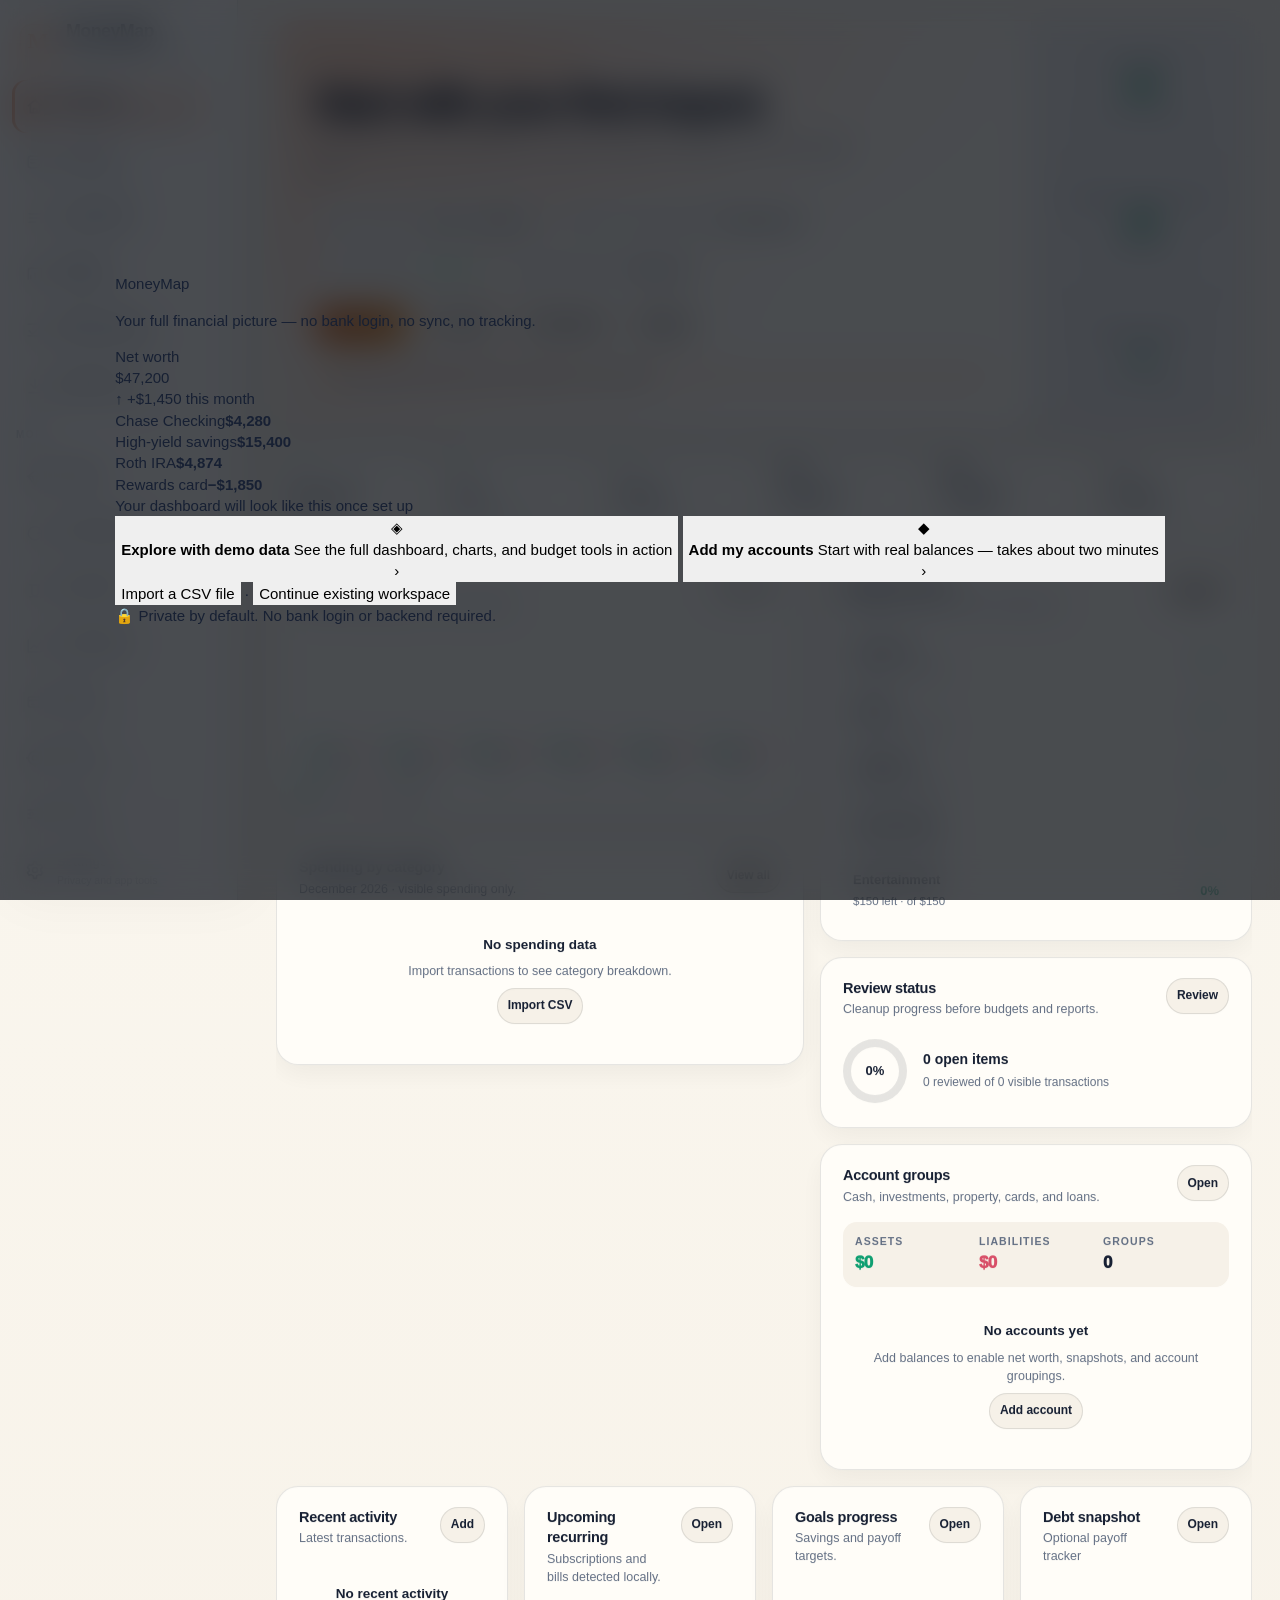
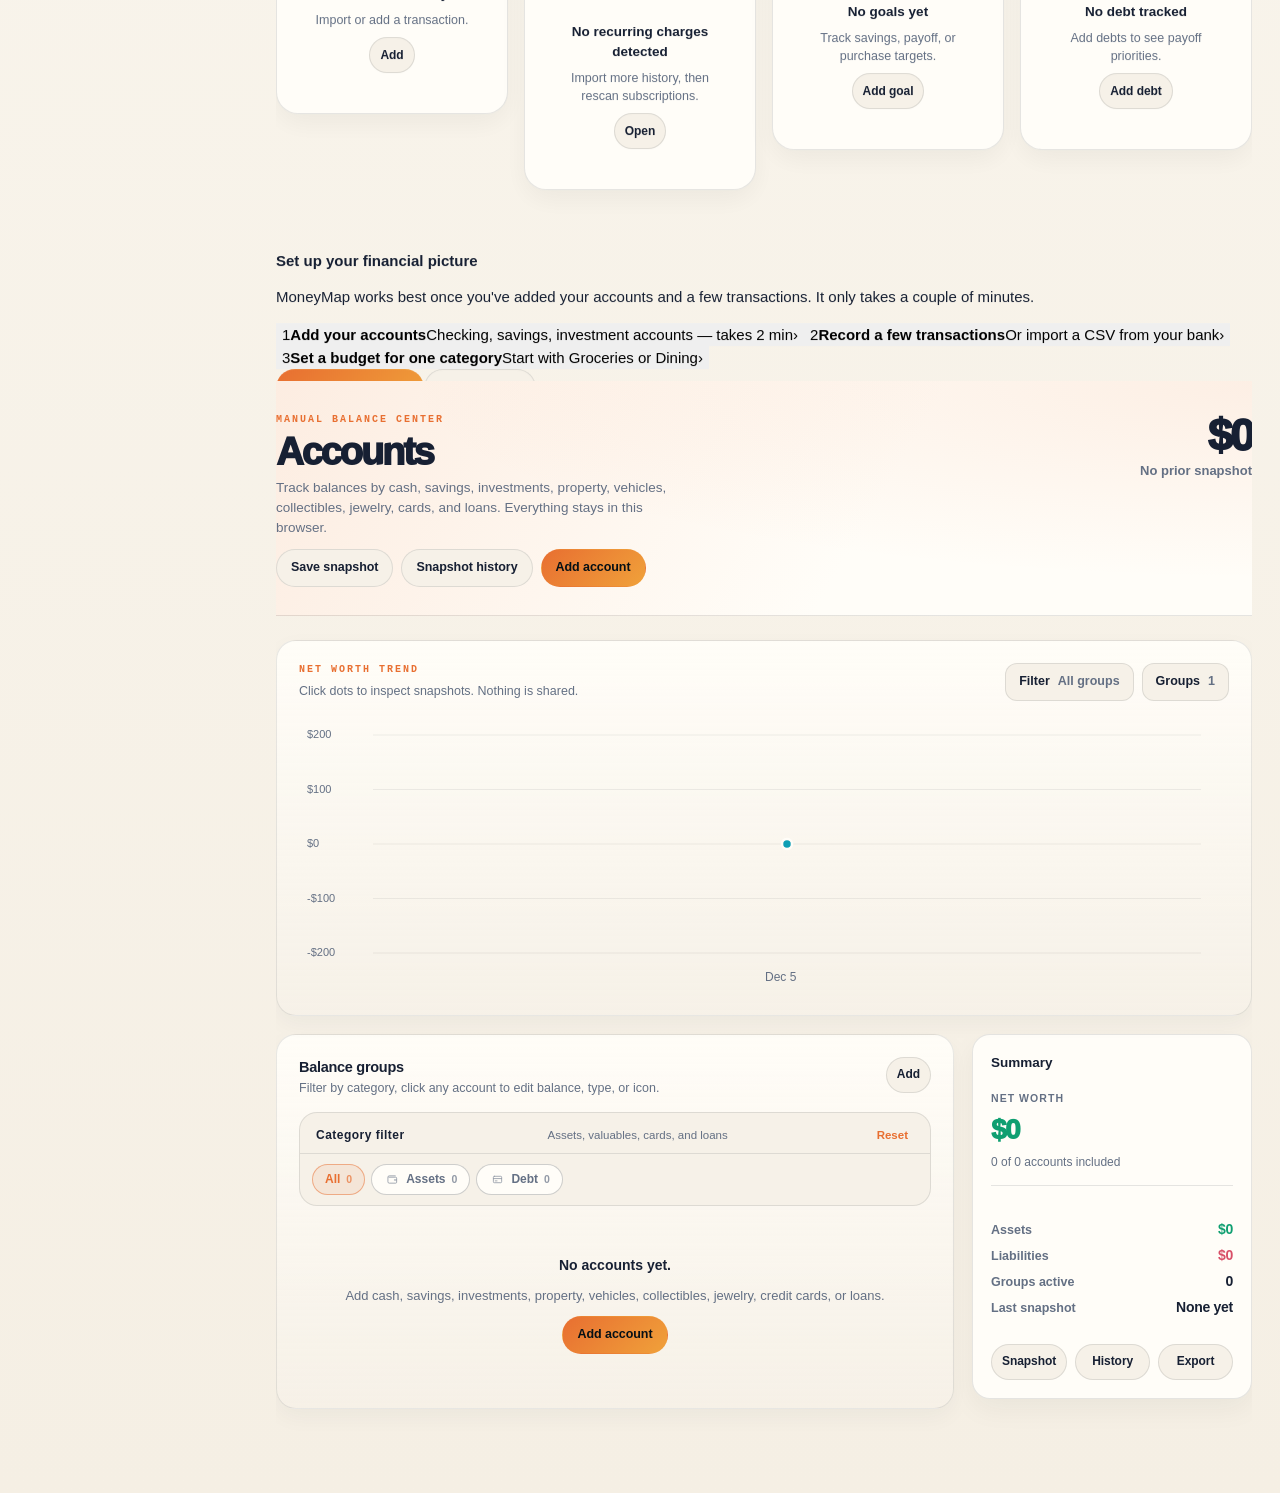
<file: index.html>
<!DOCTYPE html>
<html lang="en">
<head>
<meta charset="utf-8"/>
<meta content="width=device-width, initial-scale=1.0, viewport-fit=cover" name="viewport"/>
<title>MoneyMap</title>
<meta http-equiv="Cache-Control" content="no-cache, no-store, must-revalidate"/>
<meta http-equiv="Pragma" content="no-cache"/>
<meta http-equiv="Expires" content="0"/>
<meta content="v0.1.12" name="moneymap-build"/>
<script>window.MONEYMAP_EXPECTED_BUILD='v0.1.12';window.MONEYMAP_ASSET_TOKEN='v0.1.12-20260530-1';</script>
<meta content="MoneyMap" name="application-name"/>
<meta content="MoneyMap" name="apple-mobile-web-app-title"/>
<meta content="A private, local-first personal finance dashboard for budgets, reviews, goals, and net worth." name="description"/>
<meta content="#0f172a" media="(prefers-color-scheme: dark)" name="theme-color"/>
<meta content="#f7f5ef" media="(prefers-color-scheme: light)" name="theme-color"/>
<meta content="website" property="og:type"/>
<meta content="MoneyMap" property="og:title"/>
<meta content="A clean personal finance dashboard for budgets, reviews, goals, and net worth." property="og:description"/>
<meta content="summary" name="twitter:card"/>
<meta content="MoneyMap" name="twitter:title"/>
<meta content="A clean personal finance dashboard for budgets, reviews, goals, and net worth." name="twitter:description"/>
<link href="src/assets/favicon-light.svg?v=v0.1.12-20260530-1" rel="icon" type="image/svg+xml"/>
<link href="src/assets/favicon-light.svg?v=v0.1.12-20260530-1" media="(prefers-color-scheme: light)" rel="icon" type="image/svg+xml"/>
<link href="src/assets/favicon-dark.svg?v=v0.1.12-20260530-1" media="(prefers-color-scheme: dark)" rel="icon" type="image/svg+xml"/>


<link href="src/css/base.css?v=v0.1.12-20260530-1" rel="stylesheet"/>
<link href="src/css/layout.css?v=v0.1.12-20260530-1" rel="stylesheet"/>
<link href="src/css/components.css?v=v0.1.12-20260530-1" rel="stylesheet"/>
<link href="src/css/mobile.css?v=v0.1.12-20260530-1" rel="stylesheet"/>
<link href="src/css/legacy-storage-fixes.css?v=v0.1.12-20260530-1" rel="stylesheet"/>
<link href="src/css/ux-v0.9.2.css?v=v0.1.12-20260530-1" rel="stylesheet"/>
<link href="src/css/dashboard-v0.1.10.css?v=v0.1.12-20260530-1" rel="stylesheet"/>
<link href="src/css/accounts-v0.1.10.css?v=v0.1.12-20260530-1" rel="stylesheet"/></head>





<body>
<a class="skip-link" href="#mainContent">Skip to main content</a>
<div class="app-shell" id="appShell">
<aside class="sidebar">
<div class="brand">
<div class="logo"></div>
<div><h1>MoneyMap</h1><p>Private weekly money OS</p></div>
</div>
<div class="nav-kicker">Workspace</div>
<div class="nav-group" id="sideNav"></div>
<div class="nav-kicker">Tools</div>
<div class="nav-group">
<button class="nav-btn" onclick="openDrawer('backup')"><span class="nav-icon">↧</span><span class="nav-copy"><strong>Backups</strong><span>Export, import, reset</span></span></button>
<button class="nav-btn" onclick="openDrawer('quickAdd')"><span class="nav-icon">＋</span><span class="nav-copy"><strong>Quick add</strong><span>Transaction, budget, goal</span></span></button>
</div>
<div class="sidebar-card privacy-lock"><div>🔒</div><div><b>Private by default.</b><br/>Data lives in this browser only. Hosting the file does not upload anyone’s finances.</div></div>
</aside>
<main class="main" id="mainContent" tabindex="-1">
<div class="topbar">
<div class="searchbar"><span>⌘</span><input autocomplete="off" id="globalSearch" placeholder="Search MoneyMap..."/></div>
<div class="actions">
<button class="btn btn-ghost topbar-secondary" id="themeBtn" onclick="toggleTheme()">Dark</button>
<button class="btn topbar-secondary" onclick="openFirstRun(true)">Start</button>
<button class="btn topbar-secondary" onclick="openCustomizeDrawerV51()">Customize</button>
<button class="btn topbar-secondary" onclick="loadDemoData()">Demo</button>
<button class="btn btn-primary" onclick="showView('import')">Import CSV</button>
<div class="topbar-menu-wrap">
<button aria-label="More options" class="topbar-overflow-btn" onclick="toggleTopbarMenu()">···</button>
<div class="topbar-menu" id="topbarMenu">
<button class="btn btn-ghost" id="themeBtnMobile" onclick="toggleTheme();toggleTopbarMenu()">Theme</button>
<button class="btn" onclick="openFirstRun(true);toggleTopbarMenu()">Start</button>
<button class="btn" onclick="openCustomizeDrawerV51();toggleTopbarMenu()">Customize</button>
<button class="btn" onclick="loadDemoData();toggleTopbarMenu()">Demo</button>
</div>
</div>
</div>
</div>
<section class="view active" id="view-overview">
<div class="hero" id="overviewHero">
<div class="hero-card onboarding-card" id="welcomeHero">
<button aria-label="Remove this tile" class="dismiss-btn" onclick="setHomeTile('intro', false)" title="Remove this tile">×</button>
<div class="eyebrow">Weekly review system</div>
<h2>Make your money obvious.</h2>
<p>Import transactions once a week, review what changed, spot leaks, track goals, and keep a clean financial picture without paying for bank syncing.</p>
<div class="hero-row">
<button class="btn btn-primary" onclick="showView('import')">Import transactions</button>
<button class="btn" onclick="startWeeklyReview()">Start weekly review</button>
<button class="btn" onclick="loadDemoData()">Try demo data</button>
</div>
<div class="welcome-note">This card auto-hides after data is added. You can also hide it now or bring it back in Settings.</div>
</div>
<div class="command-strip" id="compactCommand">
<button aria-label="Remove this tile" class="dismiss-btn" onclick="setHomeTile('intro', false)" title="Remove this tile">×</button>
<div class="command-copy">
<div class="eyebrow">Command center</div>
<h2 id="compactHeadline">Weekly money check</h2>
<p id="compactSubline">Import, review, and clean up your finances without the giant onboarding card.</p>
</div>
<div class="command-actions">
<button class="btn btn-primary" onclick="showView('import')">Import CSV</button>
<button class="btn" onclick="startWeeklyReview()">Review</button>
<button class="btn" onclick="openDrawer('quickAdd')">Quick add</button>
</div>
</div>
<div class="hero-metric">
<button aria-label="Remove money score tile" class="dismiss-btn" onclick="setHomeTile('score', false)" title="Remove money score tile">×</button>
<div class="card-label metric-label">Money score</div>
<div class="metric-value" id="moneyScore">0</div>
<div class="metric-sub" id="moneyScoreSub">Import transactions or add demo data to begin.</div>
<div class="progress" style="margin-top:18px"><span id="moneyScoreBar"></span></div>
<div class="split-line"></div>
<div class="mini-list" id="smartNudges"></div>
<div class="score-actions" id="scoreActions"></div>
</div>
</div>
<div class="metric-grid">
<button class="metric-card" onclick="showView('transactions')" role="button" type="button"><div class="metric-label">This month spent</div><div class="metric-value bad" id="mtdSpend">$0</div><div class="metric-sub" id="mtdSpendSub">Across visible spending categories</div></button>
<button class="metric-card" onclick="showView('transactions')" role="button" type="button"><div class="metric-label">Income tracked</div><div class="metric-value good" id="mtdIncome">$0</div><div class="metric-sub">This calendar month</div></button>
<button class="metric-card" onclick="showUnreviewedTransactions()" role="button" type="button"><div class="metric-label">Unreviewed</div><div class="metric-value gold" id="unreviewedCount">0</div><div class="metric-sub">Transactions waiting for cleanup</div></button>
<button class="metric-card" onclick="showView('recurring')" role="button" type="button"><div class="metric-label">Subscriptions</div><div class="metric-value purple" id="subscriptionTotal">$0</div><div class="metric-sub" id="subscriptionSub">Detected recurring monthly spend</div></button>
</div>
<div class="monarch-benchmark-strip" id="monarchUsabilityPanel"></div>
<div class="v5-command-board" id="v5CommandBoard"></div>
<div class="v52-parity-grid" id="v52ParityPanel"></div>
<div class="grid-21 overview-grid-main">
<div class="card">
<div class="card-header"><div><h3 class="card-title">Spending map</h3><p class="card-subtitle">Where your money went this month.</p></div><span class="pill" id="monthPill"></span></div>
<div class="canvas-wrap chart-interactive mm-chart-card"><canvas aria-label="Monthly spending by category" id="spendCanvas" tabindex="0"></canvas><div aria-hidden="true" class="chart-tooltip" id="spendChartTip"></div></div><div class="chart-legend" id="spendLegend"></div><div class="chart-hover-note">Hover or tap a bar to inspect spending by category.</div>
</div>
<div class="card">
<div class="card-header"><div><h3 class="card-title">Top categories</h3><p class="card-subtitle">Largest controllable spend.</p></div></div>
<div class="mini-list" id="topCategories"></div>
</div>
</div>
<div class="grid-2 overview-grid-bottom">
<div class="card">
<div class="card-header"><div><h3 class="card-title">Budget heat</h3><p class="card-subtitle">Budgets closest to their limit.</p></div><button class="btn btn-small" onclick="showView('budgets')">Manage</button></div>
<div id="budgetHeat"></div>
</div>
<div class="card">
<div class="card-header"><div><h3 class="card-title">Recent activity</h3><p class="card-subtitle">Latest imported transactions.</p></div><button class="btn btn-small" onclick="showView('transactions')">View all</button></div>
<div class="mini-list" id="recentActivity"></div>
</div>
</div>
<div class="card monthly-plan-card" id="monthlyPlanCard"></div>
</section>
<section class="view" id="view-import">
<div class="page-head"><div><h2 class="section-title">Import center</h2><p class="section-sub">Drop CSVs from your bank, credit card, Apple Card, or exported spreadsheet. MoneyMap dedupes and categorizes them.</p></div><button class="btn" onclick="downloadSampleCsv()">Download sample CSV</button></div>
<div class="steps">
<div class="step active" id="stepFile"><div class="step-num">1</div><h4>Choose files</h4><p>Drag multiple CSVs at once.</p></div>
<div class="step" id="stepMap"><div class="step-num">2</div><h4>Map columns</h4><p>Save mapping per bank.</p></div>
<div class="step" id="stepClean"><div class="step-num">3</div><h4>Review import</h4><p>Check totals before accepting.</p></div>
<div class="step" id="stepDone"><div class="step-num">4</div><h4>Review week</h4><p>Undo is available in history.</p></div>
</div>
<div class="grid-12">
<div class="card">
<div class="dropzone" id="dropzone">
<div class="upload-icon">⇡</div>
<h3>Drop CSV files here</h3>
<p>Or click to select files. Nothing leaves your device.</p>
<input accept=".csv,.txt,.tsv,.tab,.psv,text/csv,text/plain" id="csvInput" multiple="" type="file"/>
</div>
<div class="split-line"></div>
<div class="mini-list">
<div class="mini-item"><div><b>Supports</b><br/><span>Date, Description, Amount, Debit/Credit, Account, Category</span></div><span>CSV</span></div>
<div class="mini-item"><div><b>Dedupe</b><br/><span>Checks existing data and duplicates inside the selected batch</span></div><span id="dedupeMode">On</span></div>
<div class="mini-item"><div><b>Auto rules</b><br/><span>Merchant text rules apply at import</span></div><span id="ruleCountImport">0 rules</span></div>
</div>
</div>
<div class="stack">
<div class="card" id="mappingCard">
<div class="card-header"><div><h3 class="card-title">Column mapping</h3><p class="card-subtitle">MoneyMap auto-detects columns, reuses saved bank mappings, and lets you review the batch before accepting.</p></div></div>
<div class="empty" id="mappingEmpty"><div><strong>No file selected yet.</strong><p>Drop one or more CSVs to preview rows, confirm mapping, and review duplicates before import.</p><div class="empty-actions"><button class="btn btn-primary" onclick="document.getElementById('csvInput')?.click()">Choose CSV</button><button class="btn" onclick="downloadSampleCsv()">Sample CSV</button></div></div></div>
<div id="mappingContent" style="display:none">
<div class="file-tabs" id="fileTabs"></div>
<div class="mapping-tools">
<div class="form-field"><label>Bank / mapping name</label><input class="input" id="mappingProfileName" oninput="updateActiveProfileName(this.value)" placeholder="Example: Chase checking"/></div>
<div class="mapping-tool-actions"><button class="btn btn-small" onclick="saveActiveMapping()">Save mapping</button><button class="btn btn-small" onclick="autoDetectActiveMapping()">Auto-detect again</button></div>
</div>
<div class="mini-list import-status" id="mappingStatus"></div>
<div class="split-line"></div>
<div class="form-row-3" id="mappingFields"></div>
<div class="split-line"></div>
<div class="mapping-grid" id="mappingPreview"></div>
<div class="split-line"></div>
<div class="import-summary" id="importSummary"></div>
<div class="hero-row"><button class="btn btn-primary" onclick="prepareImportSummary()">Review import</button><button class="btn btn-disabled" disabled="" id="acceptImportBtn" onclick="commitImport()">Accept import</button><button class="btn" onclick="clearPendingImport()">Clear</button></div>
</div>
</div>
<div class="card">
<div class="card-header"><div><h3 class="card-title">Import history</h3><p class="card-subtitle">Recent batches, duplicate counts, and undo for the latest batch.</p></div></div>
<div class="mini-list" id="importHistory"></div>
</div>
<div class="card">
<div class="card-header"><div><h3 class="card-title">Saved bank mappings</h3><p class="card-subtitle">Reusable column presets saved locally for future CSV imports.</p></div></div>
<div class="mini-list" id="savedMappingsList"></div>
</div>
</div>
</div>
</section>
<section class="view" id="view-review">
<div class="page-head"><div><h2 class="section-title">Weekly review</h2><p class="section-sub">Review the current queue, clean merchant names, approve categories, and close the week with one click.</p></div><div class="actions"><button class="btn" onclick="cleanReviewQueueMerchants()">Clean queue</button><button class="btn" onclick="approveCurrentWeek()">Approve week</button><button class="btn" onclick="approveAllReviewed()">Approve visible</button><button class="btn btn-primary" onclick="showView('rules')">Improve rules</button></div></div>
<div class="review-summary-grid" id="weeklyReviewSummary"></div>
<div class="grid-21">
<div class="review-card">
<div class="swipe-hint"><span>👈 Swipe left to hide</span><span>Swipe right to approve 👉</span></div>
<div id="reviewQueue"></div>
</div>
<div class="stack">
<div class="card"><h3 class="card-title">Review controls</h3><p class="card-subtitle">Narrow the queue without leaving the weekly workflow.</p><div class="split-line"></div><div class="review-controls"><div><label>Search queue</label><input class="input" id="reviewSearch" oninput="reviewIndex=0; renderReview()" placeholder="Merchant, category, account..."/></div><div><label>Scope</label><select id="reviewScope" onchange="reviewIndex=0; renderReview()"><option value="all">All unreviewed</option><option value="week">Current week</option><option value="month">This month</option><option value="uncategorized">Uncategorized only</option></select></div></div></div>
<div class="card"><h3 class="card-title">Review stats</h3><div class="split-line"></div><div class="mini-list" id="reviewStats"></div></div>
<div class="card"><h3 class="card-title">Fast keys</h3><p class="card-subtitle">Use your keyboard while reviewing.</p><div class="split-line"></div><div class="mini-list"><div class="mini-item"><b>Approve</b><span><span class="kbd">A</span></span></div><div class="mini-item"><b>Skip</b><span><span class="kbd">S</span></span></div><div class="mini-item"><b>Create rule</b><span><span class="kbd">R</span></span></div><div class="mini-item"><b>Clean merchant</b><span><span class="kbd">C</span></span></div></div></div>
</div>
</div>
</section>
<section class="view" id="view-transactions">
<div class="page-head"><div><h2 class="section-title">Transactions</h2><p class="section-sub">Search, filter, recategorize, hide transfers, and export cleaned data.</p></div><div class="actions"><button class="btn" onclick="cleanVisibleMerchants()">Clean visible</button><button class="btn" onclick="cleanAllMerchants()">Clean all</button><button class="btn" onclick="exportTransactionsCsv()">Export CSV</button><button class="btn btn-primary" onclick="openDrawer('quickAdd')">Add transaction</button></div></div>
<div class="card">
<div class="tx-filter-grid">
<div><label>Search transactions</label><input class="input" id="transactionSearch" oninput="renderAll()" placeholder="Merchant, category, account, notes..."/></div>
<div><label>Month</label><select id="filterMonth" onchange="renderAll()"></select></div>
<div><label>Category</label><select id="filterCategory" onchange="renderAll()"></select></div>
<div><label>Account</label><select id="filterAccount" onchange="renderAll()"><option value="all">All accounts</option></select></div>
<div><label>Visibility</label><select id="filterVisibility" onchange="renderAll()"><option value="all">All</option><option value="visible">Visible only</option><option value="hidden">Hidden/transfers</option><option value="unreviewed">Unreviewed</option><option value="reviewed">Reviewed</option></select></div>
<div><label>Amount type</label><select id="filterAmountType" onchange="renderAll()"><option value="all">All amounts</option><option value="spend">Spending only</option><option value="income">Income only</option><option value="zero">Zero / unread amount</option></select></div>
</div>
<div class="split-line"></div>
<div class="table-wrap"><table><thead><tr><th>Date</th><th>Merchant</th><th>Category</th><th>Account</th><th>Status</th><th class="right">Amount</th><th></th></tr></thead><tbody id="transactionRows"></tbody></table></div>
<div class="tx-card-list" id="transactionCards"></div>
</div>
</section>
<section class="view" id="view-budgets">
<div class="page-head"><div><h2 class="section-title">Budgets</h2><p class="section-sub">Set simple monthly caps. Spending updates automatically from imported transactions.</p></div><button class="btn btn-primary" onclick="openDrawer('budget')">Add budget</button></div>
<div class="grid-21">
<div class="card"><div class="card-header"><div><h3 class="card-title">Monthly budget board</h3><p class="card-subtitle">Green means under control. Orange means watch. Red means over.</p></div></div><div id="budgetBoard"></div></div>
<div class="stack"><div class="card"><h3 class="card-title">Budget summary</h3><div class="split-line"></div><div class="mini-list" id="budgetSummary"></div></div><div class="card"><h3 class="card-title">Suggested budgets</h3><p class="card-subtitle">Based on current spending.</p><div class="split-line"></div><div class="mini-list" id="budgetSuggestions"></div></div></div>
</div>
</section>
<section class="view" id="view-recurring">
<div class="page-head"><div><h2 class="section-title">Subscriptions</h2><p class="section-sub">Recurring charges are detected from repeating merchants and similar amounts.</p></div><button class="btn" onclick="detectRecurring(true)">Rescan</button></div>
<div class="metric-grid"><div class="metric-card"><div class="metric-label">Monthly recurring</div><div class="metric-value purple" id="recMonthly">$0</div><div class="metric-sub">Detected active subscriptions</div></div><div class="metric-card"><div class="metric-label">Annualized</div><div class="metric-value gold" id="recAnnual">$0</div><div class="metric-sub">Monthly recurring × 12</div></div><div class="metric-card"><div class="metric-label">Items</div><div class="metric-value blue" id="recCount">0</div><div class="metric-sub">Likely recurring merchants</div></div><div class="metric-card"><div class="metric-label">Potential cuts</div><div class="metric-value good" id="recCuts">$0</div><div class="metric-sub">Items marked review/cancel</div></div></div>
<div class="card"><div class="card-header"><div><h3 class="card-title">Recurring charges</h3><p class="card-subtitle">Mark things as keep, review, or cancel target.</p></div></div><div class="mini-list" id="recurringList"></div></div>
</section>
<section class="view" id="view-networth">
<div class="page-head"><div><h2 class="section-title">Net worth</h2><p class="section-sub">Manual account balances, included assets and liabilities, and historical snapshots in one clean tracker.</p></div><div class="actions"><button class="btn" onclick="saveNetWorthSnapshot()">Save snapshot</button><button class="btn btn-primary" onclick="openDrawer('account')">Add account</button></div></div>
<div class="tracker-hero" id="netWorthMetrics"></div>
<div class="tracker-grid">
<div class="card">
<div class="card-header"><div><h3 class="card-title">Manual account balances</h3><p class="card-subtitle">Checking, savings, brokerage balances, cards, loans, property, and other manual values. Use include/exclude to avoid double-counting holdings or debts.</p></div><button class="btn btn-small" onclick="openDrawer('account')">Add</button></div>
<div class="table-wrap"><table><thead><tr><th>Account</th><th>Type</th><th>Updated</th><th>Status</th><th class="right">Balance</th><th></th></tr></thead><tbody id="accountRows"></tbody></table></div>
</div>
<div class="stack">
<div class="card"><div class="card-header"><div><h3 class="card-title">Net worth trend</h3><p class="card-subtitle">Snapshots are manual so old values never drift when balances change.</p></div></div><div class="canvas-wrap chart-interactive mm-chart-card"><canvas aria-label="Net worth trend" id="netWorthCanvas" tabindex="0"></canvas><div aria-hidden="true" class="chart-tooltip" id="netWorthChartTip"></div></div><div class="chart-legend" id="netWorthLegend"></div><div class="chart-hover-note">Hover or tap a point to inspect a net worth snapshot.</div><div class="split-line"></div><div class="form-row"><div><label>Snapshot date</label><input class="input" id="netWorthSnapshotDate" type="date"/></div><div><label>Note</label><input class="input" id="netWorthSnapshotNote" placeholder="Optional note"/></div></div><div class="hero-row"><button class="btn btn-primary" onclick="saveNetWorthSnapshot()">Save current net worth</button><button class="btn" onclick="exportTrackerCsv('networth')">Export CSV</button></div></div>
<div class="card"><div class="card-header"><div><h3 class="card-title">Snapshot history</h3><p class="card-subtitle">Newest snapshots first.</p></div></div><div class="mini-list" id="netWorthSnapshotList"></div></div>
</div>
</div>
</section>
<section class="view" id="view-debt">
<div class="page-head"><div><h2 class="section-title">Debt tracker</h2><p class="section-sub">Track payoff balances, APR, minimum payments, extra payments, and the next best debt to attack.</p></div><div class="actions"><button class="btn" onclick="exportTrackerCsv('debts')">Export CSV</button><button class="btn btn-primary" onclick="openDrawer('debt')">Add debt</button></div></div>
<div class="tracker-hero" id="debtMetrics"></div>
<div class="tracker-grid-reverse">
<div class="stack">
<div class="payoff-focus" id="debtFocus"></div>
<div class="card"><h3 class="card-title">Strategy</h3><p class="card-subtitle">Avalanche minimizes interest. Snowball prioritizes quick wins.</p><div class="split-line"></div><label>Payoff strategy</label><select id="debtStrategy" onchange="setDebtStrategy(this.value)"><option value="avalanche">Avalanche, highest APR first</option><option value="snowball">Snowball, smallest balance first</option></select><div class="split-line"></div><div class="mini-list" id="debtPlan"></div></div>
</div>
<div class="card">
<div class="card-header"><div><h3 class="card-title">Debt accounts</h3><p class="card-subtitle">Balances are positive amounts owed. Payments are monthly.</p></div><button class="btn btn-small" onclick="openDrawer('debt')">Add</button></div>
<div class="table-wrap"><table><thead><tr><th>Debt</th><th>APR</th><th>Min</th><th>Extra</th><th>Include</th><th class="right">Balance</th><th></th></tr></thead><tbody id="debtRows"></tbody></table></div>
</div>
</div>
</section>
<section class="view" id="view-investments">
<div class="page-head"><div><h2 class="section-title">Investment holdings</h2><p class="section-sub">Manual holdings, allocation, cost basis, unrealized gain/loss, and net-worth inclusion control.</p></div><div class="actions"><button class="btn" onclick="exportTrackerCsv('holdings')">Export CSV</button><button class="btn btn-primary" onclick="openDrawer('holding')">Add holding</button></div></div>
<div class="tracker-hero" id="investmentMetrics"></div>
<div class="tracker-grid">
<div class="card">
<div class="card-header"><div><h3 class="card-title">Holdings</h3><p class="card-subtitle">Update price manually whenever you want a new snapshot. Shares can be fractional.</p></div><button class="btn btn-small" onclick="openDrawer('holding')">Add</button></div>
<div class="table-wrap"><table><thead><tr><th>Holding</th><th>Account</th><th>Class</th><th class="right">Qty</th><th class="right">Price</th><th class="right">Value</th><th class="right">Gain/Loss</th><th></th></tr></thead><tbody id="holdingRows"></tbody></table></div>
</div>
<div class="stack">
<div class="card"><div class="card-header"><div><h3 class="card-title">Allocation</h3><p class="card-subtitle">Grouped by asset class.</p></div></div><div class="canvas-wrap chart-interactive mm-chart-card"><canvas aria-label="Investment allocation by asset class" id="investmentCanvas" tabindex="0"></canvas><div aria-hidden="true" class="chart-tooltip" id="investmentChartTip"></div></div><div class="chart-legend" id="investmentLegend"></div><div class="chart-hover-note">Hover or tap a bar to inspect allocation value and weight.</div><div class="split-line"></div><div class="mini-list" id="allocationList"></div></div>
<div class="card"><h3 class="card-title">Portfolio notes</h3><p class="card-subtitle">Use manual holdings for visibility. Exclude holdings from net worth if you already track the same account balance on the Net worth page.</p><div class="split-line"></div><div class="mini-list" id="investmentNotes"></div></div>
</div>
</div>
</section>
<section class="view" id="view-credit">
<div class="page-head"><div><h2 class="section-title">Credit tracker</h2><p class="section-sub">Optional monthly score logging for Experian, Equifax, and TransUnion. Nothing is pulled automatically, nothing leaves this browser.</p></div><button class="btn btn-primary" onclick="document.getElementById('creditMonth')?.focus()">Add monthly scores</button></div>
<div class="credit-hero">
<div class="card credit-score-card">
<div class="card-header"><div><h3 class="card-title">Latest credit snapshot</h3><p class="card-subtitle" id="creditLatestSub">Add your first score log to begin.</p></div></div>
<div class="score-summary">
<div class="score-ring" id="creditAvgRing" style="--score-pct:0%"><strong id="creditAvgScore">—</strong></div>
<div>
<div class="metric-label">Average score</div>
<div class="metric-sub" id="creditAvgDelta">No monthly trend yet.</div>
<div style="margin-top:12px"><span class="score-band" id="creditBand">Not logged</span></div>
</div>
</div>
</div>
<div class="card">
<div class="card-header"><div><h3 class="card-title">Score trend</h3><p class="card-subtitle">Track long-term movement by bureau and average.</p></div></div>
<div class="canvas-wrap chart-interactive" id="creditChartWrap"><canvas aria-label="Credit score trend. Hover or focus to inspect bureau values by month." id="creditCanvas" tabindex="0"></canvas><div aria-hidden="true" class="chart-tooltip" id="creditChartTip"></div></div><div class="chart-legend" id="creditLegend"></div><div class="chart-hover-note">Hover or tap near a month to update the legend with each bureau and average score.</div>
</div>
</div>
<div class="credit-metric-grid" id="creditMetricGrid"></div>
<div class="bureau-grid" style="margin:var(--gap) 0">
<div class="bureau-card"><h4>Experian</h4><div class="score" id="experianLatest">—</div><div class="metric-sub" id="experianDelta">No data</div></div>
<div class="bureau-card"><h4>Equifax</h4><div class="score" id="equifaxLatest">—</div><div class="metric-sub" id="equifaxDelta">No data</div></div>
<div class="bureau-card"><h4>TransUnion</h4><div class="score" id="transunionLatest">—</div><div class="metric-sub" id="transunionDelta">No data</div></div>
</div>
<div class="grid-12">
<div class="card">
<div class="card-header"><div><h3 class="card-title">Log monthly scores</h3><p class="card-subtitle">Enter any bureaus you have. Missing scores are fine.</p></div></div>
<div class="form-field"><label>Month</label><input class="input" id="creditMonth" type="month"/></div>
<div class="form-row-3">
<div><label>Experian</label><input class="input" id="creditExperian" max="850" min="300" placeholder="300–850" type="number"/></div>
<div><label>Equifax</label><input class="input" id="creditEquifax" max="850" min="300" placeholder="300–850" type="number"/></div>
<div><label>TransUnion</label><input class="input" id="creditTransunion" max="850" min="300" placeholder="300–850" type="number"/></div>
</div>
<div class="score-note-grid">
<div><label>Utilization %</label><input class="input" id="creditUtilization" max="100" min="0" placeholder="Optional" step="0.1" type="number"/></div>
<div><label>Score source</label><input class="input" id="creditSource" placeholder="App, lender, bureau"/></div>
</div>
<div class="form-field" style="margin-top:12px"><label>Note</label><input class="input" id="creditNote" placeholder="Optional, e.g. paid utilization down"/></div>
<div class="score-note-grid"><div><label>Target score</label><input class="input" id="creditTarget" max="850" min="300" placeholder="Optional target" type="number"/></div><div><label>Reminder cadence</label><select id="creditCadence"><option value="monthly">Monthly</option><option value="quarterly">Quarterly</option><option value="manual">Manual only</option></select></div></div>
<div class="hero-row"><button class="btn btn-primary" onclick="saveCreditLog()">Save credit log</button><button class="btn" onclick="clearCreditForm()">Clear</button></div>
<div class="split-line"></div>
<p class="microcopy">Tip: log scores once a month from the same source when possible. Different apps may show different scoring models.</p>
</div>
<div class="card">
<div class="card-header"><div><h3 class="card-title">Credit history</h3><p class="card-subtitle">Newest logs first. Edit by clicking a row’s Edit button.</p></div></div>
<div class="table-wrap"><table><thead><tr><th>Month</th><th>Experian</th><th>Equifax</th><th>TransUnion</th><th>Average</th><th>Util.</th><th>Source</th><th>Note</th><th></th></tr></thead><tbody id="creditRows"></tbody></table></div>
</div>
</div>
</section>
<section class="view" id="view-goals">
<div class="page-head"><div><h2 class="section-title">Goals</h2><p class="section-sub">Track savings targets, payoff targets, big purchases, deadline risk, and monthly pace.</p></div><div class="actions"><button class="btn" onclick="exportTrackerCsv('goals')">Export CSV</button><button class="btn btn-primary" onclick="openDrawer('goal')">Add goal</button></div></div>
<div class="goal-summary" id="goalSummary"></div>
<div class="grid-3" id="goalGrid"></div>
</section>
<section class="view" id="view-rules">
<div class="page-head"><div><h2 class="section-title">Rules and automation</h2><p class="section-sub">Create merchant-text rules, auto-hide transfers, detect recurring charges, and accept suggested rules when repeated edits reveal a pattern.</p></div><div class="actions"><button class="btn" onclick="runTransferScan(true)">Run transfer scan</button><button class="btn btn-primary" onclick="addRuleFromForm()">Add rule</button></div></div>
<div class="grid-12">
<div class="stack">
<div class="card">
<h3 class="card-title">Create merchant rule</h3><p class="card-subtitle">Rules match imported raw descriptions and cleaned merchant names. They run during import and when you apply automation.</p><div class="split-line"></div>
<div class="form-field"><label>Description contains</label><input class="input" id="ruleContains" placeholder="PUBLIX, NETFLIX, CREDIT CARD PAYMENT"/></div>
<div class="rule-action-grid">
<div><label>Action</label><select id="ruleAction" onchange="syncRuleFormAction()"><option value="categorize">Set category</option><option value="hide">Set category and hide</option><option value="transfer">Mark as transfer and hide</option></select></div>
<div><label>Amount type</label><select id="ruleDirection"><option value="any">Any amount</option><option value="spend">Spending only</option><option value="income">Income only</option><option value="zero">Zero amount only</option></select></div>
</div>
<div class="form-field" style="margin-top:12px"><label>Set category</label><input class="input" id="ruleCategory" list="categoryList" placeholder="Groceries"/></div>
<div class="auto-note">Use “mark as transfer and hide” for credit-card payments, account transfers, and other money movement that should not count as spending.</div>
<div class="hero-row"><button class="btn btn-primary" onclick="addRuleFromForm()">Save rule</button><button class="btn" onclick="applyRulesToAll()">Apply automation now</button><button class="btn" onclick="detectRecurring(true)">Rescan subscriptions</button></div>
</div>
<div class="card"><div class="card-header"><div><h3 class="card-title">Automation health</h3><p class="card-subtitle">Quick controls for transfer detection, subscription detection, and rule suggestions.</p></div></div><div class="mini-list" id="automationStats"></div></div>
</div>
<div class="stack">
<div class="card"><div class="card-header"><div><h3 class="card-title">Suggested rules</h3><p class="card-subtitle">Generated from repeated category edits and repeated merchants with consistent categories.</p></div></div><div class="mini-list" id="suggestedRulesList"></div></div>
<div class="card"><div class="card-header"><div><h3 class="card-title">Active rules</h3><p class="card-subtitle">Rules are checked in order. More specific rules should stay above broad rules.</p></div></div><div class="mini-list" id="rulesList"></div></div>
</div>
</div>
</section>
<section class="view" id="view-settings">
<div class="page-head"><div><h2 class="section-title">Settings</h2><p class="section-sub">Local preferences, privacy, display, and app maintenance.</p></div><button class="btn btn-primary" onclick="openCustomizeDrawerV51()">Customize look</button></div>
<div class="card" id="benchmarkSettingsCard" style="margin-bottom:14px"></div>
<div class="settings-grid">
<div class="stack">
<div class="card">
<div class="card-header"><div><h3 class="card-title">Appearance</h3><p class="card-subtitle">Make it feel personal. Color, spacing, and visual style are saved locally.</p></div></div>
<label>Accent color</label>
<div class="theme-grid" id="accentOptions">
<button class="theme-option" data-accent-option="mint" onclick="setAppearance('accent','mint')" style="--sw1:#53e0ac;--sw2:#68b8ff"><div class="theme-swatch"></div><b>Mint</b><span>Clean fintech default</span></button>
<button class="theme-option" data-accent-option="pink" onclick="setAppearance('accent','pink')" style="--sw1:#ff74bf;--sw2:#ffb2d8"><div class="theme-swatch"></div><b>Pink</b><span>Soft rose mode</span></button>
<button class="theme-option" data-accent-option="ocean" onclick="setAppearance('accent','ocean')" style="--sw1:#5ee8ff;--sw2:#6ba8ff"><div class="theme-swatch"></div><b>Ocean</b><span>Blue and crisp</span></button>
<button class="theme-option" data-accent-option="violet" onclick="setAppearance('accent','violet')" style="--sw1:#a78bfa;--sw2:#d8b4fe"><div class="theme-swatch"></div><b>Violet</b><span>Premium purple</span></button>
<button class="theme-option" data-accent-option="sunset" onclick="setAppearance('accent','sunset')" style="--sw1:#ff9f6e;--sw2:#ffd166"><div class="theme-swatch"></div><b>Sunset</b><span>Warm orange</span></button>
<button class="theme-option" data-accent-option="mono" onclick="setAppearance('accent','mono')" style="--sw1:#e5e7eb;--sw2:#9ca3af"><div class="theme-swatch"></div><b>Mono</b><span>Minimal grayscale</span></button>
</div>
<div class="split-line"></div>
<div class="form-row">
<div><label>Theme</label><div class="segmented"><button class="btn btn-small" data-theme-option="system" onclick="setAppearance('theme','system')">System</button><button class="btn btn-small" data-theme-option="dark" onclick="setAppearance('theme','dark')">Dark</button><button class="btn btn-small" data-theme-option="light" onclick="setAppearance('theme','light')">Light</button></div></div>
<div><label>Density</label><div class="segmented"><button class="btn btn-small" data-density-option="compact" onclick="setAppearance('density','compact')">Compact</button><button class="btn btn-small" data-density-option="comfortable" onclick="setAppearance('density','comfortable')">Comfort</button><button class="btn btn-small" data-density-option="roomy" onclick="setAppearance('density','roomy')">Roomy</button></div></div>
</div>
<div class="form-field" style="margin-top:12px"><label>Surface style</label><div class="segmented"><button class="btn btn-small" data-vibe-option="clean" onclick="setAppearance('vibe','clean')">Clean</button><button class="btn btn-small" data-vibe-option="glass" onclick="setAppearance('vibe','glass')">Glass</button><button class="btn btn-small" data-vibe-option="minimal" onclick="setAppearance('vibe','minimal')">Minimal</button></div></div>
</div>
<div class="card"><h3 class="card-title">Preferences</h3><div class="split-line"></div><div class="form-row"><div class="form-field"><label>Currency</label><select id="currencySelect" onchange="saveSettingsFromUI()"><option value="USD">USD</option><option value="EUR">EUR</option><option value="GBP">GBP</option><option value="CAD">CAD</option></select></div><div class="form-field"><label>Monthly income target</label><input class="input" id="incomeTarget" oninput="saveSettingsFromUI()" placeholder="Optional" type="number"/></div></div><div class="toggle"><div><b>Show cents</b><br/><span class="muted">Display decimal places in amounts</span></div><div class="switch" id="centsSwitch" onclick="toggleSettingSwitch('showCents')"></div></div><div class="split-line"></div><div class="mini-item"><div><b>Startup screen</b><br/><span>Reopen Demo Mode, Start Fresh, or Import CSV choices.</span></div><button class="btn btn-small" onclick="openFirstRun(true);">Open</button></div><div class="split-line"></div><div class="welcome-mode-row"><div><b>Overview top tiles</b><br/><span class="muted">Remove the large intro/command tile or the Money Score tile from the top of Overview.</span></div><div class="mini-list tile-manager-row"><div class="mini-item"><div><b>Intro / command tile</b><br/><span>Big welcome card for new users, compact command strip after setup.</span></div><button class="btn btn-small" data-home-tile="intro" onclick="toggleHomeTile('intro')">Shown</button></div><div class="mini-item"><div><b>Money Score tile</b><br/><span>Score, nudges, and quick actions.</span></div><button class="btn btn-small" data-home-tile="score" onclick="toggleHomeTile('score')">Shown</button></div></div></div><div class="split-line"></div><div class="welcome-mode-row"><div><b>Intro tile behavior</b><br/><span class="muted">Only applies when the intro / command tile is shown.</span></div><div class="segmented"><button class="btn btn-small" data-welcome-option="auto" onclick="setWelcomeMode('auto')">Auto</button><button class="btn btn-small" data-welcome-option="hidden" onclick="setWelcomeMode('hidden')">Compact</button><button class="btn btn-small" data-welcome-option="visible" onclick="setWelcomeMode('visible')">Big</button></div></div></div>
</div>
<div class="stack">
<div class="card"><h3 class="card-title">Live preview</h3><p class="card-subtitle">A quick sense of the selected style.</p><div class="split-line"></div><div class="preview-shell"><div class="preview-card"><div class="metric-label">Monthly snapshot</div><div class="metric-value good">$4,280</div><div class="metric-sub">Income, budgets, and goals in one clean view.</div><div class="preview-bar"></div></div></div></div>
<div class="card"><h3 class="card-title">Privacy and portability</h3><p class="card-subtitle">This app has no backend. Use backups when switching devices or browsers.</p><div class="split-line"></div><div class="mini-list"><div class="mini-item"><div><b>Storage</b><br/><span>Browser localStorage</span></div><span id="storageUsage">—</span></div><div class="mini-item"><div><b>Last backup</b><br/><span id="lastBackupLabel">Never</span></div><span class="pill" id="lastBackupAge">No backup</span></div><div class="mini-item"><div><b>Backup JSON</b><br/><span>Full portable workspace export.</span></div><button class="btn btn-small" onclick="exportBackup()">Export</button></div><div class="mini-item"><div><b>Reports</b><br/><span>Download weekly or monthly summaries.</span></div><div class="table-actions"><button class="btn btn-small" onclick="exportPeriodReport('week')">Weekly</button><button class="btn btn-small" onclick="exportPeriodReport('month')">Monthly</button></div></div><div class="mini-item"><div><b>Build</b><br/><span>Use this value for the GitHub release tag.</span></div><span class="pill" id="appBuildLabel">—</span></div><div class="mini-item"><div><b>Danger zone</b><br/><span>Clear all local data</span></div><button class="btn btn-small btn-danger" onclick="resetAllData()">Reset</button></div></div></div>
</div>
</div>
</section>
</main>
</div>
<div class="mobile-bar" id="mobileNav"></div>
<div aria-label="Command palette" aria-modal="true" class="command-palette" id="commandPalette" role="dialog">
<div class="command-box">
<div class="command-search"><span>⌘</span><input autocomplete="off" id="commandInput" oninput="renderCommandPalette()" onkeydown="handleCommandPaletteKey(event)" placeholder="Search actions, pages, reports, settings..."/></div>
<div class="command-results" id="commandResults"></div>
</div>
</div>
<div class="toast" id="toast"></div>
<datalist id="categoryList"></datalist>
<div aria-hidden="true" class="drawer" id="drawer"><div class="drawer-backdrop" onclick="closeDrawer()"></div><div aria-labelledby="drawerTitle" aria-modal="true" class="drawer-panel" role="dialog"><div class="drawer-head"><div><h3 class="section-title" id="drawerTitle">Quick add</h3><p class="section-sub" id="drawerSub">Add or manage data.</p></div><button aria-label="Close drawer" class="btn btn-square drawer-close" onclick="closeDrawer()">×</button></div><div id="drawerBody"></div></div></div>
<div aria-hidden="true" class="first-run" id="firstRun">
<div aria-labelledby="frTitle" aria-modal="true" class="fr-panel" role="dialog">

  <!-- Header -->
  <div class="fr-header">
    <div class="fr-wordmark">MoneyMap</div>
    <p class="fr-tagline">Your full financial picture — no bank login, no sync, no tracking.</p>
  </div>

  <!-- Live preview of what the dashboard looks like -->
  <div class="fr-preview" aria-hidden="true">
    <div class="fr-preview-top">
      <div>
        <div class="fr-preview-label">Net worth</div>
        <div class="fr-preview-value">$47,200</div>
      </div>
      <div class="fr-preview-delta">↑ +$1,450 this month</div>
    </div>
    <div class="fr-preview-accounts">
      <div class="fr-preview-acct"><span>Chase Checking</span><b>$4,280</b></div>
      <div class="fr-preview-acct"><span>High-yield savings</span><b>$15,400</b></div>
      <div class="fr-preview-acct"><span>Roth IRA</span><b>$4,874</b></div>
      <div class="fr-preview-acct fr-preview-acct--debt"><span>Rewards card</span><b>−$1,850</b></div>
    </div>
    <div class="fr-preview-bar" aria-hidden="true">
      <div class="fr-bar-fill" style="width:49%;background:var(--good)"></div>
      <div class="fr-bar-fill" style="width:25%;background:var(--blue)"></div>
      <div class="fr-bar-fill" style="width:15%;background:var(--purple)"></div>
      <div class="fr-bar-fill" style="width:8%;background:var(--red);opacity:.7"></div>
    </div>
    <div class="fr-preview-caption">Your dashboard will look like this once set up</div>
  </div>

  <!-- Primary CTAs -->
  <div class="fr-ctas">
    <button class="fr-cta fr-cta--primary" onclick="chooseFirstRun('demo')">
      <span class="fr-cta-icon">◈</span>
      <div class="fr-cta-copy">
        <b id="frTitle">Explore with demo data</b>
        <span>See the full dashboard, charts, and budget tools in action</span>
      </div>
      <span class="fr-cta-arrow">›</span>
    </button>
    <button class="fr-cta fr-cta--secondary" onclick="chooseFirstRun('fresh')">
      <span class="fr-cta-icon">◆</span>
      <div class="fr-cta-copy">
        <b>Add my accounts</b>
        <span>Start with real balances — takes about two minutes</span>
      </div>
      <span class="fr-cta-arrow">›</span>
    </button>
  </div>

  <!-- Tertiary links -->
  <div class="fr-links">
    <button class="fr-link" onclick="chooseFirstRun('import')">Import a CSV file</button>
    <span class="fr-dot">·</span>
    <button class="fr-link fr-continue-btn" id="frContinueBtn" onclick="chooseFirstRun('continue')">Continue existing workspace</button>
  </div>

  <!-- Privacy note -->
  <div class="fr-privacy">
    <span class="fr-lock">🔒</span>
    <span id="firstRunFootnote">Everything stays in your browser. Nothing leaves your device.</span>
  </div>

</div>
</div>


<script src="src/js/core/app-config.js?v=v0.1.12-20260530-1"></script>
<script src="src/js/utils.js?v=v0.1.12-20260530-1"></script>
<script src="src/js/core/security.js?v=v0.1.12-20260530-1"></script>
<script src="src/js/state.js?v=v0.1.12-20260530-1"></script>
<script src="src/js/storage.js?v=v0.1.12-20260530-1"></script>
<script src="src/js/navigation.js?v=v0.1.12-20260530-1"></script>
<script src="src/js/accounts.js?v=v0.1.12-20260530-1"></script>
<script src="src/js/transactions.js?v=v0.1.12-20260530-1"></script>
<script src="src/js/import/parsers.js?v=v0.1.12-20260530-1"></script>
<script src="src/js/import/workflow.js?v=v0.1.12-20260530-1"></script>
<script src="src/js/budgets.js?v=v0.1.12-20260530-1"></script>
<script src="src/js/investments.js?v=v0.1.12-20260530-1"></script>
<script src="src/js/charts.js?v=v0.1.12-20260530-1"></script>
<script src="src/js/settings.js?v=v0.1.12-20260530-1"></script>
<script src="src/js/app.js?v=v0.1.12-20260530-1"></script>
<script src="src/js/core/cache-guard.js?v=v0.1.12-20260530-1"></script>
<!-- Core: render bus, helpers, UI modules -->
<script src="src/js/core/render-bus.js?v=v0.1.12-20260530-1"></script>
<script src="src/js/core/shared-helpers.js?v=v0.1.12-20260530-1"></script>
<script src="src/js/ui/spend-map.js?v=v0.1.12-20260530-1"></script>
<script src="src/js/ui/onboarding.js?v=v0.1.12-20260530-1"></script>
<script src="src/js/ui/touch.js?v=v0.1.12-20260530-1"></script>
<script src="src/js/ui/nav.js?v=v0.1.12-20260530-1"></script>
<!-- ux-v0.9: accounts nav item, account drawer form, state hooks -->
<script src="src/js/ux-v0.9.js?v=v0.1.12-20260530-1"></script>
<!-- ux-v0.9.2: account editor field polish -->
<script src="src/js/ux-v0.9.2.js?v=v0.1.12-20260530-1"></script>
<!-- ux-v0.9.8: touch swipe for review and transactions -->
<script src="src/js/ux-v0.9.8.js?v=v0.1.12-20260530-1"></script>
<script src="src/js/ui/transaction-drawer-v0.1.4.js?v=v0.1.12-20260530-1"></script>
<!-- v0.1.10: canonical accounts renderer (replaces accounts-desktop-v0.1.9.js) -->
<script src="src/js/ui/accounts-v0.1.10.js?v=v0.1.12-20260530-1"></script>
<!-- v0.1.10: canonical dashboard renderer (replaces desktop-v0.1.9.js) -->
<script src="src/js/ui/dashboard-v0.1.10.js?v=v0.1.12-20260530-1"></script>
<script src="src/js/core/router-v0.1.11.js?v=v0.1.12-20260530-1"></script>
<script src="src/js/core/final-build-guard-v0.1.10.js?v=v0.1.12-20260530-1"></script>
</body>
</html>
</file>
<file: src/css/base.css>
/* MoneyMap base tokens, reset, and document defaults.
   Cascade-preserving split from v0.10.0-alpha styles.css. */

/* ---- extracted style block 1 ---- */
:root{
  color-scheme: dark;
  --bg:#070a10;
  --bg2:#0b111b;
  --panel:#111827;
  --panel2:#172033;
  --panel3:#202b41;
  --elev:#0d1421;
  --line:rgba(148,163,184,.18);
  --line2:rgba(148,163,184,.32);
  --text:#f8fafc;
  --muted:#98a6ba;
  --soft:#6f7f95;
  --accent:#53e0ac;
  --accent2:#68b8ff;
  --accent3:#b6a1ff;
  --accent-rgb:83,224,172;
  --good:#53e0ac;
  --green:#53e0ac;
  --green2:#22bf82;
  --blue:#68b8ff;
  --purple:#b6a1ff;
  --gold:#ffd36a;
  --orange:#ffb86b;
  --red:#ff6b82;
  --pink:#ff8ccf;
  --shadow:0 26px 80px rgba(0,0,0,.34);
  --shadow2:0 14px 42px rgba(0,0,0,.18);
  --radius:24px;
  --radius2:16px;
  --gap:16px;
  --card-pad:22px;
  --font:-apple-system,BlinkMacSystemFont,"SF Pro Display","Inter","Segoe UI",Roboto,Arial,sans-serif;
  --mono:"SF Mono","Cascadia Mono","IBM Plex Mono",ui-monospace,monospace;
}
:root[data-theme="light"]{
  color-scheme: light;
  --bg:#f7f9fd;
  --bg2:#eef3fb;
  --panel:#ffffff;
  --panel2:#f5f8fd;
  --panel3:#eef4fb;
  --elev:#ffffff;
  --line:rgba(31,42,68,.11);
  --line2:rgba(31,42,68,.18);
  --text:#111827;
  --muted:#617086;
  --soft:#7b8797;
  --shadow:0 22px 70px rgba(32,44,71,.10);
  --shadow2:0 12px 36px rgba(32,44,71,.08);
}
:root[data-accent="pink"]{--accent:#ff74bf;--accent2:#ffb2d8;--accent3:#b990ff;--accent-rgb:255,116,191;--green:#ff74bf;--green2:#df4fa0;--blue:#ffb2d8;--purple:#b990ff;--gold:#ffd36a}
:root[data-accent="ocean"]{--accent:#5ee8ff;--accent2:#6ba8ff;--accent3:#9b8cff;--accent-rgb:94,232,255;--green:#5ee8ff;--green2:#18b7ca;--blue:#6ba8ff;--purple:#9b8cff}
:root[data-accent="violet"]{--accent:#a78bfa;--accent2:#d8b4fe;--accent3:#60a5fa;--accent-rgb:167,139,250;--green:#a78bfa;--green2:#7c5ce7;--blue:#60a5fa;--purple:#d8b4fe}
:root[data-accent="sunset"]{--accent:#ff9f6e;--accent2:#ffd166;--accent3:#ff7aa8;--accent-rgb:255,159,110;--green:#ff9f6e;--green2:#ea7a43;--blue:#ffd166;--purple:#ff7aa8;--gold:#ffd166}
:root[data-accent="mono"]{--accent:#e5e7eb;--accent2:#9ca3af;--accent3:#d1d5db;--accent-rgb:229,231,235;--green:#e5e7eb;--green2:#9ca3af;--blue:#cbd5e1;--purple:#e5e7eb;--gold:#f4f4f5}
:root[data-density="compact"]{--gap:12px;--card-pad:18px;--radius:20px;--radius2:14px}
:root[data-density="roomy"]{--gap:22px;--card-pad:28px;--radius:30px;--radius2:20px}
*{box-sizing:border-box}
html{scroll-behavior:smooth}
body{
  margin:0;
  min-height:100vh;
  color:var(--text);
  font-family:var(--font);
  overflow-x:clip;
  background:
    radial-gradient(900px 520px at -14% -16%, rgba(var(--accent-rgb),.16), transparent 62%),
    radial-gradient(760px 520px at 112% -12%, color-mix(in srgb,var(--accent2) 18%, transparent), transparent 60%),
    radial-gradient(780px 520px at 100% 118%, color-mix(in srgb,var(--accent3) 15%, transparent), transparent 62%),
    linear-gradient(180deg,var(--bg),var(--bg2));
}
body:before{content:"";position:fixed;inset:0;pointer-events:none;z-index:-1;background-image:linear-gradient(rgba(255,255,255,.025) 1px,transparent 1px),linear-gradient(90deg,rgba(255,255,255,.025) 1px,transparent 1px);background-size:42px 42px;mask-image:linear-gradient(to bottom,rgba(0,0,0,.5),transparent 68%)}
:root[data-theme="light"] body:before{background-image:linear-gradient(rgba(31,42,68,.035) 1px,transparent 1px),linear-gradient(90deg,rgba(31,42,68,.035) 1px,transparent 1px)}
button,input,select,textarea{font:inherit}button{border:0}
</file>
<file: src/css/layout.css>
/* MoneyMap shell, navigation, core layout, and initial responsive rules.
   Cascade-preserving split from v0.10.0-alpha styles.css. */

.app-shell{display:grid;grid-template-columns:268px minmax(0,1fr);min-height:100vh}
.sidebar{position:sticky;top:0;height:100vh;padding:22px 16px;border-right:1px solid var(--line);background:color-mix(in srgb,var(--panel) 82%,transparent);backdrop-filter:blur(28px);z-index:20;overflow-y:auto}
:root[data-theme="light"] .sidebar{background:rgba(255,255,255,.72)}
.brand{display:flex;align-items:center;gap:12px;margin-bottom:22px;padding:8px 10px}.logo{width:46px;height:46px;border-radius:17px;background:radial-gradient(circle at 25% 20%,rgba(255,255,255,.86),transparent 16%),linear-gradient(135deg,var(--accent),var(--accent2) 52%,var(--accent3));box-shadow:0 18px 42px rgba(var(--accent-rgb),.24)}
.brand h1{font-size:20px;letter-spacing:-.045em;line-height:1;margin:0;font-weight:900}.brand p{margin:4px 0 0;color:var(--muted);font-size:12px}.nav-group{display:grid;gap:6px;margin:16px 0}.nav-kicker{font-family:var(--mono);font-size:10px;color:var(--soft);letter-spacing:.18em;text-transform:uppercase;padding:0 12px;margin:18px 0 8px}.nav-btn{width:100%;display:flex;align-items:center;gap:12px;padding:12px;border-radius:16px;color:var(--muted);background:transparent;cursor:pointer;text-align:left;transition:transform .16s ease,background .16s ease,color .16s ease,border-color .16s ease;min-height:58px}.nav-btn:hover{background:color-mix(in srgb,var(--panel3) 55%,transparent);color:var(--text);transform:translateX(2px)}.nav-btn.active{background:linear-gradient(135deg,rgba(var(--accent-rgb),.18),color-mix(in srgb,var(--accent2) 10%,transparent));color:var(--text);box-shadow:inset 0 0 0 1px rgba(var(--accent-rgb),.24)}.nav-icon{width:26px;height:26px;border-radius:10px;display:grid;place-items:center;background:var(--panel3);font-size:12px;flex:0 0 auto}.nav-btn.active .nav-icon{background:rgba(var(--accent-rgb),.22);color:var(--accent)}.nav-copy{display:grid;gap:2px;min-width:0}.nav-copy strong{font-size:14px;font-weight:800;letter-spacing:-.01em}.nav-copy span{font-size:11px;color:var(--soft)}.sidebar-card{margin-top:18px;padding:16px;border:1px solid var(--line);border-radius:20px;background:linear-gradient(180deg,rgba(var(--accent-rgb),.08),color-mix(in srgb,var(--panel2) 80%,transparent))}.privacy-lock{display:flex;gap:10px;align-items:flex-start;color:var(--muted);font-size:12px;line-height:1.45}.privacy-lock b{color:var(--text)}
.main{min-width:0;padding:26px 32px 86px;max-width:1540px;width:100%;margin:0 auto}.topbar{display:flex;align-items:center;justify-content:space-between;gap:16px;margin-bottom:26px}.searchbar{display:flex;align-items:center;gap:10px;flex:1;max-width:620px;border:1px solid var(--line);background:color-mix(in srgb,var(--panel) 78%,transparent);border-radius:999px;padding:12px 16px;box-shadow:var(--shadow2);backdrop-filter:blur(18px)}.searchbar input{background:transparent;border:0;outline:0;color:var(--text);width:100%;font-size:15px}.searchbar span{color:var(--soft)}.actions{display:flex;gap:10px;align-items:center;flex-wrap:wrap;justify-content:flex-end}.btn{border-radius:999px;padding:11px 16px;background:var(--panel2);color:var(--text);border:1px solid var(--line);cursor:pointer;font-size:13px;font-weight:780;transition:transform .16s ease,border-color .16s ease,background .16s ease,box-shadow .16s ease;display:inline-flex;align-items:center;justify-content:center;gap:8px;white-space:nowrap}.btn:hover{transform:translateY(-1px);border-color:var(--line2);background:var(--panel3);box-shadow:0 10px 24px rgba(0,0,0,.08)}.btn-primary{background:linear-gradient(135deg,var(--accent),var(--accent2));color:#061015;border:0;box-shadow:0 16px 36px rgba(var(--accent-rgb),.22)}.btn-danger{color:var(--red);border-color:rgba(255,107,130,.32)}.btn-ghost{background:color-mix(in srgb,var(--panel) 45%,transparent)}.btn-small{font-size:12px;padding:8px 11px}.btn-square{width:42px;height:42px;padding:0}.btn-disabled{opacity:.5;pointer-events:none}
.mobile-bar{display:none;position:fixed;bottom:0;left:0;right:0;z-index:50;background:color-mix(in srgb,var(--panel) 88%,transparent);border-top:1px solid var(--line);backdrop-filter:blur(22px);padding:8px 8px max(8px,env(safe-area-inset-bottom));grid-template-columns:repeat(5,1fr);gap:4px}.mobile-bar button{display:grid;place-items:center;gap:3px;background:transparent;color:var(--muted);font-size:10px;padding:7px 4px;border-radius:12px}.mobile-bar button.active{background:rgba(var(--accent-rgb),.14);color:var(--accent)}
.view{display:none;animation:enter .24s ease both}.view.active{display:block}@keyframes enter{from{opacity:0;transform:translateY(8px)}to{opacity:1;transform:translateY(0)}}
.hero{display:grid;grid-template-columns:minmax(0,1.45fr) minmax(330px,.55fr);gap:var(--gap);margin-bottom:var(--gap)}.hero-card{position:relative;overflow:hidden;border:1px solid var(--line);border-radius:calc(var(--radius) + 6px);padding:clamp(28px,4vw,46px);background:linear-gradient(135deg,rgba(var(--accent-rgb),.14),color-mix(in srgb,var(--accent2) 11%,transparent) 42%,color-mix(in srgb,var(--accent3) 12%,transparent));box-shadow:var(--shadow)}.hero-card:before{content:"";position:absolute;inset:0;background:radial-gradient(520px 250px at 68% 22%,rgba(255,255,255,.12),transparent 58%);pointer-events:none}.hero-card:after{content:"";position:absolute;inset:auto -90px -155px auto;width:360px;height:360px;border-radius:50%;background:radial-gradient(circle,rgba(var(--accent-rgb),.2),transparent 62%)}.eyebrow{font-family:var(--mono);font-size:11px;letter-spacing:.20em;text-transform:uppercase;color:var(--accent);margin-bottom:14px;font-weight:800}.hero h2{font-size:clamp(44px,6.4vw,82px);letter-spacing:-.078em;line-height:.9;margin:0 0 18px;font-weight:950;max-width:840px}.hero p{color:var(--muted);font-size:17px;line-height:1.58;margin:0;max-width:720px}.hero-row{display:flex;gap:10px;flex-wrap:wrap;margin-top:22px}.hero-metric{border:1px solid var(--line);background:linear-gradient(180deg,var(--panel),color-mix(in srgb,var(--panel2) 70%,transparent));border-radius:var(--radius);padding:var(--card-pad);box-shadow:var(--shadow);min-height:100%}.metric-grid{display:grid;grid-template-columns:repeat(4,minmax(0,1fr));gap:var(--gap);margin-bottom:var(--gap)}.metric-card{border:1px solid var(--line);background:linear-gradient(180deg,var(--panel),color-mix(in srgb,var(--panel2) 72%,transparent));border-radius:var(--radius);padding:var(--card-pad);min-height:138px;position:relative;overflow:hidden;box-shadow:var(--shadow2)}.metric-card:before{content:"";position:absolute;left:0;right:0;top:0;height:1px;background:linear-gradient(90deg,transparent,rgba(255,255,255,.25),transparent)}.metric-label{font-family:var(--mono);font-size:10px;letter-spacing:.16em;text-transform:uppercase;color:var(--muted);margin-bottom:12px;font-weight:700}.metric-value{font-size:clamp(30px,3.2vw,40px);font-weight:900;letter-spacing:-.06em;line-height:1}.metric-sub{color:var(--soft);font-size:12px;margin-top:9px;line-height:1.45}.good{color:var(--good)}.bad{color:var(--red)}.warn{color:var(--orange)}.blue{color:var(--blue)}.purple{color:var(--purple)}.gold{color:var(--gold)}.muted{color:var(--muted)}
.grid-2{display:grid;grid-template-columns:repeat(2,minmax(0,1fr));gap:var(--gap)}.grid-3{display:grid;grid-template-columns:repeat(3,minmax(0,1fr));gap:var(--gap)}.grid-21{display:grid;grid-template-columns:minmax(0,2fr) minmax(320px,1fr);gap:var(--gap)}.grid-12{display:grid;grid-template-columns:minmax(310px,1fr) minmax(0,2fr);gap:var(--gap)}.stack{display:grid;gap:var(--gap)}.col-full{grid-column:1/-1}.card{border:1px solid var(--line);border-radius:var(--radius);background:linear-gradient(180deg,var(--panel),color-mix(in srgb,var(--panel2) 74%,transparent));padding:var(--card-pad);box-shadow:var(--shadow2);min-width:0}.card-header{display:flex;align-items:flex-start;justify-content:space-between;gap:14px;margin-bottom:18px}.card-title{margin:0;font-size:17px;font-weight:850;letter-spacing:-.025em}.card-subtitle{margin:6px 0 0;color:var(--muted);font-size:13px;line-height:1.45}.section-title{font-size:32px;letter-spacing:-.06em;margin:0 0 5px;font-weight:930}.section-sub{margin:0;color:var(--muted);line-height:1.5;max-width:820px}.page-head{display:flex;align-items:flex-end;justify-content:space-between;gap:16px;margin:0 0 20px}.pill{display:inline-flex;align-items:center;gap:7px;padding:7px 11px;border-radius:999px;background:var(--panel3);border:1px solid var(--line);font-family:var(--mono);font-size:11px;color:var(--muted)}
.input,select,textarea{width:100%;border:1px solid var(--line);background:var(--panel2);color:var(--text);border-radius:15px;padding:12px 13px;outline:0;font-size:14px;min-height:46px}.input:focus,select:focus,textarea:focus{border-color:rgba(var(--accent-rgb),.62);box-shadow:0 0 0 4px rgba(var(--accent-rgb),.10)}label{display:block;color:var(--muted);font-family:var(--mono);font-size:10px;text-transform:uppercase;letter-spacing:.13em;margin:0 0 7px}.form-row{display:grid;grid-template-columns:repeat(2,minmax(0,1fr));gap:12px}.form-row-3{display:grid;grid-template-columns:repeat(3,minmax(0,1fr));gap:12px}.form-field{margin-bottom:12px}
.table-wrap{overflow:auto;border:1px solid var(--line);border-radius:18px;background:var(--panel)}table{width:100%;border-collapse:collapse;min-width:780px}th,td{padding:13px 14px;border-bottom:1px solid var(--line);text-align:left;font-size:13px;vertical-align:middle}th{position:sticky;top:0;background:var(--panel2);color:var(--muted);font-family:var(--mono);font-size:10px;letter-spacing:.12em;text-transform:uppercase;z-index:1}tr:last-child td{border-bottom:0}tbody tr:hover{background:rgba(var(--accent-rgb),.04)}.amount-cell{font-family:var(--mono);text-align:right}.right{text-align:right}.category-chip{display:inline-flex;align-items:center;gap:6px;border-radius:999px;padding:6px 10px;font-size:12px;background:var(--panel3);border:1px solid var(--line);white-space:nowrap}.dot{width:7px;height:7px;border-radius:999px;background:var(--accent);display:inline-block}
.dropzone{position:relative;border:1.5px dashed var(--line2);border-radius:calc(var(--radius) + 2px);padding:34px 28px;text-align:center;background:linear-gradient(180deg,rgba(var(--accent-rgb),.06),rgba(255,255,255,.015));transition:.18s ease}.dropzone.drag{border-color:var(--accent);background:rgba(var(--accent-rgb),.10)}.dropzone h3{margin:10px 0 6px;font-size:21px;letter-spacing:-.035em}.dropzone p{margin:0;color:var(--muted);line-height:1.5}.dropzone input{position:absolute;inset:0;opacity:0;cursor:pointer}.upload-icon{width:60px;height:60px;margin:0 auto;border-radius:22px;display:grid;place-items:center;background:linear-gradient(135deg,rgba(var(--accent-rgb),.24),color-mix(in srgb,var(--accent2) 18%,transparent));font-size:26px}.steps{display:grid;grid-template-columns:repeat(4,minmax(0,1fr));gap:10px;margin-bottom:var(--gap)}.step{padding:16px;border:1px solid var(--line);border-radius:18px;background:var(--panel);position:relative}.step-num{width:30px;height:30px;border-radius:999px;background:var(--panel3);display:grid;place-items:center;font-weight:900;margin-bottom:10px}.step.active{border-color:rgba(var(--accent-rgb),.48);background:linear-gradient(180deg,rgba(var(--accent-rgb),.09),var(--panel))}.step.active .step-num{background:var(--accent);color:#07110e}.step h4{margin:0 0 5px;font-size:14px}.step p{margin:0;color:var(--muted);font-size:12px;line-height:1.35}.mapping-grid{display:grid;grid-template-columns:repeat(3,minmax(0,1fr));gap:12px}.preview-card{padding:14px;border-radius:16px;background:var(--panel2);border:1px solid var(--line)}.preview-card b{display:block;font-size:12px;margin-bottom:5px}.preview-card span{color:var(--muted);font-size:12px;word-break:break-word}
.toast{position:fixed;right:22px;bottom:22px;z-index:90;display:grid;gap:8px}.toast-item{border:1px solid var(--line);background:color-mix(in srgb,var(--panel) 94%,transparent);backdrop-filter:blur(20px);border-radius:16px;padding:13px 14px;box-shadow:var(--shadow);min-width:260px;font-size:13px;animation:toast .22s ease both}@keyframes toast{from{opacity:0;transform:translateY(12px)}to{opacity:1;transform:translateY(0)}}.progress{height:10px;background:var(--panel3);border-radius:999px;overflow:hidden}.progress>span{display:block;height:100%;border-radius:999px;background:linear-gradient(90deg,var(--accent),var(--accent2));width:0%}.budget-row{display:grid;grid-template-columns:minmax(0,1fr) auto;gap:12px;align-items:center;padding:14px 0;border-bottom:1px solid var(--line)}.budget-row:last-child{border-bottom:0}.budget-name{font-weight:790}.budget-meta{color:var(--muted);font-size:12px;margin-top:4px}.mini-list{display:grid;gap:10px}.mini-item{display:flex;justify-content:space-between;align-items:center;gap:12px;padding:13px;border-radius:17px;background:var(--panel2);border:1px solid var(--line);min-width:0}.mini-item>div{min-width:0}.mini-item b{font-size:13px}.mini-item span{color:var(--muted);font-size:12px}.mini-item strong{white-space:nowrap}button.mini-item{width:100%;text-align:left;font:inherit;color:inherit;cursor:pointer;transition:transform .16s ease,border-color .16s ease,background .16s ease}button.mini-item:hover{transform:translateY(-1px);border-color:rgba(var(--accent-rgb),.45);background:color-mix(in srgb,var(--accent) 10%,var(--panel2))}button.mini-item:focus-visible{outline:3px solid rgba(var(--accent-rgb),.24);outline-offset:2px}.nudge-arrow{width:30px;height:30px;border-radius:999px;display:grid;place-items:center;background:var(--panel3);color:var(--muted);flex:0 0 auto}.score-actions{display:grid;grid-template-columns:1fr 1fr;gap:8px;margin-top:14px}.score-actions .btn{justify-content:center}.hero-metric .mini-list:empty{display:none}
.review-card{display:grid;gap:14px}.review-transaction{border:1px solid var(--line);background:linear-gradient(180deg,var(--panel2),var(--panel));border-radius:28px;padding:28px}.review-merchant{font-size:30px;letter-spacing:-.06em;font-weight:900;margin:0 0 8px}.review-meta{color:var(--muted);display:flex;gap:10px;flex-wrap:wrap;font-size:13px}.review-amount{font-size:44px;letter-spacing:-.065em;font-weight:950;margin:18px 0}.category-grid{display:grid;grid-template-columns:repeat(4,minmax(0,1fr));gap:9px}.cat-btn{padding:13px 11px;border-radius:16px;background:var(--panel2);border:1px solid var(--line);color:var(--text);cursor:pointer;text-align:left;font-size:13px}.cat-btn:hover{border-color:var(--accent);background:rgba(var(--accent-rgb),.08)}.empty{display:grid;place-items:center;text-align:center;min-height:220px;color:var(--muted);padding:22px}.empty strong{display:block;color:var(--text);font-size:18px;margin-bottom:6px}.canvas-wrap{height:260px;border:1px solid var(--line);background:var(--panel2);border-radius:20px;padding:14px}.canvas-wrap canvas{width:100%;height:100%}.split-line{height:1px;background:var(--line);margin:18px 0}.kbd{font-family:var(--mono);font-size:11px;padding:3px 6px;border-radius:6px;border:1px solid var(--line);background:var(--panel3);color:var(--muted)}.rule-row{display:grid;grid-template-columns:1.2fr 1fr auto;gap:10px;align-items:end;margin-bottom:10px}.toggle{display:flex;align-items:center;justify-content:space-between;gap:12px;border:1px solid var(--line);border-radius:17px;padding:13px;background:var(--panel2)}.switch{width:46px;height:27px;border-radius:999px;background:var(--panel3);border:1px solid var(--line);position:relative;cursor:pointer;flex:0 0 auto}.switch:before{content:"";position:absolute;width:21px;height:21px;border-radius:999px;background:var(--muted);left:2px;top:2px;transition:.18s ease}.switch.on{background:rgba(var(--accent-rgb),.24);border-color:rgba(var(--accent-rgb),.44)}.switch.on:before{left:21px;background:var(--accent)}
.drawer{position:fixed;inset:0;z-index:80;display:none}.drawer.active{display:block}.drawer-backdrop{position:absolute;inset:0;background:rgba(0,0,0,.56)}.drawer-panel{position:absolute;right:0;top:0;bottom:0;width:min(560px,100%);background:var(--panel);border-left:1px solid var(--line);box-shadow:var(--shadow);padding:24px;overflow:auto;animation:slide .24s ease both}@keyframes slide{from{transform:translateX(32px);opacity:.6}to{transform:translateX(0);opacity:1}}
.confetti{pointer-events:none;position:fixed;inset:0;z-index:200;overflow:hidden}.confetti i{position:absolute;width:8px;height:14px;background:var(--accent);top:-20px;animation:fall 1s linear forwards}@keyframes fall{to{transform:translateY(110vh) rotate(720deg);opacity:.2}}
.settings-grid{display:grid;grid-template-columns:minmax(0,1.15fr) minmax(0,.85fr);gap:var(--gap);align-items:start}.theme-grid{display:grid;grid-template-columns:repeat(3,minmax(0,1fr));gap:10px}.theme-option{width:100%;border:1px solid var(--line);border-radius:18px;background:var(--panel2);color:var(--text);padding:12px;text-align:left;cursor:pointer;display:grid;gap:10px;transition:.16s ease}.theme-option:hover{transform:translateY(-1px);border-color:var(--line2)}.theme-option.selected{border-color:rgba(var(--accent-rgb),.62);box-shadow:0 0 0 4px rgba(var(--accent-rgb),.10)}.theme-swatch{height:42px;border-radius:14px;background:linear-gradient(135deg,var(--sw1),var(--sw2));box-shadow:inset 0 0 0 1px rgba(255,255,255,.18)}.theme-option b{font-size:13px}.theme-option span{font-size:12px;color:var(--muted)}.segmented{display:flex;gap:8px;flex-wrap:wrap}.segmented .btn.selected{background:rgba(var(--accent-rgb),.16);border-color:rgba(var(--accent-rgb),.46);color:var(--text)}.preview-shell{border:1px solid var(--line);border-radius:22px;padding:14px;background:var(--panel2)}.preview-card{padding:16px;border-radius:18px;background:linear-gradient(135deg,rgba(var(--accent-rgb),.13),color-mix(in srgb,var(--accent2) 9%,var(--panel)));border:1px solid var(--line)}.preview-bar{height:8px;border-radius:99px;background:linear-gradient(90deg,var(--accent),var(--accent2));margin-top:12px}.microcopy{font-size:12px;color:var(--soft);line-height:1.45}
:root[data-vibe="minimal"]{--shadow:0 8px 24px rgba(0,0,0,.12);--shadow2:0 4px 14px rgba(0,0,0,.08)}:root[data-vibe="minimal"] body:before{display:none}:root[data-vibe="minimal"] .hero-card,:root[data-vibe="minimal"] .card,:root[data-vibe="minimal"] .metric-card,:root[data-vibe="minimal"] .hero-metric{box-shadow:none}:root[data-vibe="glass"] .card,:root[data-vibe="glass"] .metric-card,:root[data-vibe="glass"] .hero-metric,:root[data-vibe="glass"] .searchbar{background:color-mix(in srgb,var(--panel) 68%,transparent);backdrop-filter:blur(22px)}

.credit-score-card{position:relative;overflow:hidden}.credit-score-card:after{content:"";position:absolute;inset:auto -40px -90px auto;width:180px;height:180px;border-radius:999px;background:radial-gradient(circle,rgba(var(--accent-rgb),.16),transparent 66%);pointer-events:none}.score-ring{width:112px;height:112px;border-radius:999px;background:conic-gradient(var(--accent) var(--score-pct,0%),rgba(148,163,184,.14) 0);display:grid;place-items:center;box-shadow:inset 0 0 0 1px var(--line)}.score-ring:before{content:"";position:absolute;width:82px;height:82px;border-radius:999px;background:var(--panel)}.score-ring strong{position:relative;font-size:28px;letter-spacing:-.04em}.credit-hero{display:grid;grid-template-columns:minmax(260px,.85fr) minmax(0,1.15fr);gap:var(--gap);align-items:stretch}.score-summary{display:flex;align-items:center;gap:20px;flex-wrap:wrap}.score-band{display:inline-flex;align-items:center;gap:7px;border:1px solid var(--line);border-radius:999px;padding:7px 10px;font-size:12px;color:var(--muted);background:var(--panel2)}.bureau-grid{display:grid;grid-template-columns:repeat(3,minmax(0,1fr));gap:var(--gap)}.bureau-card{border:1px solid var(--line);border-radius:var(--radius2);padding:18px;background:var(--panel2)}.bureau-card h4{margin:0 0 8px;font-size:13px;color:var(--muted);font-weight:800}.bureau-card .score{font-size:34px;font-weight:950;letter-spacing:-.06em}.credit-table-score{font-weight:900}.score-muted{color:var(--soft)}
@media(max-width:900px){.credit-hero,.bureau-grid{grid-template-columns:1fr}}


/* v4.4 personal finance trackers */
.tracker-hero{display:grid;grid-template-columns:repeat(4,minmax(0,1fr));gap:var(--gap);margin-bottom:var(--gap)}
.tracker-grid{display:grid;grid-template-columns:minmax(0,1.35fr) minmax(320px,.65fr);gap:var(--gap);align-items:start}
.tracker-grid-reverse{display:grid;grid-template-columns:minmax(330px,.72fr) minmax(0,1.28fr);gap:var(--gap);align-items:start}
.tracker-stat{border:1px solid var(--line);border-radius:var(--radius);background:linear-gradient(180deg,var(--panel),color-mix(in srgb,var(--panel2) 72%,transparent));padding:var(--card-pad);box-shadow:var(--shadow2);position:relative;overflow:hidden;min-height:132px}
.tracker-stat:before{content:"";position:absolute;inset:0 0 auto 0;height:1px;background:linear-gradient(90deg,transparent,rgba(255,255,255,.24),transparent)}
.tracker-stat .metric-value{font-size:clamp(27px,3vw,38px)}
.balance-badge{display:inline-flex;align-items:center;gap:7px;border:1px solid var(--line);background:var(--panel3);border-radius:999px;padding:6px 9px;font-size:11px;color:var(--muted);white-space:nowrap}
.balance-badge.include{color:var(--good);border-color:rgba(var(--accent-rgb),.38);background:rgba(var(--accent-rgb),.09)}
.balance-badge.exclude{color:var(--orange);border-color:rgba(255,184,107,.34);background:rgba(255,184,107,.08)}
.table-actions{display:flex;gap:6px;justify-content:flex-end;flex-wrap:wrap}.table-actions .btn{padding:7px 9px;font-size:11px}
.snapshot-row{display:grid;grid-template-columns:minmax(0,1fr) auto;gap:10px;align-items:center;padding:13px;border:1px solid var(--line);border-radius:17px;background:var(--panel2)}
.snapshot-row b{font-size:13px}.snapshot-row span{color:var(--muted);font-size:12px}.snapshot-row strong{white-space:nowrap}
.payoff-focus{border:1px solid rgba(var(--accent-rgb),.38);background:linear-gradient(135deg,rgba(var(--accent-rgb),.13),color-mix(in srgb,var(--panel2) 88%,transparent));border-radius:var(--radius);padding:var(--card-pad)}
.payoff-focus h3{margin:0 0 6px;font-size:22px;letter-spacing:-.045em}.payoff-focus p{margin:0;color:var(--muted);line-height:1.45}
.allocation-bar{height:10px;border-radius:999px;background:var(--panel3);overflow:hidden;display:flex;margin-top:10px}.allocation-bar span{display:block;height:100%}
.goal-summary{display:grid;grid-template-columns:repeat(4,minmax(0,1fr));gap:var(--gap);margin-bottom:var(--gap)}
.goal-card{position:relative;overflow:hidden}.goal-card.complete{border-color:rgba(var(--accent-rgb),.44)}.goal-card.at-risk{border-color:rgba(255,184,107,.38)}
.goal-meta{display:flex;gap:7px;flex-wrap:wrap;margin-top:10px}.goal-chip{display:inline-flex;border:1px solid var(--line);background:var(--panel3);border-radius:999px;padding:5px 8px;font-size:11px;color:var(--muted)}
.credit-metric-grid{display:grid;grid-template-columns:repeat(4,minmax(0,1fr));gap:var(--gap);margin:var(--gap) 0}
.score-note-grid{display:grid;grid-template-columns:repeat(2,minmax(0,1fr));gap:12px;margin-top:12px}
.tracker-note{font-size:12px;color:var(--soft);line-height:1.45;border:1px solid var(--line);border-radius:16px;background:var(--panel2);padding:12px}
@media(max-width:1180px){.tracker-hero,.goal-summary,.credit-metric-grid{grid-template-columns:repeat(2,minmax(0,1fr))}.tracker-grid,.tracker-grid-reverse{grid-template-columns:1fr}}
@media(max-width:760px){.tracker-hero,.goal-summary,.credit-metric-grid,.score-note-grid{grid-template-columns:1fr}.tracker-stat{min-height:auto}.table-actions{justify-content:flex-start}.snapshot-row{grid-template-columns:1fr}.tracker-grid,.tracker-grid-reverse{grid-template-columns:1fr}}

@media(max-width:1180px){.app-shell{grid-template-columns:1fr}.sidebar{display:none}.main{padding:18px 16px 90px}.mobile-bar{display:grid}.hero,.grid-21,.grid-12,.settings-grid{grid-template-columns:1fr}.metric-grid{grid-template-columns:repeat(2,minmax(0,1fr))}.topbar{position:sticky;top:0;z-index:12;background:linear-gradient(180deg,var(--bg),color-mix(in srgb,var(--bg) 90%,transparent));padding:12px 0;margin:-18px 0 18px}}
@media(max-width:760px){.topbar{align-items:stretch;flex-direction:column}.searchbar{max-width:none}.actions{justify-content:flex-start}.hero-card{padding:24px;border-radius:26px}.hero h2{font-size:46px}.metric-grid,.grid-2,.grid-3,.form-row,.form-row-3,.mapping-grid,.steps,.category-grid,.theme-grid{grid-template-columns:1fr}.metric-card{min-height:auto}.page-head{display:block}.page-head .actions{margin-top:14px}.rule-row{grid-template-columns:1fr}.table-wrap{border-radius:14px}.toast{left:12px;right:12px;bottom:76px}.toast-item{min-width:0}.review-amount{font-size:36px}.mini-item{align-items:flex-start}.canvas-wrap{height:230px}}
@media(print){.sidebar,.topbar,.mobile-bar,.btn,.drawer{display:none!important}.app-shell{display:block}.main{padding:0}.view{display:block!important;page-break-after:always}.card,.metric-card,.hero-card{box-shadow:none;background:#fff;color:#111;border-color:#ddd}body{background:#fff;color:#111}}


/* v4 onboarding polish */
.hero{grid-template-columns:minmax(0,1.32fr) minmax(320px,.68fr);align-items:stretch}
.hero.compact{grid-template-columns:minmax(0,1fr) minmax(320px,420px)}
.hero-card{padding:clamp(26px,3vw,38px)}
.hero h2{font-size:clamp(38px,5.2vw,66px);line-height:.94;letter-spacing:-.068em;max-width:760px}
.hero p{font-size:16px;max-width:680px}.onboarding-card{position:relative}.dismiss-btn{position:absolute;top:18px;right:18px;width:34px;height:34px;border-radius:999px;border:1px solid var(--line);background:color-mix(in srgb,var(--panel) 72%,transparent);color:var(--muted);cursor:pointer;font-size:20px;line-height:1;display:grid;place-items:center;z-index:3;transition:.16s ease}.dismiss-btn:hover{color:var(--text);background:var(--panel3);transform:translateY(-1px)}.hero.compact #welcomeHero{display:none}.hero:not(.compact) #compactCommand{display:none}.command-strip{position:relative;overflow:hidden;border:1px solid var(--line);border-radius:calc(var(--radius) + 2px);padding:22px 24px;background:linear-gradient(135deg,rgba(var(--accent-rgb),.12),color-mix(in srgb,var(--panel) 82%,transparent));box-shadow:var(--shadow2);min-height:172px;display:flex;align-items:center;justify-content:space-between;gap:18px}.command-strip:after{content:"";position:absolute;right:-72px;bottom:-92px;width:230px;height:230px;border-radius:999px;background:radial-gradient(circle,rgba(var(--accent-rgb),.18),transparent 64%);pointer-events:none}.command-copy{position:relative;z-index:1}.command-copy .eyebrow{margin-bottom:8px}.command-copy h2{font-size:clamp(24px,3vw,36px);letter-spacing:-.045em;line-height:1;margin:0 0 8px}.command-copy p{font-size:14px;line-height:1.45;max-width:620px}.command-actions{position:relative;z-index:1;display:flex;gap:10px;flex-wrap:wrap;justify-content:flex-end}.welcome-note{font-size:12px;color:var(--soft);margin-top:12px}.hero.compact .hero-metric{min-height:172px}.hero.compact .hero-metric .split-line{margin:14px 0}.welcome-mode-row{display:grid;gap:8px}.welcome-mode-row .segmented{margin-top:6px}
@media(max-width:1180px){.hero.compact{grid-template-columns:1fr}.command-strip{min-height:auto;display:grid}.command-actions{justify-content:flex-start}}
@media(max-width:700px){.hero-card{padding:22px}.hero h2{font-size:40px}.dismiss-btn{top:12px;right:12px}.command-strip{padding:18px}.command-copy h2{font-size:25px}.command-actions{display:grid;grid-template-columns:1fr;width:100%}.command-actions .btn{width:100%}}


/* Optional overview top tiles */
.hero-metric{position:relative}
.hero.intro-hidden #welcomeHero,
.hero.intro-hidden #compactCommand{display:none!important}
.hero.score-hidden .hero-metric{display:none!important}
.hero.intro-hidden.score-hidden{display:none!important}
.hero.score-hidden{grid-template-columns:1fr}
.hero.score-hidden:not(.intro-hidden) .hero-card,
.hero.score-hidden:not(.intro-hidden) .command-strip{grid-column:1/-1;max-width:none}
.hero.intro-hidden:not(.score-hidden){grid-template-columns:minmax(280px,440px);justify-content:end}
.hero.intro-hidden:not(.score-hidden) .hero-metric{min-height:172px}
.tile-manager-row{margin-top:10px}
.tile-manager-row .mini-item{background:var(--panel2)}
.tile-manager-row .btn[data-home-tile].selected{background:rgba(var(--accent-rgb),.16);border-color:rgba(var(--accent-rgb),.46);color:var(--text)}
.tile-manager-row .btn[data-home-tile]:not(.selected){opacity:.78}
@media(max-width:1180px){.hero.intro-hidden:not(.score-hidden){grid-template-columns:1fr;justify-content:stretch}}


/* Priority 2 CSV import experience */
.file-tabs{display:flex;gap:8px;flex-wrap:wrap;margin:0 0 14px}
.file-tab{border:1px solid var(--line);background:var(--panel2);color:var(--muted);border-radius:999px;padding:8px 12px;cursor:pointer;font-size:12px;font-weight:800;display:inline-flex;gap:8px;align-items:center;max-width:100%}
.file-tab b{color:inherit;overflow:hidden;text-overflow:ellipsis;white-space:nowrap;max-width:170px}.file-tab.active{background:rgba(var(--accent-rgb),.16);border-color:rgba(var(--accent-rgb),.46);color:var(--text)}
.mapping-tools{display:grid;grid-template-columns:minmax(0,1fr) auto;gap:12px;align-items:end;margin-bottom:14px}.mapping-tool-actions{display:flex;gap:8px;flex-wrap:wrap;justify-content:flex-end}.import-status{margin-bottom:4px}
.import-summary{border:1px solid var(--line);border-radius:20px;background:var(--panel2);padding:16px;display:grid;gap:14px}.import-summary.placeholder{color:var(--muted);text-align:center;padding:22px}.import-summary h4{margin:0;font-size:15px;letter-spacing:-.02em}.import-summary-grid{display:grid;grid-template-columns:repeat(4,minmax(0,1fr));gap:10px}.import-stat{border:1px solid var(--line);border-radius:16px;background:var(--panel);padding:13px}.import-stat span{display:block;color:var(--muted);font-family:var(--mono);font-size:10px;letter-spacing:.12em;text-transform:uppercase;margin-bottom:6px}.import-stat b{font-size:22px;letter-spacing:-.045em}.summary-table table{min-width:620px}.confidence-pill{display:inline-flex;align-items:center;gap:6px;border-radius:999px;padding:6px 9px;background:var(--panel3);border:1px solid var(--line);font-size:11px;color:var(--muted);white-space:nowrap}.confidence-pill.good{color:var(--good);border-color:rgba(var(--accent-rgb),.36)}.confidence-pill.warn{color:var(--orange);border-color:rgba(255,184,107,.36)}
@media(max-width:760px){.mapping-tools{grid-template-columns:1fr}.mapping-tool-actions{justify-content:flex-start}.mapping-tool-actions .btn{flex:1}.import-summary-grid{grid-template-columns:repeat(2,minmax(0,1fr))}.file-tab{width:100%;justify-content:space-between}.file-tab b{max-width:230px}}

/* Priority polish: clickable cards, first-run flow, empty state actions, mobile refinement */
.metric-card[role="button"], .click-card, button.budget-row, button.theme-option, button.start-option{cursor:pointer}
.metric-card[role="button"]{text-align:left;color:inherit;width:100%}
.metric-card[role="button"]:hover,.click-card:hover,button.budget-row:hover{transform:translateY(-1px);border-color:rgba(var(--accent-rgb),.42);background:linear-gradient(180deg,color-mix(in srgb,var(--accent) 7%,var(--panel)),color-mix(in srgb,var(--panel2) 76%,transparent))}
.metric-card[role="button"]:focus-visible,.click-card:focus-visible,button.budget-row:focus-visible,.start-option:focus-visible{outline:3px solid rgba(var(--accent-rgb),.28);outline-offset:3px}
button.budget-row{width:100%;text-align:left;color:inherit;border:0;border-bottom:1px solid var(--line);background:transparent;font:inherit;border-radius:0;padding:14px 0}
button.budget-row:last-child{border-bottom:0}
.empty .btn{margin-top:14px}.empty p{margin:0;color:var(--muted);line-height:1.45}.empty-actions{display:flex;gap:10px;justify-content:center;flex-wrap:wrap;margin-top:14px}
.first-run{position:fixed;inset:0;z-index:160;display:none;align-items:center;justify-content:center;padding:22px;background:rgba(3,7,18,.72);backdrop-filter:blur(18px)}
.first-run.active{display:flex}.first-run-panel{width:min(920px,100%);border:1px solid var(--line);border-radius:32px;background:linear-gradient(180deg,color-mix(in srgb,var(--panel) 94%,transparent),color-mix(in srgb,var(--panel2) 94%,transparent));box-shadow:var(--shadow);padding:28px;position:relative;overflow:hidden}.first-run-panel:after{content:"";position:absolute;right:-120px;top:-120px;width:320px;height:320px;border-radius:999px;background:radial-gradient(circle,rgba(var(--accent-rgb),.18),transparent 66%);pointer-events:none}.first-run-head{position:relative;z-index:1;max-width:720px}.first-run-head h2{font-size:clamp(32px,5vw,58px);line-height:.94;letter-spacing:-.065em;margin:0 0 12px;font-weight:950}.first-run-head p{margin:0;color:var(--muted);font-size:16px;line-height:1.55}.start-grid{position:relative;z-index:1;display:grid;grid-template-columns:repeat(3,minmax(0,1fr));gap:12px;margin-top:24px}.start-option{border:1px solid var(--line);border-radius:22px;background:var(--panel2);color:var(--text);padding:18px;text-align:left;display:grid;gap:10px;min-height:180px;transition:.16s ease}.start-option:hover{transform:translateY(-2px);border-color:rgba(var(--accent-rgb),.48);background:color-mix(in srgb,var(--accent) 8%,var(--panel2))}.start-icon{width:44px;height:44px;border-radius:16px;background:rgba(var(--accent-rgb),.16);display:grid;place-items:center;color:var(--accent);font-size:22px}.start-option b{font-size:18px;letter-spacing:-.025em}.start-option span{color:var(--muted);font-size:13px;line-height:1.45}.first-run-footer{position:relative;z-index:1;display:flex;justify-content:space-between;gap:12px;align-items:center;margin-top:18px;color:var(--soft);font-size:12px}
@media(max-width:760px){.metric-card[role="button"]{min-height:112px}.start-grid{grid-template-columns:1fr}.first-run{align-items:flex-start;overflow:auto;padding:12px}.first-run-panel{border-radius:24px;padding:20px}.start-option{min-height:auto}.first-run-footer{display:grid}.topbar .actions{display:grid;grid-template-columns:1fr 1fr;width:100%}.topbar .actions .btn{width:100%}.searchbar{box-shadow:none}.main{padding-left:12px;padding-right:12px}.section-title{font-size:29px}.card,.metric-card,.hero-metric{padding:18px}.drawer-panel{padding:18px 14px}.mobile-bar button{min-height:54px}.table-wrap table{min-width:680px}th,td{padding:11px 10px}.hero-row{display:grid;grid-template-columns:1fr}.hero-row .btn{width:100%}}
@media(max-width:420px){.metric-value{font-size:29px}.section-title{font-size:26px}.topbar .actions{grid-template-columns:1fr}.mobile-bar{gap:2px;padding-left:4px;padding-right:4px}.mobile-bar button span:last-child{font-size:9px}.canvas-wrap{height:210px}}



/* Priority 3 weekly review workflow */
.review-summary-grid{display:grid;grid-template-columns:repeat(4,minmax(0,1fr));gap:var(--gap);margin-bottom:var(--gap)}
.week-card{border:1px solid var(--line);border-radius:var(--radius);background:linear-gradient(180deg,var(--panel),color-mix(in srgb,var(--panel2) 72%,transparent));padding:var(--card-pad);box-shadow:var(--shadow2);min-width:0;position:relative;overflow:hidden}.week-card:before{content:"";position:absolute;left:0;right:0;top:0;height:1px;background:linear-gradient(90deg,transparent,rgba(255,255,255,.22),transparent)}.week-card .metric-value{font-size:clamp(28px,3vw,38px)}
.review-controls{display:grid;gap:12px}.review-filter-grid,.tx-filter-grid{display:grid;grid-template-columns:repeat(3,minmax(0,1fr));gap:12px}.review-merchant-line{display:grid;grid-template-columns:minmax(0,1fr) auto;gap:10px;align-items:end;margin:16px 0}.merchant-preview{border:1px solid var(--line);border-radius:16px;background:var(--panel2);padding:12px;color:var(--muted);font-size:13px;line-height:1.45;margin-top:12px}.category-grid .cat-btn.active{border-color:rgba(var(--accent-rgb),.58);background:rgba(var(--accent-rgb),.14);color:var(--accent)}.review-progress-label{display:flex;align-items:center;justify-content:space-between;gap:10px;color:var(--muted);font-size:12px;margin-top:12px}.cleanup-badge{display:inline-flex;align-items:center;gap:6px;border-radius:999px;border:1px solid var(--line);background:var(--panel3);padding:5px 8px;color:var(--muted);font-size:11px}.tx-actions{display:flex;gap:6px;justify-content:flex-end;flex-wrap:wrap}.table-wrap td .input{min-height:36px;padding:8px 10px;border-radius:12px}.review-empty-actions{display:flex;gap:8px;justify-content:center;flex-wrap:wrap;margin-top:14px}
@media(max-width:900px){.review-summary-grid{grid-template-columns:repeat(2,minmax(0,1fr))}.review-filter-grid,.tx-filter-grid{grid-template-columns:1fr}}
@media(max-width:760px){.review-summary-grid{grid-template-columns:1fr}.review-merchant-line{grid-template-columns:1fr}.review-transaction{padding:20px;border-radius:22px}.review-merchant{font-size:25px}.tx-actions{justify-content:flex-start}.tx-filter-grid{grid-template-columns:1fr}.week-card{padding:18px}}


/* v4.3 rules and automation */
.rule-action-grid{display:grid;grid-template-columns:repeat(2,minmax(0,1fr));gap:12px}.automation-grid{display:grid;grid-template-columns:repeat(3,minmax(0,1fr));gap:10px}.automation-stat{border:1px solid var(--line);border-radius:18px;background:var(--panel2);padding:14px}.automation-stat span{display:block;color:var(--muted);font-size:11px;font-family:var(--mono);letter-spacing:.1em;text-transform:uppercase}.automation-stat b{display:block;margin-top:6px;font-size:24px;letter-spacing:-.045em}.rule-chip{display:inline-flex;align-items:center;gap:6px;border-radius:999px;border:1px solid var(--line);background:var(--panel3);padding:5px 8px;margin-right:5px;font-size:11px;color:var(--muted)}.rule-card-actions{display:flex;gap:8px;align-items:center;justify-content:flex-end;flex-wrap:wrap}.automation-muted{opacity:.62}.suggestion-source{font-family:var(--mono);font-size:10px;letter-spacing:.08em;text-transform:uppercase;color:var(--soft)}.recurring-meta{display:flex;gap:6px;flex-wrap:wrap;margin-top:4px}.tx-actions{display:flex;gap:6px;flex-wrap:wrap;justify-content:flex-end}.auto-note{font-size:12px;color:var(--soft);line-height:1.45;margin-top:10px}.confidence-pill{display:inline-flex;align-items:center;border:1px solid var(--line);border-radius:999px;padding:5px 9px;font-family:var(--mono);font-size:10px;color:var(--muted);white-space:nowrap}.confidence-pill.good{color:var(--good);border-color:rgba(var(--accent-rgb),.36);background:rgba(var(--accent-rgb),.10)}.confidence-pill.warn{color:var(--orange);border-color:rgba(255,184,107,.35);background:rgba(255,184,107,.08)}
@media(max-width:760px){.rule-action-grid,.automation-grid{grid-template-columns:1fr}.rule-card-actions{justify-content:flex-start}.tx-actions{justify-content:flex-start}}



/* v4.7 credit chart hover polish */
.chart-interactive{position:relative;overflow:visible}
.chart-interactive canvas{cursor:crosshair;outline:0}
.chart-interactive canvas:focus-visible{box-shadow:0 0 0 4px rgba(var(--accent-rgb),.14);border-radius:16px}
.chart-tooltip{position:absolute;z-index:8;min-width:224px;max-width:min(320px,calc(100vw - 40px));padding:13px 14px;border:1px solid var(--line2);border-radius:18px;background:color-mix(in srgb,var(--panel) 96%,transparent);box-shadow:var(--shadow);backdrop-filter:blur(18px);pointer-events:none;opacity:0;transform:translateY(6px);transition:opacity .12s ease,transform .12s ease;color:var(--text)}
.chart-tooltip.visible{opacity:1;transform:translateY(0)}
.chart-tip-title{display:flex;align-items:center;justify-content:space-between;gap:12px;margin-bottom:9px;font-weight:900;letter-spacing:-.02em}
.chart-tip-title span{font-family:var(--mono);font-size:10px;letter-spacing:.12em;text-transform:uppercase;color:var(--muted);font-weight:800}
.chart-tip-row{display:flex;align-items:center;justify-content:space-between;gap:16px;padding:6px 0;border-top:1px solid var(--line)}
.chart-tip-row:first-of-type{border-top:0}.chart-tip-label{display:flex;align-items:center;gap:8px;color:var(--muted);font-size:12px}.chart-tip-row b{font-family:var(--mono);font-size:13px}.chart-swatch{width:9px;height:9px;border-radius:999px;background:var(--accent);box-shadow:0 0 0 3px color-mix(in srgb,currentColor 12%,transparent)}
.chart-legend{display:flex;align-items:center;gap:8px;flex-wrap:wrap;margin-top:12px;color:var(--muted)}
.chart-legend-title{font-family:var(--mono);font-size:10px;letter-spacing:.12em;text-transform:uppercase;color:var(--soft);margin-right:2px}
.legend-chip{display:inline-flex;align-items:center;gap:7px;border:1px solid var(--line);border-radius:999px;background:var(--panel2);padding:7px 10px;font-size:12px;white-space:nowrap}.legend-chip b{font-family:var(--mono);color:var(--text)}
.chart-hover-note{font-size:12px;color:var(--soft);margin-top:8px;line-height:1.4}
@media(max-width:760px){.chart-tooltip{display:none}.chart-legend{display:grid;grid-template-columns:repeat(2,minmax(0,1fr));gap:8px}.legend-chip{justify-content:space-between}.chart-legend-title{grid-column:1/-1}}

/* v4.6 cosmetic pass: tighter drawers, better forms, fewer friction points */
html{-webkit-font-smoothing:antialiased;text-rendering:optimizeLegibility}
:root{--control-h:50px;--drawer-w:680px}
:root[data-density="compact"]{--control-h:46px}
:root[data-density="roomy"]{--control-h:54px}
.card-header>div,.page-head>div,.mini-item>div{min-width:0}
.input,select,textarea{min-height:var(--control-h);line-height:1.2;transition:border-color .16s ease,box-shadow .16s ease,background .16s ease;box-shadow:inset 0 1px 0 rgba(255,255,255,.025)}
.input::placeholder,textarea::placeholder{color:color-mix(in srgb,var(--muted) 70%,transparent)}
select{appearance:none;background-image:linear-gradient(45deg,transparent 50%,var(--muted) 50%),linear-gradient(135deg,var(--muted) 50%,transparent 50%);background-position:calc(100% - 18px) 52%,calc(100% - 12px) 52%;background-size:6px 6px,6px 6px;background-repeat:no-repeat;padding-right:38px}
input[type="number"]::-webkit-inner-spin-button,input[type="number"]::-webkit-outer-spin-button{appearance:none;margin:0}
input[type="number"]{-moz-appearance:textfield}
.btn{min-height:42px}.btn-small{min-height:36px}.btn-square{min-height:42px}
.btn:focus-visible,.input:focus-visible,select:focus-visible,textarea:focus-visible,.switch:focus-visible{outline:3px solid rgba(var(--accent-rgb),.24);outline-offset:2px}
.drawer.active{display:grid;place-items:stretch end}.drawer[aria-hidden="true"]{pointer-events:none}.drawer.active[aria-hidden="false"]{pointer-events:auto}
.drawer-backdrop{background:rgba(3,7,18,.62);backdrop-filter:blur(8px);animation:fadeIn .18s ease both}
.drawer-panel{right:14px;top:14px;bottom:14px;width:min(var(--drawer-w),calc(100vw - 28px));height:calc(100vh - 28px);border:1px solid var(--line);border-radius:30px;background:linear-gradient(180deg,color-mix(in srgb,var(--panel) 96%,transparent),color-mix(in srgb,var(--panel2) 96%,transparent));padding:0;overflow:hidden;display:flex;flex-direction:column;box-shadow:0 30px 90px rgba(0,0,0,.42);animation:drawerIn .22s cubic-bezier(.2,.8,.2,1) both}
:root[data-theme="light"] .drawer-panel{background:linear-gradient(180deg,rgba(255,255,255,.98),rgba(245,248,253,.98));box-shadow:0 30px 90px rgba(31,42,68,.18)}
.drawer-head{position:sticky;top:0;z-index:3;margin:0;padding:22px 24px 18px;display:flex;align-items:flex-start;justify-content:space-between;gap:16px;border-bottom:1px solid var(--line);background:color-mix(in srgb,var(--panel) 88%,transparent);backdrop-filter:blur(22px)}
:root[data-theme="light"] .drawer-head{background:rgba(255,255,255,.88)}
.drawer-head .section-title{font-size:clamp(26px,3.2vw,36px);line-height:.96;letter-spacing:-.055em;margin:0}
.drawer-head .section-sub{font-size:14px;line-height:1.45;margin:8px 0 0;max-width:520px;color:var(--muted)}
.drawer-close{flex:0 0 auto;border-radius:999px;background:var(--panel2);font-size:20px}
#drawerBody{flex:1;overflow:auto;padding:18px 20px 22px;scrollbar-gutter:stable both-edges}
#drawerBody>.card,#drawerBody>.stack>.card{border-radius:24px;padding:20px;background:linear-gradient(180deg,color-mix(in srgb,var(--panel) 98%,transparent),color-mix(in srgb,var(--panel2) 72%,transparent))}
#drawerBody .stack{gap:14px}.drawer-panel .split-line{margin:15px 0}.drawer-panel label{letter-spacing:.11em;margin-bottom:8px;color:color-mix(in srgb,var(--muted) 92%,var(--text))}
.drawer-panel .form-field{margin-bottom:14px}.drawer-panel .form-row,.drawer-panel .form-row-3{gap:14px;margin-bottom:14px;align-items:start}.drawer-panel .form-row{grid-template-columns:repeat(2,minmax(220px,1fr))}.drawer-panel .form-row-3{grid-template-columns:repeat(3,minmax(150px,1fr))}
.drawer-panel .form-row>div,.drawer-panel .form-row-3>div{min-width:0}.drawer-panel .input,.drawer-panel select,.drawer-panel textarea{border-radius:17px;background:color-mix(in srgb,var(--panel2) 86%,transparent);font-size:15px;padding:13px 14px}.drawer-panel textarea{min-height:96px;resize:vertical}
.drawer-note{margin:0 0 16px;padding:12px 14px;border:1px solid rgba(var(--accent-rgb),.25);border-radius:18px;background:rgba(var(--accent-rgb),.08);color:var(--muted);font-size:13px;line-height:1.45}.drawer-note b{color:var(--text)}
.field-hint{margin:7px 0 0;color:var(--soft);font-size:12px;line-height:1.35}.field-hint.good{color:var(--good)}.field-hint.warn{color:var(--orange)}
.money-input{position:relative}.money-input>span{position:absolute;left:14px;top:50%;transform:translateY(-50%);z-index:1;color:var(--soft);font-family:var(--mono);font-size:13px;pointer-events:none}.money-input .input{padding-left:32px}
.drawer-panel .toggle{min-height:70px;padding:14px 16px;border-radius:20px;margin:2px 0 14px;background:color-mix(in srgb,var(--panel2) 88%,transparent)}.drawer-panel .toggle b{font-size:14px}.drawer-panel .toggle .muted{display:inline-block;margin-top:3px;line-height:1.35}.switch{box-shadow:inset 0 0 0 1px rgba(255,255,255,.02)}
.drawer-actions{display:flex;gap:10px;flex-wrap:wrap;margin-top:16px;padding-top:14px;border-top:1px solid var(--line)}.drawer-actions .btn{flex:1 1 150px;min-height:48px}.drawer-actions .btn-danger{flex-grow:.7}.drawer-panel .hero-row{gap:10px;margin-top:16px}.drawer-panel .hero-row .btn{min-height:46px;justify-content:center}
.drawer-panel .theme-grid{grid-template-columns:repeat(2,minmax(0,1fr))}.drawer-panel .theme-option{min-height:104px}.drawer-panel .mini-item{border-radius:18px}.drawer-panel .card-title{font-size:16px}
.tracker-grid,.tracker-grid-reverse{gap:18px}.tracker-stat,.metric-card,.card{transition:border-color .16s ease,transform .16s ease,box-shadow .16s ease}.table-actions .btn{min-height:32px}.balance-badge{min-height:28px}.snapshot-row{transition:border-color .16s ease,background .16s ease}.snapshot-row:hover{border-color:var(--line2);background:color-mix(in srgb,var(--accent) 6%,var(--panel2))}
@keyframes fadeIn{from{opacity:0}to{opacity:1}}@keyframes drawerIn{from{transform:translateX(24px) scale(.985);opacity:.7}to{transform:translateX(0) scale(1);opacity:1}}
@media(max-width:760px){:root{--drawer-w:100vw}.drawer-panel{inset:0;width:100vw;height:100dvh;border-radius:0;border-left:0;border-right:0;border-top:0;border-bottom:0}.drawer-head{padding:18px 16px 14px}.drawer-head .section-title{font-size:30px}.drawer-head .section-sub{font-size:13px}#drawerBody{padding:14px 14px 22px}.drawer-panel .form-row,.drawer-panel .form-row-3{grid-template-columns:1fr;gap:0}.drawer-panel .theme-grid{grid-template-columns:1fr}.drawer-actions{position:sticky;bottom:-22px;margin-left:-20px;margin-right:-20px;margin-bottom:-22px;padding:12px 20px calc(12px + env(safe-area-inset-bottom));background:color-mix(in srgb,var(--panel) 92%,transparent);backdrop-filter:blur(18px)}:root[data-theme="light"] .drawer-actions{background:rgba(255,255,255,.92)}.drawer-actions .btn{flex-basis:100%}.drawer-panel .hero-row{display:grid;grid-template-columns:1fr}.drawer-panel .hero-row .btn{width:100%}.table-actions{justify-content:flex-start}}
@media(max-width:420px){.drawer-head .section-title{font-size:27px}.drawer-close{width:40px;height:40px}.drawer-panel .input,.drawer-panel select,.drawer-panel textarea{font-size:16px}#drawerBody>.card,#drawerBody>.stack>.card{padding:16px;border-radius:22px}.drawer-note{padding:11px 12px}}


/* v4.8 Monarch-style UI audit and polish
   Goals: flatter dashboard, compact rows, stronger whitespace rhythm, less gradient noise,
   cleaner widgets, and fewer squished right-column states. */
:root{
  --monarch-bg:#f7f5ef;
  --monarch-bg2:#f1eee6;
  --monarch-panel:#ffffff;
  --monarch-panel2:#faf9f6;
  --monarch-line:rgba(32,38,48,.105);
  --monarch-line2:rgba(32,38,48,.18);
  --monarch-text:#1d2633;
  --monarch-muted:#687384;
  --monarch-soft:#8a94a3;
  --monarch-orange:#e86f31;
  --monarch-orange-rgb:232,111,49;
  --monarch-teal:#0f9fb5;
  --monarch-purple:#7556d9;
  --radius:18px;
  --radius2:14px;
  --gap:14px;
  --card-pad:18px;
  --control-h:44px;
}
:root[data-theme="light"]{
  --bg:var(--monarch-bg);
  --bg2:var(--monarch-bg2);
  --panel:var(--monarch-panel);
  --panel2:var(--monarch-panel2);
  --panel3:#f1f0ec;
  --elev:#ffffff;
  --line:var(--monarch-line);
  --line2:var(--monarch-line2);
  --text:var(--monarch-text);
  --muted:var(--monarch-muted);
  --soft:var(--monarch-soft);
  --accent:var(--monarch-orange);
  --accent2:#f0a13a;
  --accent3:#7556d9;
  --accent-rgb:var(--monarch-orange-rgb);
  --green:#0f9f71;
  --green2:#0f8f66;
  --good:#0f9f71;
  --blue:var(--monarch-teal);
  --purple:var(--monarch-purple);
  --gold:#c58a05;
  --orange:#e86f31;
  --red:#d84f68;
  --shadow:0 18px 46px rgba(36,38,44,.08);
  --shadow2:0 8px 24px rgba(36,38,44,.055);
}
:root[data-accent="sunset"]{--accent:#e86f31;--accent2:#f0a13a;--accent3:#7556d9;--accent-rgb:232,111,49;--green:#0f9f71;--green2:#0f8f66;--blue:#0f9fb5;--purple:#7556d9;--gold:#c58a05}
body{background:linear-gradient(180deg,var(--bg),var(--bg2));letter-spacing:-.006em}
:root[data-theme="light"] body:before{display:none}.app-shell{grid-template-columns:238px minmax(0,1fr)}
.sidebar{padding:18px 14px;background:color-mix(in srgb,var(--panel) 92%,transparent);border-right:1px solid var(--line);box-shadow:1px 0 0 rgba(255,255,255,.5)}
.brand{margin-bottom:12px;padding:8px 9px}.logo{width:36px;height:36px;border-radius:12px;box-shadow:none;background:linear-gradient(135deg,#f4a261,#e86f31)}.brand h1{font-size:19px;font-weight:850;letter-spacing:-.035em}.brand p{font-size:11px}.nav-kicker{margin:15px 0 6px;padding:0 10px;font-size:9px;letter-spacing:.15em}.nav-group{gap:3px;margin:10px 0}.nav-btn{min-height:45px;border-radius:12px;padding:9px 10px;gap:10px}.nav-btn:hover{transform:none;background:var(--panel2)}.nav-btn.active{background:rgba(var(--accent-rgb),.12);box-shadow:inset 3px 0 0 var(--accent);border-radius:12px;color:var(--text)}.nav-icon{width:24px;height:24px;border-radius:8px;background:transparent;font-size:13px}.nav-copy strong{font-size:13px;font-weight:760}.nav-copy span{font-size:10.5px}.sidebar-card{border-radius:14px;padding:12px;background:var(--panel2);box-shadow:none}
.main{max-width:1280px;padding:20px 24px 70px}.topbar{margin-bottom:18px;gap:12px}.searchbar{max-width:520px;min-height:42px;padding:9px 13px;background:var(--panel);box-shadow:none;border-color:var(--line);border-radius:12px}.searchbar input{font-size:14px}.actions{gap:8px}.btn{min-height:38px;padding:9px 13px;border-radius:12px;font-size:12.5px;font-weight:720;background:var(--panel);box-shadow:none}.btn:hover{transform:none;box-shadow:none;background:var(--panel2)}.btn-primary{background:var(--accent);color:white;box-shadow:none}.btn-primary:hover{background:color-mix(in srgb,var(--accent) 90%,black)}.btn-small{min-height:32px;padding:7px 10px;border-radius:10px}.btn-ghost{background:transparent}
.card,.metric-card,.hero-metric,.week-card,.tracker-stat,.bureau-card,.automation-stat,.preview-shell,.import-stat,.step,.review-transaction{background:var(--panel);border:1px solid var(--line);box-shadow:none;border-radius:18px}.card:hover,.metric-card[role="button"]:hover,.click-card:hover,button.budget-row:hover{border-color:var(--line2);background:var(--panel);transform:none;box-shadow:0 8px 22px rgba(36,38,44,.045)}.card-header{margin-bottom:14px;align-items:center}.card-title{font-size:17px;font-weight:800;letter-spacing:-.02em}.card-subtitle{font-size:13px;margin-top:4px}.section-title{font-size:30px;letter-spacing:-.045em}.section-sub{font-size:14px}.page-head{margin-bottom:16px;align-items:center}.pill{border-radius:10px;background:var(--panel2);font-size:10px;padding:6px 9px;border-color:var(--line)}
.hero{gap:14px;margin-bottom:14px}.hero.compact{grid-template-columns:minmax(0,1fr) minmax(280px,360px)}.hero-card,.command-strip{box-shadow:none;border-radius:20px;background:linear-gradient(135deg,#fffaf1,#fff);border-color:var(--line);min-height:140px}.hero-card:before,.hero-card:after,.command-strip:after,.metric-card:before,.week-card:before,.credit-score-card:after{display:none}.hero-card{padding:26px}.hero h2{font-size:clamp(34px,4vw,54px);line-height:.98;letter-spacing:-.055em}.hero p{font-size:15px;line-height:1.48}.command-strip{padding:18px 20px}.command-copy h2{font-size:clamp(22px,2.4vw,30px)}.hero-metric{padding:18px;min-height:auto}.score-actions{gap:8px}.score-actions .btn{border-radius:11px}
.metric-grid{grid-template-columns:repeat(4,minmax(0,1fr));gap:12px;margin-bottom:14px}.metric-card{min-height:104px;padding:16px}.metric-label{font-size:9px;letter-spacing:.13em;margin-bottom:9px}.metric-value{font-size:clamp(26px,2.3vw,34px);letter-spacing:-.045em}.metric-sub{font-size:12px;margin-top:7px}.grid-21{grid-template-columns:minmax(0,1.7fr) minmax(300px,.8fr);gap:14px;margin-bottom:14px}.grid-2,.grid-3,.grid-12,.tracker-grid,.tracker-grid-reverse,.settings-grid{gap:14px}.overview-grid-bottom{align-items:start}.overview-grid-bottom>.card{min-height:0}.overview-grid-bottom .card-header{min-height:38px}.canvas-wrap{height:245px;border-radius:15px;background:var(--panel2);padding:12px}.overview-grid-main .canvas-wrap{height:255px}
.mini-list{gap:8px}.mini-item{padding:11px 13px;border-radius:14px;background:var(--panel2);border-color:var(--line);min-height:58px}.mini-item b{font-size:13px;font-weight:780;letter-spacing:.015em}.mini-item span{font-size:12px}.mini-item strong{font-size:15px;font-weight:820}.money-list-row{min-height:62px}.dot{width:8px;height:8px}.tx-mini-row{display:grid;grid-template-columns:34px minmax(0,1fr) auto;align-items:center;gap:11px;text-align:left}.tx-mini-icon{width:34px;height:34px;border-radius:999px;background:#eef3f4;color:var(--blue);display:grid;place-items:center;font-size:13px;font-weight:850;letter-spacing:.02em}.tx-mini-main{display:grid;gap:2px;min-width:0}.tx-mini-main b,.tx-mini-main span{overflow:hidden;text-overflow:ellipsis;white-space:nowrap}.budget-heat-row{display:block;padding:14px 0;border-bottom:1px solid var(--line);background:transparent;border-radius:0}.budget-heat-row:hover{background:transparent!important;box-shadow:none!important}.budget-row-top{display:grid;grid-template-columns:minmax(0,1fr) auto;gap:12px;align-items:start}.budget-row-side{text-align:right;display:grid;gap:3px}.budget-row-side strong{font-size:18px;line-height:1;font-weight:850}.budget-row-side span{font-size:11px;color:var(--muted);white-space:nowrap}.budget-name{font-size:14px;font-weight:800}.budget-meta{font-size:12px;color:var(--muted);margin-top:5px}.budget-progress{height:8px;margin-top:12px;background:var(--panel3)}.progress{height:8px;background:var(--panel3)}.progress>span{background:linear-gradient(90deg,var(--blue),var(--accent))}
.table-wrap{border-radius:15px;background:var(--panel);box-shadow:none}table{min-width:760px}th{background:var(--panel2);font-size:9.5px;letter-spacing:.11em}th,td{padding:11px 12px}.category-chip{border-radius:9px;background:var(--panel2)}.input,select,textarea{min-height:var(--control-h);border-radius:12px;background:var(--panel);font-size:14px}.input:focus,select:focus,textarea:focus{box-shadow:0 0 0 3px rgba(var(--accent-rgb),.10)}label{font-size:9.5px;letter-spacing:.11em}.form-row,.form-row-3,.review-filter-grid,.tx-filter-grid{gap:10px}.steps{gap:10px}.step{padding:13px;border-radius:15px}.step-num{width:26px;height:26px}.dropzone{border-radius:18px;padding:28px 22px;background:var(--panel2)}.upload-icon{width:50px;height:50px;border-radius:16px}.empty{min-height:160px}.empty strong{font-size:16px}.toast-item{border-radius:13px;background:var(--panel);box-shadow:0 14px 40px rgba(36,38,44,.12)}
.drawer-panel{border-radius:22px;right:16px;top:16px;bottom:16px;width:min(720px,calc(100vw - 32px));height:calc(100vh - 32px);box-shadow:0 24px 70px rgba(36,38,44,.18)}.drawer-head{padding:20px 22px 16px;background:rgba(255,255,255,.9)}.drawer-head .section-title{font-size:30px}.drawer-head .section-sub{font-size:13px}.drawer-close{border-radius:14px}.drawer-panel .input,.drawer-panel select,.drawer-panel textarea{border-radius:13px;background:var(--panel)}#drawerBody{padding:16px 18px 20px}#drawerBody>.card,#drawerBody>.stack>.card{border-radius:18px;padding:18px;background:var(--panel)}.drawer-panel .toggle{min-height:62px;border-radius:15px}.drawer-actions{gap:8px}.drawer-actions .btn{min-height:44px}
.chart-tooltip{border-radius:14px;box-shadow:0 16px 38px rgba(36,38,44,.14)}.legend-chip{border-radius:10px;background:var(--panel2)}.credit-hero,.bureau-grid{gap:14px}.score-ring{width:98px;height:98px}.score-ring:before{width:72px;height:72px}.score-ring strong{font-size:25px}.review-summary-grid{gap:12px;margin-bottom:14px}.review-transaction{padding:22px}.review-merchant{font-size:26px}.review-amount{font-size:38px}.category-grid{gap:8px}.cat-btn{border-radius:12px;padding:11px 10px;background:var(--panel2)}.good{color:var(--good)}.bad{color:var(--red)}.warn{color:var(--orange)}.blue{color:var(--blue)}.purple{color:var(--purple)}.gold{color:var(--gold)}
@media(max-width:1180px){.app-shell{grid-template-columns:1fr}.main{padding:18px 14px 86px}.topbar{margin:-18px -2px 16px;padding:12px 2px}.metric-grid{grid-template-columns:repeat(2,minmax(0,1fr))}.grid-21,.hero.compact{grid-template-columns:1fr}.overview-grid-main .canvas-wrap{height:235px}.mobile-bar{box-shadow:0 -8px 28px rgba(36,38,44,.08)}}
@media(max-width:760px){.main{padding-left:12px;padding-right:12px}.topbar .actions{grid-template-columns:repeat(2,minmax(0,1fr));gap:8px}.topbar .actions .btn{border-radius:11px}.metric-grid,.grid-2,.grid-3,.grid-12,.form-row,.form-row-3,.mapping-grid,.steps,.category-grid,.theme-grid{grid-template-columns:1fr}.card,.metric-card,.hero-metric{padding:16px;border-radius:16px}.card-header{align-items:flex-start}.metric-card[role="button"]{min-height:96px}.section-title{font-size:27px}.page-head{display:block}.page-head .actions{margin-top:12px}.tx-mini-row{grid-template-columns:30px minmax(0,1fr) auto}.tx-mini-icon{width:30px;height:30px}.canvas-wrap{height:210px}.drawer-panel{inset:0;width:100vw;height:100dvh;border-radius:0}.drawer-head{background:rgba(255,255,255,.94)}#drawerBody{padding:14px}.drawer-actions{margin-left:-14px;margin-right:-14px;margin-bottom:-20px;padding-left:14px;padding-right:14px}.mobile-bar button{border-radius:10px}}
@media(max-width:460px){.metric-grid{grid-template-columns:1fr 1fr}.metric-value{font-size:24px}.metric-sub{font-size:11px}.btn{padding-left:11px;padding-right:11px}.budget-row-top{grid-template-columns:1fr}.budget-row-side{text-align:left;display:flex;justify-content:space-between}.overview-grid-main .canvas-wrap{height:200px}.table-wrap table{min-width:650px}}



/* v4.9 Monarch usability benchmark pass
 */

/* v0.10.0-alpha final QA: prevent dense tracker tables from being squeezed beside cards */
@media(max-width:1500px){
  #view-debt>.grid-21{grid-template-columns:1fr!important}
  #view-debt .table-wrap{max-width:100%!important}
}
@media(max-width:1500px){
  #view-debt>.tracker-grid-reverse,
  #view-credit>.grid-12{grid-template-columns:1fr!important}
}
</file>
<file: src/css/components.css>
/* MoneyMap feature components and accumulated desktop/tablet polish.
   Cascade-preserving split from v0.10.0-alpha styles.css.
   Focus: fewer decisions per screen, clearer next step, cash-flow-first summaries,
   faster keyboard paths, and dashboard cards that explain what to do next. */
.monarch-benchmark-strip{display:grid;grid-template-columns:minmax(0,1.15fr) minmax(280px,.85fr);gap:12px;margin:0 0 14px}.monarch-focus-card{border:1px solid var(--line);border-radius:18px;background:var(--panel);padding:16px;display:grid;gap:12px}.monarch-focus-head{display:flex;align-items:flex-start;justify-content:space-between;gap:12px}.monarch-focus-head h3{margin:0;font-size:18px;letter-spacing:-.025em}.monarch-focus-head p{margin:4px 0 0;color:var(--muted);font-size:13px;line-height:1.4}.bench-pill{display:inline-flex;align-items:center;gap:7px;border:1px solid rgba(var(--accent-rgb),.28);background:rgba(var(--accent-rgb),.09);color:var(--accent);border-radius:999px;padding:6px 9px;font-size:11px;font-weight:820;white-space:nowrap}.action-stack{display:grid;gap:8px}.action-row{width:100%;border:1px solid var(--line);background:var(--panel2);border-radius:14px;padding:12px 13px;color:var(--text);display:grid;grid-template-columns:30px minmax(0,1fr) auto;gap:11px;align-items:center;text-align:left;cursor:pointer}.action-row:hover{border-color:var(--line2);background:var(--panel)}.action-icon{width:30px;height:30px;border-radius:10px;background:rgba(var(--accent-rgb),.12);color:var(--accent);display:grid;place-items:center;font-weight:900}.action-copy{min-width:0}.action-copy b{display:block;font-size:13px;white-space:nowrap;overflow:hidden;text-overflow:ellipsis}.action-copy span{display:block;margin-top:2px;color:var(--muted);font-size:12px;white-space:nowrap;overflow:hidden;text-overflow:ellipsis}.action-row strong{font-size:13px;color:var(--muted)}.cashflow-grid{display:grid;grid-template-columns:repeat(4,minmax(0,1fr));gap:10px}.cashflow-tile{border:1px solid var(--line);background:var(--panel2);border-radius:14px;padding:12px;min-width:0}.cashflow-tile span{display:block;color:var(--muted);font-family:var(--mono);font-size:9.5px;letter-spacing:.11em;text-transform:uppercase;margin-bottom:7px}.cashflow-tile b{display:block;font-size:20px;letter-spacing:-.04em}.cashflow-tile small{display:block;color:var(--soft);font-size:11px;margin-top:4px;line-height:1.3}.bench-card{border:1px solid var(--line);border-radius:18px;background:var(--panel);padding:16px}.bench-score-row{display:flex;align-items:center;justify-content:space-between;gap:12px;margin-bottom:12px}.bench-score-row b{font-size:30px;letter-spacing:-.05em}.bench-score-row span{color:var(--muted);font-size:12px}.bench-list{display:grid;gap:7px}.bench-line{display:grid;grid-template-columns:minmax(0,1fr) auto;gap:10px;align-items:center;color:var(--muted);font-size:12px}.bench-line i{height:6px;border-radius:999px;background:var(--panel3);overflow:hidden}.bench-line i>em{display:block;height:100%;border-radius:999px;background:linear-gradient(90deg,var(--blue),var(--accent))}.usability-row{display:grid;grid-template-columns:28px minmax(0,1fr) auto;gap:10px;align-items:center}.usability-row-icon{width:28px;height:28px;border-radius:9px;background:var(--panel3);display:grid;place-items:center}.shortcut-help{display:flex;gap:6px;flex-wrap:wrap;margin-top:6px}.shortcut-help .kbd{background:var(--panel2);color:var(--muted)}.monthly-plan-card .card-header{align-items:flex-start}.monthly-plan-grid{display:grid;grid-template-columns:repeat(3,minmax(0,1fr));gap:10px}.monthly-plan-item{border:1px solid var(--line);background:var(--panel2);border-radius:14px;padding:12px;display:grid;gap:5px}.monthly-plan-item b{font-size:14px}.monthly-plan-item span{color:var(--muted);font-size:12px;line-height:1.35}.table-wrap tbody tr{cursor:default}.table-wrap tbody tr:focus-within{outline:2px solid rgba(var(--accent-rgb),.18);outline-offset:-2px}.nav-btn[data-view="reports"]{display:none}
@media(max-width:1020px){.monarch-benchmark-strip{grid-template-columns:1fr}.cashflow-grid,.monthly-plan-grid{grid-template-columns:repeat(2,minmax(0,1fr))}}
@media(max-width:620px){.cashflow-grid,.monthly-plan-grid{grid-template-columns:1fr}.monarch-focus-head{display:grid}.action-row{grid-template-columns:28px minmax(0,1fr)}.action-row strong{display:none}.bench-score-row b{font-size:26px}}



/* v5.1 deep usability + customization pass */
:root{
  --focus-ring:0 0 0 4px rgba(var(--accent-rgb),.14);
  --tap:44px;
  --content-max:1440px;
}
:root[data-accent="custom"]{
  --accent:var(--custom-accent,#38bdf8);
  --accent2:var(--custom-accent2,#7dd3fc);
  --accent3:var(--custom-accent3,#a78bfa);
  --accent-rgb:var(--custom-accent-rgb,56,189,248);
  --green:var(--custom-accent,#38bdf8);
  --green2:var(--custom-accent2,#7dd3fc);
  --blue:var(--custom-accent2,#7dd3fc);
  --purple:var(--custom-accent3,#a78bfa);
}
.main{max-width:var(--content-max)}
.card,.metric-card,.hero-metric,.v5-control-card,.v5-panel,.bench-card,.monarch-focus-card{border-color:color-mix(in srgb,var(--line) 82%,transparent)}
.card-header{align-items:center}.card-header .btn,.page-head .btn{min-height:38px}.page-head{align-items:center}.section-sub{max-width:760px}
button,.btn,.nav-btn,.theme-option,.action-row,.v5-plan-row,.budget-heat-row{touch-action:manipulation;-webkit-tap-highlight-color:transparent}
button:focus-visible,.btn:focus-visible,.nav-btn:focus-visible,.theme-option:focus-visible,.action-row:focus-visible,.v5-plan-row:focus-visible,.budget-heat-row:focus-visible,.switch:focus-visible{outline:3px solid rgba(var(--accent-rgb),.24);outline-offset:3px}
.input,select,textarea{transition:border-color .15s ease,box-shadow .15s ease,background .15s ease}.input:focus,select:focus,textarea:focus{box-shadow:var(--focus-ring);background:color-mix(in srgb,var(--panel2) 80%,var(--panel))}
.searchbar{min-height:46px}.searchbar:focus-within{border-color:rgba(var(--accent-rgb),.48);box-shadow:var(--focus-ring)}
.v5-command-board{gap:14px}.v5-control-grid{grid-template-columns:minmax(320px,1.4fr) repeat(3,minmax(190px,1fr));align-items:stretch}.v5-control-card{min-height:156px;padding:17px 18px}.v5-control-card .btn{align-self:flex-start}.v5-big{font-size:clamp(26px,2.8vw,34px)}.v5-subline{max-width:46ch}.v5-lower-grid{grid-template-columns:1fr 1fr 1fr}.v5-panel{padding:16px}.v5-plan-row{min-height:64px;grid-template-columns:minmax(0,1fr) minmax(72px,auto)}.v5-plan-row strong{text-align:right}.v5-plan-row b,.v5-plan-row span{max-width:100%}
.monarch-benchmark-strip{display:grid;grid-template-columns:minmax(0,1.15fr) minmax(340px,.85fr);gap:var(--gap)}.action-stack{gap:8px}.action-row{min-height:62px;grid-template-columns:38px minmax(0,1fr) minmax(64px,auto)}.action-copy b,.action-copy span{white-space:nowrap;overflow:hidden;text-overflow:ellipsis}.cashflow-grid{gap:10px}.cashflow-tile{min-height:96px;display:grid;align-content:start}.cashflow-tile b{font-size:clamp(20px,2.2vw,27px);letter-spacing:-.045em}.cashflow-tile small{line-height:1.35}
.grid-21{grid-template-columns:minmax(0,1.08fr) minmax(360px,.92fr);align-items:start}.grid-2{align-items:start}.canvas-wrap{height:240px}.mini-list{min-width:0}.mini-item{min-width:0;overflow:hidden}.money-list-row,.tx-mini-row{min-width:0}.tx-mini-row{grid-template-columns:36px minmax(0,1fr) minmax(78px,auto);gap:12px}.tx-mini-icon{box-shadow:inset 0 0 0 1px rgba(var(--accent-rgb),.08)}.tx-mini-main b{font-size:13px;letter-spacing:.05em}.tx-mini-main span{font-size:12px}.tx-mini-row strong,.mini-item strong{font-variant-numeric:tabular-nums;text-align:right}.budget-heat-row{padding:16px 0}.budget-row-top{grid-template-columns:minmax(0,1fr) minmax(98px,auto);gap:16px}.budget-row-side strong{font-size:17px}.budget-meta{white-space:nowrap;overflow:hidden;text-overflow:ellipsis}.budget-progress{max-width:100%;height:8px}
.table-wrap{max-width:100%}th,td{white-space:nowrap}.table-wrap td:nth-child(2),.table-wrap td:nth-child(3){white-space:normal}.category-chip{max-width:190px;overflow:hidden;text-overflow:ellipsis}.amount-cell{font-variant-numeric:tabular-nums}
.drawer-panel{width:min(760px,100%);display:flex;flex-direction:column}.drawer-head{position:sticky;top:0;z-index:3;background:linear-gradient(180deg,var(--panel) 78%,color-mix(in srgb,var(--panel) 86%,transparent));backdrop-filter:blur(18px);margin:-24px -24px 18px;padding:22px 24px 16px;border-bottom:1px solid var(--line)}.drawer-panel .card{box-shadow:none}.drawer-form-card{padding:22px}.drawer-actions{position:sticky;bottom:0;z-index:4;margin:18px -22px -22px;padding:14px 22px;background:linear-gradient(180deg,color-mix(in srgb,var(--panel) 86%,transparent),var(--panel));border-top:1px solid var(--line);display:flex;gap:10px;justify-content:flex-start;flex-wrap:wrap}.drawer-actions .btn{min-height:42px}.drawer-note{line-height:1.45}.form-row,.form-row-3{align-items:start}.money-input{display:grid;grid-template-columns:auto minmax(0,1fr);align-items:center}.money-input .input{min-width:0}.field-hint{margin:6px 0 0;color:var(--soft);font-size:11px;line-height:1.35}
.customizer-grid{display:grid;grid-template-columns:minmax(0,1fr) minmax(260px,.62fr);gap:14px;align-items:start}.custom-color-card{border:1px solid var(--line);border-radius:18px;background:var(--panel2);padding:14px;display:grid;gap:12px}.color-wheel-row{display:grid;grid-template-columns:76px minmax(0,1fr);gap:14px;align-items:center}.color-wheel{width:76px;height:76px;border:0;padding:0;background:transparent;border-radius:999px;cursor:pointer}.color-fields{display:grid;gap:8px}.color-fields .input{font-family:var(--mono);text-transform:uppercase}.custom-presets{display:grid;grid-template-columns:repeat(6,minmax(0,1fr));gap:8px}.custom-preset{height:36px;border-radius:12px;border:1px solid var(--line);cursor:pointer;background:var(--preset);box-shadow:inset 0 0 0 1px rgba(255,255,255,.22)}.custom-preview{position:sticky;top:76px;border:1px solid var(--line);border-radius:22px;padding:16px;background:var(--panel2)}.custom-preview-card{border-radius:18px;padding:16px;background:linear-gradient(135deg,rgba(var(--accent-rgb),.13),var(--panel));border:1px solid var(--line)}.custom-preview-row{display:grid;grid-template-columns:1fr auto;gap:10px;align-items:center;margin-top:12px}.custom-swatch{height:9px;border-radius:999px;background:linear-gradient(90deg,var(--accent),var(--accent2),var(--accent3))}.segmented .btn{min-height:38px}.segmented .btn.selected{box-shadow:inset 0 0 0 1px rgba(var(--accent-rgb),.20)}
.quick-add-grid{display:grid;grid-template-columns:repeat(3,minmax(0,1fr));gap:10px}.quick-add-grid .btn{justify-content:flex-start;min-height:44px}.monarch-mode-banner{border:1px solid rgba(var(--accent-rgb),.28);border-radius:18px;background:linear-gradient(135deg,rgba(var(--accent-rgb),.11),var(--panel));padding:14px;display:flex;align-items:center;justify-content:space-between;gap:14px}.monarch-mode-banner b{display:block}.monarch-mode-banner span{display:block;color:var(--muted);font-size:12px;margin-top:3px}
@media(max-width:1260px){.v5-control-grid{grid-template-columns:repeat(2,minmax(0,1fr))}.v5-lower-grid,.monarch-benchmark-strip{grid-template-columns:1fr}.grid-21{grid-template-columns:1fr}.canvas-wrap{height:230px}}
@media(max-width:860px){.customizer-grid{grid-template-columns:1fr}.custom-preview{position:static}.v5-control-grid{grid-template-columns:1fr}.cashflow-grid{grid-template-columns:1fr 1fr}.metric-grid{grid-template-columns:1fr 1fr}.tx-mini-row{grid-template-columns:34px minmax(0,1fr);}.tx-mini-row strong{grid-column:2;text-align:left}.budget-row-top{grid-template-columns:1fr}.budget-row-side{text-align:left;grid-template-columns:auto auto;justify-content:start}.drawer-head{margin:-18px -14px 16px;padding:18px 14px 14px}.drawer-actions{margin:18px -14px -18px;padding:12px 14px}.drawer-actions .btn{flex:1}.quick-add-grid{grid-template-columns:1fr 1fr}}
@media(max-width:560px){.main{padding-left:10px;padding-right:10px}.card,.metric-card,.hero-metric,.v5-control-card,.v5-panel{border-radius:18px}.metric-grid,.cashflow-grid,.quick-add-grid{grid-template-columns:1fr}.card-header{display:grid}.page-head{display:grid}.actions{justify-content:start}.theme-grid{grid-template-columns:1fr 1fr}.custom-presets{grid-template-columns:repeat(3,1fr)}.color-wheel-row{grid-template-columns:1fr}.color-wheel{width:96px;height:96px}.table-wrap table{min-width:760px}.mobile-bar{grid-template-columns:repeat(5,minmax(0,1fr))}.mobile-bar button{font-size:9px}}



/* v5.2 Monarch parity: usability, customization, and glitch hardening */
:root{--focus-ring:0 0 0 4px rgba(var(--accent-rgb),.16)}
.card,.metric-card,.hero-metric,.monarch-focus-card,.bench-card,.v5-panel,.v5-control-card{overflow:hidden}
.card-header{min-width:0}.card-title,.card-subtitle{overflow-wrap:anywhere}.metric-value{overflow-wrap:anywhere}.pill{max-width:100%;overflow:hidden;text-overflow:ellipsis}
.btn{min-height:40px}.btn:focus-visible,.nav-btn:focus-visible,.mobile-bar button:focus-visible,.action-row:focus-visible,.mini-item:focus-visible{outline:0;box-shadow:var(--focus-ring)}
.overview-grid-main,.overview-grid-bottom{align-items:start}.overview-grid-main>.card,.overview-grid-bottom>.card{min-height:0}.mini-list{min-width:0}.mini-item{min-width:0}.mini-item b,.mini-item span{overflow-wrap:anywhere}.mini-item strong{font-variant-numeric:tabular-nums}
.v52-parity-grid{display:grid;grid-template-columns:minmax(0,1.15fr) minmax(340px,.85fr);gap:var(--gap);margin:0 0 var(--gap)}
.v52-card{border:1px solid var(--line);border-radius:var(--radius);background:var(--panel);box-shadow:var(--shadow2);padding:var(--card-pad);min-width:0}
.v52-card-header{display:flex;align-items:flex-start;justify-content:space-between;gap:14px;margin-bottom:14px}.v52-card-header h3{margin:0;font-size:18px;letter-spacing:-.025em}.v52-card-header p{margin:5px 0 0;color:var(--muted);font-size:13px;line-height:1.4}.v52-score{display:flex;align-items:center;gap:10px;white-space:nowrap;font-weight:900}.v52-score b{font-size:30px;letter-spacing:-.055em;color:var(--accent)}
.v52-kpi-row{display:grid;grid-template-columns:repeat(4,minmax(0,1fr));gap:10px}.v52-kpi{border:1px solid var(--line);border-radius:16px;background:var(--panel2);padding:13px;min-width:0}.v52-kpi span{display:block;color:var(--muted);font-family:var(--mono);font-size:9.5px;letter-spacing:.11em;text-transform:uppercase;margin-bottom:8px}.v52-kpi b{display:block;font-size:22px;letter-spacing:-.045em}.v52-kpi small{display:block;color:var(--soft);font-size:11px;margin-top:5px;line-height:1.35}
.v52-checklist{display:grid;gap:8px}.v52-check{display:grid;grid-template-columns:32px minmax(0,1fr) auto;gap:10px;align-items:center;border:1px solid var(--line);border-radius:15px;background:var(--panel2);padding:11px 12px;color:var(--text);text-align:left;cursor:pointer}.v52-check:hover{background:var(--panel);border-color:var(--line2)}.v52-check i{width:32px;height:32px;border-radius:11px;background:rgba(var(--accent-rgb),.12);color:var(--accent);display:grid;place-items:center;font-style:normal;font-weight:900}.v52-check b{display:block;font-size:13px;white-space:nowrap;overflow:hidden;text-overflow:ellipsis}.v52-check span{display:block;color:var(--muted);font-size:12px;white-space:nowrap;overflow:hidden;text-overflow:ellipsis}.v52-check strong{font-size:12px;color:var(--muted)}
.v52-flex{display:grid;grid-template-columns:repeat(2,minmax(0,1fr));gap:10px}.v52-small-panel{border:1px solid var(--line);border-radius:16px;background:var(--panel2);padding:13px;min-width:0}.v52-small-panel h4{margin:0 0 9px;font-size:13px}.v52-small-panel .mini-list{gap:7px}.v52-small-panel .mini-item{padding:10px 11px;border-radius:13px;background:var(--panel)}
.command-palette{position:fixed;inset:0;z-index:220;display:none;align-items:flex-start;justify-content:center;padding:8vh 16px;background:rgba(15,23,42,.28);backdrop-filter:blur(10px)}.command-palette.active{display:flex}.command-box{width:min(720px,100%);border:1px solid var(--line);border-radius:24px;background:var(--panel);box-shadow:0 28px 90px rgba(0,0,0,.22);overflow:hidden}.command-search{display:flex;align-items:center;gap:12px;padding:15px 18px;border-bottom:1px solid var(--line);background:var(--panel2)}.command-search span{font-size:18px;color:var(--muted)}.command-search input{width:100%;border:0;background:transparent;outline:0;color:var(--text);font-size:16px}.command-results{max-height:55vh;overflow:auto;padding:10px}.command-item{width:100%;display:grid;grid-template-columns:34px minmax(0,1fr) auto;gap:12px;align-items:center;text-align:left;color:var(--text);background:transparent;border:1px solid transparent;border-radius:15px;padding:11px;cursor:pointer}.command-item:hover,.command-item.active{background:var(--panel2);border-color:var(--line)}.command-item i{width:34px;height:34px;border-radius:12px;background:rgba(var(--accent-rgb),.12);color:var(--accent);display:grid;place-items:center;font-style:normal}.command-item b{display:block;font-size:13px}.command-item span{display:block;color:var(--muted);font-size:12px;margin-top:2px}.command-item kbd{font-family:var(--mono);font-size:10px;color:var(--muted);border:1px solid var(--line);border-radius:7px;padding:3px 6px;background:var(--panel3)}
.v52-density-tight .card,.v52-density-tight .metric-card{padding:16px}.v52-density-tight .mini-item{padding:10px 12px}.v52-density-tight .card-header{margin-bottom:12px}
@media(max-width:1180px){.v52-parity-grid{grid-template-columns:1fr}.v52-kpi-row{grid-template-columns:repeat(2,minmax(0,1fr))}.v52-flex{grid-template-columns:1fr}}
@media(max-width:620px){.v52-kpi-row{grid-template-columns:1fr}.v52-check{grid-template-columns:30px minmax(0,1fr)}.v52-check strong{display:none}.command-palette{padding-top:4vh}.command-box{border-radius:18px}.drawer-panel{width:100%}}



/* v5.3 full UI pass: breathing room, sub-menu polish, better dark mode contrast */
:root{
  --gap:22px;
  --card-pad:24px;
  --radius:24px;
  --radius2:18px;
  --row-gap:14px;
  --panel-inset:18px;
}
:root[data-density="compact"]{
  --gap:18px;
  --card-pad:22px;
  --radius:22px;
  --radius2:16px;
}
:root[data-density="roomy"]{
  --gap:28px;
  --card-pad:30px;
  --radius:28px;
  --radius2:20px;
}
:root:not([data-theme="light"]){
  --bg:#0f1724;
  --bg2:#111b2a;
  --panel:#192335;
  --panel2:#202c40;
  --panel3:#2a374d;
  --elev:#172235;
  --line:rgba(203,213,225,.14);
  --line2:rgba(203,213,225,.24);
  --text:#f7fafc;
  --muted:#c3ccd9;
  --soft:#9eabbc;
  --shadow:0 22px 70px rgba(0,0,0,.26);
  --shadow2:0 10px 30px rgba(0,0,0,.18);
}
body{
  line-height:1.42;
  background:
    radial-gradient(780px 480px at -8% -12%, rgba(var(--accent-rgb),.12), transparent 58%),
    radial-gradient(720px 460px at 106% -12%, color-mix(in srgb,var(--accent2) 12%, transparent), transparent 56%),
    linear-gradient(180deg,var(--bg),var(--bg2));
}
:root:not([data-theme="light"]) body:before{opacity:.5;mask-image:linear-gradient(to bottom,rgba(0,0,0,.45),transparent 70%)}
.main{padding-top:30px;padding-bottom:110px;max-width:1480px}.view.active{display:grid;gap:var(--gap)}
.view.active>*,.overview-grid-main,.overview-grid-bottom,.monarch-benchmark-strip,.v5-command-board,.v52-parity-grid,.monthly-plan-card{margin-top:0!important;margin-bottom:0!important}
.grid-2,.grid-3,.grid-21,.grid-12,.tracker-grid,.tracker-grid-reverse,.metric-grid,.review-summary-grid{gap:var(--gap)!important}
.card,.metric-card,.hero-metric,.monarch-focus-card,.bench-card,.v5-panel,.v5-control-card,.v52-card,.week-card{
  border-radius:var(--radius);
  padding:var(--card-pad);
  border-color:var(--line);
  box-shadow:var(--shadow2);
}
:root:not([data-theme="light"]) .card,
:root:not([data-theme="light"]) .metric-card,
:root:not([data-theme="light"]) .hero-metric,
:root:not([data-theme="light"]) .monarch-focus-card,
:root:not([data-theme="light"]) .bench-card,
:root:not([data-theme="light"]) .v5-panel,
:root:not([data-theme="light"]) .v5-control-card,
:root:not([data-theme="light"]) .v52-card,
:root:not([data-theme="light"]) .week-card{
  background:linear-gradient(180deg,rgba(25,35,53,.98),rgba(23,32,49,.98));
}
.card-header,.v52-card-header,.monarch-focus-head,.v5-section-head{margin-bottom:20px;gap:18px}.card-title,.v52-card-header h3,.monarch-focus-head h3,.v5-section-head h3{font-size:20px;line-height:1.1}.card-subtitle,.v52-card-header p,.monarch-focus-head p,.v5-section-head p{font-size:14px;line-height:1.5;color:var(--muted)}
.btn{min-height:42px;padding-inline:16px;border-radius:14px}.btn-small{min-height:36px;padding:8px 12px}.btn-square{border-radius:16px}
.metric-grid{grid-template-columns:repeat(4,minmax(220px,1fr))}.metric-card{min-height:128px}.metric-label,.v5-card-kicker,.v52-kpi span,.cashflow-tile span,label{letter-spacing:.12em}.metric-sub{font-size:13px;color:var(--muted)}
.monarch-benchmark-strip{grid-template-columns:minmax(0,1.05fr) minmax(420px,.95fr);align-items:stretch}.monarch-focus-card,.bench-card{min-height:100%;display:grid;align-content:start;gap:18px}.action-stack{gap:12px}.action-row{min-height:76px;border-radius:18px;padding:15px 16px;grid-template-columns:44px minmax(0,1fr) minmax(72px,auto);gap:14px}.action-icon{width:44px;height:44px;border-radius:15px}.action-copy b{font-size:15px}.action-copy span{font-size:13px;line-height:1.35;white-space:normal;display:-webkit-box;-webkit-line-clamp:2;-webkit-box-orient:vertical}.action-row strong{font-size:14px}.shortcut-help{margin-top:4px;gap:8px;align-items:center}.kbd{border-radius:9px;padding:5px 8px}
.cashflow-grid{grid-template-columns:repeat(4,minmax(0,1fr));gap:14px}.cashflow-tile{border-radius:18px;padding:16px;min-height:124px}.cashflow-tile b{font-size:clamp(24px,2.3vw,34px)}.cashflow-tile small{font-size:13px;line-height:1.45;color:var(--muted)}
.v5-command-board{gap:18px}.v5-section-head{align-items:center}.v5-control-grid{grid-template-columns:minmax(380px,1.25fr) repeat(3,minmax(220px,1fr));gap:var(--gap)}.v5-control-card{min-height:188px;gap:14px}.v5-big{font-size:clamp(32px,3.4vw,44px)}.v5-subline{font-size:14px;line-height:1.45;color:var(--muted);max-width:54ch}.v5-meter{height:10px}.v5-meta-row{gap:9px}.v5-status{border-radius:999px;padding:6px 10px}.v5-lower-grid{grid-template-columns:repeat(3,minmax(0,1fr));gap:var(--gap)}.v5-panel{display:flex;flex-direction:column;gap:12px}.v5-panel-title{margin-bottom:0}.v5-list{gap:12px}.v5-plan-row{min-height:78px;border-radius:18px;padding:14px 15px}.v5-plan-row b{font-size:15px}.v5-plan-row span{font-size:13px;line-height:1.38;white-space:normal}.v5-plan-row strong{font-size:14px}
.v52-parity-grid{grid-template-columns:minmax(0,1.08fr) minmax(420px,.92fr);align-items:stretch}.v52-card{display:flex;flex-direction:column}.v52-kpi-row{grid-template-columns:repeat(4,minmax(0,1fr));gap:14px}.v52-kpi{border-radius:18px;padding:16px;min-height:124px}.v52-kpi b{font-size:clamp(24px,2.3vw,34px)}.v52-kpi small{font-size:13px;line-height:1.45;color:var(--muted)}.v52-checklist{gap:12px}.v52-check{min-height:76px;border-radius:18px;padding:14px 15px;grid-template-columns:42px minmax(0,1fr) minmax(70px,auto);gap:14px}.v52-check i{width:42px;height:42px;border-radius:15px}.v52-check b{font-size:15px}.v52-check span{font-size:13px;line-height:1.35;white-space:normal;display:-webkit-box;-webkit-line-clamp:2;-webkit-box-orient:vertical}.v52-flex{gap:14px}.v52-small-panel{border-radius:18px;padding:16px}.v52-small-panel h4{font-size:15px;margin-bottom:12px}.v52-small-panel .mini-list{gap:10px}
.overview-grid-main{grid-template-columns:minmax(0,1.15fr) minmax(420px,.85fr)}.overview-grid-bottom{grid-template-columns:minmax(0,1fr) minmax(0,1fr)}.canvas-wrap{height:280px;border-radius:20px;padding:18px}.mini-list{gap:12px}.mini-item{border-radius:18px;padding:15px 16px;gap:16px}.mini-item b{font-size:14px}.mini-item span{font-size:13px;line-height:1.35}.mini-item strong{font-size:15px}.tx-mini-row{grid-template-columns:42px minmax(0,1fr) minmax(92px,auto);gap:14px;min-height:72px}.tx-mini-icon{width:42px;height:42px;border-radius:15px}.tx-mini-main b{font-size:14px;letter-spacing:.04em}.tx-mini-main span{font-size:13px;color:var(--muted)}
.budget-heat-row{padding:18px 0}.budget-heat-row+.budget-heat-row{border-top:1px solid var(--line)}.budget-row-top{grid-template-columns:minmax(0,1fr) minmax(118px,auto);gap:20px}.budget-row-side strong{font-size:20px}.budget-row-side span{font-size:13px}.budget-progress{height:10px;margin-top:14px;border-radius:999px;background:var(--panel3)}
.monthly-plan-card{padding:var(--card-pad)!important}.monthly-plan-grid{gap:14px}.monthly-plan-item{border-radius:18px;padding:16px;min-height:106px}.monthly-plan-item b{font-size:15px}.monthly-plan-item span{font-size:13px;line-height:1.45}
.table-wrap{border-radius:20px}th,td{padding:14px 16px}th{color:var(--muted)}
.input,select,textarea{min-height:52px;border-radius:16px;padding:13px 15px;background:var(--panel2);border-color:var(--line);font-size:15px}.input:focus,select:focus,textarea:focus{box-shadow:0 0 0 4px rgba(var(--accent-rgb),.16);border-color:rgba(var(--accent-rgb),.58)}.form-row,.form-row-3,.tx-filter-grid,.review-filter-grid,.mapping-grid{gap:16px}.form-field{margin-bottom:16px}.toggle{min-height:76px;border-radius:18px;padding:16px;background:var(--panel2)}.switch{width:50px;height:30px}.switch:before{width:24px;height:24px}.switch.on:before{left:22px}
.drawer.active{display:block}.drawer-panel{right:24px;top:24px;bottom:24px;width:min(840px,calc(100vw - 48px));height:calc(100dvh - 48px);border-radius:30px;border:1px solid var(--line);overflow:hidden;background:var(--panel);display:flex;flex-direction:column}.drawer-head{margin:0!important;padding:28px 30px 22px!important;background:linear-gradient(180deg,var(--panel),color-mix(in srgb,var(--panel) 92%,transparent));border-bottom:1px solid var(--line)}.drawer-head .section-title{font-size:clamp(32px,3vw,44px);line-height:.98}.drawer-head .section-sub{font-size:15px;line-height:1.5;max-width:620px;color:var(--muted)}#drawerBody{padding:24px 30px 30px;overflow:auto;flex:1}.drawer-panel .card,.drawer-form-card{border-radius:24px;padding:24px;background:var(--panel2);border-color:var(--line);box-shadow:none}.drawer-panel .stack{gap:18px}.drawer-note{border-radius:18px;background:rgba(var(--accent-rgb),.08);border:1px solid rgba(var(--accent-rgb),.18);padding:14px 16px;margin-bottom:16px}.drawer-actions{position:sticky;bottom:-30px;margin:22px -24px -24px;padding:16px 24px calc(16px + env(safe-area-inset-bottom));background:linear-gradient(180deg,color-mix(in srgb,var(--panel2) 86%,transparent),var(--panel2));backdrop-filter:blur(18px);border-top:1px solid var(--line);gap:12px}.drawer-actions .btn{min-height:46px}.quick-add-grid{grid-template-columns:repeat(2,minmax(0,1fr));gap:14px}.quick-add-grid .btn{min-height:58px;border-radius:18px;justify-content:flex-start;padding-inline:18px;font-size:15px}.customizer-grid{grid-template-columns:minmax(0,1.05fr) minmax(320px,.95fr);gap:22px}.theme-grid{grid-template-columns:repeat(3,minmax(0,1fr));gap:14px}.theme-option{border-radius:20px;padding:14px;min-height:122px}.theme-swatch{height:52px;border-radius:16px}.custom-color-card{border-radius:22px;padding:18px}.color-wheel-row{grid-template-columns:96px minmax(0,1fr);gap:18px}.color-wheel{width:96px;height:96px}.custom-presets{gap:10px}.custom-preset{height:42px;border-radius:14px}.custom-preview{position:sticky;top:18px;border-radius:24px;padding:20px;background:var(--panel2)}
.command-palette{background:rgba(4,9,18,.50);backdrop-filter:blur(14px)}.command-box{width:min(780px,calc(100vw - 32px));border-radius:28px}.command-search{padding:20px}.command-search input{font-size:18px}.command-results{padding:10px}.command-item{min-height:72px;border-radius:18px;padding:14px 16px;grid-template-columns:42px minmax(0,1fr) auto}.command-item i{width:42px;height:42px;border-radius:15px}.command-item b{font-size:15px}.command-item span{font-size:13px;white-space:normal;line-height:1.35}
:root:not([data-theme="light"]) .btn{background:#233149;border-color:rgba(203,213,225,.16);color:#f8fafc}:root:not([data-theme="light"]) .btn:hover{background:#2b3a53;border-color:rgba(203,213,225,.24)}:root:not([data-theme="light"]) .btn-primary{background:linear-gradient(135deg,var(--accent),var(--accent2));color:#071018}:root:not([data-theme="light"]) .input,:root:not([data-theme="light"]) select,:root:not([data-theme="light"]) textarea{background:#202c40;color:#f8fafc;border-color:rgba(203,213,225,.16)}:root:not([data-theme="light"]) .mini-item,:root:not([data-theme="light"]) .action-row,:root:not([data-theme="light"]) .v5-plan-row,:root:not([data-theme="light"]) .v52-check,:root:not([data-theme="light"]) .cashflow-tile,:root:not([data-theme="light"]) .v52-kpi,:root:not([data-theme="light"]) .monthly-plan-item,:root:not([data-theme="light"]) .v52-small-panel{background:#202c40;border-color:rgba(203,213,225,.13)}:root:not([data-theme="light"]) .card-subtitle,:root:not([data-theme="light"]) .muted,:root:not([data-theme="light"]) .metric-sub,:root:not([data-theme="light"]) .v5-subline,:root:not([data-theme="light"]) .mini-item span,:root:not([data-theme="light"]) .action-copy span,:root:not([data-theme="light"]) .v52-check span{color:#c3ccd9}:root:not([data-theme="light"]) .bad{color:#ff7e92}:root:not([data-theme="light"]) .warn{color:#ffc078}:root:not([data-theme="light"]) .good{color:#65e6b5}
@media(max-width:1320px){.metric-grid{grid-template-columns:repeat(2,minmax(0,1fr))}.v5-control-grid,.v52-parity-grid,.monarch-benchmark-strip,.overview-grid-main,.overview-grid-bottom{grid-template-columns:1fr}.v5-lower-grid{grid-template-columns:1fr}.cashflow-grid,.v52-kpi-row{grid-template-columns:repeat(2,minmax(0,1fr))}.v52-flex{grid-template-columns:1fr}}
@media(max-width:860px){:root{--gap:16px;--card-pad:18px}.main{padding:18px 14px 100px}.view.active{gap:16px}.card,.metric-card,.hero-metric,.monarch-focus-card,.bench-card,.v5-panel,.v5-control-card,.v52-card{border-radius:20px}.metric-grid,.cashflow-grid,.v52-kpi-row,.monthly-plan-grid,.quick-add-grid,.customizer-grid,.theme-grid{grid-template-columns:1fr}.action-row,.v52-check{grid-template-columns:40px minmax(0,1fr);min-height:72px}.action-row strong,.v52-check strong{grid-column:2;text-align:left}.v5-control-card{min-height:auto}.drawer-panel{inset:0!important;width:100vw;height:100dvh;border-radius:0}.drawer-head{padding:20px 16px 16px!important}#drawerBody{padding:16px}.drawer-panel .card,.drawer-form-card{border-radius:20px;padding:18px}.drawer-actions{margin:18px -18px -18px;padding:14px 18px}.drawer-actions .btn{flex:1 1 100%}.custom-preview{position:static}.form-row,.form-row-3,.tx-filter-grid,.review-filter-grid{grid-template-columns:1fr}.canvas-wrap{height:230px}.tx-mini-row{grid-template-columns:38px minmax(0,1fr)}.tx-mini-row strong{grid-column:2;text-align:left}.budget-row-top{grid-template-columns:1fr}.budget-row-side{text-align:left;display:flex;gap:10px;align-items:center}}



/* v5.4 TLC polish: tighter benchmark card, softer dark mode, cleaner submenus */
:root{
  --section-gap:26px;
  --tile-gap:16px;
  --control-pad:22px;
}
:root[data-density="compact"]{--section-gap:22px;--tile-gap:14px;--control-pad:20px}
:root[data-density="roomy"]{--section-gap:32px;--tile-gap:20px;--control-pad:26px}
.main{max-width:1500px}.view.active{gap:var(--section-gap)}
/* Stop the right benchmark card from stretching into a giant blank box */
.monarch-benchmark-strip{align-items:start!important;gap:var(--section-gap)!important;grid-template-columns:minmax(0,1fr) minmax(420px,.82fr)!important}
.monarch-focus-card,.bench-card{min-height:0!important;height:auto!important;align-content:start!important}
.bench-card{padding:var(--control-pad)!important}.bench-score-row{align-items:center;margin-bottom:14px!important;gap:16px}.bench-score-row b{font-size:clamp(34px,3.4vw,54px)!important;letter-spacing:-.07em;line-height:.95}.bench-score-row span{font-size:14px;color:var(--muted)}
.cashflow-grid{display:grid!important;grid-template-columns:repeat(auto-fit,minmax(170px,1fr))!important;gap:var(--tile-gap)!important;align-items:stretch}.cashflow-tile{min-height:116px!important;padding:18px!important;border-radius:20px!important;overflow:hidden}.cashflow-tile span{font-size:12px;line-height:1.35;letter-spacing:.16em}.cashflow-tile b{display:block;font-size:clamp(30px,2.7vw,44px)!important;line-height:.98;letter-spacing:-.065em;white-space:nowrap;overflow:hidden;text-overflow:ellipsis;max-width:100%;margin:10px 0 8px}.cashflow-tile small{font-size:13px!important;line-height:1.35!important;display:block;max-width:18ch;color:var(--muted)}
.monarch-focus-card{padding:var(--control-pad)!important}.monarch-focus-head{align-items:flex-start}.monarch-focus-head h3{font-size:26px!important;letter-spacing:-.04em}.monarch-focus-head p{font-size:15px!important}.action-stack{gap:14px!important}.action-row{border-radius:20px!important;min-height:88px!important;padding:17px 18px!important;grid-template-columns:48px minmax(0,1fr) minmax(86px,auto)!important}.action-icon{width:48px!important;height:48px!important;border-radius:16px!important}.action-copy b{font-size:16px!important}.action-copy span{font-size:14px!important;line-height:1.4!important}.action-row strong{font-size:15px!important;justify-self:end}.shortcut-help{padding-top:2px;color:var(--muted)}
/* Improve overview section rhythm and prevent cards from visually colliding */
.v5-command-board,.v52-parity-grid,.overview-grid-main,.overview-grid-bottom,.metric-grid,.monthly-plan-card,.grid-21,.grid-2{gap:var(--section-gap)!important}.card,.metric-card,.hero-metric,.v5-control-card,.v5-panel,.v52-card,.bench-card,.monarch-focus-card{outline:1px solid color-mix(in srgb,var(--line) 75%,transparent)}
.v5-section-head,.v52-card-header,.card-header{align-items:flex-start}.v5-section-head .bench-pill,.v52-score,.bench-pill{flex:0 0 auto}.v5-control-grid{grid-template-columns:minmax(420px,1.25fr) repeat(3,minmax(240px,1fr))!important;align-items:stretch}.v5-control-card{min-height:170px!important;padding:22px!important}.v5-control-card.primary{min-height:190px!important}.v5-big{font-size:clamp(36px,3.1vw,50px)!important;line-height:.98}.v5-subline{font-size:14px!important;line-height:1.45}.v5-panel{padding:22px!important}.v5-plan-row{min-height:82px!important;border-radius:20px!important;padding:16px!important;grid-template-columns:minmax(0,1fr) minmax(90px,auto)}
/* Cleaner Budget Heat and Recent Activity */
.budget-heat-row{padding:20px 0!important}.budget-row-top{align-items:flex-start!important}.budget-row-main b{font-size:16px!important}.budget-row-main span{font-size:13px!important;line-height:1.45}.budget-row-side{min-width:128px}.budget-row-side strong{font-size:22px!important;line-height:1}.budget-progress{height:11px!important;margin-top:16px!important}.tx-mini-row{min-height:78px!important;border-radius:20px!important;padding:16px!important}.tx-mini-icon{width:44px!important;height:44px!important}.tx-mini-main b{font-size:14px!important;letter-spacing:.06em}.tx-mini-main span{font-size:13px!important;line-height:1.35}.tx-mini-row strong{font-size:17px!important}
/* Sub-menus and drawers: less clunky, more readable */
.drawer-panel{width:min(900px,calc(100vw - 64px))!important;right:32px!important;top:28px!important;bottom:28px!important;height:calc(100dvh - 56px)!important;border-radius:32px!important}.drawer-head{padding:30px 34px 22px!important}.drawer-head .section-title{font-size:clamp(34px,3.2vw,48px)!important}.drawer-head .section-sub{font-size:16px!important;line-height:1.55!important}#drawerBody{padding:26px 34px 34px!important}.drawer-panel .card,.drawer-form-card{padding:26px!important;border-radius:26px!important}.drawer-panel .card+.card,.drawer-panel .drawer-form-card+.card{margin-top:2px}.drawer-actions{margin:24px -26px -26px!important;padding:18px 26px!important}.quick-add-grid{grid-template-columns:repeat(2,minmax(220px,1fr))!important;gap:16px!important}.quick-add-grid .btn{min-height:64px!important;border-radius:20px!important;font-size:15px!important}.form-row,.form-row-3{gap:18px!important}.form-field{margin-bottom:18px!important}.input,select,textarea{min-height:54px!important}.toggle{min-height:82px!important}.customizer-grid{grid-template-columns:minmax(0,1.1fr) minmax(360px,.9fr)!important}.theme-option{min-height:132px!important}
/* Dark mode readability pass */
:root:not([data-theme="light"]){
  --bg:#0b1220;
  --bg2:#0e1728;
  --panel:#151f31;
  --panel2:#1b2740;
  --panel3:#25344f;
  --elev:#121b2c;
  --line:rgba(226,232,240,.16);
  --line2:rgba(226,232,240,.28);
  --text:#f9fbff;
  --muted:#d5dde9;
  --soft:#b2bfd0;
  --shadow:0 22px 70px rgba(0,0,0,.30);
  --shadow2:0 12px 36px rgba(0,0,0,.22);
}
:root:not([data-theme="light"]) .card,
:root:not([data-theme="light"]) .metric-card,
:root:not([data-theme="light"]) .hero-metric,
:root:not([data-theme="light"]) .monarch-focus-card,
:root:not([data-theme="light"]) .bench-card,
:root:not([data-theme="light"]) .v5-panel,
:root:not([data-theme="light"]) .v5-control-card,
:root:not([data-theme="light"]) .v52-card,
:root:not([data-theme="light"]) .week-card,
:root:not([data-theme="light"]) .drawer-panel{background:linear-gradient(180deg,#172234,#141d2e)!important;border-color:rgba(226,232,240,.15)!important}
:root:not([data-theme="light"]) .cashflow-tile,
:root:not([data-theme="light"]) .mini-item,
:root:not([data-theme="light"]) .action-row,
:root:not([data-theme="light"]) .v5-plan-row,
:root:not([data-theme="light"]) .v52-check,
:root:not([data-theme="light"]) .v52-kpi,
:root:not([data-theme="light"]) .monthly-plan-item,
:root:not([data-theme="light"]) .v52-small-panel,
:root:not([data-theme="light"]) .drawer-panel .card,
:root:not([data-theme="light"]) .drawer-form-card{background:#1d2a43!important;border-color:rgba(226,232,240,.14)!important}
:root:not([data-theme="light"]) .card-subtitle,
:root:not([data-theme="light"]) .metric-sub,
:root:not([data-theme="light"]) .muted,
:root:not([data-theme="light"]) .v5-subline,
:root:not([data-theme="light"]) .mini-item span,
:root:not([data-theme="light"]) .action-copy span,
:root:not([data-theme="light"]) .cashflow-tile small,
:root:not([data-theme="light"]) .v52-check span{color:#d5dde9!important}
:root:not([data-theme="light"]) .metric-label,
:root:not([data-theme="light"]) label,
:root:not([data-theme="light"]) .cashflow-tile span,
:root:not([data-theme="light"]) .v5-card-kicker{color:#b9c6d8!important}
:root:not([data-theme="light"]) .btn{background:#22314c!important;color:#f9fbff!important;border-color:rgba(226,232,240,.18)!important}:root:not([data-theme="light"]) .btn:hover{background:#2a3a58!important}:root:not([data-theme="light"]) .btn-primary{background:linear-gradient(135deg,var(--accent),var(--accent2))!important;color:#071018!important}:root:not([data-theme="light"]) .input,:root:not([data-theme="light"]) select,:root:not([data-theme="light"]) textarea{background:#1d2a43!important;color:#f9fbff!important;border-color:rgba(226,232,240,.18)!important}:root:not([data-theme="light"]) .bad{color:#ff8aa0!important}:root:not([data-theme="light"]) .warn{color:#ffd08a!important}:root:not([data-theme="light"]) .good{color:#74e8ba!important}
/* Responsive cleanup */
@media(max-width:1420px){.monarch-benchmark-strip{grid-template-columns:1fr!important}.bench-card{max-width:none}.v5-control-grid{grid-template-columns:repeat(2,minmax(0,1fr))!important}.cashflow-grid{grid-template-columns:repeat(4,minmax(0,1fr))!important}.bench-card .cashflow-grid{grid-template-columns:repeat(4,minmax(0,1fr))!important}.cashflow-tile b{font-size:clamp(28px,4vw,42px)!important}}
@media(max-width:1020px){.cashflow-grid,.bench-card .cashflow-grid,.v5-control-grid{grid-template-columns:repeat(2,minmax(0,1fr))!important}.drawer-panel{inset:18px!important;width:calc(100vw - 36px)!important;height:calc(100dvh - 36px)!important;border-radius:28px!important}.drawer-head{padding:24px 22px 18px!important}#drawerBody{padding:20px 22px 28px!important}.customizer-grid{grid-template-columns:1fr!important}.custom-preview{position:static!important}}
@media(max-width:700px){:root{--section-gap:18px;--tile-gap:12px}.monarch-focus-head,.bench-score-row,.v5-section-head,.v52-card-header{display:grid!important}.cashflow-grid,.bench-card .cashflow-grid,.v5-control-grid{grid-template-columns:1fr!important}.action-row{grid-template-columns:44px minmax(0,1fr)!important}.action-row strong{grid-column:2;justify-self:start}.drawer-panel{inset:0!important;width:100vw!important;height:100dvh!important;border-radius:0!important}.drawer-head{padding:20px 16px 16px!important}#drawerBody{padding:16px!important}.drawer-panel .card,.drawer-form-card{padding:18px!important;border-radius:22px!important}.quick-add-grid{grid-template-columns:1fr!important}.cashflow-tile{min-height:104px!important}.cashflow-tile b{font-size:34px!important}.budget-row-side{min-width:0;text-align:left}.tx-mini-row{grid-template-columns:42px minmax(0,1fr)!important}.tx-mini-row strong{grid-column:2;text-align:left;justify-self:start}}



/* Phase 0 complete: persistent storage warning banner */
.storage-warning-banner{display:none;margin:0 0 16px;border:1px solid var(--line);border-radius:18px;padding:13px 15px;background:color-mix(in srgb,var(--panel2) 86%,transparent);box-shadow:var(--shadow2);align-items:flex-start;justify-content:space-between;gap:12px}
.storage-warning-banner.visible{display:flex}
.storage-warning-banner b{display:block;font-size:13px;margin-bottom:3px}.storage-warning-banner span{display:block;color:var(--muted);font-size:12px;line-height:1.4}.storage-warning-banner .banner-actions{display:flex;gap:8px;flex-wrap:wrap;justify-content:flex-end;flex:0 0 auto}.storage-warning-banner.notice{border-color:rgba(var(--accent-rgb),.32);background:rgba(var(--accent-rgb),.08)}.storage-warning-banner.warn{border-color:rgba(255,184,107,.45);background:rgba(255,184,107,.10)}.storage-warning-banner.danger{border-color:rgba(255,107,130,.48);background:rgba(255,107,130,.10)}
@media(max-width:760px){.storage-warning-banner.visible{display:grid}.storage-warning-banner .banner-actions{justify-content:flex-start}.storage-warning-banner .banner-actions .btn{width:100%}}


/* ---- extracted style block 2 ---- */
/* v5.5 workflow polish */
.tx-filter-grid{grid-template-columns:repeat(4,minmax(0,1fr))!important;gap:14px 16px!important;align-items:end}
.tx-filter-actions{display:flex;flex-direction:column;justify-content:flex-end}
.tx-filter-buttons{display:flex;gap:8px;flex-wrap:wrap}
.tx-filter-buttons .btn{min-height:42px}
.filter-summary{display:flex;align-items:center;justify-content:space-between;gap:12px;flex-wrap:wrap;padding-top:14px}
.filter-summary-left{display:flex;align-items:center;gap:8px;flex-wrap:wrap}
.filter-summary-title{font-size:12px;font-weight:800;color:var(--muted);text-transform:uppercase;letter-spacing:.08em}
.filter-chip{display:inline-flex;align-items:center;gap:8px;padding:8px 12px;border-radius:999px;border:1px solid var(--line);background:var(--panel2);font-size:12px;color:var(--text)}
.filter-chip strong{font-size:12px}
.filter-chip .muted{font-size:11px}
.filter-summary-right{display:flex;align-items:center;gap:8px;flex-wrap:wrap}
.budget-row{display:grid;gap:12px;border:1px solid var(--line);border-radius:20px;background:var(--panel2);padding:18px 18px 16px;box-shadow:none}
.budget-row + .budget-row{margin-top:14px}
.budget-row-top{display:flex;align-items:start;justify-content:space-between;gap:14px}
.budget-row-footer{display:flex;align-items:center;justify-content:space-between;gap:12px;flex-wrap:wrap}
.budget-inline-actions{display:flex;gap:8px;flex-wrap:wrap}
.budget-footnote{font-size:12px;color:var(--muted)}
.budget-category-link{background:none;border:0;padding:0;font:inherit;font-size:20px;font-weight:850;letter-spacing:-.03em;color:var(--text);cursor:pointer;text-align:left}
.budget-category-link:hover{text-decoration:underline}
.budget-row-side{display:flex;flex-direction:column;align-items:flex-end;gap:4px;text-align:right}
.budget-progress{height:18px!important;background:var(--panel3);border-radius:999px;overflow:hidden}
.budget-progress span{display:block;height:100%;border-radius:999px}
.table-wrap table th,.table-wrap table td{padding:18px 16px;vertical-align:middle}
.table-actions{display:flex;justify-content:flex-end;gap:10px;align-items:center;flex-wrap:wrap}
.row-inline-select{min-width:150px;padding:9px 36px 9px 12px;border-radius:12px;border:1px solid var(--line);background:var(--panel2);color:var(--text);font-size:13px}
.row-menu{position:relative}
.row-menu summary{list-style:none;display:inline-flex;align-items:center;gap:8px;padding:9px 12px;border-radius:12px;border:1px solid var(--line);background:var(--panel2);cursor:pointer;color:var(--text);font-size:13px;font-weight:700}
.row-menu summary::-webkit-details-marker{display:none}
.row-menu[open] summary{background:var(--panel);border-color:var(--line2)}
.row-menu-popover{position:absolute;right:0;top:calc(100% + 8px);min-width:164px;padding:8px;border-radius:16px;border:1px solid var(--line);background:var(--panel);box-shadow:var(--shadow2);display:grid;gap:6px;z-index:15}
.row-menu-item{width:100%;text-align:left;padding:10px 12px;border-radius:10px;border:0;background:transparent;color:var(--text);font-size:13px;font-weight:650;cursor:pointer}
.row-menu-item:hover{background:var(--panel2)}
.row-menu-item.danger{color:var(--bad,#d95d72)}
.section-chip{display:inline-flex;align-items:center;gap:8px;padding:8px 12px;border-radius:999px;border:1px solid var(--line);background:var(--panel2);font-size:12px;font-weight:800;color:var(--muted)}
.summary-kpi-grid{display:grid;grid-template-columns:repeat(2,minmax(0,1fr));gap:12px}
.summary-kpi{border:1px solid var(--line);background:var(--panel2);border-radius:16px;padding:14px 15px;display:grid;gap:6px}
.summary-kpi span{color:var(--muted);font-family:var(--mono);font-size:11px;letter-spacing:.12em;text-transform:uppercase}
.summary-kpi b{font-size:26px;letter-spacing:-.045em}
.summary-kpi small{font-size:12px;color:var(--soft);line-height:1.35}
.summary-footer{display:flex;justify-content:space-between;align-items:center;gap:10px;flex-wrap:wrap}
.summary-footer .btn{min-width:0}
.v5-section-head{align-items:center}
.v5-panel,.v52-card,.monarch-focus-card,.bench-card{padding:22px!important}
.v5-panel-title,.v52-card-header,.card-header{gap:14px}
.v5-control-grid{gap:14px!important}
.v5-control-card{min-height:unset!important;padding:18px!important;border-radius:20px!important}
.v5-big{line-height:.95}
.v5-lower-grid,.v52-flex{gap:14px!important}
.v52-kpi-row{gap:12px!important}
.v52-kpi{padding:14px!important;border-radius:16px!important}
.segmented{display:flex;flex-wrap:wrap;gap:10px}
.segmented .btn{border-radius:12px!important;padding:10px 14px!important}
.drawer-panel .card,.drawer-form-card{border-radius:20px!important}
.drawer-head .section-sub,.page-head .section-sub,.card-subtitle{max-width:66ch}
:root:not([data-theme="light"]) .row-inline-select,
:root:not([data-theme="light"]) .row-menu summary,
:root:not([data-theme="light"]) .filter-chip,
:root:not([data-theme="light"]) .section-chip,
:root:not([data-theme="light"]) .budget-row{background:#1d2a43!important;border-color:rgba(226,232,240,.14)!important;color:#f8fbff}
:root:not([data-theme="light"]) .row-menu-popover{background:#22314c!important;border-color:rgba(226,232,240,.16)!important}
:root:not([data-theme="light"]) .row-menu-item:hover{background:#2a3a58!important}
:root:not([data-theme="light"]) .filter-summary-title,
:root:not([data-theme="light"]) .budget-footnote,
:root:not([data-theme="light"]) .summary-kpi span,
:root:not([data-theme="light"]) .summary-kpi small,
:root:not([data-theme="light"]) .page-head .section-sub{color:#d7e1ee!important}
:root:not([data-theme="light"]) .budget-category-link{color:#f8fbff}
:root:not([data-theme="light"]) .tx-filter-buttons .btn,
:root:not([data-theme="light"]) .budget-inline-actions .btn{background:#22314c!important}
@media(max-width:1180px){.tx-filter-grid{grid-template-columns:repeat(3,minmax(0,1fr))!important}.summary-kpi-grid{grid-template-columns:repeat(2,minmax(0,1fr))}}
@media(max-width:900px){.tx-filter-grid{grid-template-columns:repeat(2,minmax(0,1fr))!important}.budget-row-top{flex-direction:column}.budget-row-side{align-items:flex-start;text-align:left}.summary-kpi-grid{grid-template-columns:1fr}}
@media(max-width:640px){.tx-filter-grid{grid-template-columns:1fr!important}.filter-summary{align-items:flex-start}.budget-row-footer{align-items:flex-start}.table-actions{justify-content:flex-start}}

/* ============================================================
   PHASE 1 MOBILE PATCH
   1. Topbar  — collapse secondary buttons, overflow menu
   2. Transactions — card layout on mobile instead of table scroll
   3. Review  — 2-col categories, bigger tap targets, swipe gestures
   ============================================================ */

/* --- 1. Topbar -------------------------------------------- */
.topbar-overflow-btn{display:none;align-items:center;justify-content:center;width:42px;height:42px;border-radius:999px;border:1px solid var(--line);background:var(--panel2);cursor:pointer;font-size:20px;color:var(--muted);flex:0 0 auto;transition:.16s ease}
.topbar-overflow-btn:hover{background:var(--panel3);color:var(--text)}
.topbar-menu-wrap{position:relative}
.topbar-menu{position:absolute;top:calc(100% + 8px);right:0;min-width:200px;background:var(--panel);border:1px solid var(--line);border-radius:20px;box-shadow:var(--shadow);padding:8px;display:none;gap:4px;z-index:30;animation:enter .16s ease both}
.topbar-menu.open{display:grid}
.topbar-menu .btn{justify-content:flex-start;border-radius:14px;border:0;background:transparent;padding:12px 14px;font-size:14px;width:100%;text-align:left}
.topbar-menu .btn:hover{background:var(--panel2)}
@media(max-width:760px){
  .topbar-secondary{display:none!important}
  .topbar-overflow-btn{display:inline-flex}
  .searchbar input{font-size:16px}
}

/* --- 2. Transaction cards --------------------------------- */
.tx-card-list{display:none}
.tx-card{display:flex;align-items:center;gap:12px;padding:14px;border-radius:18px;background:var(--panel2);border:1px solid var(--line);cursor:pointer;text-align:left;width:100%;font:inherit;color:inherit;transition:transform .14s ease,border-color .14s ease}
.tx-card:hover,.tx-card:active{transform:translateY(-1px);border-color:rgba(var(--accent-rgb),.38)}
.tx-card-avatar{width:40px;height:40px;border-radius:14px;background:var(--panel3);display:grid;place-items:center;font-size:16px;font-weight:800;flex:0 0 auto;color:var(--muted)}
.tx-card-body{flex:1;min-width:0}
.tx-card-merchant{font-size:14px;font-weight:780;letter-spacing:-.01em;white-space:nowrap;overflow:hidden;text-overflow:ellipsis}
.tx-card-meta{font-size:12px;color:var(--muted);margin-top:2px;white-space:nowrap;overflow:hidden;text-overflow:ellipsis}
.tx-card-right{display:flex;flex-direction:column;align-items:flex-end;gap:4px;flex:0 0 auto}
.tx-card-amount{font-family:var(--mono);font-size:15px;font-weight:800;letter-spacing:-.02em}
.tx-card-badge{font-size:10px;font-family:var(--mono);letter-spacing:.08em;text-transform:uppercase;padding:3px 7px;border-radius:999px;background:var(--panel3);color:var(--soft);border:1px solid var(--line)}
.tx-card-badge.needs-review{background:rgba(255,184,107,.12);color:var(--orange);border-color:rgba(255,184,107,.28)}
.tx-card-badge.reviewed{background:rgba(var(--accent-rgb),.08);color:var(--accent);border-color:rgba(var(--accent-rgb),.22)}
@media(max-width:640px){
  .table-wrap{display:none}
  .tx-card-list{display:grid!important;gap:8px;margin-top:4px}
}

/* --- 3. Review card --------------------------------------- */
@media(max-width:900px){.category-grid{grid-template-columns:repeat(2,minmax(0,1fr))!important}}
@media(max-width:760px){
  .cat-btn{min-height:52px;font-size:14px;border-radius:18px;padding:14px 12px}
  .review-transaction{padding:20px;border-radius:24px}
  .review-merchant{font-size:24px}
  .review-amount{font-size:36px;margin:12px 0}
  .review-transaction .hero-row{display:grid;grid-template-columns:1fr 1fr;gap:8px}
  .review-transaction .hero-row .btn:first-child{grid-column:1/-1}
  .input,select,textarea{font-size:16px!important}
}
.swipe-hint{display:none;align-items:center;justify-content:space-between;padding:9px 14px;font-size:12px;color:var(--muted);border-radius:14px;background:var(--panel2);border:1px solid var(--line);margin-bottom:10px}
@media(max-width:760px){.swipe-hint{display:flex}}
.review-transaction{touch-action:pan-y;transition:transform .1s ease,border-color .14s ease,background .14s ease}
.review-transaction.swipe-approve{border-color:rgba(var(--accent-rgb),.7)!important;background:linear-gradient(135deg,rgba(var(--accent-rgb),.14),var(--panel))!important}
.review-transaction.swipe-hide{border-color:rgba(255,107,130,.6)!important;background:linear-gradient(135deg,rgba(255,107,130,.10),var(--panel))!important}


/* ---- extracted style block 3 ---- */
/* v5.6 final responsive UI polish
   Scope: unified spacing, stronger mobile behavior, safer table handling, touch-friendly navigation. */
:root{
  --page-max:1440px;
  --sidebar-w:248px;
  --space-1:6px;
  --space-2:10px;
  --space-3:14px;
  --space-4:18px;
  --space-5:24px;
  --space-6:32px;
  --touch:44px;
  --card-pad:clamp(18px,1.4vw,24px);
  --gap:clamp(16px,1.4vw,22px);
  --radius:22px;
  --radius2:16px;
}
html{min-width:320px;scroll-padding-top:88px}
body{font-size:15px;line-height:1.45;text-rendering:optimizeLegibility}
.skip-link{position:fixed;left:14px;top:12px;z-index:500;transform:translateY(-140%);padding:10px 14px;border-radius:12px;background:var(--accent);color:#071018;font-weight:850;text-decoration:none;box-shadow:var(--shadow2)}
.skip-link:focus{transform:translateY(0)}
.app-shell{grid-template-columns:var(--sidebar-w) minmax(0,1fr)}
.sidebar{padding:18px 12px;scrollbar-gutter:stable;background:color-mix(in srgb,var(--panel) 94%,transparent)}
.main{max-width:var(--page-max);padding:clamp(22px,2vw,32px) clamp(22px,2.4vw,36px) 112px}
.main:focus{outline:0}.view.active{gap:var(--gap)}
.topbar{position:sticky;top:0;z-index:35;margin:-10px -6px var(--gap);padding:10px 6px;background:linear-gradient(180deg,color-mix(in srgb,var(--bg) 96%,transparent),color-mix(in srgb,var(--bg) 72%,transparent));backdrop-filter:blur(18px)}
.searchbar{min-height:var(--touch);max-width:640px;border-radius:16px;background:color-mix(in srgb,var(--panel) 92%,transparent)}
.actions{gap:10px}.btn,.topbar-overflow-btn{min-height:var(--touch)}
.btn{border-radius:14px;font-weight:760}.btn-primary{font-weight:850}.topbar-menu{border-radius:18px;overflow:hidden}
.card,.metric-card,.hero-metric,.week-card,.tracker-stat,.v5-panel,.v5-control-card,.v52-card,.bench-card,.monarch-focus-card,.payoff-focus{border-radius:var(--radius)!important;padding:var(--card-pad)!important;box-shadow:var(--shadow2);min-width:0}
.card-header,.page-head,.v5-section-head,.v52-card-header,.monarch-focus-head{gap:16px;align-items:flex-start}.page-head{margin:0}.section-title{font-size:clamp(28px,3vw,42px);line-height:1;letter-spacing:-.055em}.section-sub,.card-subtitle{max-width:72ch;color:var(--muted)}
.hero{grid-template-columns:minmax(0,1.35fr) minmax(320px,.65fr);gap:var(--gap);align-items:stretch}.hero-card,.command-strip{border-radius:calc(var(--radius) + 4px)!important}.hero h2{font-size:clamp(38px,5vw,64px);line-height:.95;max-width:12ch}.hero p{max-width:62ch}.hero-row{gap:10px}
.metric-grid,.review-summary-grid,.tracker-hero,.goal-summary,.credit-metric-grid{display:grid;grid-template-columns:repeat(auto-fit,minmax(210px,1fr))!important;gap:var(--gap)!important}.metric-card{min-height:122px!important;text-align:left}.metric-value{font-size:clamp(28px,3vw,42px);line-height:.98}.metric-sub{line-height:1.4}
.grid-21,.grid-12,.tracker-grid,.tracker-grid-reverse,.settings-grid,.credit-hero{gap:var(--gap)!important}.overview-grid-main{grid-template-columns:minmax(0,1.35fr) minmax(360px,.65fr)!important}.overview-grid-bottom{grid-template-columns:repeat(2,minmax(0,1fr))!important}.canvas-wrap{min-height:240px;height:clamp(240px,26vw,320px)!important}.mini-list{gap:12px}.mini-item,.action-row,.v52-check,.v5-plan-row,.monthly-plan-item,.snapshot-row{border-radius:18px;min-width:0}.mini-item>div,.action-copy,.tx-mini-main{min-width:0}
.input,select,textarea{min-height:50px;border-radius:15px;font-size:15px}.form-row,.form-row-3,.tx-filter-grid,.review-filter-grid,.mapping-grid{gap:14px!important}.segmented .btn{white-space:normal}.table-wrap{display:block;overflow:auto;-webkit-overflow-scrolling:touch;max-width:100%;border-radius:18px}table{width:100%;min-width:760px}th,td{white-space:nowrap}td:nth-child(2),td .muted{white-space:normal}.amount-cell{font-variant-numeric:tabular-nums}
.drawer-panel{width:min(860px,calc(100vw - 40px))!important;right:20px!important;top:20px!important;bottom:20px!important;height:calc(100dvh - 40px)!important;border-radius:30px!important}.drawer-head{padding:24px 28px 18px!important}#drawerBody{padding:22px 28px 30px!important}.drawer-actions{position:sticky;bottom:-30px;margin:22px calc(-1 * var(--card-pad)) calc(-1 * var(--card-pad))!important;padding:16px var(--card-pad) calc(16px + env(safe-area-inset-bottom))!important;background:color-mix(in srgb,var(--panel2) 92%,transparent);backdrop-filter:blur(18px)}
.mobile-bar{padding-bottom:max(8px,env(safe-area-inset-bottom))}.mobile-bar button{min-height:52px}.toast{bottom:calc(22px + env(safe-area-inset-bottom))}
:root:not([data-theme="light"]) .topbar{background:linear-gradient(180deg,color-mix(in srgb,var(--bg) 96%,transparent),color-mix(in srgb,var(--bg) 72%,transparent))}:root:not([data-theme="light"]) .searchbar{background:color-mix(in srgb,var(--panel) 90%,transparent)}:root:not([data-theme="light"]) .drawer-actions{background:color-mix(in srgb,var(--panel2) 92%,transparent)}
@media(max-width:1280px){.overview-grid-main,.overview-grid-bottom,.grid-21,.grid-12,.tracker-grid,.tracker-grid-reverse,.settings-grid,.credit-hero,.v52-parity-grid,.monarch-benchmark-strip{grid-template-columns:1fr!important}.v5-control-grid{grid-template-columns:repeat(2,minmax(0,1fr))!important}.hero{grid-template-columns:1fr}.hero h2{max-width:14ch}}
@media(max-width:900px){.app-shell{display:block}.sidebar{display:none}.main{padding:16px 14px calc(96px + env(safe-area-inset-bottom));max-width:none}.topbar{margin:-16px -14px 16px;padding:12px 14px;border-bottom:1px solid var(--line)}.topbar{display:grid;grid-template-columns:1fr auto;align-items:center}.searchbar{max-width:none;min-width:0}.topbar .actions{display:flex;justify-content:flex-end;flex-wrap:nowrap}.topbar-secondary{display:none!important}.topbar-overflow-btn{display:inline-flex}.topbar .btn-primary{padding-inline:14px}.mobile-bar{display:flex!important;overflow-x:auto;overscroll-behavior-x:contain;gap:6px;padding:8px 8px max(8px,env(safe-area-inset-bottom));scrollbar-width:none}.mobile-bar::-webkit-scrollbar{display:none}.mobile-bar button{flex:0 0 74px;min-width:74px;border-radius:15px;padding:7px 6px}.mobile-bar button span:first-child{font-size:17px}.mobile-bar button span:last-child{font-size:10px;white-space:nowrap;overflow:hidden;text-overflow:ellipsis;max-width:100%}.hero-card,.command-strip{padding:22px!important}.hero h2{font-size:clamp(36px,9vw,52px);max-width:12ch}.metric-grid{grid-template-columns:repeat(2,minmax(0,1fr))!important}.v5-control-grid,.cashflow-grid,.bench-card .cashflow-grid,.v52-kpi-row,.v52-flex,.bureau-grid{grid-template-columns:1fr!important}.page-head{display:grid}.page-head .actions{justify-content:flex-start;margin-top:0}.card-header{display:grid}.canvas-wrap{height:240px!important}.drawer-panel{inset:0!important;width:100vw!important;height:100dvh!important;border-radius:0!important}.drawer-head{padding:18px 16px 14px!important}#drawerBody{padding:16px!important}.drawer-panel .card,.drawer-form-card{padding:18px!important;border-radius:22px!important}.drawer-actions{margin:20px -18px -18px!important;padding:12px 18px calc(12px + env(safe-area-inset-bottom))!important}.quick-add-grid,.theme-grid,.customizer-grid{grid-template-columns:1fr!important}.toast{left:12px;right:12px;bottom:calc(78px + env(safe-area-inset-bottom))}.toast-item{min-width:0}}
@media(max-width:640px){:root{--gap:14px;--card-pad:16px;--radius:18px}.main{padding-left:10px;padding-right:10px}.topbar{grid-template-columns:1fr auto;margin-left:-10px;margin-right:-10px;padding-left:10px;padding-right:10px}.searchbar{grid-column:1/-1;order:1}.topbar .actions{order:2;grid-column:1/-1;display:grid;grid-template-columns:minmax(0,1fr) 48px;width:100%;margin-top:8px}.topbar .actions .btn-primary{width:100%}.topbar-menu-wrap{justify-self:end}.section-title{font-size:28px}.metric-grid{grid-template-columns:1fr!important}.metric-card{min-height:104px!important}.hero-row,.command-actions,.first-run-footer .actions{display:grid!important;grid-template-columns:1fr;width:100%}.hero-row .btn,.command-actions .btn{width:100%}.review-transaction .hero-row{grid-template-columns:1fr!important}.category-grid{grid-template-columns:repeat(2,minmax(0,1fr))!important}.cat-btn{min-height:54px}.tx-card-list{display:grid!important;gap:10px}.table-wrap{display:block!important;margin-inline:-2px}#view-transactions .table-wrap{display:none!important}table{min-width:720px}th,td{padding:12px 11px}.budget-row,.filter-chip{border-radius:16px}.budget-row-top,.budget-row-footer,.filter-summary,.summary-footer{display:grid!important;grid-template-columns:1fr;align-items:start}.budget-row-side{align-items:flex-start!important;text-align:left!important;min-width:0!important}.tx-filter-grid,.review-filter-grid,.form-row,.form-row-3,.mapping-tools{grid-template-columns:1fr!important}.mobile-bar button{flex-basis:70px;min-width:70px}.first-run{padding:10px}.first-run-panel{border-radius:22px;padding:18px}.start-grid{grid-template-columns:1fr!important}.drawer-head .section-title{font-size:28px!important}.drawer-head .section-sub{font-size:13px!important}.input,select,textarea{font-size:16px!important}.summary-kpi-grid{grid-template-columns:1fr!important}.theme-grid{grid-template-columns:1fr!important}}
@media(max-width:390px){.mobile-bar button{flex-basis:64px;min-width:64px}.mobile-bar button span:last-child{font-size:9px}.topbar .actions{grid-template-columns:1fr 44px}.metric-value{font-size:30px}.card,.metric-card,.hero-metric{padding:15px!important}.tx-card{padding:12px}.tx-card-avatar{width:36px;height:36px}.tx-card-amount{font-size:14px}}
@media(prefers-reduced-motion:reduce){*,*::before,*::after{scroll-behavior:auto!important;animation-duration:.001ms!important;animation-iteration-count:1!important;transition-duration:.001ms!important}}


/* ---- extracted style block 4 ---- */
/* v5.7 declunk pass: reduce oversized cards, fix noisy labels, and turn chunky tiles into clean rows. */
:root{
  --page-max:1320px;
  --gap:18px;
  --card-pad:18px;
  --radius:18px;
  --radius2:14px;
  --shadow:0 10px 30px rgba(34,40,49,.055);
  --shadow2:0 4px 16px rgba(34,40,49,.045);
}
body{line-height:1.42;background:linear-gradient(180deg,var(--bg),var(--bg2))!important}
.main{max-width:var(--page-max)!important;padding-top:22px!important}.view.active{gap:18px!important}.topbar{margin-bottom:18px!important}
.card,.metric-card,.hero-metric,.v5-control-card,.v5-panel,.v52-card,.bench-card,.monarch-focus-card,.week-card,.tracker-stat{
  border-radius:18px!important;
  padding:18px!important;
  box-shadow:var(--shadow2)!important;
  outline:0!important;
}
.card:hover,.metric-card:hover,.v5-panel:hover,.v5-control-card:hover{box-shadow:var(--shadow2)!important}
.card-header,.v5-section-head,.v52-card-header,.monarch-focus-head{margin-bottom:14px!important;gap:12px!important}.card-title,.v5-section-head h3,.v52-card-header h3,.monarch-focus-head h3{font-size:20px!important;line-height:1.15!important}.card-subtitle,.v5-section-head p,.v52-card-header p,.monarch-focus-head p{font-size:13px!important;line-height:1.42!important}
.btn{min-height:38px!important;border-radius:12px!important;padding:8px 13px!important;font-size:13px!important}.btn-small{min-height:32px!important;padding:6px 10px!important;font-size:12px!important;border-radius:10px!important}
.input,select,textarea{min-height:44px!important;border-radius:12px!important;padding:10px 12px!important}.form-field{margin-bottom:12px!important}.form-row,.form-row-3,.tx-filter-grid,.review-filter-grid,.mapping-grid{gap:12px!important}

/* Overview command center */
.v5-command-board{gap:16px!important}.v5-control-grid{display:grid!important;grid-template-columns:minmax(300px,1.12fr) repeat(3,minmax(190px,1fr))!important;gap:14px!important;align-items:stretch!important}.v5-control-card{min-height:132px!important;gap:9px!important;justify-content:flex-start!important}.v5-control-card.primary{min-height:144px!important;background:linear-gradient(135deg,rgba(var(--accent-rgb),.07),var(--panel) 52%)!important}
.v5-card-kicker{
  font-family:var(--font)!important;
  text-transform:none!important;
  letter-spacing:-.01em!important;
  font-size:14px!important;
  font-weight:800!important;
  color:var(--text)!important;
  margin-bottom:2px!important;
}
.v5-big{font-size:clamp(30px,2.5vw,42px)!important;line-height:.96!important;letter-spacing:-.055em!important}.v5-subline{font-size:13px!important;line-height:1.35!important;color:var(--muted)!important;max-width:none!important}.v5-meter{height:7px!important;margin-top:2px!important}.v5-meta-row{gap:7px!important}.v5-status{padding:4px 8px!important;font-size:11px!important;border-radius:999px!important}
.v5-lower-grid{display:grid!important;grid-template-columns:repeat(3,minmax(0,1fr))!important;gap:14px!important}.v5-panel{display:flex!important;flex-direction:column!important;gap:10px!important;background:var(--panel)!important}.v5-panel-title{margin:0!important;padding-bottom:8px!important;border-bottom:1px solid var(--line)!important}.v5-panel-title b{font-size:16px!important;letter-spacing:-.02em!important}.v5-list{display:grid!important;grid-template-columns:1fr!important;gap:0!important}
.v5-plan-row{
  width:100%!important;
  min-height:0!important;
  display:grid!important;
  grid-template-columns:minmax(0,1fr) auto!important;
  gap:16px!important;
  align-items:center!important;
  padding:12px 0!important;
  border:0!important;
  border-bottom:1px solid var(--line)!important;
  border-radius:0!important;
  background:transparent!important;
  box-shadow:none!important;
  text-align:left!important;
}
.v5-plan-row:last-child{border-bottom:0!important}.v5-plan-row:hover{background:transparent!important;border-color:var(--line)!important;box-shadow:none!important}.v5-plan-row>div{min-width:0!important}.v5-plan-row b{display:block!important;font-size:14px!important;font-weight:780!important;line-height:1.25!important;letter-spacing:-.01em!important;white-space:nowrap!important;overflow:hidden!important;text-overflow:ellipsis!important}.v5-plan-row span{display:block!important;margin-top:3px!important;font-size:12.5px!important;line-height:1.35!important;color:var(--muted)!important;white-space:nowrap!important;overflow:hidden!important;text-overflow:ellipsis!important}.v5-plan-row strong{font-size:14px!important;font-weight:850!important;line-height:1.1!important;text-align:right!important;white-space:nowrap!important;justify-self:end!important}

/* Budget board */
#view-budgets .card{padding:22px!important}.budget-row{
  display:grid!important;
  gap:11px!important;
  padding:16px 0!important;
  border:0!important;
  border-bottom:1px solid var(--line)!important;
  border-radius:0!important;
  background:transparent!important;
  box-shadow:none!important;
}
.budget-row+.budget-row{margin-top:0!important}.budget-row:last-child{border-bottom:0!important}.budget-row-top{display:grid!important;grid-template-columns:minmax(0,1fr) auto!important;gap:18px!important;align-items:start!important}.budget-category-link{font-size:18px!important;font-weight:850!important;letter-spacing:-.025em!important;line-height:1.1!important}.budget-meta{font-size:13px!important;line-height:1.35!important;margin-top:5px!important;color:var(--muted)!important}.budget-row-side{min-width:96px!important;display:grid!important;gap:2px!important;text-align:right!important;align-items:start!important}.budget-row-side strong{font-size:24px!important;line-height:.95!important;letter-spacing:-.04em!important}.budget-row-side span{font-size:13px!important;color:var(--muted)!important;white-space:nowrap!important}.budget-progress{height:7px!important;margin-top:0!important;border-radius:999px!important;background:var(--panel3)!important}.budget-row-footer{display:flex!important;align-items:center!important;justify-content:flex-end!important;gap:10px!important;margin-top:0!important}.budget-footnote{display:none!important}.budget-inline-actions{display:flex!important;gap:8px!important;flex-wrap:wrap!important}.budget-inline-actions .btn{min-height:32px!important;padding:6px 10px!important;font-size:12px!important;border-radius:10px!important}

/* Monthly/summary tiles */
.monthly-plan-card{padding:18px!important}.monthly-plan-grid{gap:10px!important}.monthly-plan-item{min-height:76px!important;border-radius:14px!important;padding:13px!important;gap:4px!important}.summary-kpi-grid{gap:10px!important}.summary-kpi{border-radius:14px!important;padding:12px 13px!important}.summary-kpi span,.metric-label,.cashflow-tile span,label{letter-spacing:.06em!important}.summary-kpi b{font-size:22px!important}.summary-kpi small{font-size:12px!important}

/* Mobile */
@media(max-width:1180px){.v5-control-grid{grid-template-columns:repeat(2,minmax(0,1fr))!important}.v5-control-card.primary{grid-column:1/-1!important}.v5-lower-grid{grid-template-columns:1fr!important}.overview-grid-main,.overview-grid-bottom,.grid-21,.grid-12,.tracker-grid,.tracker-grid-reverse,.settings-grid,.credit-hero{grid-template-columns:1fr!important}}
@media(max-width:700px){:root{--gap:14px;--card-pad:15px;--radius:16px}.main{padding-left:12px!important;padding-right:12px!important}.card,.metric-card,.hero-metric,.v5-control-card,.v5-panel,.v52-card,.bench-card,.monarch-focus-card,.week-card,.tracker-stat{border-radius:16px!important;padding:15px!important}.v5-control-grid{grid-template-columns:1fr!important}.v5-control-card.primary{grid-column:auto!important}.v5-control-card{min-height:0!important}.v5-big{font-size:34px!important}.v5-subline{font-size:13px!important}.v5-panel-title{display:flex!important;align-items:center!important;justify-content:space-between!important}.v5-plan-row{padding:11px 0!important;gap:12px!important}.v5-plan-row b{font-size:14px!important}.v5-plan-row span{white-space:normal!important;display:-webkit-box!important;-webkit-line-clamp:2!important;-webkit-box-orient:vertical!important}.budget-row-top{grid-template-columns:1fr!important}.budget-row-side{min-width:0!important;text-align:left!important;display:flex!important;align-items:baseline!important;gap:8px!important}.budget-row-footer{justify-content:flex-start!important}.budget-inline-actions .btn{flex:1 1 auto}.monthly-plan-grid{grid-template-columns:1fr!important}.summary-kpi-grid{grid-template-columns:1fr!important}.topbar{margin-bottom:14px!important}}


/* ---- extracted style block 5 ---- */
/* v5.8 executive UI pass: calmer density, fewer duplicate panels, and mobile-first layout rhythm. */
:root{
  --page-max:1240px;
  --gap:14px;
  --card-pad:16px;
  --radius:16px;
  --radius2:12px;
  --shadow:0 1px 2px rgba(15,23,42,.035),0 12px 36px rgba(15,23,42,.055);
  --shadow2:0 1px 2px rgba(15,23,42,.028),0 8px 26px rgba(15,23,42,.045);
}
:root[data-theme="light"]{
  --bg:#faf8f2;
  --bg2:#f5f1e8;
  --panel:#fffefa;
  --panel2:#f8f6ef;
  --panel3:#eee9df;
  --line:rgba(28,36,48,.095);
  --line2:rgba(28,36,48,.18);
  --text:#1d2633;
  --muted:#667085;
  --soft:#8a94a4;
}
html{scroll-padding-top:84px} body{line-height:1.45!important;background:linear-gradient(180deg,var(--bg),var(--bg2))!important}
body:before{opacity:.38!important}.main{max-width:var(--page-max)!important;width:min(100%,var(--page-max))!important;padding:22px 18px 72px!important}.view.active{animation:enter .18s ease both!important}.view.active>*+*{margin-top:var(--gap)!important}
.sidebar{width:238px!important;padding:18px 12px!important}.brand{padding:6px 8px!important;margin-bottom:14px!important}.logo{width:34px!important;height:34px!important;border-radius:11px!important}.brand h1{font-size:18px!important}.brand p{font-size:11px!important}.nav-btn{min-height:42px!important;border-radius:11px!important;padding:8px 10px!important}.nav-copy strong{font-size:13px!important}.nav-copy span{font-size:10px!important}.nav-icon{width:23px!important;height:23px!important}
.topbar{position:sticky!important;top:0!important;z-index:30!important;margin:-22px -18px 18px!important;padding:14px 18px 12px!important;background:color-mix(in srgb,var(--bg) 92%,transparent)!important;backdrop-filter:blur(18px)!important;border-bottom:1px solid color-mix(in srgb,var(--line) 70%,transparent)!important}.searchbar{height:42px!important;min-height:42px!important;max-width:480px!important;border-radius:999px!important;padding:8px 13px!important;background:var(--panel)!important;box-shadow:none!important}.searchbar input{font-size:14px!important}.actions{gap:8px!important}.btn,.topbar-overflow-btn{min-height:36px!important;border-radius:999px!important;padding:7px 12px!important;font-size:12.5px!important;font-weight:760!important;box-shadow:none!important}.btn-small{min-height:30px!important;padding:6px 10px!important;font-size:12px!important}.btn-primary{background:var(--accent)!important;color:#fff!important;border-color:transparent!important}.btn:hover{transform:none!important;box-shadow:none!important}.btn:active{transform:translateY(1px)!important}
.card,.metric-card,.hero-metric,.v5-control-card,.v5-panel,.v52-card,.bench-card,.monarch-focus-card,.week-card,.tracker-stat,.bureau-card,.automation-stat,.payoff-focus,.monthly-plan-card{border-radius:var(--radius)!important;padding:var(--card-pad)!important;background:var(--panel)!important;border:1px solid var(--line)!important;box-shadow:var(--shadow2)!important}.card:hover,.metric-card:hover,.v5-panel:hover,.v5-control-card:hover{box-shadow:var(--shadow2)!important;transform:none!important}.card-header,.page-head,.v5-section-head,.v52-card-header,.monarch-focus-head{gap:10px!important;margin-bottom:12px!important;align-items:flex-start!important}.section-title{font-size:clamp(26px,2.5vw,34px)!important;letter-spacing:-.045em!important;line-height:1.04!important}.section-sub,.card-subtitle,.v5-section-head p{font-size:13px!important;line-height:1.42!important;color:var(--muted)!important}.card-title,.v5-section-head h3{font-size:18px!important;letter-spacing:-.025em!important;line-height:1.18!important}.split-line{margin:13px 0!important}.pill,.section-chip,.bench-pill,.v58-chip{border-radius:999px!important;padding:6px 10px!important;font-size:11.5px!important;background:var(--panel2)!important;border:1px solid var(--line)!important;color:var(--muted)!important;font-weight:800!important;white-space:nowrap!important}
#view-overview>.metric-grid,#monarchUsabilityPanel,#v52ParityPanel{display:none!important}.hero.intro-hidden.score-hidden{display:none!important}.v5-command-board{display:grid!important;gap:14px!important;margin:0!important}.v5-section-head{display:flex!important;justify-content:space-between!important;align-items:flex-end!important}.v58-head-actions{display:flex;gap:8px;align-items:center;flex-wrap:wrap;justify-content:flex-end}.v58-control-grid{display:grid!important;grid-template-columns:minmax(0,1.2fr) repeat(3,minmax(0,.92fr))!important;gap:12px!important}.v5-control-card{min-height:124px!important;display:flex!important;flex-direction:column!important;gap:7px!important;justify-content:flex-start!important}.v5-control-card.primary{min-height:132px!important;background:linear-gradient(135deg,rgba(var(--accent-rgb),.075),var(--panel) 58%)!important}.v5-control-card button{align-self:flex-start!important;margin-top:auto!important}.v5-card-kicker{font-family:var(--font)!important;text-transform:none!important;letter-spacing:-.01em!important;color:var(--text)!important;font-size:13px!important;font-weight:800!important;margin:0!important}.v5-big{font-size:clamp(28px,2.6vw,40px)!important;line-height:.98!important;letter-spacing:-.055em!important;font-weight:850!important}.v5-subline{font-size:12.5px!important;line-height:1.35!important;color:var(--muted)!important;max-width:40ch!important}.v5-meter{height:6px!important;border-radius:999px!important;background:var(--panel3)!important;overflow:hidden!important;margin:3px 0 0!important}.v5-meter span{display:block!important;height:100%!important;background:linear-gradient(90deg,var(--accent),var(--blue))!important;border-radius:inherit!important}.v5-meta-row{gap:6px!important;margin-top:2px!important}.v5-status{display:inline-flex!important;align-items:center!important;justify-content:center!important;min-height:24px!important;padding:4px 8px!important;font-size:11px!important;line-height:1!important;border-radius:999px!important;background:var(--panel2)!important;border:1px solid var(--line)!important;color:var(--muted)!important;font-weight:800!important}.v5-status.good{color:var(--good)!important;border-color:rgba(var(--accent-rgb),.28)!important;background:rgba(var(--accent-rgb),.075)!important}.v5-status.warn{color:var(--orange)!important;border-color:rgba(232,111,49,.26)!important;background:rgba(232,111,49,.075)!important}.v5-status.bad{color:var(--red)!important;border-color:rgba(216,79,104,.28)!important;background:rgba(216,79,104,.075)!important}
.v5-lower-grid,.v58-lower-grid{display:grid!important;grid-template-columns:repeat(3,minmax(0,1fr))!important;gap:12px!important}.v5-panel{display:flex!important;flex-direction:column!important;gap:8px!important}.v5-panel-title{display:flex!important;align-items:center!important;justify-content:space-between!important;gap:10px!important;margin:0!important;padding-bottom:8px!important;border-bottom:1px solid var(--line)!important}.v5-panel-title b{font-size:15px!important;letter-spacing:-.015em!important}.v5-list{display:grid!important;gap:0!important}.v5-plan-row{width:100%!important;min-height:0!important;display:grid!important;grid-template-columns:minmax(0,1fr) auto!important;align-items:center!important;gap:12px!important;padding:10px 0!important;border:0!important;border-bottom:1px solid var(--line)!important;border-radius:0!important;background:transparent!important;color:var(--text)!important;box-shadow:none!important;text-align:left!important}.v5-plan-row:last-child{border-bottom:0!important}.v5-plan-row:hover{background:transparent!important}.v5-plan-row b{display:block!important;font-size:13.5px!important;line-height:1.25!important;font-weight:780!important;white-space:nowrap!important;overflow:hidden!important;text-overflow:ellipsis!important}.v5-plan-row span{display:block!important;margin-top:2px!important;font-size:12px!important;line-height:1.3!important;color:var(--muted)!important;white-space:nowrap!important;overflow:hidden!important;text-overflow:ellipsis!important}.v5-plan-row strong{font-size:13.5px!important;font-weight:850!important;white-space:nowrap!important;justify-self:end!important;text-align:right!important}.v58-arrow{color:var(--soft);font-weight:800;margin-left:4px}.empty{min-height:150px!important}.empty strong{font-size:16px!important}.empty p{font-size:13px!important;color:var(--muted)!important}.empty-actions{gap:8px!important}
.overview-grid-main{grid-template-columns:minmax(0,1.35fr) minmax(280px,.65fr)!important;gap:14px!important}.overview-grid-bottom{grid-template-columns:repeat(2,minmax(0,1fr))!important;gap:14px!important}.canvas-wrap{height:clamp(220px,22vw,280px)!important;min-height:220px!important;border-radius:14px!important;background:var(--panel2)!important;padding:12px!important}.mini-list{gap:8px!important}.mini-item{min-height:52px!important;border-radius:14px!important;padding:10px 12px!important;background:var(--panel2)!important;border:1px solid var(--line)!important}.mini-item b{font-size:13px!important;font-weight:780!important}.mini-item span{font-size:12px!important;line-height:1.32!important;color:var(--muted)!important}.mini-item strong{font-size:13.5px!important;font-weight:850!important}.tx-mini-row{grid-template-columns:32px minmax(0,1fr) auto!important;gap:10px!important}.tx-mini-icon{width:32px!important;height:32px!important;border-radius:999px!important;background:rgba(var(--accent-rgb),.095)!important;color:var(--accent)!important}.money-list-row b,.tx-mini-main b,.tx-mini-main span{white-space:nowrap!important;overflow:hidden!important;text-overflow:ellipsis!important}
#view-budgets .grid-21{grid-template-columns:minmax(0,1.15fr) minmax(280px,.85fr)!important;gap:14px!important}.budget-board-list{display:grid;gap:0}.budget-row{display:grid!important;gap:9px!important;width:100%!important;padding:14px 0!important;border:0!important;border-bottom:1px solid var(--line)!important;border-radius:0!important;background:transparent!important;box-shadow:none!important;color:var(--text)!important;text-align:left!important}.budget-row:last-child{border-bottom:0!important}.budget-row-main{display:grid!important;grid-template-columns:minmax(0,1fr) auto!important;gap:14px!important;align-items:center!important}.budget-name,.budget-category-link{font-size:16px!important;line-height:1.15!important;letter-spacing:-.02em!important;font-weight:830!important}.budget-meta{font-size:12.5px!important;color:var(--muted)!important;line-height:1.32!important;margin-top:4px!important}.budget-row-side{display:flex!important;align-items:baseline!important;gap:8px!important;justify-content:flex-end!important;min-width:100px!important;text-align:right!important}.budget-row-side strong{font-size:22px!important;line-height:1!important;font-weight:850!important;letter-spacing:-.04em!important}.budget-row-side span{font-size:12px!important;color:var(--muted)!important;white-space:nowrap!important}.budget-progress{height:6px!important;margin:0!important;background:var(--panel3)!important}.budget-progress span{background:linear-gradient(90deg,var(--accent),var(--blue))!important}.budget-row-actions{display:flex!important;gap:8px!important;justify-content:flex-end!important;flex-wrap:wrap!important}.budget-row-actions .btn{min-height:30px!important;padding:5px 10px!important;font-size:12px!important}.budget-footnote{display:none!important}.budget-inline-actions{display:flex!important;gap:8px!important;flex-wrap:wrap!important}
.table-wrap{border-radius:14px!important;background:var(--panel)!important;overflow:auto!important;-webkit-overflow-scrolling:touch!important}table{min-width:760px!important}th,td{padding:10px 11px!important;font-size:12.5px!important}th{font-size:9.5px!important;letter-spacing:.08em!important;background:var(--panel2)!important}.input,select,textarea{min-height:42px!important;border-radius:12px!important;background:var(--panel)!important;padding:9px 11px!important;font-size:14px!important}label{font-size:9.5px!important;letter-spacing:.07em!important;margin-bottom:6px!important}.form-row,.form-row-3,.tx-filter-grid,.review-filter-grid,.mapping-grid,.mapping-tools{gap:10px!important}.dropzone{border-radius:16px!important;padding:24px 20px!important}.steps{gap:8px!important}.step{border-radius:14px!important;padding:12px!important}.review-transaction{border-radius:18px!important;padding:20px!important}.review-merchant{font-size:24px!important}.review-amount{font-size:34px!important}.category-grid{gap:8px!important}.cat-btn{border-radius:12px!important;padding:11px 10px!important;background:var(--panel2)!important}.drawer-panel{width:min(680px,calc(100vw - 28px))!important;right:14px!important;top:14px!important;bottom:14px!important;height:calc(100dvh - 28px)!important;border-radius:22px!important;box-shadow:0 22px 70px rgba(15,23,42,.16)!important}.drawer-head{padding:18px 20px 14px!important}.drawer-head .section-title{font-size:28px!important}.drawer-head .section-sub{font-size:13px!important}#drawerBody{padding:16px 18px 20px!important}.drawer-actions{margin-top:14px!important}.drawer-actions .btn{min-height:42px!important}.toast{right:18px!important;bottom:18px!important}.toast-item{border-radius:14px!important;background:var(--panel)!important;box-shadow:var(--shadow)!important}
.mobile-bar{display:none!important}.tx-card-list{display:none}.tx-card{width:100%;border:1px solid var(--line);border-radius:14px;background:var(--panel);color:var(--text);padding:12px;display:grid;grid-template-columns:38px minmax(0,1fr) auto;gap:10px;align-items:center;text-align:left}.tx-card-avatar{width:38px;height:38px;border-radius:999px;background:rgba(var(--accent-rgb),.095);color:var(--accent);display:grid;place-items:center;font-weight:850}.tx-card-body{min-width:0}.tx-card-merchant{font-weight:800;white-space:nowrap;overflow:hidden;text-overflow:ellipsis}.tx-card-meta{font-size:12px;color:var(--muted);white-space:nowrap;overflow:hidden;text-overflow:ellipsis}.tx-card-right{display:grid;gap:4px;justify-items:end}.tx-card-amount{font-weight:850}.tx-card-badge{font-size:10.5px;border:1px solid var(--line);border-radius:999px;padding:3px 6px;color:var(--muted);background:var(--panel2)}
@media(max-width:1180px){.main{max-width:none!important;width:100%!important}.v58-control-grid{grid-template-columns:repeat(2,minmax(0,1fr))!important}.v5-control-card.primary{grid-column:1/-1!important}.v5-lower-grid,.v58-lower-grid,#view-budgets .grid-21,.overview-grid-main,.overview-grid-bottom,.grid-21,.grid-12,.tracker-grid,.tracker-grid-reverse,.settings-grid,.credit-hero{grid-template-columns:1fr!important}.v5-section-head{align-items:flex-start!important}}
@media(max-width:900px){.app-shell{display:block!important}.sidebar{display:none!important}.main{padding:14px 12px calc(88px + env(safe-area-inset-bottom))!important}.topbar{margin:-14px -12px 14px!important;padding:10px 12px!important;display:grid!important;grid-template-columns:1fr auto!important;gap:8px!important}.searchbar{grid-column:1/-1!important;order:1!important;max-width:none!important}.topbar .actions{grid-column:1/-1!important;order:2!important;display:grid!important;grid-template-columns:minmax(0,1fr) 42px!important;width:100%!important}.topbar .actions .btn-primary{width:100%!important}.topbar-secondary{display:none!important}.topbar-overflow-btn{display:inline-flex!important;width:42px!important;height:38px!important;padding:0!important}.topbar-menu{right:0!important;left:auto!important}.mobile-bar{display:flex!important;position:fixed!important;left:0!important;right:0!important;bottom:0!important;z-index:70!important;overflow-x:auto!important;gap:6px!important;padding:7px 8px max(7px,env(safe-area-inset-bottom))!important;background:color-mix(in srgb,var(--panel) 94%,transparent)!important;backdrop-filter:blur(18px)!important;border-top:1px solid var(--line)!important;box-shadow:0 -8px 26px rgba(15,23,42,.08)!important;scrollbar-width:none!important}.mobile-bar::-webkit-scrollbar{display:none}.mobile-bar button{flex:0 0 68px!important;min-width:68px!important;min-height:48px!important;border-radius:14px!important;padding:6px 4px!important;display:grid!important;place-items:center!important;gap:2px!important;color:var(--muted)!important}.mobile-bar button.active{background:rgba(var(--accent-rgb),.1)!important;color:var(--accent)!important}.mobile-bar button span:first-child{font-size:17px!important;line-height:1!important}.mobile-bar button span:last-child{font-size:9.5px!important;max-width:100%!important;white-space:nowrap!important;overflow:hidden!important;text-overflow:ellipsis!important}.drawer-panel{inset:0!important;width:100vw!important;height:100dvh!important;border-radius:0!important}.drawer-head{padding:16px 14px 12px!important}#drawerBody{padding:14px!important}.drawer-actions{position:sticky!important;bottom:-20px!important;margin-left:-14px!important;margin-right:-14px!important;margin-bottom:-20px!important;padding:11px 14px calc(11px + env(safe-area-inset-bottom))!important;background:color-mix(in srgb,var(--panel) 94%,transparent)!important;backdrop-filter:blur(18px)!important}.drawer-actions .btn{flex-basis:100%!important}.toast{left:12px!important;right:12px!important;bottom:calc(72px + env(safe-area-inset-bottom))!important}.toast-item{min-width:0!important}}
@media(max-width:700px){:root{--gap:12px;--card-pad:14px;--radius:15px}.v5-section-head{display:grid!important}.v58-head-actions{justify-content:flex-start!important}.v58-control-grid{grid-template-columns:1fr!important}.v5-control-card.primary{grid-column:auto!important}.v5-control-card{min-height:0!important}.v5-big{font-size:32px!important}.v5-subline{max-width:none!important}.v5-panel-title{align-items:center!important}.v5-plan-row{padding:10px 0!important}.v5-plan-row span{white-space:normal!important;display:-webkit-box!important;-webkit-line-clamp:2!important;-webkit-box-orient:vertical!important}.budget-row-main{grid-template-columns:1fr!important;gap:8px!important}.budget-row-side{justify-content:flex-start!important;min-width:0!important;text-align:left!important}.budget-row-actions{justify-content:flex-start!important}.budget-row-actions .btn{flex:1 1 auto!important}.card-header{display:grid!important}.page-head{display:grid!important}.page-head .actions{margin-top:0!important}.canvas-wrap{height:210px!important;min-height:210px!important}.tx-card-list{display:grid!important;gap:10px!important}#view-transactions .table-wrap{display:none!important}.table-wrap{margin-inline:-2px!important}table{min-width:700px!important}.category-grid{grid-template-columns:repeat(2,minmax(0,1fr))!important}.form-row,.form-row-3,.tx-filter-grid,.review-filter-grid,.mapping-grid,.mapping-tools{grid-template-columns:1fr!important}.input,select,textarea{font-size:16px!important}.first-run{align-items:flex-start!important;overflow:auto!important;padding:10px!important}.first-run-panel{border-radius:22px!important;padding:18px!important}.start-grid{grid-template-columns:1fr!important}.hero-row,.command-actions{display:grid!important;grid-template-columns:1fr!important;width:100%!important}.hero-row .btn,.command-actions .btn{width:100%!important}}
@media(max-width:390px){.main{padding-left:10px!important;padding-right:10px!important}.topbar{margin-left:-10px!important;margin-right:-10px!important;padding-left:10px!important;padding-right:10px!important}.mobile-bar button{flex-basis:62px!important;min-width:62px!important}.mobile-bar button span:last-child{font-size:8.75px!important}.v5-big{font-size:29px!important}.card,.metric-card,.hero-metric,.v5-control-card,.v5-panel{padding:13px!important}.tx-card{grid-template-columns:34px minmax(0,1fr)!important}.tx-card-right{grid-column:2!important;justify-items:start!important;display:flex!important;gap:8px!important;align-items:center!important}.tx-card-avatar{width:34px!important;height:34px!important}}


/* ---- extracted style block 6 ---- */
/* v5.9 executive product pass: contrast-safe dark mode, cleaner landing page, better touch layout. */
:root:not([data-theme="light"]){
  color-scheme: dark;
  --bg:#08111f;
  --bg2:#0b1422;
  --panel:#111c2c;
  --panel2:#0d1726;
  --panel3:#1a2940;
  --elev:#132034;
  --line:rgba(203,213,225,.115);
  --line2:rgba(203,213,225,.22);
  --text:#f8fafc;
  --muted:#b7c2d3;
  --soft:#8796aa;
  --shadow:0 18px 60px rgba(0,0,0,.24);
  --shadow2:0 1px 0 rgba(255,255,255,.025),0 10px 30px rgba(0,0,0,.16);
}
:root[data-theme="light"]{
  --bg:#fbf8f1;
  --bg2:#f4efe5;
  --panel:#fffdf8;
  --panel2:#f7f3eb;
  --panel3:#ede7dc;
  --line:rgba(30,41,59,.10);
  --line2:rgba(30,41,59,.18);
  --text:#1f2937;
  --muted:#647083;
  --soft:#8a95a6;
}
html{background:var(--bg)!important;min-width:320px!important}
body{
  background:
    radial-gradient(900px 520px at -18% -22%,rgba(var(--accent-rgb),.105),transparent 62%),
    linear-gradient(180deg,var(--bg),var(--bg2))!important;
  color:var(--text)!important;
  letter-spacing:0!important;
}
body:before{opacity:.12!important;background-size:56px 56px!important}
*{scrollbar-color:color-mix(in srgb,var(--muted) 35%,transparent) transparent}
.main{max-width:1280px!important;padding:22px 20px 84px!important}
.topbar{background:color-mix(in srgb,var(--bg) 90%,transparent)!important;border-bottom:1px solid var(--line)!important}
.searchbar,.input,select,textarea{background:var(--panel2)!important;color:var(--text)!important;border-color:var(--line)!important}
.searchbar input{color:var(--text)!important}.searchbar input::placeholder,.input::placeholder,textarea::placeholder{color:color-mix(in srgb,var(--muted) 68%,transparent)!important}
.btn{background:var(--panel2)!important;color:var(--text)!important;border:1px solid var(--line)!important;box-shadow:none!important}
.btn:hover{border-color:var(--line2)!important;background:var(--panel3)!important}.btn-primary{background:linear-gradient(135deg,var(--accent),var(--accent2))!important;color:#071018!important;border-color:transparent!important;font-weight:860!important}.btn-danger{color:var(--red)!important;background:transparent!important}
.card,.metric-card,.hero-metric,.v5-control-card,.v5-panel,.tracker-stat,.week-card,.monthly-plan-card,.v52-card,.bench-card,.monarch-focus-card,.bureau-card,.automation-stat,.payoff-focus{
  background:var(--panel)!important;
  border:1px solid var(--line)!important;
  box-shadow:var(--shadow2)!important;
}
.card-title,.section-title,.v5-section-head h3,.v5-panel-title b,.metric-value,.v5-big{color:var(--text)!important}.muted,.section-sub,.card-subtitle,.metric-sub,.v5-section-head p,.v5-subline{color:var(--muted)!important}
.good{color:var(--good)!important}.bad{color:var(--red)!important}.warn{color:var(--orange)!important}.blue{color:var(--blue)!important}.purple{color:var(--purple)!important}.gold{color:var(--gold)!important}

/* First-run modal was the most obvious dark-mode failure. Make it theme-safe and readable. */
.first-run{background:rgba(4,9,18,.76)!important;backdrop-filter:blur(18px)!important}
.first-run-panel{
  width:min(980px,calc(100vw - 28px))!important;
  background:linear-gradient(180deg,var(--panel),color-mix(in srgb,var(--panel2) 82%,var(--panel)))!important;
  color:var(--text)!important;
  border:1px solid var(--line)!important;
  border-radius:28px!important;
  padding:clamp(20px,3.5vw,44px)!important;
  box-shadow:0 32px 110px rgba(0,0,0,.38)!important;
}
:root[data-theme="light"] .first-run-panel{box-shadow:0 28px 80px rgba(30,41,59,.16)!important}
.first-run-panel:after{opacity:.65!important}.first-run-head h2{color:var(--text)!important;font-size:clamp(36px,6vw,72px)!important;letter-spacing:-.07em!important;line-height:.9!important;max-width:760px!important}.first-run-head p{color:var(--muted)!important;max-width:760px!important}.eyebrow{color:var(--accent)!important}.start-option{background:var(--panel2)!important;color:var(--text)!important;border-color:var(--line)!important;border-radius:18px!important;min-height:152px!important}.start-option:hover{border-color:rgba(var(--accent-rgb),.42)!important;background:color-mix(in srgb,var(--accent) 8%,var(--panel2))!important}.start-option span,.first-run-footer{color:var(--muted)!important}.drawer-close,.dismiss-btn{background:var(--panel3)!important;color:var(--text)!important;border-color:var(--line)!important}

/* New landing page layout */
#view-overview>.metric-grid,#monarchUsabilityPanel,#v52ParityPanel{display:none!important}.v5-command-board{gap:16px!important}.v5-section-head{align-items:flex-end!important;margin-bottom:0!important}.v58-head-actions,.v59-head-actions{display:flex!important;gap:8px!important;align-items:center!important;justify-content:flex-end!important;flex-wrap:wrap!important}.section-chip,.v59-chip,.v5-status{background:var(--panel2)!important;border:1px solid var(--line)!important;color:var(--muted)!important}
.v59-command{display:grid;gap:16px}.v59-head{display:flex;align-items:flex-end;justify-content:space-between;gap:16px}.v59-head h3{margin:0;font-size:clamp(26px,3vw,38px);line-height:1;letter-spacing:-.055em}.v59-head p{margin:8px 0 0;color:var(--muted);font-size:14px;line-height:1.42}.v59-chip{display:inline-flex;align-items:center;min-height:30px;padding:6px 10px;border-radius:999px;font-size:12px;font-weight:820;white-space:nowrap}
.v59-hero-grid{display:grid;grid-template-columns:minmax(0,1.45fr) repeat(3,minmax(0,.78fr));gap:12px;align-items:stretch}.v59-card{position:relative;overflow:hidden;border:1px solid var(--line);border-radius:20px;background:var(--panel);box-shadow:var(--shadow2);color:var(--text);text-align:left}.v59-card button{font:inherit}.v59-card-click{cursor:pointer;transition:border-color .15s ease,background .15s ease}.v59-card-click:hover{border-color:var(--line2);background:color-mix(in srgb,var(--panel3) 28%,var(--panel))}.v59-net-card{padding:22px;display:grid;gap:14px;min-height:190px}.v59-net-card:after{content:"";position:absolute;right:-70px;bottom:-95px;width:240px;height:240px;border-radius:999px;background:radial-gradient(circle,rgba(var(--accent-rgb),.15),transparent 68%);pointer-events:none}.v59-kicker{font-size:12px;font-weight:850;color:var(--muted);letter-spacing:.01em}.v59-net-value{font-size:clamp(42px,5.6vw,76px);font-weight:900;letter-spacing:-.075em;line-height:.88;color:var(--text)}.v59-net-sub{color:var(--muted);font-size:13px;line-height:1.38;max-width:62ch}.v59-snapshot-strip{display:grid;grid-template-columns:repeat(3,minmax(0,1fr));gap:8px;margin-top:auto;position:relative;z-index:1}.v59-stat{background:var(--panel2);border:1px solid var(--line);border-radius:14px;padding:10px 11px;min-width:0}.v59-stat span{display:block;color:var(--soft);font-size:11px;font-weight:800}.v59-stat b{display:block;margin-top:4px;font-size:15px;line-height:1.1;color:var(--text);white-space:nowrap;overflow:hidden;text-overflow:ellipsis}.v59-quick-actions{display:flex;gap:8px;flex-wrap:wrap;position:relative;z-index:1}.v59-mini-card{padding:18px;display:flex;flex-direction:column;gap:8px;min-height:190px}.v59-mini-card .v59-value{font-size:clamp(28px,3vw,44px);font-weight:870;letter-spacing:-.06em;line-height:.95}.v59-mini-card .v59-copy{color:var(--muted);font-size:12.5px;line-height:1.35}.v59-mini-card .v5-status{margin-top:auto;align-self:flex-start}.v59-meter{height:6px;border-radius:999px;background:var(--panel3);overflow:hidden;margin-top:2px}.v59-meter span{display:block;height:100%;border-radius:inherit;background:linear-gradient(90deg,var(--accent),var(--accent2))}.v59-content-grid{display:grid;grid-template-columns:repeat(3,minmax(0,1fr));gap:12px}.v59-panel{border:1px solid var(--line);border-radius:20px;background:var(--panel);box-shadow:var(--shadow2);padding:18px;min-width:0}.v59-panel-head{display:flex;align-items:center;justify-content:space-between;gap:10px;padding-bottom:10px;border-bottom:1px solid var(--line);margin-bottom:2px}.v59-panel-head b{font-size:15px;letter-spacing:-.02em}.v59-list{display:grid}.v59-row{width:100%;min-height:54px;border:0;border-bottom:1px solid var(--line);border-radius:0;background:transparent;color:var(--text);display:grid;grid-template-columns:minmax(0,1fr) auto;gap:12px;align-items:center;text-align:left;padding:11px 0;cursor:pointer}.v59-row:last-child{border-bottom:0}.v59-row:hover{background:transparent}.v59-row b{display:block;font-size:13.5px;font-weight:820;white-space:nowrap;overflow:hidden;text-overflow:ellipsis}.v59-row span{display:block;margin-top:2px;font-size:12px;color:var(--muted);white-space:nowrap;overflow:hidden;text-overflow:ellipsis}.v59-row strong{font-size:13.5px;font-weight:880;white-space:nowrap;text-align:right}.v59-arrow{color:var(--soft);font-weight:900;margin-left:4px}.v59-empty{padding:26px 8px;text-align:center;color:var(--muted)}

/* Clean up older row/card leftovers in dark mode. */
.v5-plan-row,.budget-row,.mini-item,.snapshot-row,.monthly-plan-item{background:transparent!important;color:var(--text)!important}.mini-item,.snapshot-row,.monthly-plan-item{background:var(--panel2)!important;border-color:var(--line)!important}.v5-plan-row{border-color:var(--line)!important}.v5-plan-row:hover,.budget-row:hover{background:transparent!important}.progress,.budget-progress,.allocation-bar{background:var(--panel3)!important}.progress>span,.budget-progress>span{background:linear-gradient(90deg,var(--accent),var(--accent2))!important}.table-wrap{background:var(--panel)!important;border-color:var(--line)!important}th{background:var(--panel2)!important;color:var(--muted)!important}td{color:var(--text)!important}tbody tr:hover{background:rgba(var(--accent-rgb),.045)!important}.category-chip,.balance-badge,.confidence-pill,.cleanup-badge,.goal-chip{background:var(--panel2)!important;border-color:var(--line)!important;color:var(--muted)!important}.empty strong{color:var(--text)!important}.empty p{color:var(--muted)!important}.canvas-wrap{background:var(--panel2)!important;border-color:var(--line)!important}

/* Touch/mobile pass */
@media(max-width:1180px){.main{max-width:none!important;width:100%!important}.v59-hero-grid{grid-template-columns:repeat(2,minmax(0,1fr))}.v59-net-card{grid-column:1/-1}.v59-content-grid{grid-template-columns:1fr}.v59-panel{padding:16px}.v59-snapshot-strip{grid-template-columns:repeat(3,minmax(0,1fr))}}
@media(max-width:900px){.main{padding:14px 12px calc(92px + env(safe-area-inset-bottom))!important}.topbar{margin:-14px -12px 14px!important;padding:10px 12px!important}.mobile-bar{background:color-mix(in srgb,var(--panel) 94%,transparent)!important;border-top-color:var(--line)!important}.mobile-bar button{color:var(--muted)!important}.mobile-bar button.active{color:var(--accent)!important;background:rgba(var(--accent-rgb),.12)!important}.drawer-panel{background:var(--panel)!important}.drawer-head,.drawer-actions{background:color-mix(in srgb,var(--panel) 94%,transparent)!important}.drawer-actions .btn{min-height:46px!important}}
@media(max-width:720px){:root{--card-pad:14px;--gap:12px;--radius:16px}.v59-head{display:grid;gap:10px}.v59-head-actions,.v58-head-actions{justify-content:flex-start!important}.v59-hero-grid{grid-template-columns:1fr;gap:10px}.v59-net-card{min-height:0;padding:18px;border-radius:18px}.v59-mini-card{min-height:0;padding:15px;border-radius:16px}.v59-net-value{font-size:48px}.v59-snapshot-strip{grid-template-columns:1fr}.v59-stat{display:grid;grid-template-columns:minmax(0,1fr) auto;align-items:center;gap:8px}.v59-stat b{margin-top:0;text-align:right}.v59-quick-actions{display:grid;grid-template-columns:1fr}.v59-quick-actions .btn{width:100%}.v59-panel{border-radius:16px;padding:15px}.v59-panel-head{align-items:center}.v59-row{min-height:58px}.v59-row span{white-space:normal;display:-webkit-box;-webkit-line-clamp:2;-webkit-box-orient:vertical}.first-run{align-items:flex-start!important;overflow:auto!important;padding:10px!important}.first-run-panel{width:100%!important;border-radius:22px!important;padding:20px!important}.first-run-head h2{font-size:42px!important}.start-grid{grid-template-columns:1fr!important}.first-run-footer{display:grid!important}.first-run-footer .actions{display:grid!important;grid-template-columns:1fr!important}.first-run-footer .btn{width:100%!important}.drawer-close{width:42px!important;height:42px!important}.card,.metric-card,.hero-metric,.v5-panel,.v5-control-card,.tracker-stat,.week-card{border-radius:16px!important}.budget-row-actions .btn{flex:1 1 120px!important}.table-wrap{margin-inline:-2px!important}table{min-width:680px!important}.tx-card-list{display:grid!important}#view-transactions .table-wrap{display:none!important}}
@media(max-width:420px){.main{padding-left:10px!important;padding-right:10px!important}.topbar{margin-left:-10px!important;margin-right:-10px!important;padding-left:10px!important;padding-right:10px!important}.v59-net-value{font-size:42px}.v59-mini-card .v59-value{font-size:32px}.v59-row{grid-template-columns:1fr}.v59-row strong{text-align:left}.mobile-bar button{flex-basis:62px!important;min-width:62px!important}.first-run-head h2{font-size:36px!important}}


/* ---- extracted style block 7 ---- */
/* pre-v1 mobile-first product polish: calmer contrast, cleaner dashboards, readable spending/budget modules. */
:root{
  --v60-radius:18px;
  --v60-radius-sm:13px;
  --v60-pad:18px;
  --v60-gap:14px;
  --v60-surface-blur:18px;
  --v60-ring:0 0 0 3px rgba(var(--accent-rgb),.16);
}
:root[data-theme="light"]{
  --bg:#fbf8f1!important;
  --bg2:#f5efe4!important;
  --panel:#fffdf8!important;
  --panel2:#f6f1e8!important;
  --panel3:#eee7dc!important;
  --line:rgba(32,38,48,.115)!important;
  --line2:rgba(32,38,48,.22)!important;
  --text:#172033!important;
  --muted:#647084!important;
  --soft:#8b94a3!important;
  --shadow:0 16px 42px rgba(25,31,42,.07)!important;
  --shadow2:0 10px 28px rgba(25,31,42,.05)!important;
}
:root[data-theme="dark"]{
  --bg:#090e17!important;
  --bg2:#0d1420!important;
  --panel:#111a29!important;
  --panel2:#172337!important;
  --panel3:#1f2d43!important;
  --line:rgba(210,222,240,.115)!important;
  --line2:rgba(210,222,240,.22)!important;
  --text:#f4f7fb!important;
  --muted:#a8b3c6!important;
  --soft:#7f8ca2!important;
  --shadow:0 18px 48px rgba(0,0,0,.28)!important;
  --shadow2:0 12px 34px rgba(0,0,0,.20)!important;
}
html{font-size:16px!important;-webkit-text-size-adjust:100%}
body{background:linear-gradient(180deg,var(--bg),var(--bg2))!important;color:var(--text)!important;line-height:1.42!important}
body:before{opacity:.18!important;background-size:54px 54px!important}
.main{max-width:1240px!important;padding:20px 18px 84px!important}.view.active>*+*{margin-top:14px!important}
.card,.metric-card,.hero-metric,.v59-card,.v59-panel,.v60-card,.week-card,.tracker-stat,.review-transaction,.first-run-panel{background:var(--panel)!important;color:var(--text)!important;border:1px solid var(--line)!important;box-shadow:var(--shadow2)!important;border-radius:var(--v60-radius)!important}
.btn,.topbar-overflow-btn{border-radius:999px!important;font-weight:760!important;box-shadow:none!important;min-height:38px!important}.btn-primary{background:linear-gradient(135deg,var(--accent),var(--accent2))!important;color:#08111a!important;border-color:transparent!important}.btn:focus-visible,.topbar-overflow-btn:focus-visible,.v60-row:focus-visible,.v60-budget-row:focus-visible,.v60-tx-card:focus-visible{outline:none!important;box-shadow:var(--v60-ring)!important}
:root[data-theme="dark"] .btn-primary{color:#061014!important}.btn:hover{transform:none!important}.btn:active{transform:translateY(1px)!important}
.topbar{background:color-mix(in srgb,var(--bg) 90%,transparent)!important;backdrop-filter:blur(var(--v60-surface-blur))!important;border-bottom:1px solid var(--line)!important}.searchbar{background:var(--panel)!important;border-color:var(--line)!important}.searchbar input{color:var(--text)!important}.searchbar input::placeholder{color:var(--soft)!important}
.mobile-bar{display:none!important;background:color-mix(in srgb,var(--panel) 94%,transparent)!important;border-top:1px solid var(--line)!important;box-shadow:0 -14px 40px rgba(0,0,0,.12)!important}.mobile-bar button{border-radius:16px!important;color:var(--muted)!important}.mobile-bar button.active{background:rgba(var(--accent-rgb),.13)!important;color:var(--accent)!important}.mobile-bar span:first-child{font-size:18px!important}.mobile-bar span:last-child{font-size:10px!important;max-width:72px;overflow:hidden;text-overflow:ellipsis;white-space:nowrap}

/* v6 landing */
#view-overview>.hero,#view-overview>.metric-grid,#monarchUsabilityPanel,#v52ParityPanel{display:none!important}.v5-command-board{display:block!important}.v60-dashboard{display:grid;gap:16px!important}.v60-head{display:flex;align-items:flex-end;justify-content:space-between;gap:16px}.v60-head h3{margin:0;font-size:clamp(28px,4vw,44px);line-height:1;letter-spacing:-.055em;font-weight:900}.v60-head p{margin:8px 0 0;color:var(--muted);font-size:14px;line-height:1.45;max-width:60ch}.v60-head-actions{display:flex;gap:8px;align-items:center;justify-content:flex-end;flex-wrap:wrap}.v60-chip{display:inline-flex;align-items:center;min-height:31px;border:1px solid var(--line);background:var(--panel2);border-radius:999px;padding:6px 10px;color:var(--muted);font-size:12px;font-weight:800;white-space:nowrap}
.v60-summary-grid{display:grid;grid-template-columns:minmax(0,1.35fr) repeat(3,minmax(0,.72fr));gap:12px;align-items:stretch}.v60-card{position:relative;overflow:hidden;padding:18px;text-align:left}.v60-card-click{cursor:pointer}.v60-card-click:hover{border-color:var(--line2)!important;background:color-mix(in srgb,var(--panel3) 18%,var(--panel))!important}.v60-net-card{min-height:190px;display:grid;gap:14px}.v60-net-card:after{content:"";position:absolute;right:-110px;bottom:-130px;width:300px;height:300px;border-radius:999px;background:radial-gradient(circle,rgba(var(--accent-rgb),.13),transparent 67%);pointer-events:none}.v60-kicker{display:flex;align-items:center;gap:8px;color:var(--muted);font-size:12px;font-weight:850;letter-spacing:.01em}.v60-net-value{font-size:clamp(48px,7vw,86px);font-weight:920;letter-spacing:-.078em;line-height:.86}.v60-sub{color:var(--muted);font-size:13px;line-height:1.42;max-width:66ch}.v60-snapshot-strip{display:grid;grid-template-columns:repeat(3,minmax(0,1fr));gap:8px;position:relative;z-index:1}.v60-stat{border:1px solid var(--line);background:var(--panel2);border-radius:14px;padding:10px 11px;min-width:0}.v60-stat span{display:block;color:var(--soft);font-size:11px;font-weight:800}.v60-stat b{display:block;margin-top:4px;font-size:15px;line-height:1.1;white-space:nowrap;overflow:hidden;text-overflow:ellipsis}.v60-actions{display:flex;gap:8px;flex-wrap:wrap;position:relative;z-index:1}.v60-mini{display:flex;flex-direction:column;gap:8px;min-height:190px}.v60-mini-value{font-size:clamp(30px,4vw,48px);font-weight:900;letter-spacing:-.065em;line-height:.9}.v60-mini-copy{color:var(--muted);font-size:12.5px;line-height:1.36}.v60-mini .v60-chip{margin-top:auto;align-self:flex-start}
.v60-content-grid{display:grid;grid-template-columns:minmax(0,1fr) minmax(0,1fr);gap:12px}.v60-panel{border:1px solid var(--line);border-radius:var(--v60-radius);background:var(--panel);box-shadow:var(--shadow2);padding:16px;min-width:0}.v60-panel.wide{grid-column:1/-1}.v60-panel-head{display:flex;align-items:center;justify-content:space-between;gap:12px;margin-bottom:10px}.v60-panel-head b{font-size:16px;letter-spacing:-.02em}.v60-panel-head span{color:var(--muted);font-size:12px}.v60-row-list{display:grid;gap:0}.v60-row{width:100%;border:0;border-bottom:1px solid var(--line);background:transparent;color:var(--text);display:grid;grid-template-columns:minmax(0,1fr) auto;gap:12px;align-items:center;text-align:left;padding:12px 0;min-height:58px;cursor:pointer}.v60-row:last-child{border-bottom:0}.v60-row b{display:block;font-size:14px;font-weight:830;white-space:nowrap;overflow:hidden;text-overflow:ellipsis}.v60-row span{display:block;margin-top:3px;color:var(--muted);font-size:12px;white-space:nowrap;overflow:hidden;text-overflow:ellipsis}.v60-row strong{font-size:14px;font-weight:880;white-space:nowrap;text-align:right}.v60-arrow{color:var(--soft);margin-left:4px}.v60-empty{padding:30px 10px;text-align:center;color:var(--muted)}
.v60-spend-list{display:grid;gap:12px}.v60-spend-row{display:grid;grid-template-columns:minmax(120px,1fr) minmax(180px,2.1fr) auto;gap:14px;align-items:center;width:100%;border:0;background:transparent;color:var(--text);text-align:left;cursor:pointer;padding:2px 0}.v60-spend-label b{display:block;font-size:14px;font-weight:840;white-space:nowrap;overflow:hidden;text-overflow:ellipsis}.v60-spend-label span{display:block;margin-top:2px;color:var(--muted);font-size:12px}.v60-bar-track{height:12px;background:var(--panel2);border:1px solid var(--line);border-radius:999px;overflow:hidden}.v60-bar{height:100%;border-radius:999px;background:linear-gradient(90deg,var(--accent),var(--accent2))}.v60-spend-amount{font-weight:850;font-size:14px;white-space:nowrap;text-align:right;color:var(--text)}

/* Budget heat and budget page */
.v60-budget-list{display:grid;gap:10px}.v60-budget-row{border:1px solid var(--line);background:var(--panel);border-radius:16px;padding:14px;display:grid;gap:11px;color:var(--text);text-align:left}.v60-budget-row:hover{border-color:var(--line2)!important}.v60-budget-top{display:grid;grid-template-columns:minmax(0,1fr) auto;gap:12px;align-items:start}.v60-budget-name{font-size:16px;font-weight:850;letter-spacing:-.02em;white-space:nowrap;overflow:hidden;text-overflow:ellipsis}.v60-budget-meta{margin-top:3px;color:var(--muted);font-size:12.5px}.v60-budget-pct{font-size:20px;font-weight:900;letter-spacing:-.04em;line-height:1;text-align:right}.v60-budget-left{font-size:12px;color:var(--muted);text-align:right;margin-top:3px}.v60-budget-track{height:8px;border:1px solid var(--line);background:var(--panel2);border-radius:999px;overflow:hidden}.v60-budget-fill{height:100%;border-radius:999px;background:linear-gradient(90deg,var(--accent),var(--accent2))}.v60-budget-fill.warn{background:linear-gradient(90deg,var(--orange),var(--gold))}.v60-budget-fill.bad{background:linear-gradient(90deg,var(--red),var(--orange))}.v60-budget-actions{display:flex;gap:8px;flex-wrap:wrap;justify-content:flex-end}.v60-budget-actions .btn{min-height:32px;padding:6px 10px;font-size:12px}.budget-board-list{display:grid!important;gap:10px!important}.budget-row{background:transparent!important;border:0!important;padding:0!important}.budget-row .v60-budget-row{width:100%}

/* Transactions */
.tx-card-list{display:none}.v60-tx-card{width:100%;display:grid;grid-template-columns:42px minmax(0,1fr) auto;gap:12px;align-items:center;border:1px solid var(--line);border-radius:16px;background:var(--panel);color:var(--text);padding:12px;text-align:left;cursor:pointer}.v60-tx-card:hover{border-color:var(--line2)!important}.v60-tx-avatar{width:42px;height:42px;border-radius:14px;background:rgba(var(--accent-rgb),.11);color:var(--accent);display:grid;place-items:center;font-weight:900}.v60-tx-main{min-width:0}.v60-tx-merchant{font-size:14px;font-weight:840;white-space:nowrap;overflow:hidden;text-overflow:ellipsis}.v60-tx-meta{margin-top:3px;color:var(--muted);font-size:12px;white-space:nowrap;overflow:hidden;text-overflow:ellipsis}.v60-tx-right{display:grid;gap:5px;justify-items:end;align-items:center}.v60-tx-amount{font-size:14px;font-weight:900;white-space:nowrap}.v60-tx-badge{font-size:10.5px;border:1px solid var(--line);border-radius:999px;background:var(--panel2);color:var(--muted);padding:3px 7px}.v60-tx-badge.needs-review{color:var(--orange);border-color:rgba(255,184,107,.34);background:rgba(255,184,107,.10)}.v60-tx-badge.reviewed{color:var(--accent);border-color:rgba(var(--accent-rgb),.28);background:rgba(var(--accent-rgb),.09)}.v60-tx-badge.hidden{color:var(--soft)}
#view-transactions .card-header,#view-transactions .page-head{align-items:flex-start!important}#view-transactions .table-wrap{border-radius:16px!important}#view-transactions td,#view-transactions th{vertical-align:middle!important}

/* First run / drawer contrast fixes */
.first-run{background:rgba(4,8,15,.72)!important}.first-run-panel{background:var(--panel)!important;color:var(--text)!important}.first-run-head h2{color:var(--text)!important;text-shadow:none!important;opacity:1!important}.first-run-head p,.first-run-footer{color:var(--muted)!important}.start-option{background:var(--panel2)!important;color:var(--text)!important;border-color:var(--line)!important}.dismiss-btn,.drawer-close{background:var(--panel2)!important;color:var(--text)!important;border-color:var(--line)!important}.drawer-panel{background:var(--panel)!important;color:var(--text)!important}.drawer-head,.drawer-actions{background:color-mix(in srgb,var(--panel) 94%,transparent)!important;border-color:var(--line)!important}

@media(max-width:1180px){.v60-summary-grid{grid-template-columns:repeat(2,minmax(0,1fr))}.v60-net-card{grid-column:1/-1}.v60-content-grid{grid-template-columns:1fr}.v60-panel.wide{grid-column:auto}.v60-snapshot-strip{grid-template-columns:repeat(3,minmax(0,1fr))}}
@media(max-width:900px){.main{padding:12px 12px calc(96px + env(safe-area-inset-bottom))!important;max-width:none!important;width:100%!important}.topbar{margin:-12px -12px 12px!important;padding:10px 12px!important}.mobile-bar{display:flex!important;overflow-x:auto;gap:6px;padding:8px 8px calc(8px + env(safe-area-inset-bottom))!important}.mobile-bar button{flex:0 0 72px;min-width:72px;min-height:56px}.topbar .actions{display:grid!important;grid-template-columns:minmax(0,1fr) 48px!important;width:100%!important}.topbar .actions .btn-primary{width:100%!important}.topbar-secondary{display:none!important}.topbar-menu-wrap{display:block!important}}
@media(max-width:720px){:root{--v60-pad:14px;--v60-gap:12px}.v60-dashboard{gap:12px!important}.v60-head{display:grid;gap:10px}.v60-head h3{font-size:31px}.v60-head-actions{justify-content:flex-start}.v60-summary-grid{grid-template-columns:1fr;gap:10px}.v60-card,.v60-panel{padding:15px!important;border-radius:17px!important}.v60-net-card{min-height:0}.v60-net-value{font-size:50px}.v60-mini{min-height:0}.v60-mini-value{font-size:36px}.v60-snapshot-strip{grid-template-columns:1fr}.v60-stat{display:grid;grid-template-columns:minmax(0,1fr) auto;align-items:center}.v60-stat b{margin-top:0;text-align:right}.v60-actions{display:grid;grid-template-columns:1fr}.v60-actions .btn{width:100%}.v60-content-grid{gap:10px}.v60-panel-head{align-items:center}.v60-spend-row{grid-template-columns:1fr auto;gap:8px 12px;padding:5px 0}.v60-spend-label{min-width:0}.v60-bar-track{grid-column:1/-1;grid-row:2}.v60-spend-amount{grid-column:2;grid-row:1}.v60-row{min-height:56px}.v60-row span{white-space:normal;display:-webkit-box;-webkit-line-clamp:2;-webkit-box-orient:vertical}.v60-budget-top{grid-template-columns:1fr auto}.v60-budget-actions{justify-content:flex-start}.v60-budget-actions .btn{flex:1 1 130px}.tx-card-list{display:grid!important;gap:10px!important}#view-transactions .table-wrap{display:none!important}.v60-tx-card{grid-template-columns:40px minmax(0,1fr) auto;padding:12px}.v60-tx-avatar{width:40px;height:40px}.page-head,.card-header{display:grid!important}.drawer-panel{inset:0!important;width:100vw!important;height:100dvh!important;border-radius:0!important}.drawer-actions .btn{width:100%!important}.first-run{align-items:flex-start!important;overflow:auto!important;padding:10px!important}.first-run-panel{border-radius:22px!important;padding:20px!important}.first-run-head h2{font-size:38px!important;line-height:.95!important}.start-grid{grid-template-columns:1fr!important}}
@media(max-width:420px){.main{padding-left:10px!important;padding-right:10px!important}.topbar{margin-left:-10px!important;margin-right:-10px!important;padding-left:10px!important;padding-right:10px!important}.v60-net-value{font-size:44px}.v60-tx-card{grid-template-columns:38px minmax(0,1fr);gap:10px}.v60-tx-right{grid-column:2;justify-items:start;display:flex;gap:8px;align-items:center}.v60-tx-avatar{width:38px;height:38px}.mobile-bar button{flex-basis:66px;min-width:66px}.mobile-bar span:last-child{font-size:9px}.v60-head h3{font-size:28px}}


/* ---- extracted style block 8 ---- */
/* pre-v1 focused UX polish: tighter layout, non-scrolling mobile nav, cleaner touch controls. */
:root{
  --ux-nav-h:68px;
  --ux-compact-radius:14px;
  --ux-soft-shadow:0 10px 30px rgba(2,6,23,.10);
}
html{scroll-padding-bottom:calc(var(--ux-nav-h) + 18px)}
body.uxv62-more-open{overflow-y:auto;touch-action:auto}

/* calmer, more consistent surfaces */
.card,.metric-card,.hero-metric,.v60-card,.v60-panel,.v5-panel,.v5-control-card,.week-card,.tracker-stat,.budget-row,.mini-item,.snapshot-row{
  border-color:color-mix(in srgb,var(--line) 85%,transparent)!important;
}
.card-header,.page-head,.v60-panel-head,.v5-panel-title{align-items:center!important}
.card-header .actions,.page-head .actions,.v60-head-actions{gap:7px!important}
.section-title{letter-spacing:-.042em!important}.section-sub{max-width:72ch!important}
.btn{letter-spacing:-.005em!important}.btn-primary{font-weight:850!important}
.pill,.category-chip,.balance-badge,.cleanup-badge,.confidence-pill,.v60-chip{box-shadow:none!important}

/* friendlier tables and long vendor strings */
td,th{white-space:nowrap}.table-wrap{position:relative}.table-wrap:after{content:"Swipe table →";display:none;position:sticky;left:10px;bottom:8px;width:max-content;margin:8px 0 0 10px;padding:5px 9px;border:1px solid var(--line);border-radius:999px;background:color-mix(in srgb,var(--panel) 94%,transparent);color:var(--muted);font-size:11px;backdrop-filter:blur(12px)}
.amount-cell,.right,.v60-tx-amount{font-variant-numeric:tabular-nums}.v60-tx-merchant,.tx-card-merchant{letter-spacing:-.015em}.v60-tx-meta,.tx-card-meta{line-height:1.35}

/* tighter top bar */
.topbar{box-shadow:0 1px 0 color-mix(in srgb,var(--line) 65%,transparent)!important}.searchbar{min-width:0!important}.topbar .actions .btn:not(.btn-primary):not(.topbar-overflow-btn){background:var(--panel)!important}

/* mobile: fixed 5-item nav, no horizontal scrolling */
@media(max-width:900px){
  .main{padding-bottom:calc(var(--ux-nav-h) + 18px + env(safe-area-inset-bottom))!important}
  .mobile-bar{
    display:grid!important;
    grid-template-columns:repeat(5,minmax(0,1fr))!important;
    overflow:visible!important;
    gap:4px!important;
    height:calc(var(--ux-nav-h) + env(safe-area-inset-bottom))!important;
    padding:6px 8px calc(6px + env(safe-area-inset-bottom))!important;
    background:color-mix(in srgb,var(--panel) 96%,transparent)!important;
    border-top:1px solid color-mix(in srgb,var(--line) 90%,transparent)!important;
    box-shadow:0 -12px 34px rgba(2,6,23,.14)!important;
  }
  .mobile-bar button{
    flex:initial!important;
    min-width:0!important;
    width:100%!important;
    min-height:52px!important;
    border-radius:15px!important;
    padding:6px 3px!important;
    gap:3px!important;
    border:1px solid transparent!important;
  }
  .mobile-bar button span:first-child{font-size:18px!important;line-height:1!important}
  .mobile-bar button span:last-child{font-size:10px!important;line-height:1.1!important;max-width:100%!important;overflow:hidden!important;text-overflow:ellipsis!important;white-space:nowrap!important}
  .mobile-bar button.active{border-color:rgba(var(--accent-rgb),.22)!important;background:rgba(var(--accent-rgb),.115)!important;color:var(--accent)!important}
  .mobile-bar button:active{transform:translateY(1px)!important}

  .topbar{gap:8px!important}.topbar .actions{gap:8px!important}.topbar .btn-primary{min-height:42px!important}.topbar-overflow-btn{min-height:42px!important}
  .storage-warning-banner{margin:0 0 10px!important;border-radius:14px!important;display:grid!important;gap:10px!important}.storage-warning-banner .banner-actions{justify-content:flex-start!important}
  .page-head{gap:10px!important}.page-head .actions{display:flex!important;overflow-x:auto!important;flex-wrap:nowrap!important;padding-bottom:2px!important;scrollbar-width:none}.page-head .actions::-webkit-scrollbar{display:none}.page-head .actions .btn{flex:0 0 auto!important}
  .card-header{display:grid!important;gap:9px!important}.card-header .actions{justify-content:flex-start!important;overflow-x:auto!important;flex-wrap:nowrap!important;scrollbar-width:none}.card-header .actions::-webkit-scrollbar{display:none}
  .v60-head{gap:12px!important}.v60-head h3{font-size:clamp(28px,8vw,40px)!important}.v60-head p{font-size:13px!important;line-height:1.4!important}.v60-head-actions{justify-content:flex-start!important}
  .v60-summary-grid,.v60-content-grid,.metric-grid,.review-summary-grid,.tracker-hero,.goal-summary,.credit-metric-grid{gap:10px!important}
  .v60-card,.v60-panel,.card,.metric-card,.hero-metric,.v5-panel,.week-card,.tracker-stat{border-radius:16px!important;padding:14px!important}
  .mini-item,.snapshot-row,.budget-row,.v60-row,.v60-budget-card{border-radius:14px!important}
  .table-wrap:after{display:block}
  .toast{bottom:calc(var(--ux-nav-h) + 10px + env(safe-area-inset-bottom))!important}
}

@media(max-width:520px){
  :root{--ux-nav-h:64px}
  .main{padding-left:10px!important;padding-right:10px!important}
  .topbar{margin-left:-10px!important;margin-right:-10px!important;padding-left:10px!important;padding-right:10px!important}
  .mobile-bar{padding-left:6px!important;padding-right:6px!important;gap:3px!important}
  .mobile-bar button{min-height:50px!important;border-radius:13px!important}
  .mobile-bar button span:first-child{font-size:17px!important}.mobile-bar button span:last-child{font-size:9px!important}
  .v60-tx-card{padding:11px!important;border-radius:14px!important}.v60-tx-avatar{width:36px!important;height:36px!important}.v60-tx-merchant{font-size:14px!important}.v60-tx-meta{font-size:11.5px!important}
  .category-grid{grid-template-columns:1fr 1fr!important}.cat-btn{min-height:50px!important}
}

/* More menu bottom sheet */
.mobile-more-sheet{position:fixed;inset:0;z-index:120;display:none;align-items:flex-end;justify-content:center;padding:12px;background:rgba(2,6,23,.48);backdrop-filter:blur(10px)}
.mobile-more-sheet.active{display:flex}.mobile-more-panel{width:min(560px,100%);max-height:min(78vh,680px);overflow:auto;border:1px solid var(--line);border-radius:24px;background:var(--panel);box-shadow:0 26px 80px rgba(0,0,0,.28);padding:14px}.mobile-more-head{display:flex;align-items:center;justify-content:space-between;gap:12px;padding:4px 4px 12px}.mobile-more-head b{font-size:18px;letter-spacing:-.03em}.mobile-more-head span{display:block;color:var(--muted);font-size:12px;margin-top:2px}.mobile-more-grid{display:grid;grid-template-columns:repeat(2,minmax(0,1fr));gap:8px}.mobile-more-item{min-height:58px;border:1px solid var(--line);border-radius:16px;background:var(--panel2);color:var(--text);display:flex;align-items:center;gap:10px;padding:11px;text-align:left}.mobile-more-item.active{border-color:rgba(var(--accent-rgb),.42);background:rgba(var(--accent-rgb),.10);color:var(--accent)}.mobile-more-icon{width:32px;height:32px;border-radius:12px;display:grid;place-items:center;background:var(--panel3);flex:0 0 auto}.mobile-more-copy{min-width:0}.mobile-more-copy strong{display:block;font-size:13px;line-height:1.15;white-space:nowrap;overflow:hidden;text-overflow:ellipsis}.mobile-more-copy span{display:block;color:var(--muted);font-size:11px;line-height:1.25;white-space:nowrap;overflow:hidden;text-overflow:ellipsis;margin-top:2px}
@media(min-width:901px){.mobile-more-sheet{display:none!important}}
@media(max-width:380px){.mobile-more-grid{grid-template-columns:1fr}.mobile-more-panel{border-radius:20px}}


/* ---- extracted style block 9 ---- */
:root{--mm-nav-h:62px;--mm-top-h:58px}
@media(max-width:900px){
  body{background:linear-gradient(180deg,var(--bg),var(--bg2))!important}
  .main{padding-top:0!important;padding-bottom:calc(var(--mm-nav-h) + 18px + env(safe-area-inset-bottom))!important}
  .topbar{position:sticky!important;top:0!important;z-index:80!important;margin:0 -12px 14px!important;padding:8px 10px!important;display:flex!important;align-items:center!important;gap:8px!important;min-height:var(--mm-top-h)!important;background:color-mix(in srgb,var(--bg) 94%,transparent)!important;backdrop-filter:blur(20px)!important;border-bottom:1px solid color-mix(in srgb,var(--line) 72%,transparent)!important;box-shadow:0 8px 24px rgba(15,23,42,.06)!important}
  .searchbar{flex:1 1 auto!important;min-width:0!important;height:42px!important;min-height:42px!important;padding:0 12px!important;border-radius:999px!important;box-shadow:none!important;background:color-mix(in srgb,var(--panel) 82%,transparent)!important;grid-column:auto!important;order:0!important}
  .searchbar span{font-size:15px!important}.searchbar input{font-size:15px!important;min-width:0!important;text-overflow:ellipsis!important}
  .topbar .actions{display:flex!important;align-items:center!important;gap:7px!important;width:auto!important;grid-column:auto!important;order:0!important;margin:0!important;flex:0 0 auto!important}
  .topbar-secondary{display:none!important}.topbar .actions .btn-primary{width:42px!important;height:42px!important;min-height:42px!important;padding:0!important;border-radius:999px!important;overflow:hidden!important;color:transparent!important;position:relative!important;box-shadow:none!important;flex:0 0 42px!important}.topbar .actions .btn-primary:before{content:"+";position:absolute;inset:0;display:grid;place-items:center;color:#061015;font-size:24px;font-weight:900;line-height:1}.topbar .actions .btn-primary:after{content:"Import";position:absolute;width:1px;height:1px;overflow:hidden;clip:rect(0,0,0,0)}
  .topbar-menu-wrap{display:block!important;flex:0 0 42px!important}.topbar-overflow-btn{width:42px!important;height:42px!important;min-height:42px!important;padding:0!important;border-radius:999px!important;background:var(--panel)!important;border:1px solid var(--line)!important;color:var(--muted)!important;font-size:18px!important}.topbar-menu{right:0!important;top:48px!important}

  .mobile-bar{height:calc(var(--mm-nav-h) + env(safe-area-inset-bottom))!important;display:grid!important;grid-template-columns:repeat(5,minmax(0,1fr))!important;gap:2px!important;padding:5px 6px calc(5px + env(safe-area-inset-bottom))!important;background:color-mix(in srgb,var(--panel) 97%,transparent)!important;backdrop-filter:blur(24px)!important;border-top:1px solid color-mix(in srgb,var(--line) 85%,transparent)!important;box-shadow:0 -10px 30px rgba(15,23,42,.10)!important;overflow:visible!important}
  .mobile-bar button{min-width:0!important;width:100%!important;min-height:50px!important;border-radius:14px!important;padding:5px 2px!important;gap:2px!important;border:1px solid transparent!important;background:transparent!important;color:var(--muted)!important;display:grid!important;place-items:center!important;font-weight:820!important;letter-spacing:-.01em!important}.mobile-bar button.active{background:rgba(var(--accent-rgb),.095)!important;border-color:rgba(var(--accent-rgb),.20)!important;color:var(--accent)!important;box-shadow:none!important}.mobile-bar button:active{transform:translateY(1px)}
  .mobile-bar .mm-nav-svg{width:21px!important;height:21px!important;display:block!important;stroke:currentColor!important;fill:none!important;stroke-width:2.15!important;stroke-linecap:round!important;stroke-linejoin:round!important}.mobile-bar button span:first-child{font-size:0!important;line-height:1!important}.mobile-bar button span:last-child{font-size:10px!important;line-height:1.05!important;max-width:100%!important;overflow:hidden!important;text-overflow:ellipsis!important;white-space:nowrap!important}

  .view.active{animation:none!important}.section-title{font-size:28px!important;line-height:.98!important;letter-spacing:-.055em!important}.section-sub{font-size:14px!important;line-height:1.35!important}.page-head{margin:0 0 12px!important;gap:10px!important}.page-head .actions,.card-header .actions{display:flex!important;gap:7px!important;overflow-x:auto!important;flex-wrap:nowrap!important;scrollbar-width:none!important}.page-head .actions::-webkit-scrollbar,.card-header .actions::-webkit-scrollbar{display:none}.page-head .actions .btn,.card-header .actions .btn{flex:0 0 auto!important}
  .btn{min-height:40px!important;border-radius:999px!important}.btn-primary{box-shadow:none!important}.card,.metric-card,.hero-metric,.tracker-stat,.week-card,.v60-panel,.v60-card{border-radius:18px!important;padding:16px!important;box-shadow:0 8px 22px rgba(15,23,42,.045)!important}.card-header{margin-bottom:12px!important}.card-title{font-size:17px!important;line-height:1.15!important}.card-subtitle{font-size:13px!important;line-height:1.36!important}.split-line{margin:13px 0!important}
  .hero,.hero.compact{margin-bottom:12px!important;gap:12px!important}.command-strip,.hero-card{padding:18px!important;border-radius:20px!important}.command-copy h2,.hero h2{font-size:31px!important;line-height:.98!important;max-width:none!important}.command-copy p,.hero p{font-size:14px!important;line-height:1.42!important}.command-actions,.hero-row{display:grid!important;grid-template-columns:1fr!important;gap:8px!important}.command-actions .btn,.hero-row .btn{width:100%!important}

  .metric-grid,.tracker-hero,.goal-summary,.credit-metric-grid,.review-summary-grid,#view-investments .tracker-hero{grid-template-columns:repeat(2,minmax(0,1fr))!important;gap:10px!important}.metric-value{font-size:28px!important}.metric-label{font-size:9px!important;margin-bottom:7px!important}.metric-sub{font-size:11.5px!important;line-height:1.28!important}.tracker-stat{min-height:112px!important}
  #view-budgets .grid-21,#view-investments .tracker-grid,#view-investments .tracker-grid-reverse,.investment-dashboard{display:grid!important;grid-template-columns:1fr!important;gap:12px!important}.budget-row,.v092-budget-card,.v093-budget-card{padding:15px!important;border-radius:18px!important;background:linear-gradient(180deg,color-mix(in srgb,var(--panel) 98%,transparent),color-mix(in srgb,var(--panel2) 92%,transparent))!important;border:1px solid var(--line)!important;box-shadow:0 8px 22px rgba(15,23,42,.04)!important}.budget-row-top,.v092-budget-main,.v093-budget-main{display:grid!important;grid-template-columns:minmax(0,1fr) auto!important;gap:10px!important;align-items:start!important}.budget-row-side,.v092-budget-side,.v093-budget-side{text-align:right!important}.progress{height:8px!important}.v60-budget-actions,.v092-budget-actions,.v093-budget-actions,.budget-row-footer{display:grid!important;grid-template-columns:1fr 1fr!important;gap:8px!important}.v60-budget-actions .btn,.v092-budget-actions .btn,.v093-budget-actions .btn,.budget-row-footer .btn{width:100%!important}

  #view-investments .page-head .actions{display:grid!important;grid-template-columns:1fr 1fr!important;overflow:visible!important;width:100%!important}#view-investments .page-head .actions .btn{width:100%!important;justify-content:center!important}#view-investments .tracker-stat{min-height:105px!important;padding:14px!important}#view-investments .tracker-stat .metric-value{font-size:29px!important}#view-investments .tracker-grid{gap:12px!important}.holding-card-list{gap:10px!important}.holding-card{border-radius:18px!important;padding:13px!important}.holding-facts{grid-template-columns:repeat(3,minmax(0,1fr))!important}.holding-card-actions{grid-template-columns:1fr 1fr 1fr!important}.holding-card-actions .btn{min-height:36px!important;font-size:11px!important;padding:6px!important}.investment-insight{padding:12px!important;border-radius:16px!important}.canvas-wrap{height:218px!important;min-height:218px!important;border-radius:18px!important}.chart-tooltip{display:none!important}.chart-legend{display:grid!important;grid-template-columns:1fr!important;gap:7px!important}.legend-chip{justify-content:space-between!important;min-height:36px!important}

  .table-wrap{overflow-x:auto!important}.table-wrap table{min-width:720px!important}.table-wrap:after{content:"Swipe →"!important;font-size:11px!important;padding:5px 8px!important}.toast{bottom:calc(var(--mm-nav-h) + 12px + env(safe-area-inset-bottom))!important}.toast-item{border-radius:16px!important}
}
@media(max-width:390px){
  .metric-grid,.tracker-hero,.goal-summary,.credit-metric-grid,.review-summary-grid,#view-investments .tracker-hero{grid-template-columns:repeat(2,minmax(0,1fr))!important}.metric-value{font-size:25px!important}.metric-sub{font-size:10.5px!important}.tracker-stat{min-height:102px!important}.mobile-bar button span:last-child{font-size:9px!important}.mobile-bar .mm-nav-svg{width:20px!important;height:20px!important}.section-title{font-size:25px!important}.holding-facts{grid-template-columns:repeat(2,minmax(0,1fr))!important}.v60-budget-actions,.v092-budget-actions,.v093-budget-actions,.budget-row-footer{grid-template-columns:1fr!important}
}
@media(min-width:901px){.topbar .actions .btn-primary{color:inherit!important}}


/* ---- extracted style block 10 ---- */
@media(max-width:900px){
  .topbar{display:grid!important;grid-template-columns:minmax(0,1fr) 42px 42px!important;align-items:center!important;gap:8px!important;min-height:58px!important;height:auto!important;padding:8px 10px!important;margin:0 -12px 12px!important}
  .topbar .searchbar{grid-column:1!important;grid-row:1!important;width:auto!important;max-width:none!important;height:42px!important;min-height:42px!important;order:0!important}
  .topbar .actions{display:contents!important;width:auto!important;margin:0!important;order:0!important;grid-column:auto!important}
  .topbar .actions .btn-primary{grid-column:2!important;grid-row:1!important;justify-self:stretch!important;align-self:center!important;width:42px!important;height:42px!important;min-height:42px!important;display:inline-grid!important}
  .topbar-menu-wrap{grid-column:3!important;grid-row:1!important;justify-self:stretch!important;align-self:center!important;width:42px!important;height:42px!important;display:block!important;position:relative!important}.topbar-overflow-btn{width:42px!important;height:42px!important;min-height:42px!important;display:inline-grid!important;place-items:center!important}
  .topbar-secondary{display:none!important}.topbar-menu{top:48px!important;right:0!important}
}
@media(max-width:390px){.topbar{grid-template-columns:minmax(0,1fr) 40px 40px!important;gap:7px!important}.topbar .actions .btn-primary,.topbar-menu-wrap,.topbar-overflow-btn{width:40px!important;height:40px!important;min-height:40px!important}.searchbar input{font-size:14px!important}}


/* ---- extracted style block 11 ---- */
@media(max-width:900px){
  #view-review .page-head .actions,#view-transactions .page-head .actions{display:grid!important;grid-template-columns:1fr 1fr!important;gap:8px!important;overflow:visible!important;width:100%!important;padding-bottom:0!important}
  #view-review .page-head .actions .btn,#view-transactions .page-head .actions .btn{width:100%!important;min-width:0!important;justify-content:center!important;font-size:12px!important;padding-inline:10px!important}
}
@media(max-width:390px){#view-review .page-head .actions,#view-transactions .page-head .actions{grid-template-columns:1fr!important}}


/* ---- extracted style block 12 ---- */
:root{--mm-sidebar-w:250px;--mm-nav-svg:20px}
.nav-btn .mm-nav-svg,.mobile-bar .mm-nav-svg,.mobile-more-icon .mm-nav-svg{width:20px;height:20px;display:block;stroke:currentColor;fill:none;stroke-width:2;stroke-linecap:round;stroke-linejoin:round}.nav-icon{color:var(--muted)}.nav-btn.active .nav-icon{color:var(--accent)}
.nav-more-kicker{display:flex;align-items:center;justify-content:space-between;gap:10px}.nav-customize-btn{width:100%;margin-top:10px;justify-content:center}.nav-secondary .nav-btn{min-height:42px;opacity:.86}.nav-secondary .nav-copy strong{font-size:12.5px}.nav-secondary .nav-copy span{display:none}.nav-secondary .nav-icon{width:22px;height:22px}.nav-group.nav-secondary{gap:2px;margin-top:6px}
.mobile-bar .mm-nav-svg{width:21px!important;height:21px!important}.mobile-more-item .mobile-more-icon{color:var(--muted)}.mobile-more-item.active .mobile-more-icon{color:var(--accent)}
.mm-v095-landing{display:grid;grid-template-columns:minmax(0,1.25fr) minmax(300px,.75fr);gap:var(--gap);margin-bottom:var(--gap)}.mm-v095-net-card{position:relative;overflow:hidden;border:1px solid var(--line);border-radius:24px;background:linear-gradient(135deg,rgba(var(--accent-rgb),.10),var(--panel) 58%);box-shadow:var(--shadow2);padding:22px}.mm-v095-net-card:after{content:"";position:absolute;right:-90px;bottom:-110px;width:280px;height:280px;border-radius:999px;background:radial-gradient(circle,rgba(var(--accent-rgb),.14),transparent 68%);pointer-events:none}.mm-v095-kicker{font-size:12px;font-weight:850;letter-spacing:.08em;text-transform:uppercase;color:var(--muted)}.mm-v095-net-value{font-size:clamp(46px,6vw,78px);font-weight:920;line-height:.9;letter-spacing:-.075em;margin:10px 0;color:var(--text)}.mm-v095-net-meta{color:var(--muted);font-size:14px;line-height:1.45;max-width:64ch}.mm-v095-actions{display:flex;gap:8px;flex-wrap:wrap;margin-top:16px;position:relative;z-index:1}.mm-v095-snapshot-grid{display:grid;grid-template-columns:repeat(3,minmax(0,1fr));gap:8px;margin-top:18px;position:relative;z-index:1}.mm-v095-snap{border:1px solid var(--line);border-radius:15px;background:var(--panel2);padding:12px;min-width:0}.mm-v095-snap span{display:block;color:var(--muted);font-size:11px;font-weight:800}.mm-v095-snap b{display:block;margin-top:4px;font-size:18px;letter-spacing:-.035em;white-space:nowrap;overflow:hidden;text-overflow:ellipsis}.mm-v095-account-panel{border:1px solid var(--line);border-radius:24px;background:var(--panel);box-shadow:var(--shadow2);padding:18px;min-width:0}.mm-v095-panel-head{display:flex;align-items:flex-start;justify-content:space-between;gap:12px;margin-bottom:8px}.mm-v095-panel-head h3{margin:0;font-size:18px;letter-spacing:-.03em}.mm-v095-panel-head p{margin:5px 0 0;color:var(--muted);font-size:13px;line-height:1.35}.mm-v095-account-list{display:grid;gap:8px}.mm-v095-account-row{width:100%;border:1px solid var(--line);border-radius:16px;background:var(--panel2);color:var(--text);padding:12px;display:grid;grid-template-columns:minmax(0,1fr) auto;gap:10px;align-items:center;text-align:left}.mm-v095-account-row:hover{border-color:var(--line2);background:var(--panel3)}.mm-v095-account-row b{display:block;font-size:14px;white-space:nowrap;overflow:hidden;text-overflow:ellipsis}.mm-v095-account-row span{display:block;margin-top:3px;color:var(--muted);font-size:12px;white-space:nowrap;overflow:hidden;text-overflow:ellipsis}.mm-v095-account-row strong{font-family:var(--mono);font-size:14px;white-space:nowrap}.mm-v095-account-actions{display:flex;gap:6px;justify-content:flex-end;flex-wrap:wrap;margin-top:10px}.mm-v095-tabs-card{margin-bottom:14px}.mm-v095-tab-list{display:grid;gap:8px}.mm-v095-tab-row{display:grid;grid-template-columns:32px minmax(0,1fr) auto;gap:10px;align-items:center;border:1px solid var(--line);border-radius:16px;background:var(--panel2);padding:10px}.mm-v095-tab-icon{width:32px;height:32px;border-radius:12px;background:var(--panel3);display:grid;place-items:center;color:var(--muted)}.mm-v095-tab-row b{display:block;font-size:13.5px}.mm-v095-tab-row span{display:block;color:var(--muted);font-size:12px;margin-top:2px}.mm-v095-tab-actions{display:flex;gap:6px;flex-wrap:wrap;justify-content:flex-end}.mm-v095-tab-actions .btn{min-height:32px;padding:6px 9px;font-size:11px}.accounts-grid{display:grid;grid-template-columns:minmax(0,1.1fr) minmax(300px,.9fr);gap:var(--gap)}.accounts-card-list{display:grid;gap:10px}.accounts-card{border:1px solid var(--line);border-radius:18px;background:var(--panel);padding:15px;box-shadow:var(--shadow2)}.accounts-card-head{display:flex;align-items:flex-start;justify-content:space-between;gap:12px}.accounts-card h3{margin:0;font-size:17px}.accounts-card p{margin:5px 0 0;color:var(--muted);font-size:13px;line-height:1.35}.accounts-card-value{font-size:26px;font-weight:900;letter-spacing:-.05em;margin-top:12px}.accounts-facts{display:grid;grid-template-columns:repeat(3,minmax(0,1fr));gap:8px;margin-top:12px}.accounts-fact{border:1px solid var(--line);border-radius:13px;background:var(--panel2);padding:9px}.accounts-fact span{display:block;color:var(--muted);font-size:10px;font-weight:800}.accounts-fact b{display:block;margin-top:4px;font-size:12.5px;white-space:nowrap;overflow:hidden;text-overflow:ellipsis}.accounts-actions{display:grid;grid-template-columns:1fr 1fr 1fr;gap:8px;margin-top:12px}.accounts-actions .btn{width:100%;justify-content:center}
@media(max-width:1100px){.mm-v095-landing,.accounts-grid{grid-template-columns:1fr}.mm-v095-snapshot-grid{grid-template-columns:repeat(3,minmax(0,1fr))}}
@media(max-width:760px){.mm-v095-landing{gap:12px}.mm-v095-net-card,.mm-v095-account-panel{border-radius:18px;padding:16px}.mm-v095-net-value{font-size:44px}.mm-v095-snapshot-grid{grid-template-columns:1fr}.mm-v095-snap{display:grid;grid-template-columns:minmax(0,1fr) auto;align-items:center}.mm-v095-snap b{text-align:right;margin-top:0}.mm-v095-actions{display:grid;grid-template-columns:1fr}.mm-v095-actions .btn{width:100%}.mm-v095-panel-head{display:grid}.mm-v095-tab-row{grid-template-columns:28px minmax(0,1fr)}.mm-v095-tab-actions{grid-column:1/-1;justify-content:flex-start}.accounts-facts{grid-template-columns:1fr 1fr}.accounts-actions{grid-template-columns:1fr}.mobile-more-grid{grid-template-columns:1fr!important}}


/* ---- extracted style block 13 ---- */
#view-overview #overviewHero,
#view-overview #accountSnapshotLanding ~ .hero,
#view-overview #accountSnapshotLanding ~ .metric-grid,
#view-overview #v5CommandBoard,
#view-overview #v52ParityPanel:empty,
#view-overview #monarchUsabilityPanel:empty,
#view-overview #monthlyPlanCard:empty{display:none!important}
.sidebar > .nav-kicker.mm-legacy-hidden{display:none!important}
@media(min-width:761px){#holdingCardsV092,#holdingCardsV093{display:none!important}}
@media(min-width:1181px){.main{padding-top:18px}.topbar{margin-bottom:18px}.page-head{margin-bottom:16px}.section-title{line-height:1.02}.tracker-hero{gap:12px}.card{overflow:hidden}.sidebar .nav-kicker{margin-top:14px}.sidebar .nav-btn{min-height:48px}.sidebar .nav-copy strong{text-transform:none}}



/* v0.10.0-alpha final QA table action containment */
@media(min-width:761px){
  #accountRows td:last-child,
  #debtRows td:last-child,
  #holdingRows td:last-child{width:230px!important;min-width:230px!important;max-width:230px!important}
  #accountRows .table-actions,
  #debtRows .table-actions,
  #holdingRows .table-actions{flex-wrap:wrap!important;justify-content:flex-end!important;max-width:230px!important;gap:6px!important}
  #accountRows .row-inline-select,
  #debtRows .row-inline-select,
  #holdingRows .row-inline-select{min-width:0!important;max-width:150px!important;width:150px!important}
  #accountRows .row-menu summary,
  #debtRows .row-menu summary,
  #holdingRows .row-menu summary{padding-left:10px!important;padding-right:10px!important}
  #creditRows td:last-child{min-width:122px!important;max-width:122px!important;white-space:normal!important;text-align:right!important}
  #creditRows td:last-child .btn{margin:2px 0 2px 4px!important;padding-left:9px!important;padding-right:9px!important}
}

/* QA6 custom dialogs and navigation hardening */
.mm-dialog{position:fixed;inset:0;z-index:5000;display:none;align-items:center;justify-content:center;padding:18px;background:rgba(3,7,18,.58);backdrop-filter:blur(14px);-webkit-backdrop-filter:blur(14px)}
.mm-dialog.active{display:flex}.mm-dialog-backdrop{position:absolute;inset:0}.mm-dialog-panel{position:relative;width:min(460px,calc(100vw - 28px));border:1px solid var(--line);border-radius:22px;background:linear-gradient(180deg,var(--panel),var(--panel2));box-shadow:0 30px 90px rgba(0,0,0,.32);padding:20px;color:var(--text)}
.mm-dialog-head{display:grid;grid-template-columns:38px minmax(0,1fr);gap:13px;align-items:start}.mm-dialog-icon{width:38px;height:38px;border-radius:14px;display:grid;place-items:center;background:rgba(var(--accent-rgb),.12);color:var(--accent);font-weight:900}.mm-dialog-panel.danger .mm-dialog-icon{background:rgba(239,68,68,.12);color:var(--red)}
.mm-dialog h3{margin:1px 0 7px;font-size:20px;letter-spacing:-.035em}.mm-dialog-copy{display:grid;gap:7px;color:var(--muted);font-size:13.5px;line-height:1.45}.mm-dialog-copy p{margin:0}.mm-dialog-input{width:100%;margin-top:16px}.mm-dialog-actions{display:flex;justify-content:flex-end;gap:10px;margin-top:18px;flex-wrap:wrap}.mm-dialog-actions .btn{min-width:96px}.mm-dialog-open .drawer,.mm-dialog-open .command-palette,.mm-dialog-open .first-run{pointer-events:none}.mm-dialog-open .mm-dialog{pointer-events:auto}
.nav-inline-head{display:flex;align-items:center;justify-content:space-between;gap:10px;margin:12px 4px 6px;color:var(--soft);font-size:10px;font-weight:850;text-transform:uppercase;letter-spacing:.14em}.nav-btn.secondary{opacity:.88}.nav-btn.secondary .nav-copy span{opacity:.86}.mobile-more-sheet[aria-hidden="true"]{display:none!important}.mobile-more-sheet.active{display:flex!important}.mobile-more-sheet .mobile-more-panel{overscroll-behavior:contain}.mobile-more-item{cursor:pointer}.mobile-more-item:focus-visible{outline:0;box-shadow:var(--focus-ring)}
@media(max-width:640px){.mm-dialog{align-items:flex-end;padding:10px}.mm-dialog-panel{width:100%;border-radius:22px 22px 16px 16px;padding:17px}.mm-dialog-actions{display:grid;grid-template-columns:1fr}.mm-dialog-actions .btn{width:100%}}
@media(print){.mm-dialog,.mobile-more-sheet{display:none!important}}


/* Refactor 2 safe action dialog polish */
.mm-dialog{z-index:7000!important;padding:max(18px,env(safe-area-inset-top)) max(14px,env(safe-area-inset-right)) max(18px,env(safe-area-inset-bottom)) max(14px,env(safe-area-inset-left))!important}
.mm-dialog-panel{overflow:hidden!important;max-height:min(86vh,760px)!important;overflow-y:auto!important;overscroll-behavior:contain!important}
.mm-dialog-titleblock{min-width:0!important}.mm-dialog-copy p{font-size:14px!important;line-height:1.48!important;color:var(--muted)!important}.mm-dialog-icon{box-shadow:inset 0 0 0 1px rgba(var(--accent-rgb),.18)!important}.mm-dialog-panel.danger .mm-dialog-icon{box-shadow:inset 0 0 0 1px rgba(239,68,68,.22)!important}
.mm-dialog-details{margin-top:16px!important;border:1px solid var(--line)!important;border-radius:16px!important;background:color-mix(in srgb,var(--panel2) 82%,transparent)!important;overflow:hidden!important}
.mm-dialog-detail-row{display:grid!important;grid-template-columns:minmax(92px,.75fr) minmax(0,1.25fr)!important;gap:10px!important;align-items:center!important;padding:10px 12px!important;border-top:1px solid color-mix(in srgb,var(--line) 72%,transparent)!important}.mm-dialog-detail-row:first-child{border-top:0!important}.mm-dialog-detail-row span{font-size:11px!important;color:var(--muted)!important;text-transform:uppercase!important;letter-spacing:.08em!important;font-weight:850!important}.mm-dialog-detail-row b{min-width:0!important;text-align:right!important;overflow:hidden!important;text-overflow:ellipsis!important;white-space:nowrap!important;color:var(--text)!important;font-size:13px!important}
.mm-dialog-impact{margin-top:13px!important;border:1px solid rgba(239,68,68,.22)!important;border-radius:16px!important;background:rgba(239,68,68,.075)!important;padding:12px!important}.mm-dialog-impact>b{display:block!important;margin-bottom:6px!important;color:var(--text)!important;font-size:13px!important;letter-spacing:-.01em!important}.mm-dialog-impact ul{margin:0!important;padding-left:18px!important;display:grid!important;gap:5px!important;color:var(--muted)!important;font-size:13px!important;line-height:1.38!important}.mm-dialog-impact li::marker{color:var(--red)!important}
.mm-dialog-field{display:grid!important;gap:7px!important;margin-top:14px!important}.mm-dialog-field>span{font-size:12px!important;color:var(--muted)!important;font-weight:850!important}.mm-dialog-require .input{text-transform:uppercase!important;letter-spacing:.08em!important;font-weight:900!important}.mm-dialog-confirm:disabled{opacity:.45!important;cursor:not-allowed!important;filter:saturate(.35)!important;transform:none!important;box-shadow:none!important}
.mm-dialog-panel.danger .mm-dialog-confirm:not(:disabled){background:linear-gradient(135deg,#ef4444,#dc2626)!important;color:#fff!important;border-color:transparent!important;box-shadow:0 14px 30px rgba(220,38,38,.24)!important}.mm-dialog-panel.danger .mm-dialog-confirm:not(:disabled):hover{background:linear-gradient(135deg,#f05252,#b91c1c)!important;color:#fff!important}.mm-dialog-cancel{background:var(--panel2)!important;color:var(--text)!important}.mm-dialog-cancel:focus-visible,.mm-dialog-confirm:focus-visible,.mm-dialog-input:focus-visible{outline:3px solid rgba(var(--accent-rgb),.28)!important;outline-offset:2px!important}
.mm-dialog-open{overflow:hidden!important}.mm-dialog-open .mobile-bar,.mm-dialog-open .mobile-shell-header{pointer-events:none!important}
@media(max-width:640px){.mm-dialog{align-items:flex-end!important;padding:10px 10px calc(10px + env(safe-area-inset-bottom))!important}.mm-dialog-panel{width:100%!important;max-height:min(82vh,680px)!important;border-radius:24px 24px 18px 18px!important;padding:18px!important}.mm-dialog-head{grid-template-columns:34px minmax(0,1fr)!important;gap:11px!important}.mm-dialog-icon{width:34px!important;height:34px!important;border-radius:13px!important}.mm-dialog h3{font-size:19px!important}.mm-dialog-actions{display:grid!important;grid-template-columns:1fr!important;gap:9px!important}.mm-dialog-cancel{order:1!important}.mm-dialog-confirm{order:2!important;min-height:48px!important}.mm-dialog-detail-row{grid-template-columns:1fr!important;gap:3px!important;align-items:start!important}.mm-dialog-detail-row b{text-align:left!important;white-space:normal!important;overflow-wrap:anywhere!important}}

/* R2.1 global search results */
.topbar{overflow:visible!important;position:sticky!important}
.global-search-panel{position:absolute;left:18px;top:calc(100% + 8px);z-index:120;width:min(680px,calc(100vw - 36px));max-height:min(560px,70dvh);overflow:auto;display:none;padding:10px;border:1px solid var(--line);border-radius:22px;background:color-mix(in srgb,var(--panel) 96%,transparent);box-shadow:0 24px 80px rgba(0,0,0,.28);backdrop-filter:blur(18px)}
.global-search-panel.active{display:block}
.global-search-head{display:flex;align-items:center;justify-content:space-between;gap:10px;padding:6px 8px 10px;color:var(--muted);font-size:12px}
.global-search-head strong{color:var(--text);font-size:13px}
.global-search-section{padding:6px 0}
.global-search-section-title{padding:6px 8px;color:var(--muted);font-size:11px;font-weight:850;letter-spacing:.12em;text-transform:uppercase}
.global-search-item{width:100%;display:grid;grid-template-columns:36px minmax(0,1fr) auto;gap:11px;align-items:center;text-align:left;padding:10px;border:1px solid transparent;border-radius:16px;background:transparent;color:var(--text);cursor:pointer}
.global-search-item:hover,.global-search-item.active{border-color:var(--line);background:var(--panel2)}
.global-search-icon{width:36px;height:36px;border-radius:13px;display:grid;place-items:center;background:rgba(var(--accent-rgb),.12);color:var(--accent);font-weight:900}
.global-search-copy{min-width:0}
.global-search-copy b{display:block;overflow:hidden;text-overflow:ellipsis;white-space:nowrap;font-size:13px}
.global-search-copy span{display:block;overflow:hidden;text-overflow:ellipsis;white-space:nowrap;margin-top:2px;color:var(--muted);font-size:12px}
.global-search-value{font-weight:850;font-size:12px;white-space:nowrap;color:var(--text)}
.global-search-empty{padding:18px;border:1px dashed var(--line);border-radius:16px;color:var(--muted);background:var(--panel2)}
.global-search-empty strong{display:block;color:var(--text);margin-bottom:4px}
.global-search-footer{display:flex;gap:8px;justify-content:flex-end;padding:10px 8px 4px;border-top:1px solid var(--line);margin-top:8px}
@media(max-width:900px){.global-search-panel{left:12px;right:12px;top:calc(100% + 8px);width:auto;max-height:calc(100dvh - 160px);border-radius:20px}.global-search-item{min-height:58px;grid-template-columns:40px minmax(0,1fr) auto}.global-search-icon{width:40px;height:40px}.global-search-copy b{font-size:14px}.global-search-copy span{font-size:12.5px}.global-search-value{font-size:12px}}
@media(max-width:480px){.global-search-panel{left:10px;right:10px;padding:8px;max-height:calc(100dvh - 150px)}.global-search-head{display:grid;gap:4px}.global-search-item{grid-template-columns:36px minmax(0,1fr);padding:10px 9px}.global-search-value{grid-column:2;justify-self:start;color:var(--muted)}}


/* R2.2 Firefox scroll guard */
html{height:auto!important;min-height:100%!important;overflow-y:auto!important;overflow-x:clip!important}
body{min-height:100vh!important;overflow-y:auto!important;overflow-x:clip!important}
.app-shell,.main,.view{overflow-x:clip!important}
.global-search-panel{overscroll-behavior:auto!important;contain:layout paint!important;will-change:auto!important}
@media(max-width:760px){body:not(.mm-r22-more-active).mm-more-open,body:not(.mm-r22-more-active).uxv62-more-open{overflow-y:auto!important;touch-action:auto!important}body .mobile-more-panel{-webkit-overflow-scrolling:touch!important;touch-action:pan-y!important}}
@media(min-width:761px){body.mm-more-open,body.uxv62-more-open{overflow-y:auto!important;touch-action:auto!important}}
@-moz-document url-prefix(){.topbar,.mobile-shell-header,.mobile-bar,.global-search-panel,.mobile-more-sheet,.command-palette,.first-run{backdrop-filter:none!important;-webkit-backdrop-filter:none!important}.topbar,.mobile-shell-header{background:var(--bg)!important}.mobile-bar,.global-search-panel,.mobile-more-panel{background:var(--panel)!important}.mobile-more-sheet{background:rgba(2,6,23,.68)!important}body:before{display:none!important}}


/* R2.3 hard scroll unlock */
html,body{height:auto!important;min-height:100%!important;max-width:100%!important;overflow-x:clip!important;overflow-y:auto!important;position:static!important;touch-action:auto!important;overscroll-behavior-y:auto!important}
body{min-height:100vh!important}
body.mm-more-open,body.uxv62-more-open,body.mm-r22-more-active{overflow-y:auto!important;overflow-x:clip!important;touch-action:auto!important;position:static!important}
.app-shell,.main,.view{height:auto!important;min-height:0!important;overflow-y:visible!important;overflow-x:clip!important}.main{-webkit-overflow-scrolling:touch!important}.mobile-more-sheet{touch-action:auto!important;overscroll-behavior:auto!important}.mobile-more-panel{overflow-y:auto!important;-webkit-overflow-scrolling:touch!important;overscroll-behavior:auto!important;touch-action:auto!important}.global-search-panel{overflow-y:auto!important;-webkit-overflow-scrolling:touch!important;overscroll-behavior:auto!important;contain:none!important}
@-moz-document url-prefix(){html,body{scrollbar-width:auto!important}.topbar,.mobile-shell-header,.mobile-bar,.global-search-panel,.mobile-more-sheet,.command-palette,.first-run,.mm-dialog{backdrop-filter:none!important;-webkit-backdrop-filter:none!important}.topbar,.mobile-shell-header{background:var(--bg)!important}.mobile-bar,.global-search-panel,.mobile-more-panel{background:var(--panel)!important}body:before{display:none!important}}

/* R2.5 spending map precision: DOM rows replace the fragile canvas hit-test on the dashboard. */
.spend-map-list{
  display:grid;
  gap:10px;
  width:100%;
  min-height:210px;
}
.spend-map-row{
  appearance:none;
  border:1px solid var(--line);
  background:var(--panel2);
  color:var(--text);
  border-radius:16px;
  padding:12px 14px;
  display:grid;
  grid-template-columns:minmax(110px,.75fr) minmax(140px,1.4fr) minmax(72px,auto);
  align-items:center;
  gap:14px;
  text-align:left;
  cursor:pointer;
  min-width:0;
  transition:transform .12s ease,border-color .12s ease,background .12s ease;
}
.spend-map-row:hover,
.spend-map-row:focus-visible{
  transform:translateY(-1px);
  border-color:rgba(var(--accent-rgb),.45);
  outline:0;
}
.spend-map-label{
  display:flex;
  align-items:center;
  gap:9px;
  min-width:0;
}
.spend-map-dot{
  width:9px;
  height:9px;
  border-radius:999px;
  flex:0 0 auto;
  background:var(--accent);
}
.spend-map-label-text{
  display:grid;
  min-width:0;
}
.spend-map-label-text b{
  white-space:nowrap;
  overflow:hidden;
  text-overflow:ellipsis;
  font-size:13px;
  font-weight:850;
}
.spend-map-label-text span{
  color:var(--muted);
  font-size:12px;
  line-height:1.25;
}
.spend-map-track{
  position:relative;
  height:12px;
  border-radius:999px;
  background:var(--panel3);
  overflow:hidden;
  min-width:0;
}
.spend-map-fill{
  position:absolute;
  inset:0 auto 0 0;
  width:0;
  min-width:3px;
  border-radius:inherit;
  background:linear-gradient(90deg,var(--accent),var(--accent2));
}
.spend-map-amount{
  text-align:right;
  font-size:13px;
  font-weight:900;
  font-variant-numeric:tabular-nums;
  white-space:nowrap;
}
.spend-map-summary{
  margin-top:10px;
  color:var(--muted);
  font-size:12px;
  line-height:1.35;
}
@media(max-width:700px){
  .spend-map-list{min-height:0;gap:8px}
  .spend-map-row{
    grid-template-columns:1fr minmax(72px,auto);
    gap:8px 10px;
    padding:11px 12px;
    border-radius:14px;
  }
  .spend-map-track{grid-column:1 / -1;height:10px;order:3}
  .spend-map-amount{font-size:12.5px}
}

/* ---- v0.4 accounts and portfolio cleanup ---- */
:root{--v04-soft-card:color-mix(in srgb,var(--panel2) 82%,transparent);--v04-line:color-mix(in srgb,var(--line) 78%,transparent)}
.account-overview-v04{display:grid;grid-template-columns:minmax(260px,1.3fr) repeat(4,minmax(130px,.7fr));gap:12px;margin-bottom:var(--gap)}
.account-net-card-v04,.account-mini-stat-v04{border:1px solid var(--v04-line);border-radius:22px;background:linear-gradient(180deg,var(--panel),color-mix(in srgb,var(--panel2) 72%,transparent));box-shadow:var(--shadow2);padding:18px;min-width:0}
.account-net-card-v04 span,.account-mini-stat-v04 span{display:block;font-size:10px;font-weight:900;letter-spacing:.13em;text-transform:uppercase;color:var(--muted)}
.account-net-card-v04 strong{display:block;margin-top:8px;font-size:clamp(34px,4vw,52px);line-height:.94;letter-spacing:-.065em;font-weight:950}
.account-net-card-v04 p{margin:8px 0 0;color:var(--muted);font-size:13px;line-height:1.35}.account-mini-stat-v04 b{display:block;margin-top:8px;font-size:23px;line-height:1;letter-spacing:-.045em;font-weight:900;white-space:nowrap;overflow:hidden;text-overflow:ellipsis}
.accounts-shell-v04{display:grid;grid-template-columns:minmax(0,1.45fr) minmax(280px,.55fr);gap:var(--gap)}.accounts-main-v04{overflow:visible!important}.accounts-side-v04{min-width:0}.account-tabs-v04{display:flex;gap:8px;overflow-x:auto;scrollbar-width:none;margin:2px 0 12px;padding-bottom:1px}.account-tabs-v04::-webkit-scrollbar{display:none}
.account-tab-v04{border:1px solid var(--line);background:var(--panel2);color:var(--muted);border-radius:999px;padding:9px 11px;min-height:38px;display:inline-flex;align-items:center;gap:8px;font-weight:850;white-space:nowrap;cursor:pointer}.account-tab-v04 b{display:inline-grid;place-items:center;min-width:22px;height:22px;border-radius:999px;background:var(--panel3);color:var(--text);font-size:11px}.account-tab-v04.active{border-color:rgba(var(--accent-rgb),.34);background:rgba(var(--accent-rgb),.12);color:var(--accent)}
.account-group-strip-v04{display:grid;grid-template-columns:repeat(auto-fit,minmax(150px,1fr));gap:9px;margin-bottom:14px}.account-group-chip-v04{border:1px solid var(--line);border-radius:16px;background:var(--panel2);color:var(--text);padding:12px;text-align:left;display:grid;gap:4px;cursor:pointer}.account-group-chip-v04.active,.account-group-chip-v04:hover{border-color:rgba(var(--accent-rgb),.32);background:color-mix(in srgb,var(--accent) 9%,var(--panel2))}.account-group-chip-v04 span{font-size:12px;color:var(--muted);font-weight:850}.account-group-chip-v04 b{font-size:18px;letter-spacing:-.04em}.account-group-chip-v04 small{color:var(--muted);font-size:11px}.account-group-strip-v04.empty{border:1px dashed var(--line);border-radius:16px;padding:14px;color:var(--muted)}
.account-group-v04{display:grid;gap:10px;margin-top:12px}.account-group-head-v04{display:flex;align-items:center;justify-content:space-between;gap:12px;padding:0 2px}.account-group-head-v04 b{display:block;font-size:15px;letter-spacing:-.02em}.account-group-head-v04 span{display:block;margin-top:2px;color:var(--muted);font-size:12px}.account-group-head-v04 strong{font-size:17px;white-space:nowrap}
.account-card-list-v04{display:grid;gap:9px}.account-card-v04{border:1px solid var(--line);border-radius:18px;background:linear-gradient(180deg,var(--panel),color-mix(in srgb,var(--panel2) 75%,transparent));padding:14px;box-shadow:0 8px 22px rgba(0,0,0,.045)}.account-card-v04-main{display:grid;grid-template-columns:42px minmax(0,1fr) auto;gap:12px;align-items:center}.account-icon-v04{width:42px;height:42px;border-radius:15px;display:grid;place-items:center;background:var(--panel3);border:1px solid var(--line);font-weight:900}.account-card-v04-copy h3{margin:0;font-size:16px;line-height:1.15;letter-spacing:-.025em}.account-card-v04-copy p{margin:4px 0 0;color:var(--muted);font-size:12.5px;line-height:1.3;white-space:nowrap;overflow:hidden;text-overflow:ellipsis}.account-card-v04-balance{text-align:right}.account-card-v04-balance strong{display:block;font-size:18px;line-height:1;font-weight:900;white-space:nowrap}.account-card-v04-balance span{display:block;margin-top:4px;color:var(--muted);font-size:11px}.account-card-v04-meta{display:flex;align-items:center;gap:8px;flex-wrap:wrap;margin-top:11px;color:var(--muted);font-size:11.5px}.account-actions-v04{display:grid;grid-template-columns:1fr 1fr 1fr;gap:8px;margin-top:12px}.account-actions-v04 .btn{width:100%;justify-content:center}.v04-landing-groups{display:grid;grid-template-columns:1fr 1fr;gap:8px;margin-bottom:10px}.v04-landing-group{border:1px solid var(--line);border-radius:15px;background:var(--panel2);color:var(--text);padding:10px;text-align:left;display:grid;gap:5px;cursor:pointer}.v04-landing-group span{color:var(--muted);font-size:11.5px;font-weight:850}.v04-landing-group strong{font-size:17px;letter-spacing:-.035em}.v04-landing-accounts{margin-top:8px}
.portfolio-holdings-v04{display:grid;gap:13px;margin:6px 0 14px}.portfolio-group{border:1px solid var(--line);border-radius:20px;background:color-mix(in srgb,var(--panel2) 65%,transparent);padding:12px}.portfolio-group.is-highlighted{border-color:rgba(var(--accent-rgb),.42);box-shadow:0 0 0 3px rgba(var(--accent-rgb),.10)}.portfolio-group-head{display:flex;align-items:center;justify-content:space-between;gap:12px;margin-bottom:10px}.portfolio-group-head b{display:block;font-size:15px;letter-spacing:-.02em}.portfolio-group-head span{display:block;margin-top:2px;color:var(--muted);font-size:12px}.portfolio-group-head strong{font-size:18px;white-space:nowrap}.portfolio-card-list{display:grid;grid-template-columns:repeat(auto-fit,minmax(260px,1fr));gap:10px}.holding-card-v04{border:1px solid var(--line);border-radius:18px;background:var(--panel);padding:14px;display:grid;gap:11px;box-shadow:0 8px 22px rgba(0,0,0,.04)}.holding-card-main{display:grid;grid-template-columns:44px minmax(0,1fr) auto;gap:12px;align-items:center}.holding-symbol-badge{width:44px;height:44px;border-radius:16px;background:linear-gradient(135deg,rgba(var(--accent-rgb),.16),var(--panel3));border:1px solid var(--line);display:grid;place-items:center;font-weight:950;font-size:11px;letter-spacing:-.04em;color:var(--text);overflow:hidden}.holding-copy h3{margin:0;font-size:16px;letter-spacing:-.025em;line-height:1.1}.holding-copy p{margin:4px 0 0;color:var(--muted);font-size:12.5px;line-height:1.3;white-space:nowrap;overflow:hidden;text-overflow:ellipsis}.holding-value-row{display:flex;align-items:baseline;justify-content:space-between;gap:10px}.holding-value-row strong{font-size:22px;letter-spacing:-.05em}.holding-value-row span{font-size:12px;font-weight:850}.holding-meter{height:8px;border-radius:999px;background:var(--panel3);overflow:hidden}.holding-meter span{display:block;height:100%;border-radius:999px;background:linear-gradient(90deg,var(--accent),var(--accent2))}.holding-facts-v04{display:grid;grid-template-columns:repeat(3,minmax(0,1fr));gap:8px}.holding-facts-v04 div{border:1px solid var(--line);border-radius:13px;background:var(--panel2);padding:8px;min-width:0}.holding-facts-v04 span{display:block;color:var(--muted);font-size:10px;font-weight:850}.holding-facts-v04 b{display:block;margin-top:4px;font-size:12px;white-space:nowrap;overflow:hidden;text-overflow:ellipsis}.holding-actions-v04{display:grid;grid-template-columns:1fr 1fr 1fr;gap:8px}.holding-actions-v04 .btn{width:100%;justify-content:center}.allocation-row-v04{width:100%;text-align:left;cursor:pointer}#view-investments .table-wrap{margin-top:4px}#view-investments .table-wrap table{min-width:860px}.v04-stat .metric-value{white-space:nowrap;overflow:hidden;text-overflow:ellipsis}
@media(min-width:901px){#view-investments .portfolio-holdings-v04 + .table-wrap{display:none!important}.accounts-shell-v04 .card{min-width:0}}
@media(max-width:1180px){.account-overview-v04{grid-template-columns:repeat(2,minmax(0,1fr))}.account-net-card-v04{grid-column:1/-1}.accounts-shell-v04{grid-template-columns:1fr}.portfolio-card-list{grid-template-columns:1fr 1fr}}
@media(max-width:760px){.account-overview-v04{grid-template-columns:1fr 1fr;gap:9px}.account-net-card-v04{grid-column:1/-1;border-radius:18px;padding:16px}.account-mini-stat-v04{border-radius:16px;padding:13px}.account-mini-stat-v04 b{font-size:18px}.accounts-shell-v04{gap:12px}.accounts-main-v04{padding:15px!important}.account-tabs-v04{margin-inline:-2px}.account-tab-v04{padding:8px 10px;font-size:12px}.account-group-strip-v04{grid-template-columns:1fr 1fr;gap:8px}.account-group-chip-v04{border-radius:15px;padding:10px}.account-card-v04{border-radius:16px;padding:12px}.account-card-v04-main{grid-template-columns:38px minmax(0,1fr);align-items:start}.account-icon-v04{width:38px;height:38px;border-radius:14px}.account-card-v04-balance{grid-column:1/-1;text-align:left;display:flex;align-items:baseline;justify-content:space-between;gap:10px}.account-card-v04-balance span{margin:0}.account-actions-v04{grid-template-columns:1fr}.v04-landing-groups{grid-template-columns:1fr}.portfolio-card-list{grid-template-columns:1fr}.holding-card-v04{border-radius:16px;padding:12px}.holding-card-main{grid-template-columns:40px minmax(0,1fr);align-items:start}.holding-symbol-badge{width:40px;height:40px;border-radius:14px}.holding-card-main .balance-badge{grid-column:1/-1;justify-self:start}.holding-value-row{display:grid;gap:4px}.holding-facts-v04{grid-template-columns:1fr 1fr 1fr}.holding-actions-v04{grid-template-columns:1fr}.portfolio-group{border-radius:17px;padding:10px}#view-investments .table-wrap{display:none!important}.account-group-head-v04,.portfolio-group-head{align-items:flex-start}.account-net-card-v04 strong{font-size:42px}}
@media(max-width:390px){.account-overview-v04{grid-template-columns:1fr}.account-group-strip-v04{grid-template-columns:1fr}.holding-facts-v04{grid-template-columns:1fr 1fr}.account-net-card-v04 strong{font-size:36px}.portfolio-group-head,.account-group-head-v04{display:grid}.portfolio-group-head strong,.account-group-head-v04 strong{text-align:left}.account-card-v04-meta{display:grid;gap:6px}}
</file>
<file: src/css/mobile.css>
/* MoneyMap latest mobile and responsive polish layer.
   Cascade-preserving split from v0.10.0-alpha styles.css. */

/* ---- extracted style block 14 ---- */
:root{
    --mm-soft-surface: color-mix(in srgb,var(--panel) 94%,transparent);
    --mm-line-soft: color-mix(in srgb,var(--line) 68%,transparent);
  }

  /* Less chrome, more content */
  .card,.metric-card,.hero-metric,.tracker-stat,.week-card{
    box-shadow:0 10px 28px rgba(0,0,0,.08)!important;
  }
  :root[data-theme="light"] .card,
  :root[data-theme="light"] .metric-card,
  :root[data-theme="light"] .hero-metric,
  :root[data-theme="light"] .tracker-stat,
  :root[data-theme="light"] .week-card{
    box-shadow:0 8px 22px rgba(31,42,68,.045)!important;
  }
  .card-header{align-items:center!important}.card-subtitle{font-size:12.5px!important;color:var(--soft)!important}.pill{font-size:10.5px!important;padding:6px 10px!important}
  .split-line{margin:12px 0!important;opacity:.8}.chart-hover-note{display:none!important}

  /* Cleaner chart surface and legends */
  .canvas-wrap.mm-chart-card,.canvas-wrap.chart-interactive{
    border-radius:20px!important;
    background:linear-gradient(180deg,color-mix(in srgb,var(--panel2) 76%,transparent),color-mix(in srgb,var(--panel) 96%,transparent))!important;
    box-shadow:inset 0 0 0 1px var(--mm-line-soft)!important;
  }
  .canvas-wrap:before{opacity:.35!important}
  .chart-legend{
    display:flex!important;
    align-items:center!important;
    gap:7px!important;
    margin-top:8px!important;
    flex-wrap:wrap!important;
  }
  .chart-legend-title{
    flex:0 0 auto!important;
    margin-right:2px!important;
    font-size:9.5px!important;
    letter-spacing:.16em!important;
    color:var(--soft)!important;
  }
  .legend-chip{
    min-height:30px!important;
    padding:6px 9px!important;
    border-radius:999px!important;
    gap:7px!important;
    background:color-mix(in srgb,var(--panel2) 72%,transparent)!important;
    box-shadow:none!important;
    max-width:100%!important;
  }
  .legend-chip span:not(.chart-swatch){min-width:0!important;overflow:hidden!important;text-overflow:ellipsis!important;white-space:nowrap!important}
  .legend-chip b{font-size:12px!important;font-variant-numeric:tabular-nums!important}
  .chart-swatch{width:8px!important;height:8px!important;box-shadow:none!important;flex:0 0 auto!important}

  /* Sidebar nav: simpler, less toy-like */
  .nav-btn{min-height:52px!important;padding:10px 11px!important;border-radius:14px!important}.nav-icon{width:24px!important;height:24px!important;border-radius:9px!important;background:color-mix(in srgb,var(--panel3) 58%,transparent)!important}.nav-copy strong{font-size:13px!important}.nav-copy span{font-size:10.5px!important;color:var(--soft)!important}.nav-kicker{font-size:9.5px!important;margin:14px 0 6px!important}.sidebar{padding-top:16px!important}.brand{margin-bottom:14px!important}

  /* Accounts mobile: reduce repeated heavy boxes */
  .account-mobile-card,.debt-mobile-card,.holding-card{
    border-radius:18px!important;
    box-shadow:0 8px 22px rgba(0,0,0,.055)!important;
  }
  .account-mobile-card .account-mobile-actions,
  .debt-mobile-card .debt-mobile-actions,
  .holding-card-actions{gap:7px!important}

  /* Mobile chrome: keep top actions compact and reduce visual clutter */
  @media(max-width:760px){
    body{background-size:auto!important}
    .main{padding-left:12px!important;padding-right:12px!important}
    .topbar{
      grid-template-columns:minmax(0,1fr) auto auto!important;
      align-items:center!important;
      gap:8px!important;
      padding:8px 10px!important;
      margin:-12px -12px 10px!important;
      min-height:58px!important;
    }
    .searchbar{
      grid-column:auto!important;
      min-width:0!important;
      height:40px!important;
      min-height:40px!important;
      border-radius:999px!important;
      padding:7px 11px!important;
    }
    .searchbar input{font-size:14px!important;text-overflow:ellipsis!important}
    .topbar .actions{
      display:contents!important;
      width:auto!important;
    }
    .topbar .actions .btn:not(.btn-primary):not(.btn-square){display:none!important}
    .topbar .actions .btn-primary{
      width:42px!important;
      min-width:42px!important;
      height:42px!important;
      padding:0!important;
      border-radius:999px!important;
      font-size:0!important;
    }
    .topbar .actions .btn-primary:before{content:'+';font-size:28px;line-height:1;font-weight:850;color:#071015}
    .topbar .actions .btn-square{width:42px!important;height:42px!important;border-radius:999px!important}

    .card{padding:15px!important}.card-header{display:flex!important;align-items:flex-start!important;justify-content:space-between!important;gap:10px!important}.card-header .pill{align-self:flex-start!important}
    .canvas-wrap{height:198px!important;min-height:198px!important;padding:10px!important}.canvas-wrap.mm-chart-card{padding:10px!important}
    .chart-legend{display:grid!important;grid-template-columns:1fr!important;gap:6px!important;margin-top:7px!important}
    .legend-chip{min-height:32px!important;padding:7px 9px!important;justify-content:space-between!important}
    .legend-chip .chart-swatch + span{margin-right:auto!important}

    .mobile-bar{height:calc(60px + env(safe-area-inset-bottom))!important;padding-top:5px!important;border-top-color:color-mix(in srgb,var(--line) 55%,transparent)!important}
    .mobile-bar button{min-height:48px!important;border-radius:13px!important;padding:5px 2px!important}
    .mobile-bar button.active{box-shadow:none!important;background:rgba(var(--accent-rgb),.12)!important}
    .mobile-bar svg{width:20px!important;height:20px!important;stroke-width:2!important}.mobile-bar button span:last-child{font-size:9.5px!important;font-weight:800!important}

    .metric-grid,.tracker-hero,.goal-summary,.credit-metric-grid,.review-summary-grid{gap:8px!important}.metric-card,.tracker-stat,.week-card{min-height:88px!important;padding:12px!important}
    .metric-value{font-size:23px!important}.metric-label{font-size:8px!important}.metric-sub{font-size:10.5px!important}
  }

  @media(max-width:420px){
    .main{padding-left:10px!important;padding-right:10px!important}
    .topbar{margin-left:-10px!important;margin-right:-10px!important}
    .searchbar span{display:none!important}.searchbar input{font-size:13px!important}
    .canvas-wrap{height:188px!important;min-height:188px!important}.legend-chip b{font-size:11.5px!important}
  }

/* v0.10.0-alpha responsive shell stabilization.
   Keeps the existing UI, but prevents the top chrome and page actions from
   wrapping into broken intermediate states when the sidebar collapses. */
@media(max-width:1180px){
  html,body{max-width:100%;overflow-x:clip!important}
  body .app-shell{display:block!important;grid-template-columns:1fr!important;max-width:100%!important;overflow-x:clip!important}
  body .sidebar{display:none!important}
  body .main{width:100%!important;max-width:none!important;min-width:0!important;margin:0!important;overflow-x:clip!important}

  body .app-shell .main>.topbar{
    display:grid!important;
    grid-template-columns:minmax(0,1fr) 42px 42px!important;
    align-items:center!important;
    gap:8px!important;
    min-width:0!important;
    min-height:58px!important;
    height:auto!important;
    margin-left:calc(var(--mm-shell-gutter,12px) * -1)!important;
    margin-right:calc(var(--mm-shell-gutter,12px) * -1)!important;
    padding:8px var(--mm-shell-gutter,12px)!important;
  }
  body .app-shell .main>.topbar .searchbar{
    grid-column:1!important;
    grid-row:1!important;
    width:100%!important;
    max-width:none!important;
    min-width:0!important;
    height:42px!important;
    min-height:42px!important;
    order:0!important;
  }
  body .app-shell .main>.topbar .searchbar input{min-width:0!important;text-overflow:ellipsis!important}
  body .app-shell .main>.topbar>.actions{
    display:contents!important;
    width:auto!important;
    min-width:0!important;
    margin:0!important;
    order:0!important;
    grid-column:auto!important;
  }
  body .app-shell .main>.topbar .topbar-secondary{display:none!important}
  body .app-shell .main>.topbar .actions>.btn-primary{
    grid-column:2!important;
    grid-row:1!important;
    justify-self:stretch!important;
    align-self:center!important;
    width:42px!important;
    min-width:42px!important;
    max-width:42px!important;
    height:42px!important;
    min-height:42px!important;
    padding:0!important;
    border-radius:999px!important;
    overflow:hidden!important;
  }
  body .app-shell .main>.topbar .topbar-menu-wrap{
    grid-column:3!important;
    grid-row:1!important;
    justify-self:stretch!important;
    align-self:center!important;
    display:block!important;
    width:42px!important;
    min-width:42px!important;
    height:42px!important;
    min-height:42px!important;
    position:relative!important;
  }
  body .app-shell .main>.topbar .topbar-overflow-btn{
    display:inline-grid!important;
    place-items:center!important;
    width:42px!important;
    min-width:42px!important;
    height:42px!important;
    min-height:42px!important;
    padding:0!important;
    border-radius:999px!important;
  }
  body .app-shell .main>.topbar .topbar-menu{top:48px!important;right:0!important;left:auto!important;z-index:120!important}

  body .mobile-bar{
    display:grid!important;
    grid-template-columns:repeat(5,minmax(0,1fr))!important;
    overflow:visible!important;
    width:100%!important;
    max-width:100vw!important;
  }
  body .mobile-bar button{min-width:0!important;width:100%!important;flex:1 1 0!important}

  body .main .page-head,
  body .main .card-header{
    min-width:0!important;
    max-width:100%!important;
  }
  body .main .page-head{
    display:grid!important;
    grid-template-columns:minmax(0,1fr) auto!important;
    align-items:end!important;
    gap:12px!important;
  }
  body .main .page-head>*{min-width:0!important}
  body .main .page-head>.btn,
  body .main .page-head>.actions{
    justify-self:end!important;
    max-width:100%!important;
  }
  body .main .page-head>.actions{
    display:flex!important;
    flex-wrap:wrap!important;
    justify-content:flex-end!important;
    overflow:visible!important;
    padding-bottom:0!important;
  }
}

@media(max-width:760px){
  body .main{--mm-shell-gutter:10px;padding-left:10px!important;padding-right:10px!important}
  body .app-shell .main>.topbar{
    grid-template-columns:minmax(0,1fr) 42px 42px!important;
    margin-left:-10px!important;
    margin-right:-10px!important;
    padding-left:10px!important;
    padding-right:10px!important;
  }
  body .main .page-head{
    grid-template-columns:1fr!important;
    align-items:start!important;
  }
  body .main .page-head>.btn,
  body .main .page-head>.actions{
    justify-self:stretch!important;
    width:100%!important;
  }
  body .main .page-head>.btn{justify-content:center!important}
  body .main .page-head>.actions{
    display:grid!important;
    grid-template-columns:repeat(auto-fit,minmax(140px,1fr))!important;
    gap:8px!important;
  }
  body .main .page-head>.actions .btn{width:100%!important;min-width:0!important;justify-content:center!important}
}

@media(max-width:390px){
  body .app-shell .main>.topbar{grid-template-columns:minmax(0,1fr) 40px 40px!important;gap:7px!important}
  body .app-shell .main>.topbar .actions>.btn-primary,
  body .app-shell .main>.topbar .topbar-menu-wrap,
  body .app-shell .main>.topbar .topbar-overflow-btn{
    width:40px!important;
    min-width:40px!important;
    max-width:40px!important;
    height:40px!important;
    min-height:40px!important;
  }
}

/* v0.10.0-alpha final QA responsive table/card pass */
.table-actions{min-width:0!important;max-width:100%!important}
.table-actions .btn,.row-menu summary{max-width:100%!important}
.row-menu-popover{max-width:min(220px,calc(100vw - 32px))!important;right:0!important}

@media(max-width:760px){
  body .table-wrap.responsive-cards,
  body .table-wrap.qa-responsive-cards{
    overflow:visible!important;
    border:0!important;
    background:transparent!important;
    box-shadow:none!important;
  }
  body .table-wrap.responsive-cards table,
  body .table-wrap.responsive-cards tbody,
  body .table-wrap.qa-responsive-cards table,
  body .table-wrap.qa-responsive-cards tbody{
    display:block!important;
    width:100%!important;
    min-width:0!important;
    max-width:100%!important;
  }
  body .table-wrap.responsive-cards thead,
  body .table-wrap.qa-responsive-cards thead{display:none!important}
  body .table-wrap.responsive-cards tr,
  body .table-wrap.qa-responsive-cards tr{
    display:grid!important;
    width:100%!important;
    min-width:0!important;
    max-width:100%!important;
    box-sizing:border-box!important;
    margin:0 0 10px!important;
    padding:12px!important;
    border:1px solid var(--line)!important;
    border-radius:18px!important;
    background:linear-gradient(180deg,color-mix(in srgb,var(--panel) 98%,transparent),color-mix(in srgb,var(--panel2) 86%,transparent))!important;
    box-shadow:0 8px 22px rgba(0,0,0,.055)!important;
  }
  body .table-wrap.responsive-cards td,
  body .table-wrap.qa-responsive-cards td{
    display:grid!important;
    grid-template-columns:minmax(82px,.38fr) minmax(0,1fr)!important;
    align-items:start!important;
    gap:8px!important;
    width:100%!important;
    min-width:0!important;
    max-width:100%!important;
    box-sizing:border-box!important;
    border:0!important;
    padding:6px 0!important;
    text-align:left!important;
    overflow-wrap:anywhere!important;
  }
  body .table-wrap.responsive-cards td::before,
  body .table-wrap.qa-responsive-cards td::before{
    content:attr(data-label);
    display:block!important;
    min-width:0!important;
    color:var(--muted)!important;
    font-family:var(--mono)!important;
    font-size:10px!important;
    line-height:1.35!important;
    letter-spacing:.10em!important;
    text-transform:uppercase!important;
  }
  body .table-wrap.responsive-cards td[data-label=""]::before,
  body .table-wrap.qa-responsive-cards td[data-label=""]::before{display:none!important;content:""!important}
  body .table-wrap.responsive-cards td.amount-cell,
  body .table-wrap.qa-responsive-cards td.amount-cell{
    font-size:18px!important;
    font-weight:900!important;
    justify-items:start!important;
  }
  body .table-wrap.responsive-cards td.right,
  body .table-wrap.qa-responsive-cards td.right{
    grid-template-columns:1fr!important;
  }
  body .table-wrap.responsive-cards td.right::before,
  body .table-wrap.qa-responsive-cards td.right::before{display:none!important;content:""!important}
  body .table-wrap.responsive-cards .table-actions,
  body .table-wrap.qa-responsive-cards .table-actions{
    display:grid!important;
    grid-template-columns:1fr auto!important;
    justify-content:stretch!important;
    align-items:center!important;
    gap:8px!important;
    width:100%!important;
    min-width:0!important;
    max-width:100%!important;
  }
  body .table-wrap.responsive-cards .table-actions>.btn,
  body .table-wrap.qa-responsive-cards .table-actions>.btn{width:100%!important;min-width:0!important}
  body .table-wrap.responsive-cards .row-inline-select,
  body .table-wrap.qa-responsive-cards .row-inline-select{
    width:100%!important;
    min-width:0!important;
    max-width:none!important;
  }
  body .table-wrap.responsive-cards .row-menu,
  body .table-wrap.qa-responsive-cards .row-menu{width:100%!important;min-width:0!important}
  body .table-wrap.responsive-cards .row-menu summary,
  body .table-wrap.qa-responsive-cards .row-menu summary{width:100%!important;justify-content:center!important}
  body .table-wrap.responsive-cards .row-menu-popover,
  body .table-wrap.qa-responsive-cards .row-menu-popover{
    right:0!important;
    left:auto!important;
    width:min(220px,calc(100vw - 48px))!important;
    min-width:0!important;
  }
  body #creditRows td:last-child .btn{min-width:0!important;padding-left:10px!important;padding-right:10px!important}
}

@media(max-width:420px){
  body .table-wrap.responsive-cards td,
  body .table-wrap.qa-responsive-cards td{grid-template-columns:1fr!important;gap:3px!important}
  body .table-wrap.responsive-cards td::before,
  body .table-wrap.qa-responsive-cards td::before{font-size:9.5px!important}
  body .table-wrap.responsive-cards .table-actions,
  body .table-wrap.qa-responsive-cards .table-actions{grid-template-columns:1fr!important}
}


/* ---- MoneyMap QA2 cache-busted responsive verification pass ----
   Purpose: make the loaded build unmistakably different at tablet/phone widths
   without changing finance behavior or data logic. */
@media (max-width: 1100px){
  body .app-shell{display:block!important;grid-template-columns:1fr!important;min-width:0!important;width:100%!important;overflow-x:clip!important}
  body .sidebar{display:none!important}
  body .main{width:100%!important;max-width:980px!important;margin:0 auto!important;padding:14px 14px calc(86px + env(safe-area-inset-bottom,0px))!important;overflow-x:clip!important}
  body .mobile-bar{display:grid!important;position:fixed!important;left:0!important;right:0!important;bottom:0!important;z-index:500!important}
  body .topbar{position:sticky!important;top:0!important;z-index:250!important;margin:-14px -14px 14px!important;padding:10px 14px!important;border-bottom:1px solid color-mix(in srgb,var(--line) 74%,transparent)!important;background:color-mix(in srgb,var(--bg) 94%,transparent)!important;backdrop-filter:blur(20px)!important;-webkit-backdrop-filter:blur(20px)!important;display:grid!important;grid-template-columns:minmax(220px,1fr) auto!important;align-items:center!important;gap:10px!important}
  body .searchbar{min-width:0!important;width:100%!important;max-width:none!important}
  body .topbar .actions{min-width:0!important;display:flex!important;align-items:center!important;justify-content:flex-end!important;gap:7px!important;flex-wrap:nowrap!important}
  body .topbar .actions .btn{white-space:nowrap!important;min-width:0!important}
  body .topbar-menu-wrap{display:block!important;position:relative!important;flex:0 0 auto!important}
  body .topbar-overflow-btn{display:grid!important;place-items:center!important;flex:0 0 40px!important;width:40px!important;height:40px!important}
  body .topbar-menu{right:0!important;left:auto!important;max-width:min(280px,calc(100vw - 24px))!important}
}

@media (max-width: 760px){
  body{overflow-x:clip!important}
  body .main{padding:8px 10px calc(74px + env(safe-area-inset-bottom,0px))!important}
  body .topbar{margin:-8px -10px 10px!important;padding:8px 10px 9px!important;grid-template-columns:1fr!important;gap:8px!important}
  body .searchbar{height:40px!important;min-height:40px!important;border-radius:15px!important}
  body .searchbar input{font-size:16px!important;min-width:0!important}
  body .topbar .actions{width:100%!important;display:grid!important;grid-template-columns:minmax(0,1fr) 42px!important;gap:8px!important}
  body .topbar .actions .topbar-secondary{display:none!important}
  body .topbar .actions .btn-primary{width:100%!important;height:42px!important;min-height:42px!important;border-radius:15px!important;justify-content:center!important}
  body .topbar-menu-wrap{width:42px!important}
  body .topbar-overflow-btn{width:42px!important;height:42px!important;border-radius:15px!important}
  body .page-head{display:grid!important;grid-template-columns:1fr!important;gap:10px!important;margin-bottom:10px!important}
  body .page-head .actions,
  body .card-header .actions{display:grid!important;grid-template-columns:1fr!important;width:100%!important;gap:8px!important;justify-content:stretch!important}
  body .page-head .actions .btn,
  body .card-header .actions .btn{width:100%!important;justify-content:center!important}
  body .section-title{font-size:clamp(22px,7vw,28px)!important;line-height:1.04!important;letter-spacing:-.045em!important}
  body .section-sub{font-size:12.5px!important;line-height:1.38!important}
  body .card,
  body .metric-card,
  body .tracker-stat,
  body .hero-card,
  body .week-card{border-radius:18px!important;padding:14px!important;min-width:0!important}
  body .metric-grid,
  body .tracker-hero,
  body .goal-summary,
  body .credit-metric-grid,
  body .review-summary-grid{grid-template-columns:repeat(2,minmax(0,1fr))!important;gap:9px!important}
  body .metric-value{font-size:clamp(21px,6vw,26px)!important;line-height:1.02!important;overflow-wrap:anywhere!important}
  body .metric-label{font-size:8.5px!important;line-height:1.15!important}
  body .metric-sub{font-size:10.8px!important;line-height:1.25!important}
  body .mobile-bar{height:calc(56px + env(safe-area-inset-bottom,0px))!important;padding:5px 7px calc(5px + env(safe-area-inset-bottom,0px))!important;grid-template-columns:repeat(5,minmax(0,1fr))!important;gap:5px!important;overflow:visible!important;background:color-mix(in srgb,var(--panel) 97%,transparent)!important;border-top:1px solid var(--line)!important;box-shadow:0 -10px 28px rgba(0,0,0,.14)!important;backdrop-filter:blur(24px)!important;-webkit-backdrop-filter:blur(24px)!important}
  body .mobile-bar button{height:46px!important;min-height:46px!important;border-radius:14px!important;padding:4px 2px!important;gap:1px!important;overflow:hidden!important;box-shadow:none!important}
  body .mobile-bar button span:first-child{font-size:17px!important;line-height:1!important}
  body .mobile-bar button span:last-child{font-size:9.4px!important;line-height:1.05!important;max-width:100%!important;overflow:hidden!important;text-overflow:ellipsis!important;white-space:nowrap!important}
  body .table-wrap{max-width:100%!important;overflow-x:auto!important;-webkit-overflow-scrolling:touch!important}
  body .table-wrap.qa-responsive-cards,
  body .table-wrap.responsive-cards{overflow:visible!important;border:0!important;background:transparent!important;box-shadow:none!important}
  body .table-wrap.qa-responsive-cards table,
  body .table-wrap.qa-responsive-cards tbody,
  body .table-wrap.qa-responsive-cards tr,
  body .table-wrap.qa-responsive-cards td,
  body .table-wrap.responsive-cards table,
  body .table-wrap.responsive-cards tbody,
  body .table-wrap.responsive-cards tr,
  body .table-wrap.responsive-cards td{display:block!important;width:100%!important;min-width:0!important}
  body .table-wrap.qa-responsive-cards thead,
  body .table-wrap.responsive-cards thead{display:none!important}
  body .table-wrap.qa-responsive-cards tr,
  body .table-wrap.responsive-cards tr{margin:0 0 10px!important;padding:12px!important;border:1px solid var(--line)!important;border-radius:18px!important;background:linear-gradient(180deg,color-mix(in srgb,var(--panel) 98%,transparent),color-mix(in srgb,var(--panel2) 88%,transparent))!important;box-shadow:0 8px 22px rgba(0,0,0,.055)!important}
  body .table-wrap.qa-responsive-cards td,
  body .table-wrap.responsive-cards td{display:grid!important;grid-template-columns:minmax(86px,36%) minmax(0,1fr)!important;align-items:start!important;gap:10px!important;border:0!important;padding:6px 0!important;text-align:left!important;white-space:normal!important;overflow-wrap:anywhere!important}
  body .table-wrap.qa-responsive-cards td::before,
  body .table-wrap.responsive-cards td::before{content:attr(data-label)!important;color:var(--muted)!important;font-family:var(--mono)!important;font-size:9.5px!important;font-weight:850!important;letter-spacing:.08em!important;text-transform:uppercase!important;line-height:1.35!important}
  body .table-wrap.qa-responsive-cards td[data-label=""]::before,
  body .table-wrap.responsive-cards td[data-label=""]::before{display:none!important;content:""!important}
  body .table-wrap.qa-responsive-cards td.right,
  body .table-wrap.responsive-cards td.right{display:block!important;padding-top:10px!important}
  body .table-wrap.qa-responsive-cards td.right::before,
  body .table-wrap.responsive-cards td.right::before{display:none!important}
  body .table-actions{display:flex!important;flex-wrap:wrap!important;gap:7px!important;justify-content:flex-start!important;align-items:center!important;max-width:100%!important}
  body .table-wrap.qa-responsive-cards .table-actions,
  body .table-wrap.responsive-cards .table-actions{display:grid!important;grid-template-columns:repeat(2,minmax(0,1fr))!important;width:100%!important;justify-content:stretch!important}
  body .table-wrap.qa-responsive-cards .table-actions .btn,
  body .table-wrap.responsive-cards .table-actions .btn{width:100%!important;min-width:0!important;justify-content:center!important}
  body .row-menu-popover{position:fixed!important;left:12px!important;right:12px!important;bottom:calc(68px + env(safe-area-inset-bottom,0px))!important;top:auto!important;width:auto!important;min-width:0!important;max-width:none!important;z-index:700!important}
  body .drawer-panel{inset:0!important;width:100vw!important;height:100dvh!important;max-width:none!important;border-radius:0!important}
}

@media (max-width: 390px){
  body .metric-grid,
  body .tracker-hero,
  body .goal-summary,
  body .credit-metric-grid,
  body .review-summary-grid{grid-template-columns:1fr!important}
  body .mobile-bar{gap:3px!important;padding-left:5px!important;padding-right:5px!important}
  body .mobile-bar button span:last-child{font-size:8.4px!important}
  body .table-wrap.qa-responsive-cards td,
  body .table-wrap.responsive-cards td{grid-template-columns:1fr!important;gap:3px!important}
  body .table-wrap.qa-responsive-cards .table-actions,
  body .table-wrap.responsive-cards .table-actions{grid-template-columns:1fr!important}
}


/* ---- MoneyMap QA3 hard responsive shell / overlay lock ----
   Final loaded CSS fallback. The same rules are also injected at runtime
   after legacy app polish layers so they win the cascade. */
:root{--mm-qa3-safe-bottom:env(safe-area-inset-bottom,0px)}
html,body{max-width:100%!important;overflow-x:clip!important}
/* QA5: never let the document itself become a clipped/locked scroll box.
   overflow-x:clip (above) avoids turning overflow-y into auto, so the
   viewport stays the scroll container in every browser, incl. Firefox. */
html{overflow-y:visible!important;height:auto!important}
body{overflow-y:visible!important;min-height:100vh}
@media(min-width:1181px){body.uxv62-more-open{overflow:visible!important}}
@media(max-width:1180px){body.uxv62-more-open{overflow-y:auto!important;touch-action:auto!important}}
.app-shell,.main,.view,.card,.metric-card,.table-wrap,.topbar,.searchbar,.actions{min-width:0!important;box-sizing:border-box!important}
.first-run{z-index:4000!important}.drawer{z-index:3500!important}.drawer-panel{z-index:3501!important}.command-palette{z-index:3600!important}.mobile-more-sheet{z-index:3000!important}.toast{z-index:4100!important}
body.first-run-open .topbar,body.first-run-open .mobile-bar,body.first-run-open .mobile-more-sheet{display:none!important}
@media(max-width:1180px){
  body .app-shell{display:block!important;grid-template-columns:1fr!important;width:100%!important;overflow-x:clip!important}
  body .sidebar{display:none!important}
  body .main{width:100%!important;max-width:1040px!important;margin:0 auto!important;padding:16px 14px calc(82px + var(--mm-qa3-safe-bottom))!important;overflow-x:clip!important}
  body .topbar{position:sticky!important;top:0!important;z-index:120!important;display:grid!important;grid-template-columns:minmax(0,1fr) max-content!important;align-items:center!important;gap:8px!important;margin:-16px -14px 14px!important;padding:10px 14px!important;border-bottom:1px solid color-mix(in srgb,var(--line) 70%,transparent)!important;background:color-mix(in srgb,var(--bg) 96%,transparent)!important;backdrop-filter:blur(22px)!important;-webkit-backdrop-filter:blur(22px)!important;overflow:visible!important}
  body .searchbar{grid-column:auto!important;width:100%!important;max-width:none!important;min-width:0!important;height:42px!important;min-height:42px!important;overflow:hidden!important}
  body .searchbar input{min-width:0!important;text-overflow:ellipsis!important}
  body .topbar .actions{display:grid!important;grid-template-columns:max-content 42px!important;align-items:center!important;justify-content:end!important;gap:8px!important;width:auto!important;min-width:0!important;max-width:100%!important;flex-wrap:nowrap!important;margin:0!important}
  body .topbar .actions .topbar-secondary{display:none!important}
  body .topbar .actions .btn-primary{display:inline-flex!important;min-width:112px!important;max-width:128px!important;height:42px!important;min-height:42px!important;padding:0 13px!important;border-radius:15px!important;overflow:hidden!important;text-overflow:ellipsis!important;white-space:nowrap!important;line-height:1!important;justify-content:center!important}
  body .topbar-menu-wrap{display:block!important;position:relative!important;width:42px!important;min-width:42px!important;max-width:42px!important}
  body .topbar-overflow-btn{display:grid!important;place-items:center!important;width:42px!important;height:42px!important;min-width:42px!important;border-radius:15px!important}
  body .topbar-menu{right:0!important;left:auto!important;max-width:min(280px,calc(100vw - 24px))!important;z-index:4500!important}
  body .mobile-bar{display:grid!important;position:fixed!important;left:0!important;right:0!important;bottom:0!important;z-index:110!important;grid-template-columns:repeat(5,minmax(0,1fr))!important;overflow:hidden!important}
  body .mobile-bar button{min-width:0!important;overflow:hidden!important}
}
@media(min-width:761px) and (max-width:1180px){
  body .topbar .actions .btn-primary{max-width:none!important;width:auto!important}
  body .topbar{grid-template-columns:minmax(260px,1fr) max-content!important}
}
@media(max-width:760px){
  body .main{padding:8px 10px calc(72px + var(--mm-qa3-safe-bottom))!important;max-width:100%!important}
  body .topbar{grid-template-columns:1fr!important;gap:8px!important;margin:-8px -10px 10px!important;padding:8px 10px 9px!important}
  body .searchbar{height:40px!important;min-height:40px!important;border-radius:15px!important}
  body .searchbar span{flex:0 0 auto!important}
  body .topbar .actions{grid-template-columns:minmax(0,1fr) 42px!important;width:100%!important;justify-content:stretch!important}
  body .topbar .actions .btn-primary{width:100%!important;max-width:none!important;min-width:0!important;height:42px!important;min-height:42px!important}
  body .page-head,body .card-header{min-width:0!important;max-width:100%!important;overflow:visible!important}
  body .page-head .actions,body .card-header .actions{display:grid!important;grid-template-columns:1fr!important;width:100%!important;justify-content:stretch!important;gap:8px!important}
  body .page-head .actions .btn,body .card-header .actions .btn{width:100%!important;justify-content:center!important;min-width:0!important}
  body .section-title{overflow-wrap:anywhere!important}
  body .mobile-bar{height:calc(56px + var(--mm-qa3-safe-bottom))!important;padding:5px 7px calc(5px + var(--mm-qa3-safe-bottom))!important;gap:5px!important;background:color-mix(in srgb,var(--panel) 97%,transparent)!important;backdrop-filter:blur(24px)!important;-webkit-backdrop-filter:blur(24px)!important;box-shadow:0 -10px 28px rgba(0,0,0,.14)!important}
  body .mobile-bar button{height:46px!important;min-height:46px!important;border-radius:14px!important;padding:4px 2px!important;gap:1px!important}
  body .mobile-bar button span:first-child{font-size:17px!important;line-height:1!important}
  body .mobile-bar button span:last-child{font-size:9.5px!important;line-height:1.05!important;max-width:100%!important;overflow:hidden!important;text-overflow:ellipsis!important;white-space:nowrap!important}
  body .first-run{align-items:flex-start!important;overflow:auto!important;padding:10px!important;background:rgba(4,8,15,.78)!important;backdrop-filter:blur(18px)!important;-webkit-backdrop-filter:blur(18px)!important}
  body .first-run-panel{width:100%!important;max-width:560px!important;margin:0 auto!important;border-radius:22px!important;padding:18px!important;max-height:none!important;overflow:visible!important}
  body .first-run-head h2{font-size:clamp(32px,11vw,42px)!important;line-height:.96!important}
  body .start-grid{grid-template-columns:1fr!important;gap:10px!important}
  body .start-option{min-height:auto!important;padding:16px!important}
  body .first-run-footer,body .first-run-footer .actions{display:grid!important;grid-template-columns:1fr!important;width:100%!important;gap:8px!important}
  body .first-run-footer .btn{width:100%!important}
  body .drawer-panel{inset:0!important;width:100vw!important;height:100dvh!important;max-width:none!important;border-radius:0!important}
}
@media(max-width:390px){
  body .topbar .actions .btn-primary{font-size:0!important}
  body .topbar .actions .btn-primary::after{content:'Import';font-size:13px!important;font-weight:850!important}
  body .searchbar{padding-left:10px!important;padding-right:10px!important}
  body .searchbar input{font-size:15px!important}
}


/* ---- MoneyMap QA3.1 high-specificity topbar override ---- */
@media(max-width:1180px){
  body .app-shell .main>.topbar{display:grid!important;grid-template-columns:minmax(0,1fr) max-content!important;align-items:center!important;gap:8px!important;margin:-16px -14px 14px!important;padding:10px 14px!important;min-height:62px!important;height:auto!important;overflow:visible!important}
  body .app-shell .main>.topbar>.searchbar{grid-column:1!important;grid-row:1!important;width:100%!important;max-width:none!important;min-width:0!important;height:42px!important;min-height:42px!important}
  body .app-shell .main>.topbar>.actions{display:grid!important;grid-template-columns:max-content 42px!important;grid-column:2!important;grid-row:1!important;align-items:center!important;justify-content:end!important;gap:8px!important;width:auto!important;min-width:0!important;max-width:100%!important;margin:0!important;order:0!important}
  body .app-shell .main>.topbar .topbar-secondary{display:none!important}
  body .app-shell .main>.topbar>.actions>.btn-primary{grid-column:1!important;grid-row:1!important;justify-self:stretch!important;align-self:center!important;display:inline-flex!important;width:auto!important;min-width:112px!important;max-width:132px!important;height:42px!important;min-height:42px!important;padding:0 13px!important;border-radius:15px!important;overflow:hidden!important;text-overflow:ellipsis!important;white-space:nowrap!important;font-size:12.5px!important;line-height:1!important;justify-content:center!important}
  body .app-shell .main>.topbar .topbar-menu-wrap{grid-column:2!important;grid-row:1!important;justify-self:stretch!important;align-self:center!important;width:42px!important;min-width:42px!important;max-width:42px!important;height:42px!important;min-height:42px!important;display:block!important;position:relative!important}
  body .app-shell .main>.topbar .topbar-overflow-btn{width:42px!important;min-width:42px!important;height:42px!important;min-height:42px!important;border-radius:15px!important;display:inline-grid!important;place-items:center!important}
}
@media(min-width:761px) and (max-width:1180px){
  body .app-shell .main>.topbar>.actions>.btn-primary{max-width:none!important;width:auto!important}
}
@media(max-width:760px){
  body .app-shell .main>.topbar{grid-template-columns:1fr!important;gap:8px!important;margin:-8px -10px 10px!important;padding:8px 10px 9px!important;min-height:0!important}
  body .app-shell .main>.topbar>.searchbar{grid-column:1!important;grid-row:1!important}
  body .app-shell .main>.topbar>.actions{grid-column:1!important;grid-row:2!important;grid-template-columns:minmax(0,1fr) 42px!important;width:100%!important;justify-content:stretch!important}
  body .app-shell .main>.topbar>.actions>.btn-primary{width:100%!important;min-width:0!important;max-width:none!important}
}
@media(max-width:390px){
  body .app-shell .main>.topbar>.actions>.btn-primary{font-size:0!important}
  body .app-shell .main>.topbar>.actions>.btn-primary::after{content:'Import';font-size:13px!important;font-weight:850!important}
}


/* ---- MoneyMap QA3.2 tablet transaction list guard ---- */
@media(max-width:820px){
  body #view-transactions .table-wrap{display:none!important}
  body #view-transactions .tx-card-list{display:grid!important;gap:10px!important;margin-top:10px!important}
}

/* QA6 mobile navigation guard */
@media(max-width:1180px){
  body .mobile-bar{grid-template-columns:repeat(5,minmax(0,1fr))!important;overflow:visible!important}
  body .mobile-bar button{min-width:0!important}
  body .mobile-more-sheet.active{display:flex!important}
}
@media(min-width:1181px){body .mobile-more-sheet{display:none!important}}


/* R2.3 hard scroll unlock */
html,body{height:auto!important;min-height:100%!important;max-width:100%!important;overflow-x:clip!important;overflow-y:auto!important;position:static!important;touch-action:auto!important;overscroll-behavior-y:auto!important}
body{min-height:100vh!important}
body.mm-more-open,body.uxv62-more-open,body.mm-r22-more-active{overflow-y:auto!important;overflow-x:clip!important;touch-action:auto!important;position:static!important}
.app-shell,.main,.view{height:auto!important;min-height:0!important;overflow-y:visible!important;overflow-x:clip!important}.main{-webkit-overflow-scrolling:touch!important}.mobile-more-sheet{touch-action:auto!important;overscroll-behavior:auto!important}.mobile-more-panel{overflow-y:auto!important;-webkit-overflow-scrolling:touch!important;overscroll-behavior:auto!important;touch-action:auto!important}.global-search-panel{overflow-y:auto!important;-webkit-overflow-scrolling:touch!important;overscroll-behavior:auto!important;contain:none!important}
@-moz-document url-prefix(){html,body{scrollbar-width:auto!important}.topbar,.mobile-shell-header,.mobile-bar,.global-search-panel,.mobile-more-sheet,.command-palette,.first-run,.mm-dialog{backdrop-filter:none!important;-webkit-backdrop-filter:none!important}.topbar,.mobile-shell-header{background:var(--bg)!important}.mobile-bar,.global-search-panel,.mobile-more-panel{background:var(--panel)!important}body:before{display:none!important}}
</file>
<file: src/css/legacy-storage-fixes.css>
/* MoneyMap legacy storage and backup targeted fixes */

.cache-reset-notice:not(.v071-real-mismatch){ display:none !important; }

/* Theme-aware net worth card. The v0.7 card used a fixed dark fill, which became muddy in dark mode. */
.v07-now-card{
  color:var(--text) !important;
  background:
    radial-gradient(520px 260px at 8% 0%, color-mix(in srgb, var(--accent) 18%, transparent), transparent 60%),
    linear-gradient(180deg, color-mix(in srgb, var(--panel) 93%, var(--accent) 7%), color-mix(in srgb, var(--panel2) 94%, black 6%)) !important;
  border-color:color-mix(in srgb, var(--line) 72%, var(--accent) 28%) !important;
  box-shadow:0 18px 46px rgba(0,0,0,.22) !important;
}
.v07-now-card .v07-muted,
.v07-now-card .v07-sub,
.v07-now-card .v07-mini-stat span{
  color:color-mix(in srgb, var(--muted) 82%, var(--text) 18%) !important;
}
.v07-now-card .v07-mini-stat{
  background:color-mix(in srgb, var(--panel2) 82%, var(--accent) 5%) !important;
  border-color:color-mix(in srgb, var(--line) 75%, var(--accent) 25%) !important;
}
.v07-now-card .pill{
  background:color-mix(in srgb, var(--panel2) 80%, var(--accent) 12%) !important;
  color:var(--text) !important;
  border-color:color-mix(in srgb, var(--line) 68%, var(--accent) 32%) !important;
}
[data-theme="dark"] .v07-now-card,
[data-theme-pref="dark"] .v07-now-card{
  background:
    radial-gradient(520px 280px at 0% 0%, rgba(var(--accent-rgb),.18), transparent 62%),
    linear-gradient(180deg, #101827, #0b1220) !important;
  border-color:rgba(148,163,184,.22) !important;
}
[data-theme="dark"] .v07-now-card .v07-mini-stat,
[data-theme-pref="dark"] .v07-now-card .v07-mini-stat{
  background:rgba(255,255,255,.045) !important;
  border-color:rgba(148,163,184,.18) !important;
}
[data-theme="light"] .v07-now-card,
[data-theme-pref="light"] .v07-now-card{
  background:
    radial-gradient(520px 280px at 0% 0%, rgba(var(--accent-rgb),.16), transparent 62%),
    linear-gradient(180deg, #ffffff, #f8fafc) !important;
  border-color:rgba(15,23,42,.12) !important;
  box-shadow:0 18px 42px rgba(15,23,42,.10) !important;
}

/* Transaction-level precision. Totals stay clean through the global money formatter. */
.amount-cell,
.tx-card-amount,
.v60-tx-amount,
.v06-tx-side strong,
.v071-tx-amount{
  font-variant-numeric:tabular-nums;
}
.v071-tx-amount{ white-space:nowrap; }

@media(max-width:760px){
  .v07-now-card{ border-radius:22px !important; }
}
</file>
<file: src/css/ux-v0.9.2.css>
/* MoneyMap v0.9.2 compact account drawer */
.drawer.v092-account-drawer .drawer-panel{
  width:min(760px, calc(100vw - 48px))!important;
  height:auto!important;
  max-height:calc(100dvh - 48px)!important;
  top:24px!important;
  bottom:auto!important;
  right:24px!important;
  border-radius:28px!important;
  background:var(--panel)!important;
}
.drawer.v092-account-drawer .drawer-head{
  display:grid!important;
  grid-template-columns:44px minmax(0,1fr) 44px!important;
  align-items:center!important;
  gap:12px!important;
  padding:16px 18px!important;
  background:color-mix(in srgb,var(--panel) 96%,transparent)!important;
}
.drawer.v092-account-drawer .section-title{
  font-size:clamp(24px,3vw,34px)!important;
  line-height:1!important;
  letter-spacing:-.045em!important;
  margin:0!important;
}
.drawer.v092-account-drawer .section-sub{
  margin-top:4px!important;
  font-size:13px!important;
  line-height:1.3!important;
  color:var(--muted)!important;
}
.v092-icon-btn{
  width:44px!important;
  height:44px!important;
  min-height:44px!important;
  border-radius:14px!important;
  padding:0!important;
}
.drawer.v092-account-drawer #drawerBody{
  padding:14px 18px 0!important;
  overflow:auto!important;
}
.v092-account-form{display:grid;gap:12px;}
.v092-card{
  background:color-mix(in srgb,var(--panel2) 94%,var(--panel))!important;
  border:1px solid var(--line)!important;
  border-radius:20px!important;
  padding:16px!important;
  box-shadow:none!important;
}
.v092-primary-card{display:grid;gap:14px;}
.v092-field{display:grid;gap:7px;margin:0!important;}
.v092-field label{
  font-size:10px!important;
  letter-spacing:.12em!important;
  text-transform:uppercase!important;
  color:var(--muted)!important;
  font-weight:900!important;
  margin:0!important;
}
.v092-account-form .input,
.v092-account-form select,
.v092-account-form textarea{
  min-height:44px!important;
  height:auto!important;
  border-radius:14px!important;
  padding:10px 12px!important;
  font-size:15px!important;
}
.v092-field-name .input{font-size:17px!important;font-weight:750!important;}
.v092-chip-grid{display:flex;gap:8px;flex-wrap:wrap;}
.v092-chip-grid button{
  min-height:36px!important;
  border-radius:999px!important;
  padding:8px 12px!important;
  font-size:13px!important;
  font-weight:850!important;
  border:1px solid var(--line)!important;
  background:color-mix(in srgb,var(--panel3) 78%,var(--panel))!important;
  color:var(--text)!important;
}
.v092-chip-grid button.active{
  border-color:rgba(var(--accent-rgb),.45)!important;
  color:var(--accent)!important;
  background:rgba(var(--accent-rgb),.10)!important;
}
.v092-quick-grid{
  display:grid;
  grid-template-columns:minmax(0,1fr) minmax(0,1fr) 150px;
  gap:12px;
  align-items:end;
}
.v092-money-input{
  display:grid;
  grid-template-columns:36px minmax(0,1fr);
  align-items:center;
  border:1px solid var(--line);
  border-radius:14px;
  background:var(--panel);
}
.v092-money-input span{
  display:grid;place-items:center;
  color:var(--muted);
  font-weight:900;
}
.v092-money-input .input{border:0!important;background:transparent!important;padding-left:0!important;box-shadow:none!important;}
.v092-include-field{align-self:stretch;}
.v092-include-toggle{
  min-height:44px;
  border-radius:14px;
  border:1px solid var(--line);
  background:color-mix(in srgb,var(--panel3) 80%,var(--panel));
  color:var(--muted);
  display:flex;
  align-items:center;
  gap:9px;
  justify-content:center;
  font-weight:850;
}
.v092-include-toggle span{
  width:12px;height:12px;border-radius:999px;background:var(--muted);opacity:.55;
}
.v092-include-toggle.on{color:var(--good);border-color:rgba(83,224,172,.35);background:rgba(83,224,172,.09);}
.v092-include-toggle.on span{background:var(--good);opacity:1;}
.v092-details{padding:0!important;overflow:hidden;}
.v092-details summary{
  cursor:pointer;
  list-style:none;
  display:flex;
  justify-content:space-between;
  align-items:center;
  gap:10px;
  padding:14px 16px;
  font-weight:900;
}
.v092-details summary::-webkit-details-marker{display:none;}
.v092-details summary span{font-size:16px;}
.v092-details summary i{font-style:normal;color:var(--muted);font-size:12px;font-weight:750;}
.v092-details summary:after{content:'⌄';color:var(--muted);font-size:15px;}
.v092-details[open] summary{border-bottom:1px solid var(--line);}
.v092-details-grid{padding:14px 16px 16px;display:grid;grid-template-columns:1fr 170px;gap:12px;}
.v092-notes-field{grid-column:1/-1;}
.v092-notes-field textarea{min-height:74px!important;resize:vertical;}
.drawer.v092-account-drawer .drawer-actions.v092-actions{
  margin:0 -18px 0!important;
  padding:12px 18px calc(12px + env(safe-area-inset-bottom))!important;
  background:color-mix(in srgb,var(--panel) 94%,transparent)!important;
  border-top:1px solid var(--line)!important;
  display:grid!important;
  grid-template-columns:1fr 1.25fr auto!important;
  gap:10px!important;
}
.drawer.v092-account-drawer .drawer-actions .btn{
  min-height:42px!important;
  border-radius:14px!important;
  font-size:14px!important;
}
@media(max-width:760px){
  .drawer.v092-account-drawer .drawer-panel{
    inset:0!important;
    width:100vw!important;
    height:100dvh!important;
    max-height:100dvh!important;
    border-radius:0!important;
  }
  .drawer.v092-account-drawer .drawer-head{padding:12px 14px!important;grid-template-columns:40px minmax(0,1fr) 40px!important;}
  .v092-icon-btn{width:40px!important;height:40px!important;min-height:40px!important;}
  .drawer.v092-account-drawer .section-title{font-size:24px!important;}
  .drawer.v092-account-drawer .section-sub{display:none!important;}
  .drawer.v092-account-drawer #drawerBody{padding:12px 14px 0!important;}
  .v092-card{border-radius:18px!important;padding:14px!important;}
  .v092-primary-card{gap:12px;}
  .v092-chip-grid{gap:7px;}
  .v092-chip-grid button{min-height:34px!important;padding:7px 10px!important;font-size:12px!important;}
  .v092-quick-grid{grid-template-columns:1fr 1fr;gap:10px;}
  .v092-include-field{grid-column:1/-1;}
  .v092-details-grid{grid-template-columns:1fr;padding:12px 14px 14px;}
  .drawer.v092-account-drawer .drawer-actions.v092-actions{grid-template-columns:1fr 1fr!important;margin:0 -14px 0!important;padding:10px 14px calc(10px + env(safe-area-inset-bottom))!important;}
  .drawer.v092-account-drawer .drawer-actions.v092-actions .btn-danger{grid-column:1/-1;order:3;}
}
@media(max-width:430px){
  .v092-quick-grid{grid-template-columns:1fr;}
  .drawer.v092-account-drawer .drawer-actions.v092-actions{grid-template-columns:1fr!important;}
}
</file>
<file: src/css/dashboard-v0.1.10.css>
/* MoneyMap v0.1.10 — Dashboard command center redesign */

/* ── Hide legacy view-overview children, show only our host ── */
:root[data-theme="light"]{
  --bg:#f4f6f9;
  --bg2:#eaeff6;
  --panel:#ffffff;
  --panel2:#f6f9fd;
  --panel3:#edf3f9;
  --text:#0f172a;
  --muted:#4b5d73;
  --soft:#7b8fa8;
  --line:rgba(15,23,42,.09);
  --line2:rgba(15,23,42,.18);
  --shadow:0 20px 70px rgba(15,23,42,.10);
  --shadow2:0 8px 28px rgba(15,23,42,.07);
  --good-bg:rgba(22,163,74,.10);
  --bad-bg:rgba(220,38,38,.09);
  --warn-bg:rgba(245,158,11,.10);
}
html,body{max-width:100%;}
body{overscroll-behavior-y:none;}
.main{max-width:1480px;}

/* Logo */
.brand .logo{
  position:relative;
  background:#fff6ee;
  box-shadow:0 12px 28px rgba(234,88,12,.15), inset 0 0 0 1px rgba(234,88,12,.12);
}
.brand .logo::before{
  content:""; position:absolute; inset:9px; border-radius:10px;
  background:linear-gradient(135deg,var(--accent),var(--accent2)); opacity:.14;
}
.brand .logo::after{
  content:"M"; position:absolute; inset:0; display:grid; place-items:center;
  color:#ea580c; font-family:Georgia,serif; font-weight:900; font-size:22px; letter-spacing:-.1em;
}
:root:not([data-theme="light"]) .brand .logo{background:#1c0d04;box-shadow:0 14px 32px rgba(0,0,0,.32), inset 0 0 0 1px rgba(251,146,60,.14);}
:root:not([data-theme="light"]) .brand .logo::after{color:#fb923c;}
.sidebar{box-shadow:12px 0 50px rgba(15,23,42,.04);}
.nav-btn.secondary .nav-copy span,.nav-btn .nav-copy span{line-height:1.2;}
.topbar{position:sticky;top:0;z-index:18;margin:-26px -32px 24px;padding:18px 32px;background:linear-gradient(180deg,color-mix(in srgb,var(--bg) 92%,transparent),color-mix(in srgb,var(--bg) 72%,transparent) 72%,transparent);backdrop-filter:blur(18px);}
.searchbar{box-shadow:none;min-height:46px;background:color-mix(in srgb,var(--panel) 88%,transparent);}
.btn:focus-visible,.nav-btn:focus-visible{outline:3px solid rgba(var(--accent-rgb),.28);outline-offset:2px;}

/* Hide legacy overview sections */
#view-overview > .hero,
#view-overview > .metric-grid,
#view-overview > #monarchUsabilityPanel,
#view-overview > #v5CommandBoard,
#view-overview > #v52ParityPanel,
#view-overview > .overview-grid-main,
#view-overview > .overview-grid-bottom,
#view-overview > #accountSnapshotLanding,
#view-overview > #mm-dash-v010-host,
#view-overview > #mm-dash-v012-host,
#view-overview > #mmDesktopDashboardV016,
#view-overview > #mmDesktopDashboardV017,
#view-overview > #mmDesktopDashboardV018,
#view-overview > #mmDesktopDashboardV019{
  display:none!important;
}

/* ────────────────────────────────── DASHBOARD LAYOUT ─── */
.mm-v110-dashboard{
  display:grid;
  gap:16px;
  padding-bottom:28px;
}

/* ── COMMAND BAND ── */
.mm-v110-band{
  display:grid;
  grid-template-columns:1fr auto;
  gap:0;
  border-radius:24px;
  overflow:hidden;
  box-shadow:var(--shadow);
  border:1px solid rgba(var(--accent-rgb),.18);
  position:relative;
  background:linear-gradient(120deg,color-mix(in srgb,var(--accent) 12%,var(--panel)),var(--panel) 55%);
}
.mm-v110-band::before{
  content:"";position:absolute;inset:0;
  background:radial-gradient(ellipse at 0% 0%, rgba(var(--accent-rgb),.14) 0%, transparent 55%);
  pointer-events:none;
}
.mm-v110-band-left{
  padding:clamp(22px,2.8vw,36px);
  position:relative;
  display:flex;
  flex-direction:column;
  gap:14px;
}
.mm-v110-kicker{
  font-size:10px;font-family:var(--mono);letter-spacing:.2em;text-transform:uppercase;
  color:var(--accent);font-weight:900;
  display:inline-flex;align-items:center;gap:6px;
}
.mm-v110-kicker::before{content:"";display:block;width:20px;height:2px;background:var(--accent);border-radius:1px;}
.mm-v110-headline{
  margin:0;font-size:clamp(28px,3.2vw,48px);line-height:.96;
  letter-spacing:-.06em;font-weight:950;max-width:640px;color:var(--text);
}
.mm-v110-subline{
  margin:0;color:var(--muted);font-size:14.5px;line-height:1.5;max-width:560px;
}
.mm-v110-answer-row{
  display:flex;flex-wrap:wrap;gap:8px;margin-top:4px;
}
.mm-v110-answer-btn{
  display:inline-flex;align-items:center;gap:8px;
  padding:10px 14px;border-radius:999px;
  border:1px solid var(--line2);background:var(--panel);
  color:var(--text);cursor:pointer;font-size:13px;
  transition:border-color .14s,background .14s,transform .14s;
  text-align:left;
}
.mm-v110-answer-btn:hover{border-color:rgba(var(--accent-rgb),.4);background:var(--panel2);transform:translateY(-1px);}
.mm-v110-answer-btn .mm-v110-ab-label{color:var(--muted);font-size:11.5px;font-weight:700;letter-spacing:.03em;}
.mm-v110-answer-btn .mm-v110-ab-value{font-weight:800;font-size:13.5px;}
.mm-v110-band-actions{
  display:flex;flex-wrap:wrap;gap:8px;margin-top:2px;
  align-items:center;
}
.mm-v110-privacy-note{
  display:inline-flex;align-items:center;gap:6px;padding:6px 10px;
  border-radius:999px;background:rgba(var(--accent-rgb),.07);
  border:1px solid rgba(var(--accent-rgb),.12);
  font-size:11px;font-weight:700;color:var(--muted);margin-top:4px;
}

/* KPI strip - right side of band */
.mm-v110-band-kpis{
  display:flex;flex-direction:column;
  min-width:220px;max-width:280px;
  border-left:1px solid var(--line);
  background:color-mix(in srgb,var(--panel2) 70%,transparent);
}
.mm-v110-band-kpi{
  flex:1;padding:18px 22px;
  border-bottom:1px solid var(--line);
  cursor:pointer;
  transition:background .12s;
  text-decoration:none;color:inherit;
  display:block;
}
.mm-v110-band-kpi:last-child{border-bottom:none;}
.mm-v110-band-kpi:hover{background:var(--panel2);}
.mm-v110-bk-label{font-size:10.5px;font-weight:800;letter-spacing:.12em;text-transform:uppercase;color:var(--muted);}
.mm-v110-bk-value{display:block;margin-top:4px;font-size:clamp(22px,2vw,30px);line-height:1;font-weight:950;letter-spacing:-.05em;font-variant-numeric:tabular-nums;}
.mm-v110-bk-note{display:block;margin-top:4px;font-size:11.5px;color:var(--muted);}

/* ── QUICK ACTIONS BAR ── */
.mm-v110-quickbar{
  display:grid;
  grid-template-columns:repeat(6,minmax(0,1fr));
  gap:10px;
}
.mm-v110-quick{
  display:flex;flex-direction:column;gap:3px;
  padding:14px 14px;border-radius:18px;
  border:1px solid var(--line);background:var(--panel);
  cursor:pointer;transition:transform .14s,border-color .14s,background .14s;
  text-align:left;color:var(--text);
}
.mm-v110-quick:hover{transform:translateY(-2px);border-color:var(--line2);background:var(--panel2);}
.mm-v110-quick-icon{font-size:20px;margin-bottom:2px;line-height:1;}
.mm-v110-quick b{font-size:13px;font-weight:800;letter-spacing:-.01em;}
.mm-v110-quick span{font-size:11px;color:var(--muted);}

/* ── MAIN 2-COLUMN GRID ── */
.mm-v110-main-grid{
  display:grid;
  grid-template-columns:minmax(0,1.1fr) minmax(320px,.9fr);
  gap:16px;
  align-items:start;
}
.mm-v110-stack{display:grid;gap:16px;}

/* ── SHARED CARD ── */
.mm-v110-card{
  border:1px solid var(--line);
  background:var(--panel);
  border-radius:22px;
  box-shadow:var(--shadow2);
  padding:20px 22px;
  overflow:hidden;
  min-width:0;
}
.mm-v110-card-head{
  display:flex;justify-content:space-between;align-items:flex-start;
  margin-bottom:16px;gap:12px;
}
.mm-v110-card-head h3{margin:0;font-size:14.5px;font-weight:800;letter-spacing:-.02em;}
.mm-v110-card-head p{margin:3px 0 0;font-size:12.5px;color:var(--muted);}

/* ── CASH FLOW CHART ── */
.mm-v110-cashflow-bars{
  display:flex;align-items:flex-end;gap:8px;height:140px;
  padding:0 4px;
}
.mm-v110-month{
  flex:1;display:flex;flex-direction:column;align-items:center;gap:3px;
}
.mm-v110-month-bars{
  flex:1;width:100%;display:flex;align-items:flex-end;justify-content:center;gap:3px;max-height:120px;
}
.mm-v110-month-bars i{
  flex:1;border-radius:4px 4px 0 0;min-height:4px;transition:height .3s ease;
}
.mm-v110-month-bars i.income{background:var(--good);}
.mm-v110-month-bars i.spend{background:rgba(255,107,130,.72);}
.mm-v110-month small{font-size:10.5px;color:var(--muted);font-weight:700;letter-spacing:.04em;text-transform:uppercase;}
.mm-v110-legend{display:flex;gap:14px;margin-top:12px;font-size:11.5px;color:var(--muted);}
.mm-v110-legend span{display:inline-flex;align-items:center;gap:5px;}
.mm-v110-legend i{display:inline-block;width:10px;height:10px;border-radius:2px;}
.mm-v110-legend i.income{background:var(--good);}
.mm-v110-legend i.spend{background:rgba(255,107,130,.72);}

/* ── SPENDING CATEGORIES ── */
.mm-v110-cat-row{
  display:grid;grid-template-columns:22px 1fr auto;
  align-items:center;gap:8px;
  padding:9px 10px;border-radius:10px;
  cursor:pointer;transition:background .12s;color:var(--text);
  text-align:left;border:0;background:none;width:100%;
}
.mm-v110-cat-row:hover{background:var(--panel2);}
.mm-v110-cat-rank{font-size:10px;font-weight:900;color:var(--muted);text-align:center;}
.mm-v110-cat-copy{min-width:0;}
.mm-v110-cat-name{font-size:13.5px;font-weight:700;display:block;white-space:nowrap;overflow:hidden;text-overflow:ellipsis;}
.mm-v110-cat-bar{height:3px;border-radius:2px;background:rgba(var(--accent-rgb),.2);margin-top:4px;overflow:hidden;}
.mm-v110-cat-bar span{display:block;height:100%;border-radius:2px;background:rgba(var(--accent-rgb),.65);transition:width .4s ease;}
.mm-v110-cat-value{font-size:13.5px;font-weight:800;letter-spacing:-.02em;white-space:nowrap;font-variant-numeric:tabular-nums;}

/* ── BUDGET PRESSURE ── */
.mm-v110-budget-row{
  display:grid;grid-template-columns:1fr auto;align-items:center;
  gap:8px;padding:9px 10px;border-radius:10px;
  cursor:pointer;transition:background .12s;color:var(--text);
  text-align:left;border:0;background:none;width:100%;
}
.mm-v110-budget-row:hover{background:var(--panel2);}
.mm-v110-budget-copy{min-width:0;}
.mm-v110-budget-name{font-size:13px;font-weight:700;display:block;white-space:nowrap;overflow:hidden;text-overflow:ellipsis;}
.mm-v110-budget-info{font-size:11.5px;color:var(--muted);margin-top:1px;}
.mm-v110-budget-bar{height:4px;border-radius:3px;background:var(--line2);overflow:hidden;margin-top:5px;}
.mm-v110-budget-bar span{display:block;height:100%;border-radius:3px;transition:width .4s ease;}
.mm-v110-budget-bar span.good{background:var(--good);}
.mm-v110-budget-bar span.warn{background:var(--gold);}
.mm-v110-budget-bar span.bad{background:var(--red);}
.mm-v110-budget-pct{font-size:13px;font-weight:800;white-space:nowrap;font-variant-numeric:tabular-nums;}

/* ── REVIEW RING ── */
.mm-v110-review-wrap{display:flex;align-items:center;gap:16px;padding:4px 0;}
.mm-v110-ring{
  width:64px;height:64px;border-radius:50%;flex-shrink:0;
  background:conic-gradient(var(--accent) calc(var(--p)*1%),var(--line) 0);
  display:grid;place-items:center;position:relative;
}
.mm-v110-ring::before{
  content:"";position:absolute;inset:8px;border-radius:50%;background:var(--panel);
}
.mm-v110-ring span{position:relative;z-index:1;font-size:13px;font-weight:900;font-variant-numeric:tabular-nums;}
.mm-v110-review-detail b{display:block;font-size:14px;font-weight:800;}
.mm-v110-review-detail small{font-size:12px;color:var(--muted);}

/* ── ACCOUNTS SUMMARY ── */
.mm-v110-nw-strip{
  display:grid;grid-template-columns:1fr 1fr 1fr;gap:10px;
  padding:12px;background:var(--panel2);border-radius:14px;
  margin-bottom:14px;
}
.mm-v110-nw-item span{display:block;font-size:10.5px;font-weight:800;letter-spacing:.1em;text-transform:uppercase;color:var(--muted);}
.mm-v110-nw-item b{display:block;font-size:17px;font-weight:950;letter-spacing:-.04em;margin-top:2px;font-variant-numeric:tabular-nums;}
.mm-v110-acct-chips{display:flex;flex-wrap:wrap;gap:7px;}
.mm-v110-acct-chip{
  display:inline-flex;align-items:center;gap:7px;
  padding:7px 11px;border-radius:10px;
  border:1px solid var(--line);background:var(--panel2);
  cursor:pointer;transition:border-color .12s,background .12s;
  font-size:12.5px;font-weight:700;color:var(--text);
}
.mm-v110-acct-chip:hover{border-color:var(--line2);background:var(--panel);}
.mm-v110-acct-chip.debt{border-color:rgba(220,38,38,.15);background:rgba(220,38,38,.04);}
.mm-v110-acct-chip em{display:block;font-size:10.5px;color:var(--muted);font-style:normal;line-height:1.2;}
.mm-v110-acct-chip strong{white-space:nowrap;font-variant-numeric:tabular-nums;}

/* ── LIST ROWS (recent, recurring, goals, debt) ── */
.mm-v110-list-row{
  display:flex;align-items:center;gap:10px;
  padding:9px 10px;border-radius:10px;
  cursor:pointer;transition:background .12s;color:var(--text);
  text-align:left;border:0;background:none;width:100%;
}
.mm-v110-list-row:hover{background:var(--panel2);}
.mm-v110-list-copy{flex:1;min-width:0;}
.mm-v110-list-copy b{font-size:13px;font-weight:700;display:block;white-space:nowrap;overflow:hidden;text-overflow:ellipsis;}
.mm-v110-list-copy small{font-size:11.5px;color:var(--muted);display:block;margin-top:1px;white-space:nowrap;overflow:hidden;text-overflow:ellipsis;}
.mm-v110-list-value{font-size:13.5px;font-weight:800;white-space:nowrap;font-variant-numeric:tabular-nums;letter-spacing:-.02em;}
.mm-v110-progress{display:block;height:3px;background:var(--line2);border-radius:2px;overflow:hidden;margin-top:5px;}
.mm-v110-progress span{display:block;height:100%;border-radius:2px;background:var(--accent);}

/* ── BOTTOM GRID ── */
.mm-v110-bottom-grid{
  display:grid;
  grid-template-columns:repeat(4,minmax(0,1fr));
  gap:16px;
  align-items:start;
}

/* ── EMPTY STATES ── */
.mm-v110-empty{
  padding:20px 14px;text-align:center;
  display:flex;flex-direction:column;align-items:center;gap:8px;
}
.mm-v110-empty b{font-size:13.5px;font-weight:800;color:var(--text);}
.mm-v110-empty p{font-size:12.5px;color:var(--muted);margin:0;line-height:1.45;}

/* color utilities */
.mm-v110-good{color:var(--good)!important;}
.mm-v110-bad{color:var(--red)!important;}
.mm-v110-warn{color:var(--gold)!important;}
.mm-v110-muted{color:var(--muted)!important;}

/* ── RESPONSIVE ── */
@media(max-width:1100px){
  .mm-v110-main-grid{grid-template-columns:1fr;}
  .mm-v110-band{grid-template-columns:1fr;}
  .mm-v110-band-kpis{max-width:100%;border-left:none;border-top:1px solid var(--line);flex-direction:row;}
  .mm-v110-band-kpi{border-bottom:none;border-right:1px solid var(--line);}
  .mm-v110-band-kpi:last-child{border-right:none;}
  .mm-v110-bottom-grid{grid-template-columns:repeat(2,minmax(0,1fr));}
}
@media(max-width:720px){
  .mm-v110-quickbar{grid-template-columns:repeat(3,minmax(0,1fr));}
  .mm-v110-bottom-grid{grid-template-columns:1fr;}
  .mm-v110-band{border-radius:16px;}
  .mm-v110-band-kpis{flex-direction:column;}
  .mm-v110-band-kpi{border-right:none;border-bottom:1px solid var(--line);}
}
</file>
<file: src/css/accounts-v0.1.10.css>
/* MoneyMap v0.1.10 — Accounts premium UI redesign */

/* ── ACCOUNTS VIEW SHELL ── */
.mm-accounts-v110{
  display:flex;flex-direction:column;gap:0;
}

/* ── PAGE HEADER BAND ── */
.mm-acct-v110-header{
  margin:-26px -32px 24px;
  padding:32px 32px 28px;
  position:relative;
  overflow:hidden;
  background:linear-gradient(120deg,color-mix(in srgb,var(--accent) 12%,var(--panel)),var(--panel) 60%);
  border-bottom:1px solid var(--line);
}
.mm-acct-v110-header::before{
  content:"";position:absolute;inset:0;pointer-events:none;
  background:radial-gradient(ellipse at 100% 0%,rgba(var(--accent-rgb),.10) 0%,transparent 60%);
}
.mm-acct-v110-header-inner{
  display:flex;justify-content:space-between;align-items:flex-start;
  position:relative;
  gap:24px;
}
.mm-acct-v110-header-left{}
.mm-acct-v110-kicker{
  font-size:10px;font-family:var(--mono);letter-spacing:.2em;text-transform:uppercase;
  color:var(--accent);font-weight:900;margin-bottom:6px;display:block;
}
.mm-acct-v110-page-title{
  margin:0;font-size:clamp(28px,3vw,40px);line-height:1;
  letter-spacing:-.06em;font-weight:950;color:var(--text);
}
.mm-acct-v110-page-sub{margin:6px 0 0;font-size:13.5px;color:var(--muted);max-width:420px;line-height:1.5;}
.mm-acct-v110-header-right{
  display:flex;flex-direction:column;align-items:flex-end;gap:4px;flex-shrink:0;
}
.mm-acct-v110-nw-big{
  font-size:clamp(32px,3.5vw,52px);line-height:1;font-weight:950;
  letter-spacing:-.06em;font-variant-numeric:tabular-nums;color:var(--text);
}
.mm-acct-v110-nw-delta{font-size:13px;color:var(--muted);font-weight:700;}
.mm-acct-v110-header-actions{
  display:flex;gap:8px;margin-top:10px;flex-wrap:wrap;
}

/* ── MAIN LAYOUT ── */
.mm-acct-v110-layout{
  display:grid;
  grid-template-columns:minmax(0,1fr) 280px;
  gap:18px;
  align-items:start;
}

/* ── FILTER BAR ── */
.mm-acct-v110-filter-wrap{
  margin-bottom:18px;
  background:var(--panel2);
  border-radius:18px;
  border:1px solid var(--line);
  overflow:hidden;
}
.mm-acct-v110-filter-head{
  display:flex;justify-content:space-between;align-items:center;
  padding:12px 16px 8px;
  border-bottom:1px solid var(--line);
}
.mm-acct-v110-filter-head b{font-size:12px;font-weight:800;letter-spacing:.04em;color:var(--text);}
.mm-acct-v110-filter-head span{font-size:11.5px;color:var(--muted);}
.mm-acct-v110-filter-head button{font-size:11.5px;color:var(--accent);font-weight:800;background:none;border:0;cursor:pointer;padding:2px 6px;}
.mm-acct-v110-filter-pills{
  display:flex;flex-wrap:wrap;gap:6px;
  padding:10px 12px;
}
.mm-acct-v110-pill{
  display:inline-flex;align-items:center;gap:6px;
  padding:6px 12px;border-radius:999px;
  border:1px solid var(--line2);background:var(--panel);
  font-size:12px;font-weight:700;color:var(--muted);
  cursor:pointer;transition:border-color .12s,background .12s,color .12s;
}
.mm-acct-v110-pill:hover{border-color:rgba(var(--accent-rgb),.35);color:var(--text);}
.mm-acct-v110-pill.active{
  border-color:rgba(var(--accent-rgb),.5);
  background:rgba(var(--accent-rgb),.09);
  color:var(--accent);
}
.mm-acct-v110-pill.debt-pill.active{
  border-color:rgba(220,38,38,.35);
  background:rgba(220,38,38,.07);
  color:var(--red);
}
.mm-acct-v110-pill-icon{width:16px;height:16px;display:inline-flex;align-items:center;justify-content:center;opacity:.7;}
.mm-acct-v110-pill-icon svg{width:13px;height:13px;stroke:currentColor;stroke-width:2.2;fill:none;stroke-linecap:round;stroke-linejoin:round;}
.mm-acct-v110-pill em{font-style:normal;font-size:10.5px;opacity:.7;}

/* ── SIDE DIVIDER ── */
.mm-acct-v110-side-head{
  display:flex;justify-content:space-between;align-items:baseline;
  padding:10px 4px 8px;
  border-bottom:2px solid var(--line);
  margin-bottom:12px;
}
.mm-acct-v110-side-head span{font-size:11px;font-weight:900;letter-spacing:.18em;text-transform:uppercase;color:var(--muted);}
.mm-acct-v110-side-head b{font-size:17px;font-weight:950;letter-spacing:-.04em;font-variant-numeric:tabular-nums;}

/* ── GROUP SECTION ── */
.mm-acct-v110-group{
  margin-bottom:18px;
  border-radius:16px;
  border:1px solid var(--line);
  overflow:hidden;
  background:var(--panel);
}
.mm-acct-v110-group-head{
  display:flex;justify-content:space-between;align-items:center;
  padding:12px 14px;
  background:var(--panel2);
  border-bottom:1px solid var(--line);
  cursor:default;
}
.mm-acct-v110-group-title{
  display:flex;align-items:center;gap:9px;
}
.mm-acct-v110-group-title .mm-acct-icon-v014{
  width:28px;height:28px;flex-shrink:0;
  border-radius:8px;
  display:grid;place-items:center;
}
.mm-acct-v110-group-label{font-size:13px;font-weight:800;color:var(--text);}
.mm-acct-v110-group-meta{font-size:11.5px;color:var(--muted);margin-left:2px;}
.mm-acct-v110-group-total{font-size:16px;font-weight:950;letter-spacing:-.04em;font-variant-numeric:tabular-nums;}

/* ── ACCOUNT ROW v0.1.10 ── */
.mm-acct-row-v110{
  display:grid;
  grid-template-columns:auto 1fr auto;
  gap:10px;align-items:center;
  padding:11px 14px;
  border-bottom:1px solid var(--line);
  cursor:pointer;
  transition:background .12s;
  border:0;background:none;width:100%;text-align:left;
  color:var(--text);
}
.mm-acct-row-v110:last-child{border-bottom:none;}
.mm-acct-row-v110:hover{background:var(--panel2);}
.mm-acct-row-v110.excluded{opacity:.55;}
.mm-acct-v110-row-copy{}
.mm-acct-v110-row-copy h4{margin:0;font-size:13.5px;font-weight:700;line-height:1.2;}
.mm-acct-v110-row-copy p{margin:3px 0 0;font-size:11px;color:var(--muted);display:flex;flex-wrap:wrap;gap:5px;}
.mm-acct-v110-row-copy p span{background:var(--panel2);border-radius:4px;padding:1px 6px;border:1px solid var(--line);}
.mm-acct-v110-row-value{text-align:right;}
.mm-acct-v110-row-value strong{display:block;font-size:15px;font-weight:950;letter-spacing:-.04em;font-variant-numeric:tabular-nums;}
.mm-acct-v110-row-value small{font-size:10.5px;color:var(--muted);display:block;margin-top:1px;}

/* ── EMPTY STATE ── */
.mm-acct-v110-empty{
  padding:32px 20px;text-align:center;
  display:flex;flex-direction:column;align-items:center;gap:10px;
  color:var(--muted);
}
.mm-acct-v110-empty b{font-size:14px;font-weight:800;color:var(--text);}
.mm-acct-v110-empty p{font-size:13px;margin:0;line-height:1.5;}

/* ── SUMMARY PANEL ── */
.mm-acct-v110-summary{
  display:flex;flex-direction:column;gap:14px;
}
.mm-acct-v110-summary-card{
  border-radius:18px;border:1px solid var(--line);
  background:var(--panel);box-shadow:var(--shadow2);
  padding:18px;
  overflow:hidden;
}
.mm-acct-v110-summary-head{display:flex;justify-content:space-between;align-items:center;margin-bottom:14px;}
.mm-acct-v110-summary-head h3{margin:0;font-size:13.5px;font-weight:800;}
.mm-acct-v110-sum-net{margin-bottom:14px;padding-bottom:14px;border-bottom:1px solid var(--line);}
.mm-acct-v110-sum-net span{font-size:10.5px;font-weight:800;letter-spacing:.1em;text-transform:uppercase;color:var(--muted);}
.mm-acct-v110-sum-net b{display:block;font-size:28px;font-weight:950;letter-spacing:-.06em;margin-top:3px;font-variant-numeric:tabular-nums;}
.mm-acct-v110-sum-net em{font-size:12px;color:var(--muted);font-style:normal;}
.mm-acct-v110-alloc-bar{
  height:10px;border-radius:5px;overflow:hidden;
  display:flex;gap:1px;margin:10px 0;
}
.mm-acct-v110-alloc-bar .assets{background:var(--good);border-radius:5px 0 0 5px;}
.mm-acct-v110-alloc-bar .liabilities{background:var(--red);opacity:.7;border-radius:0 5px 5px 0;}
.mm-acct-v110-sum-rows{display:flex;flex-direction:column;gap:6px;}
.mm-acct-v110-sum-row{display:flex;justify-content:space-between;align-items:baseline;}
.mm-acct-v110-sum-row span{font-size:12.5px;color:var(--muted);font-weight:700;}
.mm-acct-v110-sum-row b{font-size:14px;font-weight:800;font-variant-numeric:tabular-nums;letter-spacing:-.02em;}

/* Category breakdown in summary */
.mm-acct-v110-cat-list{display:flex;flex-direction:column;gap:4px;margin-top:12px;}
.mm-acct-v110-cat-item{
  display:flex;align-items:center;justify-content:space-between;
  padding:7px 10px;border-radius:9px;
  cursor:pointer;transition:background .1s;color:var(--text);
  text-align:left;border:0;background:none;width:100%;
}
.mm-acct-v110-cat-item:hover{background:var(--panel2);}
.mm-acct-v110-cat-item-left{display:flex;align-items:center;gap:8px;}
.mm-acct-v110-cat-item-left b{font-size:12.5px;font-weight:700;}
.mm-acct-v110-cat-item-left small{font-size:11px;color:var(--muted);}
.mm-acct-v110-cat-item-right{font-size:13px;font-weight:800;font-variant-numeric:tabular-nums;}

.mm-acct-v110-sum-actions{display:flex;gap:8px;margin-top:14px;flex-wrap:wrap;}
.mm-acct-v110-sum-actions .btn{flex:1;font-size:12.5px;}

/* Tabs */
.mm-acct-v110-tabs{display:flex;gap:6px;margin-bottom:14px;}
.mm-acct-v110-tabs button{
  padding:6px 14px;border-radius:999px;font-size:12px;font-weight:700;
  border:1px solid var(--line2);background:var(--panel2);color:var(--muted);
  cursor:pointer;transition:all .12s;
}
.mm-acct-v110-tabs button.active{
  border-color:rgba(var(--accent-rgb),.4);
  background:rgba(var(--accent-rgb),.09);
  color:var(--accent);
}

/* ── ACCOUNT ICON STYLES ── keep from v0.1.9 ── */
.mm-acct-icon-v014{
  width:32px;height:32px;border-radius:9px;
  display:grid;place-items:center;flex-shrink:0;
}
.mm-acct-icon-v014 svg{width:16px;height:16px;stroke:currentColor;stroke-width:1.8;fill:none;stroke-linecap:round;stroke-linejoin:round;}
.mm-acct-icon-v014.cash{background:#f0fdf4;color:#16a34a;}
.mm-acct-icon-v014.checking{background:#eff6ff;color:#2563eb;}
.mm-acct-icon-v014.savings{background:#f0fdfa;color:#0d9488;}
.mm-acct-icon-v014.investments{background:#faf5ff;color:#7c3aed;}
.mm-acct-icon-v014.retirement{background:#fff7ed;color:#c2410c;}
.mm-acct-icon-v014.property{background:#f0fdf4;color:#15803d;}
.mm-acct-icon-v014.vehicles{background:#eff6ff;color:#1d4ed8;}
.mm-acct-icon-v014.collectibles{background:#fefce8;color:#a16207;}
.mm-acct-icon-v014.jewelry{background:#fdf4ff;color:#9333ea;}
.mm-acct-icon-v014.credit-cards{background:#fff1f2;color:#e11d48;}
.mm-acct-icon-v014.mortgage{background:#f8fafc;color:#334155;}
.mm-acct-icon-v014.auto-loans{background:#eff6ff;color:#1e40af;}
.mm-acct-icon-v014.student-loans{background:#ecfdf5;color:#065f46;}
.mm-acct-icon-v014.loans{background:#fff7ed;color:#9a3412;}
.mm-acct-icon-v014.other-assets{background:#f8fafc;color:#64748b;}
.mm-acct-icon-v014.other-debt{background:#fff1f2;color:#9f1239;}
:root:not([data-theme="light"]) .mm-acct-icon-v014.cash{background:rgba(22,163,74,.18);color:#4ade80;}
:root:not([data-theme="light"]) .mm-acct-icon-v014.checking{background:rgba(37,99,235,.18);color:#93c5fd;}
:root:not([data-theme="light"]) .mm-acct-icon-v014.savings{background:rgba(13,148,136,.18);color:#5eead4;}
:root:not([data-theme="light"]) .mm-acct-icon-v014.investments{background:rgba(124,58,237,.18);color:#c4b5fd;}
:root:not([data-theme="light"]) .mm-acct-icon-v014.retirement{background:rgba(194,65,12,.18);color:#fdba74;}
:root:not([data-theme="light"]) .mm-acct-icon-v014.property{background:rgba(21,128,61,.18);color:#86efac;}
:root:not([data-theme="light"]) .mm-acct-icon-v014.vehicles{background:rgba(29,78,216,.18);color:#93c5fd;}
:root:not([data-theme="light"]) .mm-acct-icon-v014.collectibles{background:rgba(161,98,7,.18);color:#fde047;}
:root:not([data-theme="light"]) .mm-acct-icon-v014.jewelry{background:rgba(147,51,234,.18);color:#e879f9;}
:root:not([data-theme="light"]) .mm-acct-icon-v014.credit-cards{background:rgba(225,29,72,.18);color:#fda4af;}
:root:not([data-theme="light"]) .mm-acct-icon-v014.mortgage{background:rgba(51,65,85,.18);color:#94a3b8;}
:root:not([data-theme="light"]) .mm-acct-icon-v014.auto-loans{background:rgba(30,64,175,.18);color:#bfdbfe;}
:root:not([data-theme="light"]) .mm-acct-icon-v014.student-loans{background:rgba(6,95,70,.18);color:#6ee7b7;}
:root:not([data-theme="light"]) .mm-acct-icon-v014.loans{background:rgba(154,52,18,.18);color:#fed7aa;}
:root:not([data-theme="light"]) .mm-acct-icon-v014.other-assets{background:rgba(100,116,139,.18);color:#cbd5e1;}
:root:not([data-theme="light"]) .mm-acct-icon-v014.other-debt{background:rgba(159,18,57,.18);color:#fda4af;}

/* ── RESPONSIVE ── */
@media(max-width:1000px){
  .mm-acct-v110-layout{grid-template-columns:1fr;}
  .mm-acct-v110-summary{display:grid;grid-template-columns:1fr 1fr;gap:14px;}
}
@media(max-width:640px){
  .mm-acct-v110-header{margin:-16px -16px 18px;padding:22px 16px 20px;}
  .mm-acct-v110-header-inner{flex-direction:column;gap:16px;}
  .mm-acct-v110-header-right{align-items:flex-start;}
  .mm-acct-v110-layout{gap:14px;}
  .mm-acct-v110-summary{grid-template-columns:1fr;}
}

/* ── chart wrap (was in accounts-desktop-v0.1.9.css, now canonical here) ── */
.mm-accounts-chart-wrap-v014{position:relative;overflow:visible;}
.mm-accounts-chart-wrap-v014 canvas{display:block;width:100%;max-width:100%;cursor:pointer;}

/* ── net worth dot-click popover ── */
.mm-nw-popover-v014{
  position:absolute;z-index:2200;
  width:min(310px,calc(100vw - 32px));
  background:#171717;color:#fff;
  border:1px solid rgba(255,255,255,.10);
  border-radius:12px;
  box-shadow:0 22px 70px rgba(0,0,0,.36),0 0 0 1px rgba(255,255,255,.05) inset;
  padding:16px;pointer-events:auto;
  transform-origin:50% 100%;
  animation:mmNwPopV014 .12s ease-out;
}
@keyframes mmNwPopV014{
  from{opacity:0;transform:translateY(6px) scale(.98);}
  to{opacity:1;transform:translateY(0) scale(1);}
}
.mm-nw-popover-v014::after{
  content:'';position:absolute;
  left:var(--arrow-x,50%);bottom:-7px;
  width:14px;height:14px;
  transform:translateX(-50%) rotate(45deg);
  background:#171717;
  border-right:1px solid rgba(255,255,255,.10);
  border-bottom:1px solid rgba(255,255,255,.10);
}
.mm-nw-tip-title-v014{display:flex;align-items:center;justify-content:space-between;gap:10px;color:rgba(255,255,255,.86);font-size:12px;font-weight:900;margin-bottom:14px;}
.mm-nw-tip-title-v014 button{appearance:none;width:24px;height:24px;border:0;border-radius:999px;background:rgba(255,255,255,.08);color:#fff;cursor:pointer;font-weight:900;}
.mm-nw-tip-values-v014{display:grid;grid-template-columns:1fr 1fr;gap:10px;margin-bottom:14px;}
.mm-nw-tip-values-v014 span{display:block;color:rgba(255,255,255,.58);font-size:11px;font-weight:850;margin-bottom:5px;}
.mm-nw-tip-values-v014 b{display:block;color:#fff;font-size:15px;font-weight:950;letter-spacing:-.025em;}
.mm-nw-tip-values-v014 b.good{color:#86efac;}
.mm-nw-tip-values-v014 b.bad{color:#fda4af;}
.mm-nw-tip-accounts-v014{display:grid;gap:8px;margin:4px 0 14px;}
.mm-nw-tip-account-v014{display:flex;align-items:center;justify-content:space-between;gap:10px;color:rgba(255,255,255,.72);font-size:12px;font-weight:800;}
.mm-nw-tip-account-v014 b{color:#fff;white-space:nowrap;}
.mm-nw-tip-local-v014{margin-top:2px;color:rgba(255,255,255,.58);font-size:11px;font-weight:800;line-height:1.35;}
@media(max-width:640px){
  .mm-nw-popover-v014{position:fixed;left:16px!important;right:16px!important;bottom:calc(90px + var(--mm-safe-bottom,0px))!important;top:auto!important;width:auto;}
  .mm-nw-popover-v014::after{display:none;}
}

/* ── PORTED FROM accounts-desktop-v0.1.9.css (removed in v0.1.10) ── */

/* Account type badge inside row */
.mm-acct-v110-type-pill{
  display:inline-flex;align-items:center;padding:2px 7px;
  border-radius:5px;font-size:10.5px;font-weight:700;
  background:var(--panel3);border:1px solid var(--line);
  color:var(--muted);white-space:nowrap;
}

/* Pill icon — constrain the mm-acct-icon-v014 to 16px inside a filter pill */
.mm-acct-v110-pill-icon .mm-acct-icon-v014{
  width:16px;height:16px;border-radius:4px;
  background:transparent!important;color:inherit!important;box-shadow:none;
}
.mm-acct-v110-pill-icon .mm-acct-icon-v014 svg{width:11px;height:11px;}

/* Chart card — overflow:visible is critical so popover escapes the card boundary */
.mm-accounts-chart-card-v014{
  position:relative;overflow:visible!important;
  border-radius:var(--radius);
  background:radial-gradient(circle at 14% 14%,rgba(var(--accent-rgb),.10),transparent 38%),
    linear-gradient(180deg,var(--panel),var(--panel));
}

/* Chart top header area */
.mm-accounts-chart-top-v014{
  display:flex;justify-content:space-between;align-items:flex-start;
  gap:16px;margin-bottom:12px;flex-wrap:wrap;
}

/* "Filter: All groups" and "Groups: N" pills in chart section */
.mm-accounts-control-pill-v014{
  display:inline-flex;align-items:center;justify-content:space-between;
  gap:8px;min-height:38px;padding:0 13px;
  border:1px solid var(--line);border-radius:12px;
  background:var(--panel2);color:var(--text);
  font-size:12.5px;font-weight:800;white-space:nowrap;
}
.mm-accounts-control-pill-v014 span{color:var(--muted);font-weight:700;}

/* Balance groups list section header */
.mm-accounts-list-head-v014{
  display:flex;align-items:flex-start;justify-content:space-between;
  gap:14px;margin-bottom:14px;
}
.mm-accounts-list-head-v014 h3{margin:0;font-size:14.5px;font-weight:800;letter-spacing:-.02em;}
.mm-accounts-list-head-v014 p{margin:3px 0 0;font-size:12.5px;color:var(--muted);}

/* Icon picker in account drawer */
.v014-icon-picker{margin-top:14px;}
.v014-icon-picker>label{
  display:block;font-size:10.5px;font-weight:900;
  letter-spacing:.12em;text-transform:uppercase;color:var(--muted);
  margin-bottom:8px;
}
.v014-icon-grid{
  display:grid;grid-template-columns:repeat(6,minmax(0,1fr));gap:7px;
}
.v014-icon-choice{
  width:100%;min-height:46px;border:1px solid var(--line);
  border-radius:13px;background:var(--panel2);
  display:grid;place-items:center;cursor:pointer;
  transition:border-color .12s,background .12s;
}
.v014-icon-choice:hover{border-color:var(--line2);background:var(--panel);}
.v014-icon-choice .mm-acct-icon-v014{width:30px;height:30px;border-radius:10px;box-shadow:none;}
.v014-icon-choice .mm-acct-icon-v014 svg{width:17px;height:17px;}
.v014-icon-choice.active{
  border-color:rgba(var(--accent-rgb),.6);
  background:rgba(var(--accent-rgb),.09);
  box-shadow:0 0 0 3px rgba(var(--accent-rgb),.09);
}
@media(max-width:460px){.v014-icon-grid{grid-template-columns:repeat(4,minmax(0,1fr));}}

/* ── RESPONSIVE BREAKPOINT FIX ──
   .main drops to padding:12px at 760px but accounts header had -32px margin.
   Must match main's actual padding at each breakpoint. */
@media(max-width:760px){
  .mm-acct-v110-header{margin:-26px -12px 20px;padding:26px 12px 22px;}
}
@media(max-width:640px){
  .mm-acct-v110-header{margin:-26px -12px 18px;padding:22px 12px 20px;}
  .mm-acct-v110-header-inner{flex-direction:column;gap:14px;}
  .mm-acct-v110-header-right{align-items:flex-start;}
  .mm-acct-v110-layout{gap:12px;}
  .mm-acct-v110-summary{grid-template-columns:1fr;}
  .v014-icon-grid{grid-template-columns:repeat(4,minmax(0,1fr));}
}
</file>
